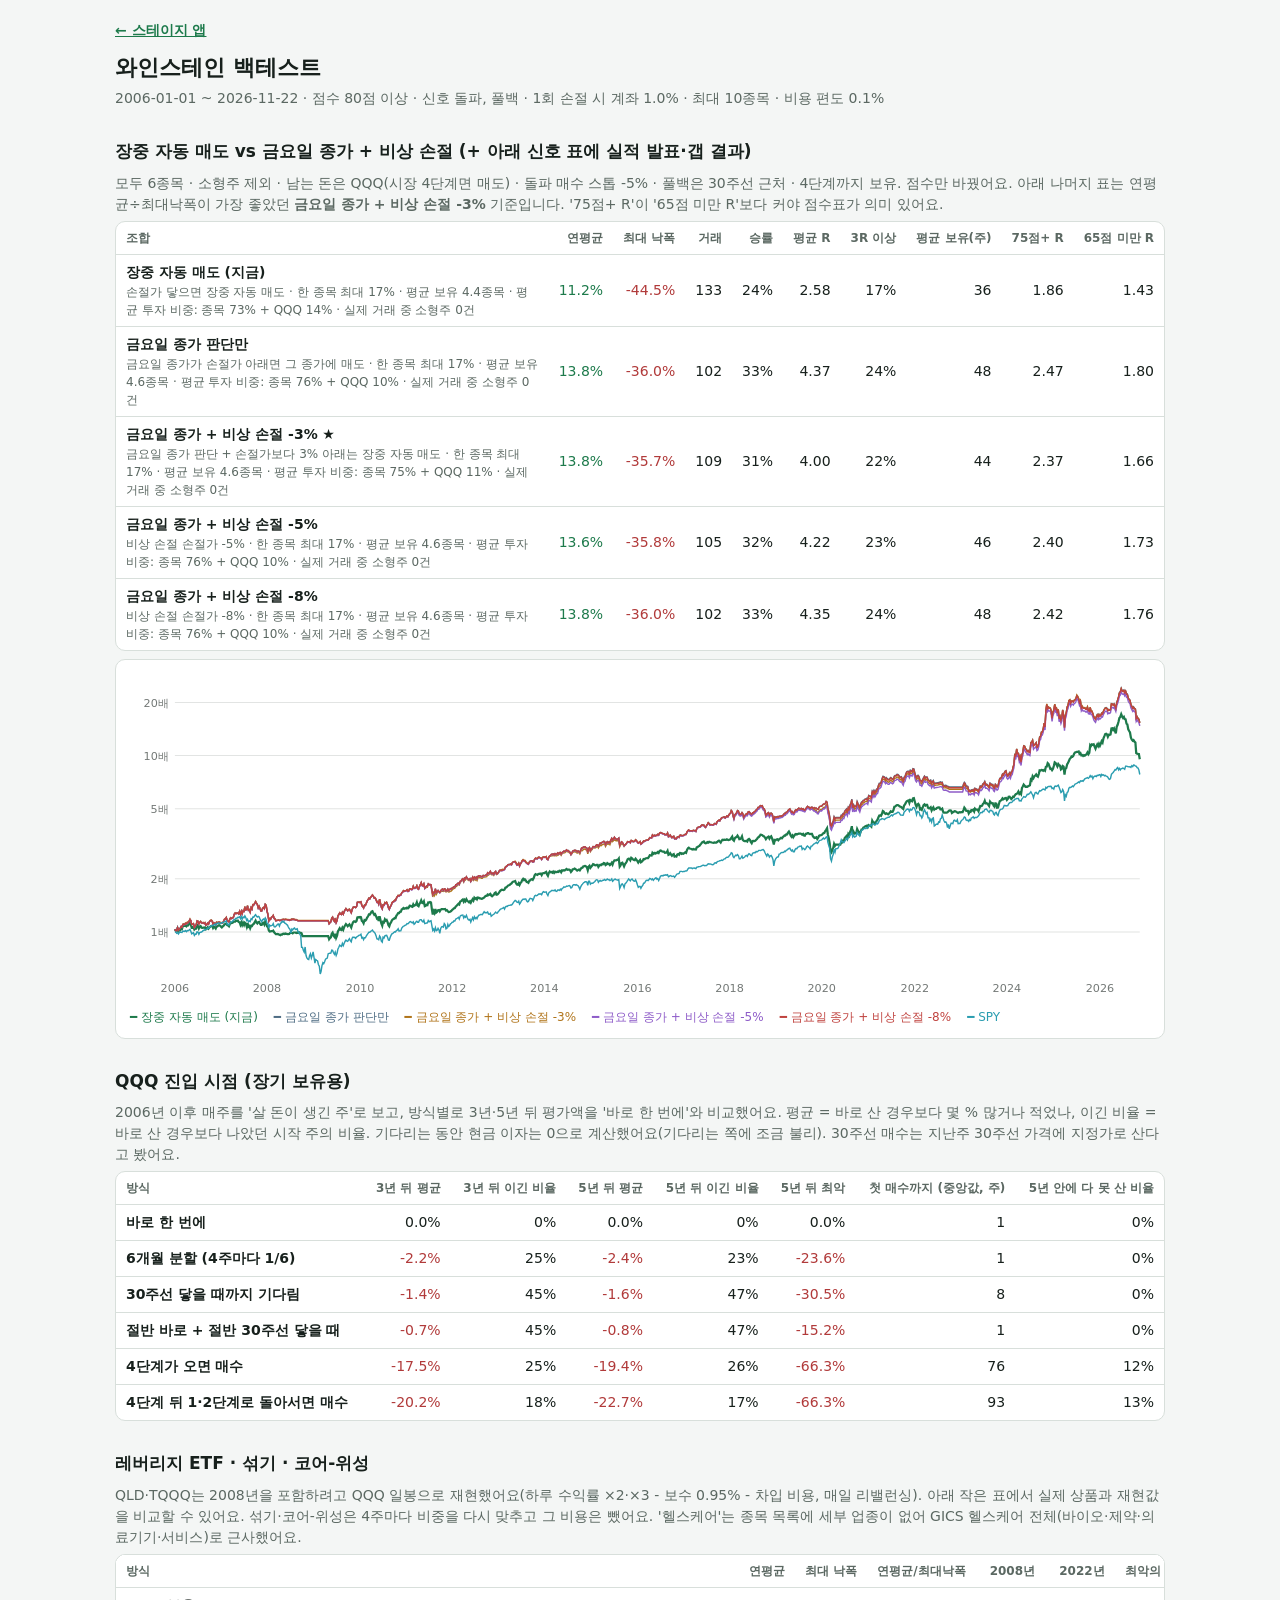
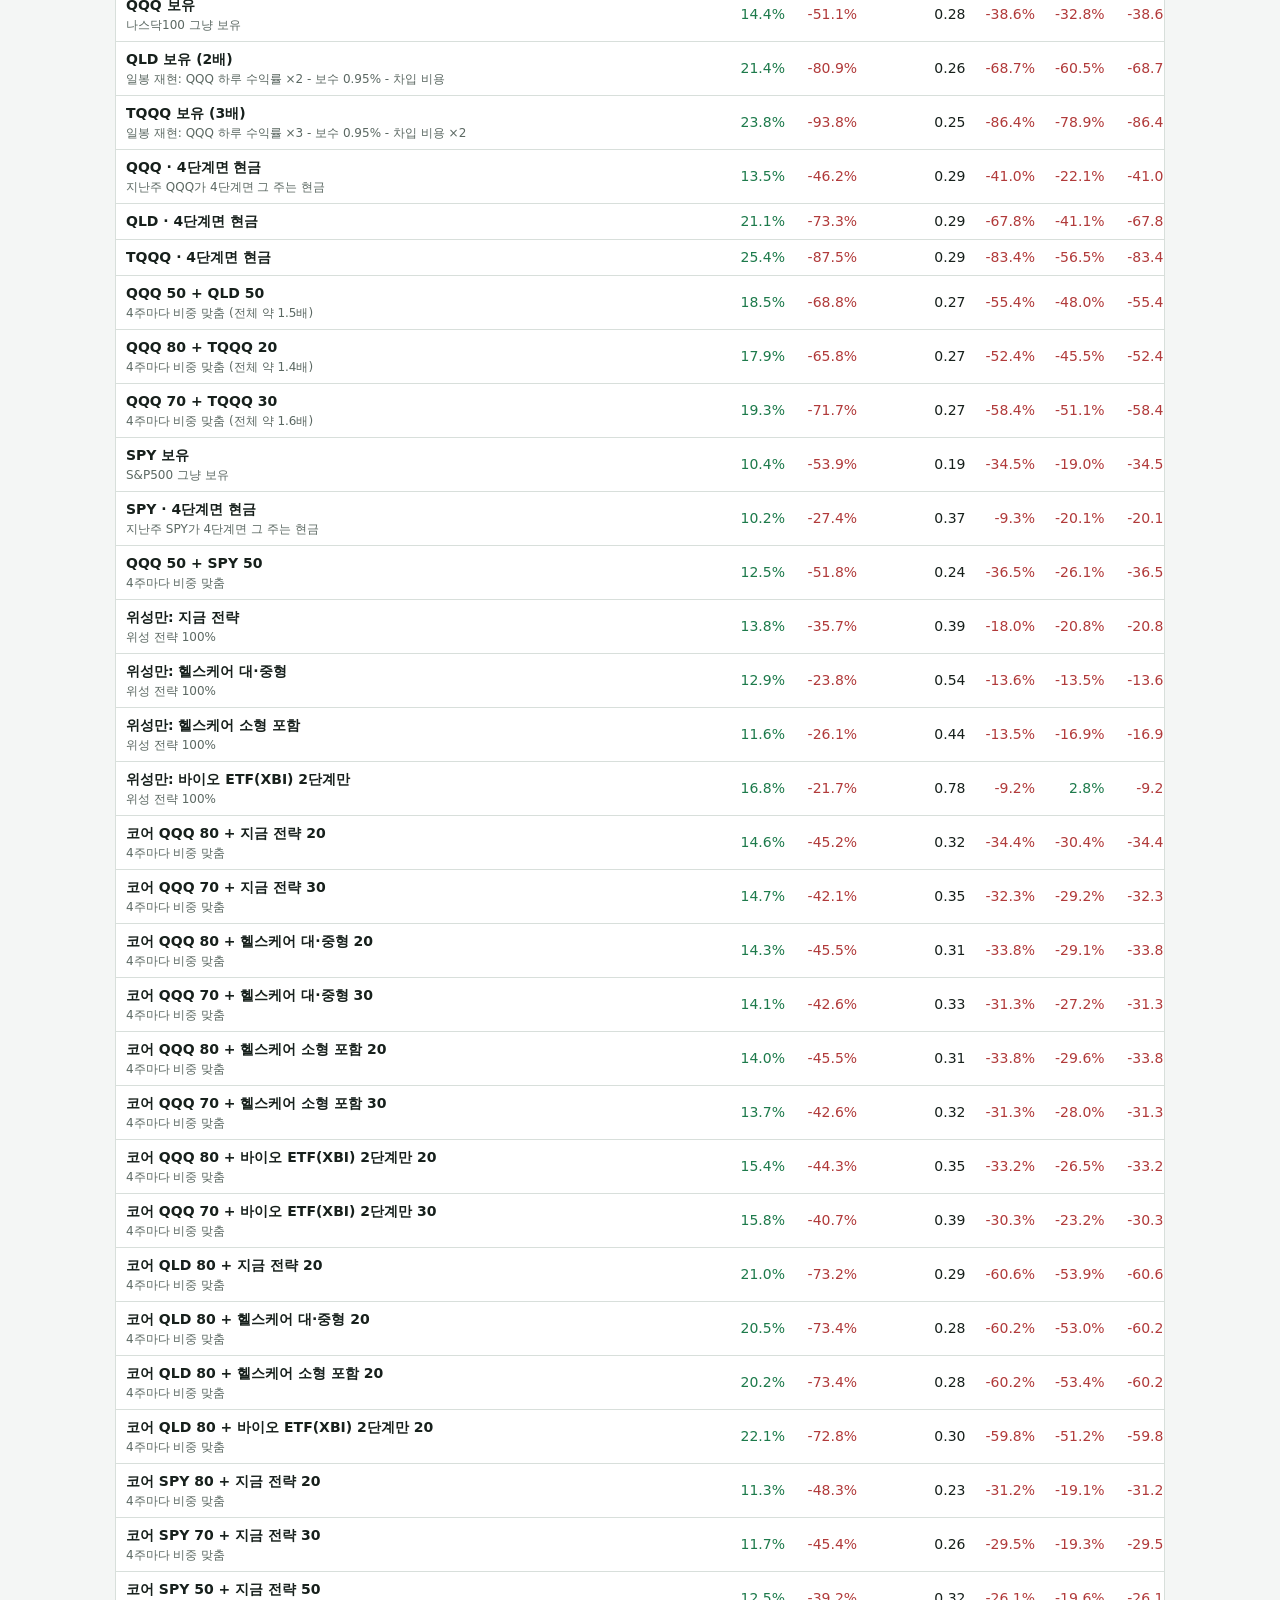
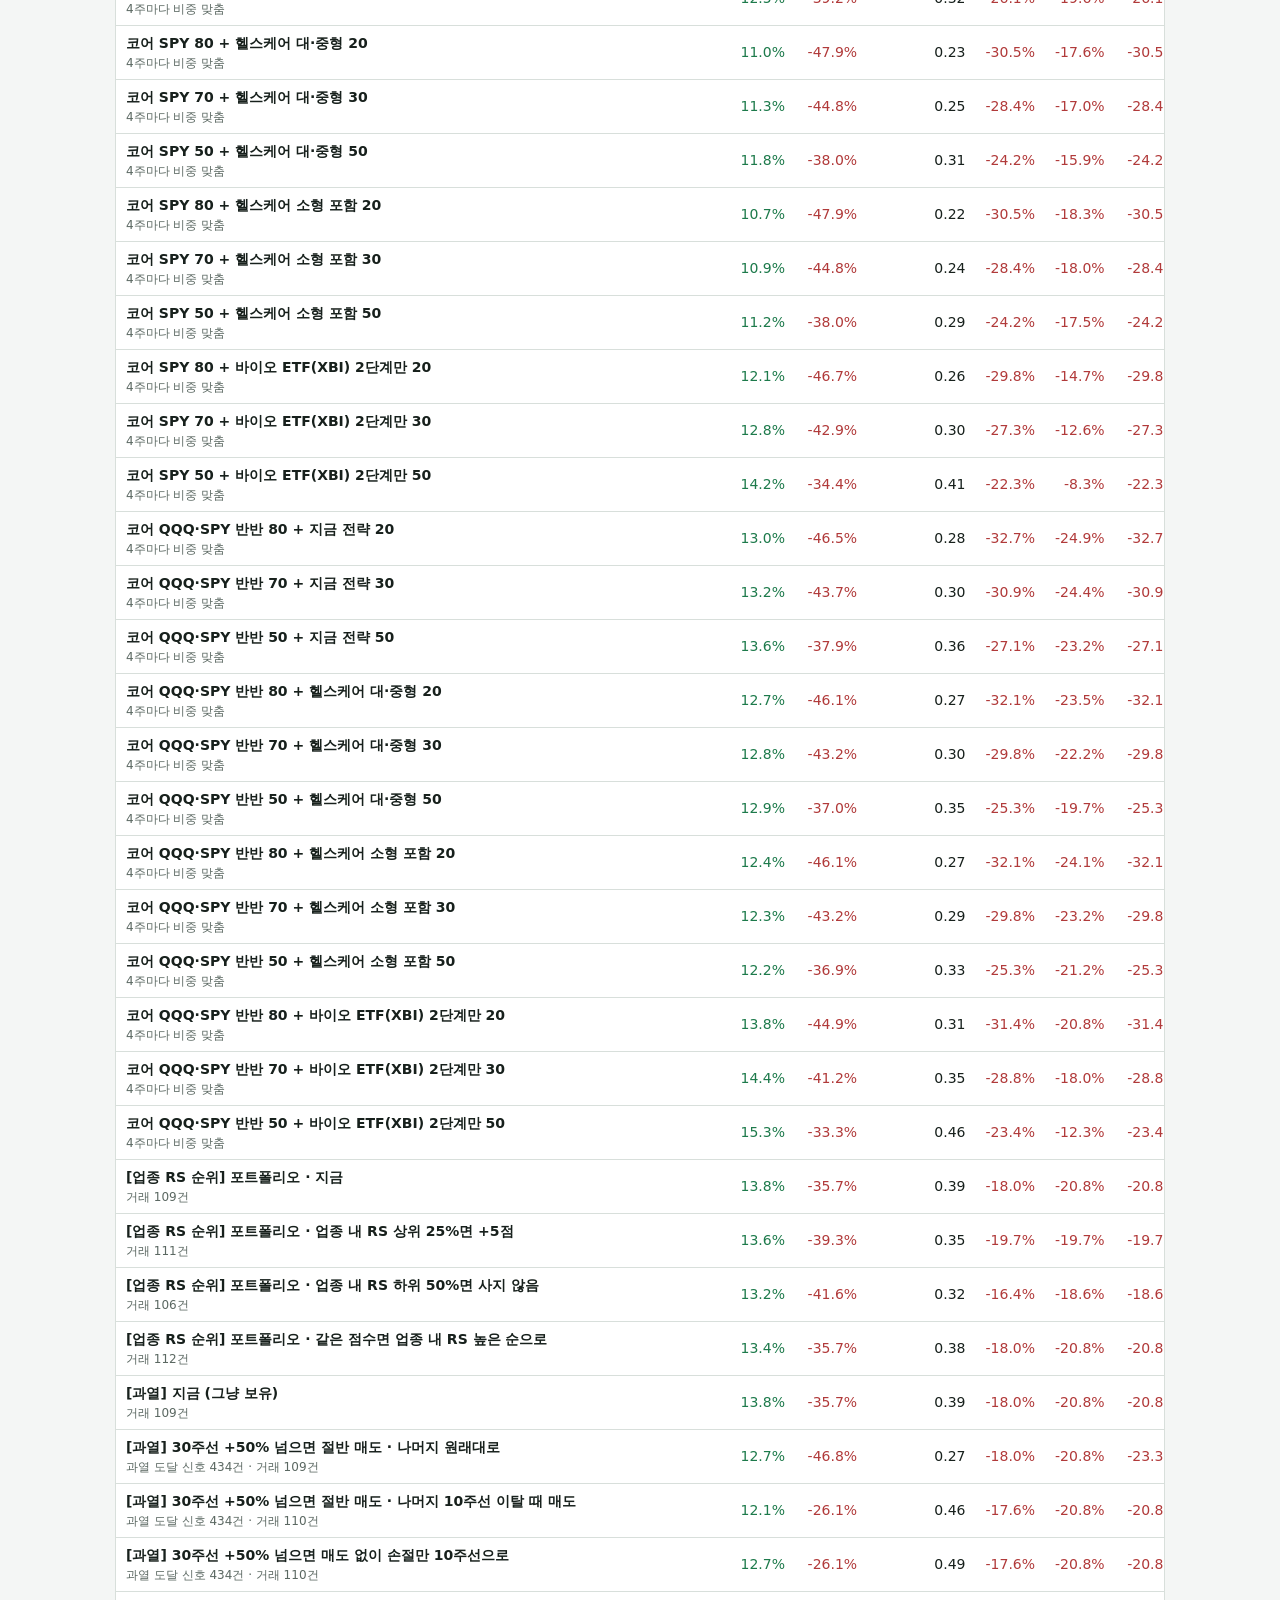
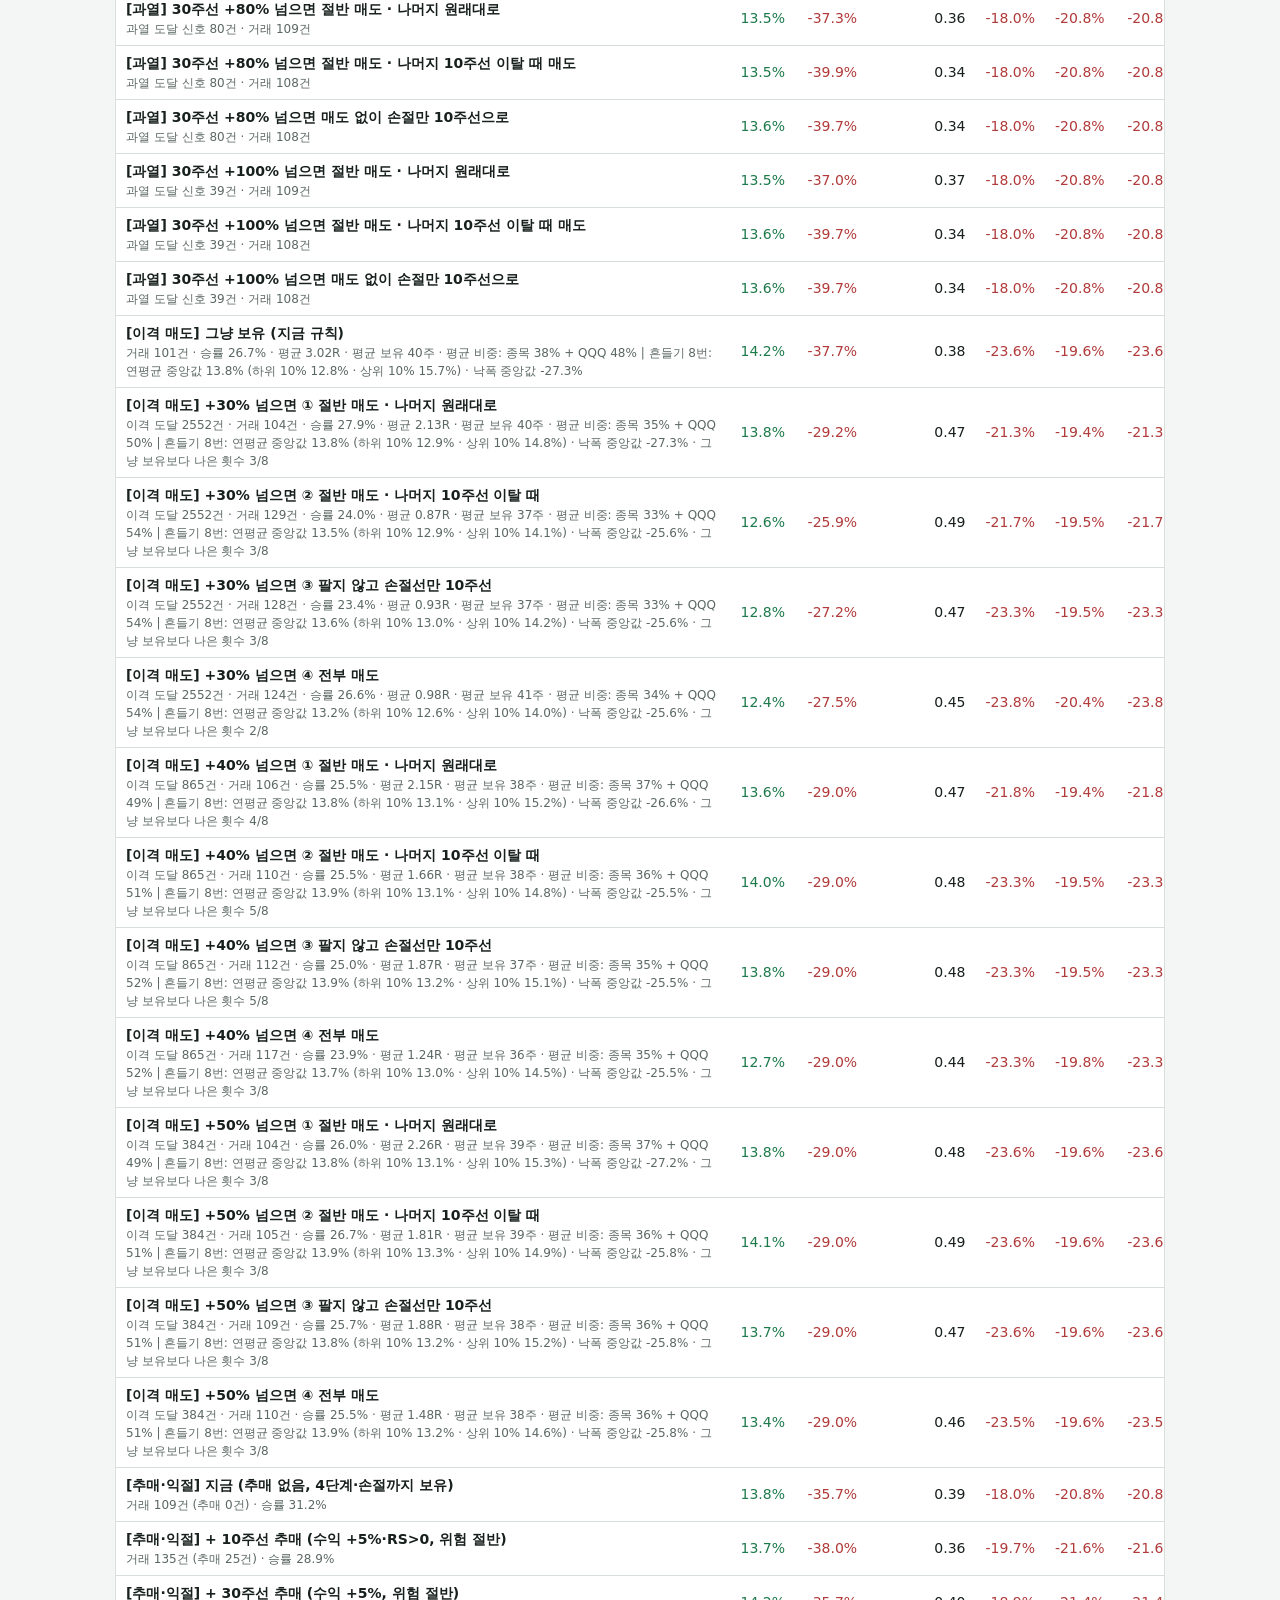
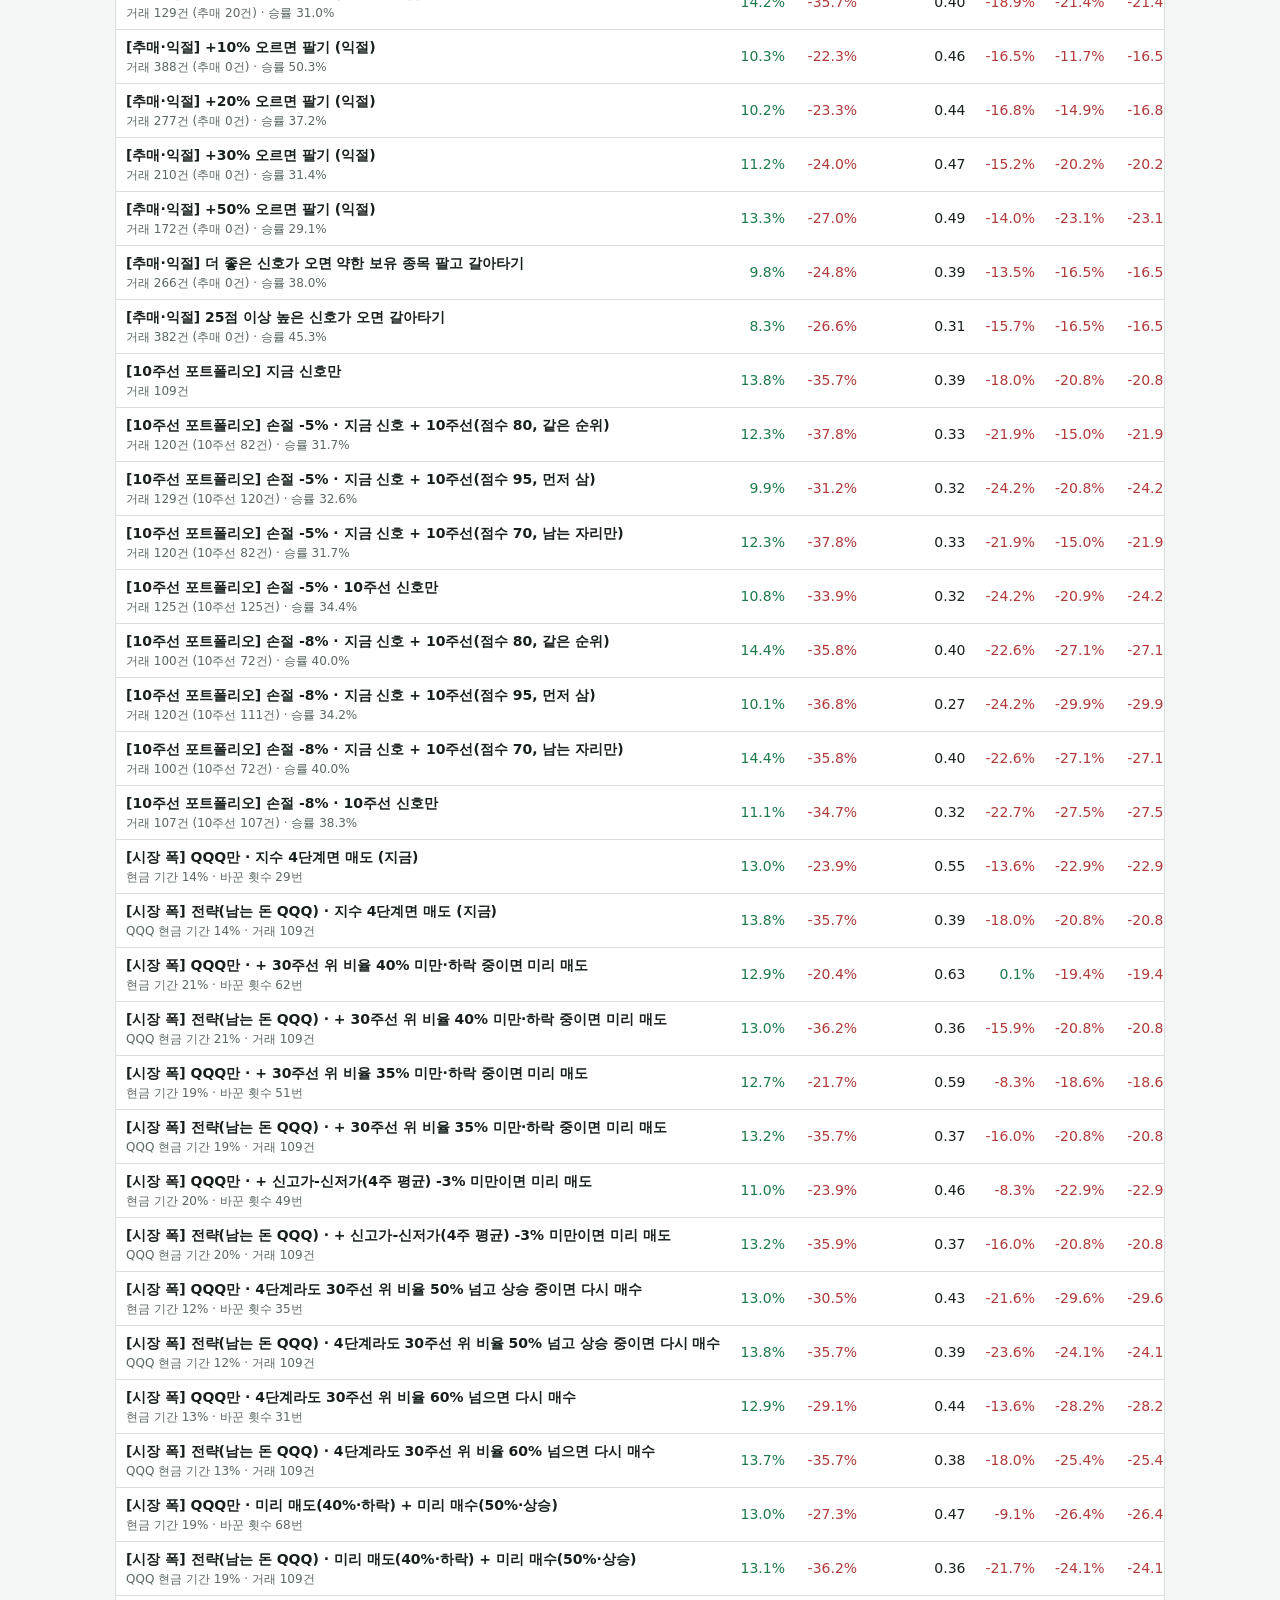
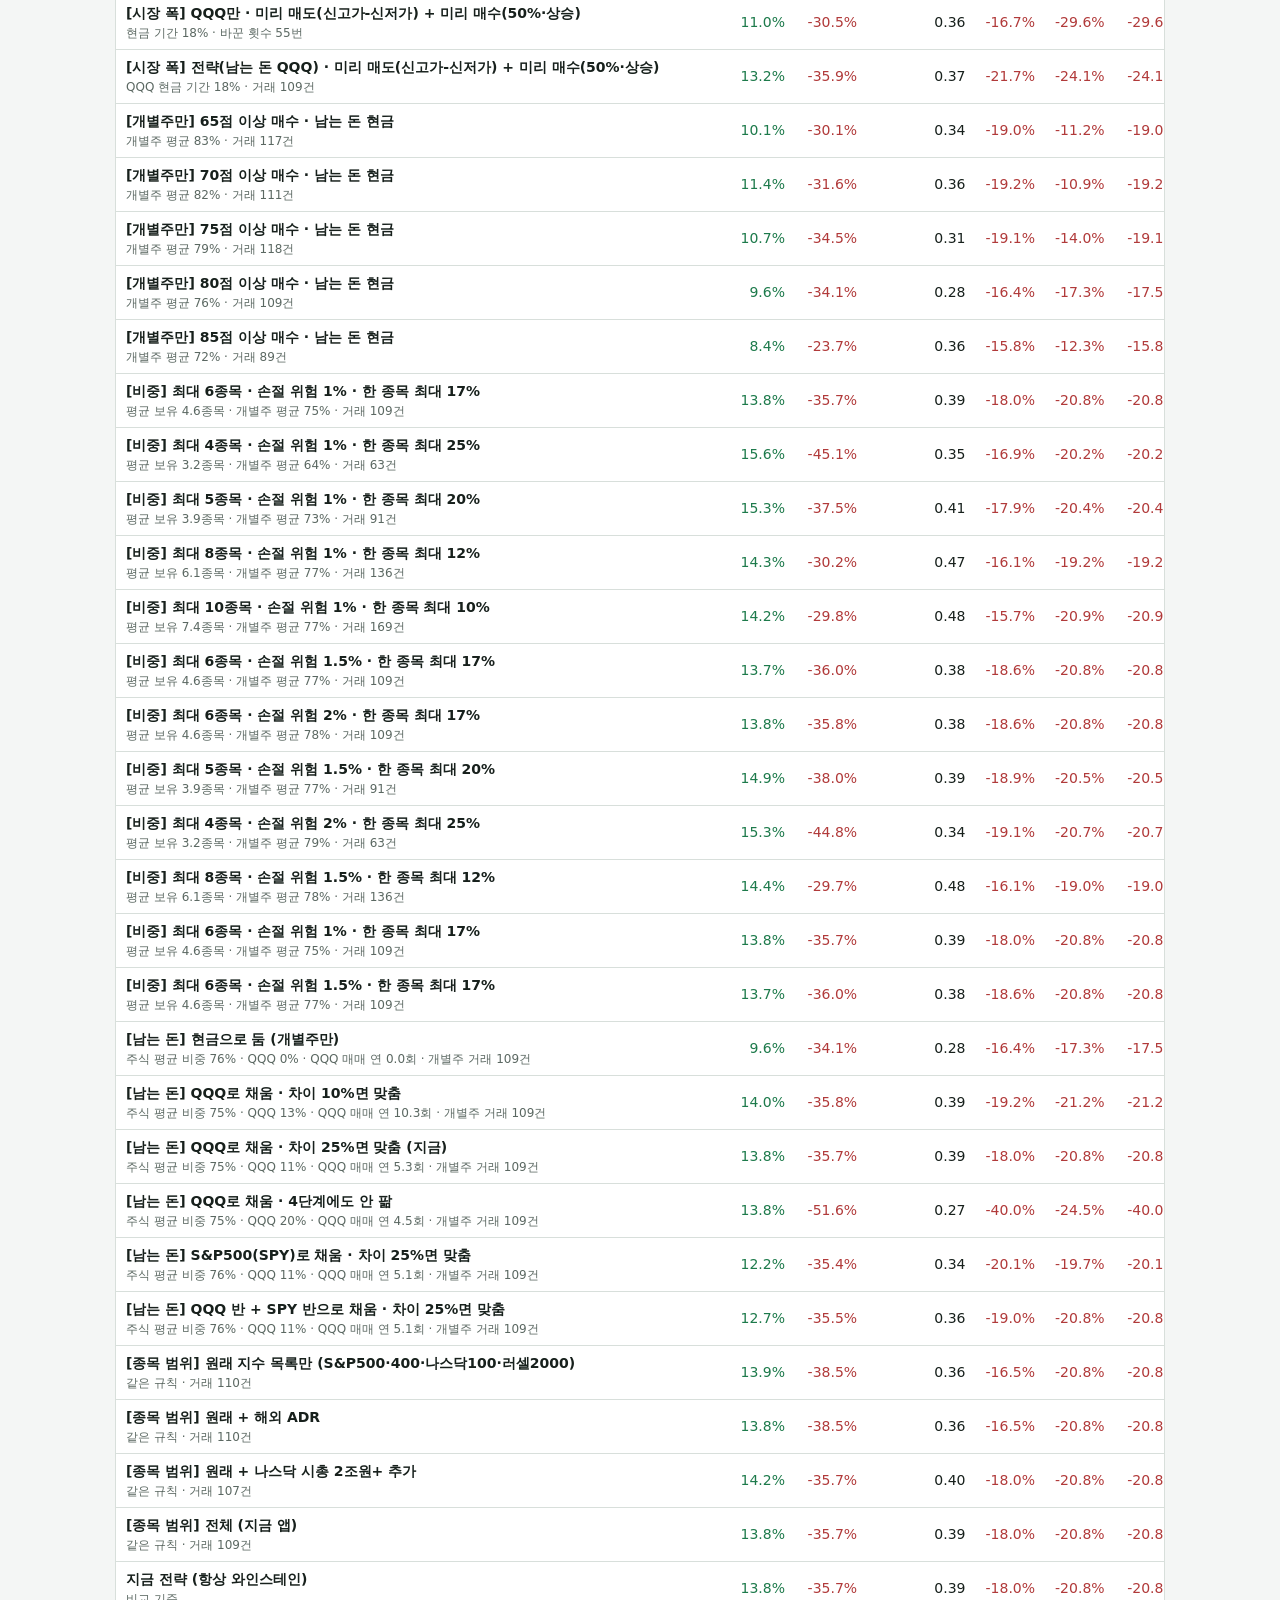
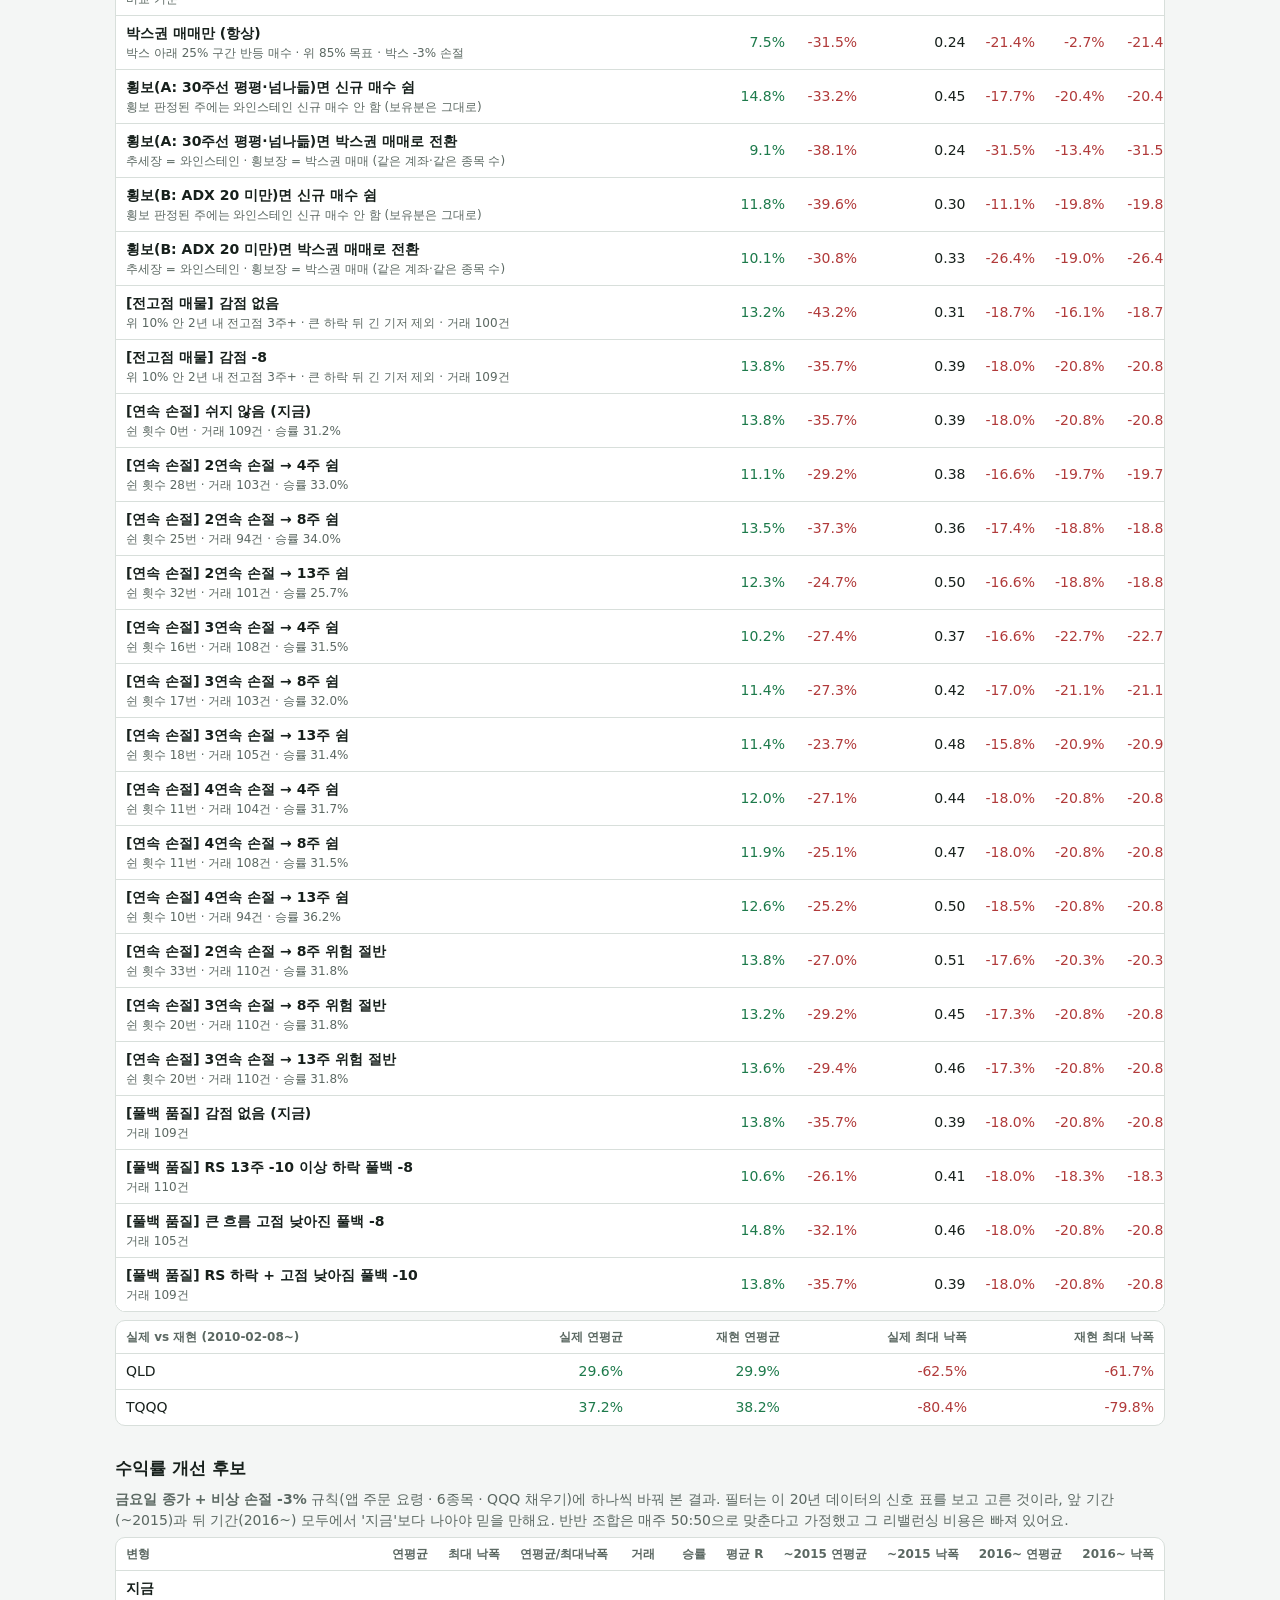
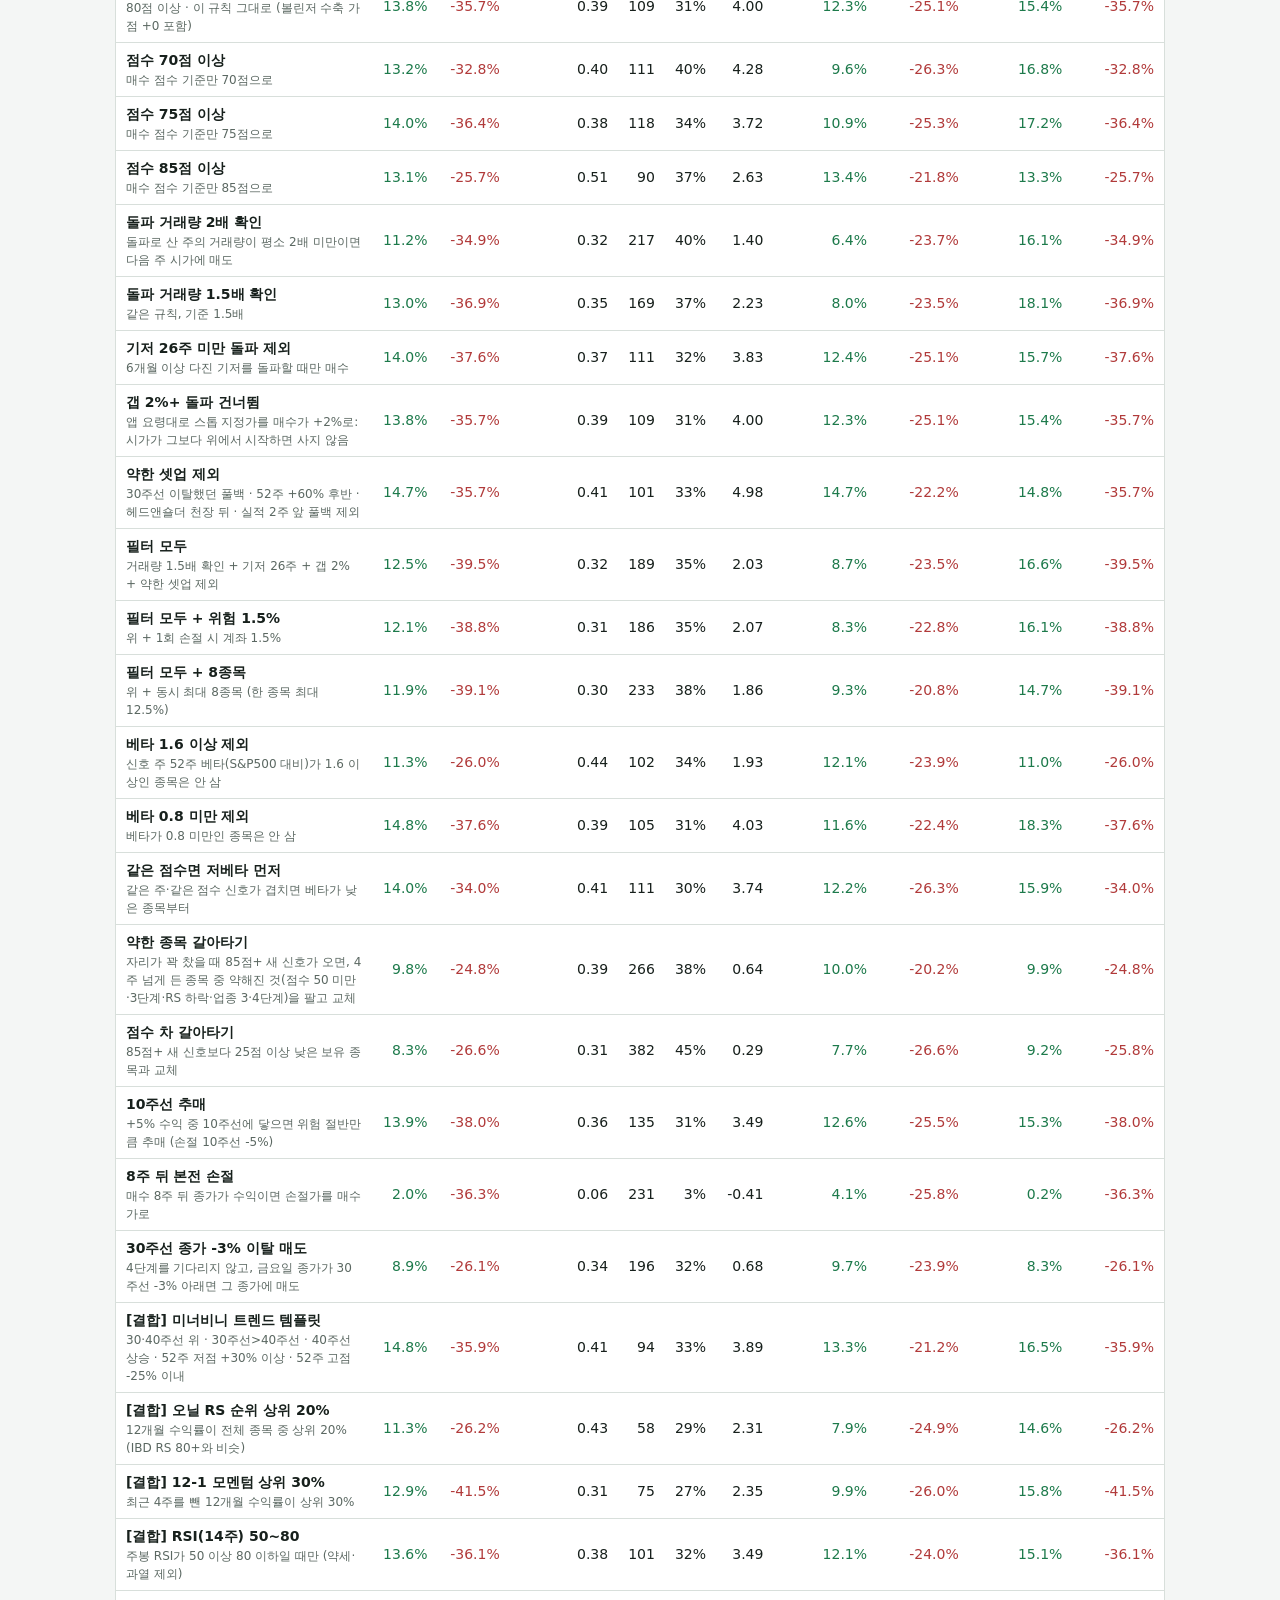
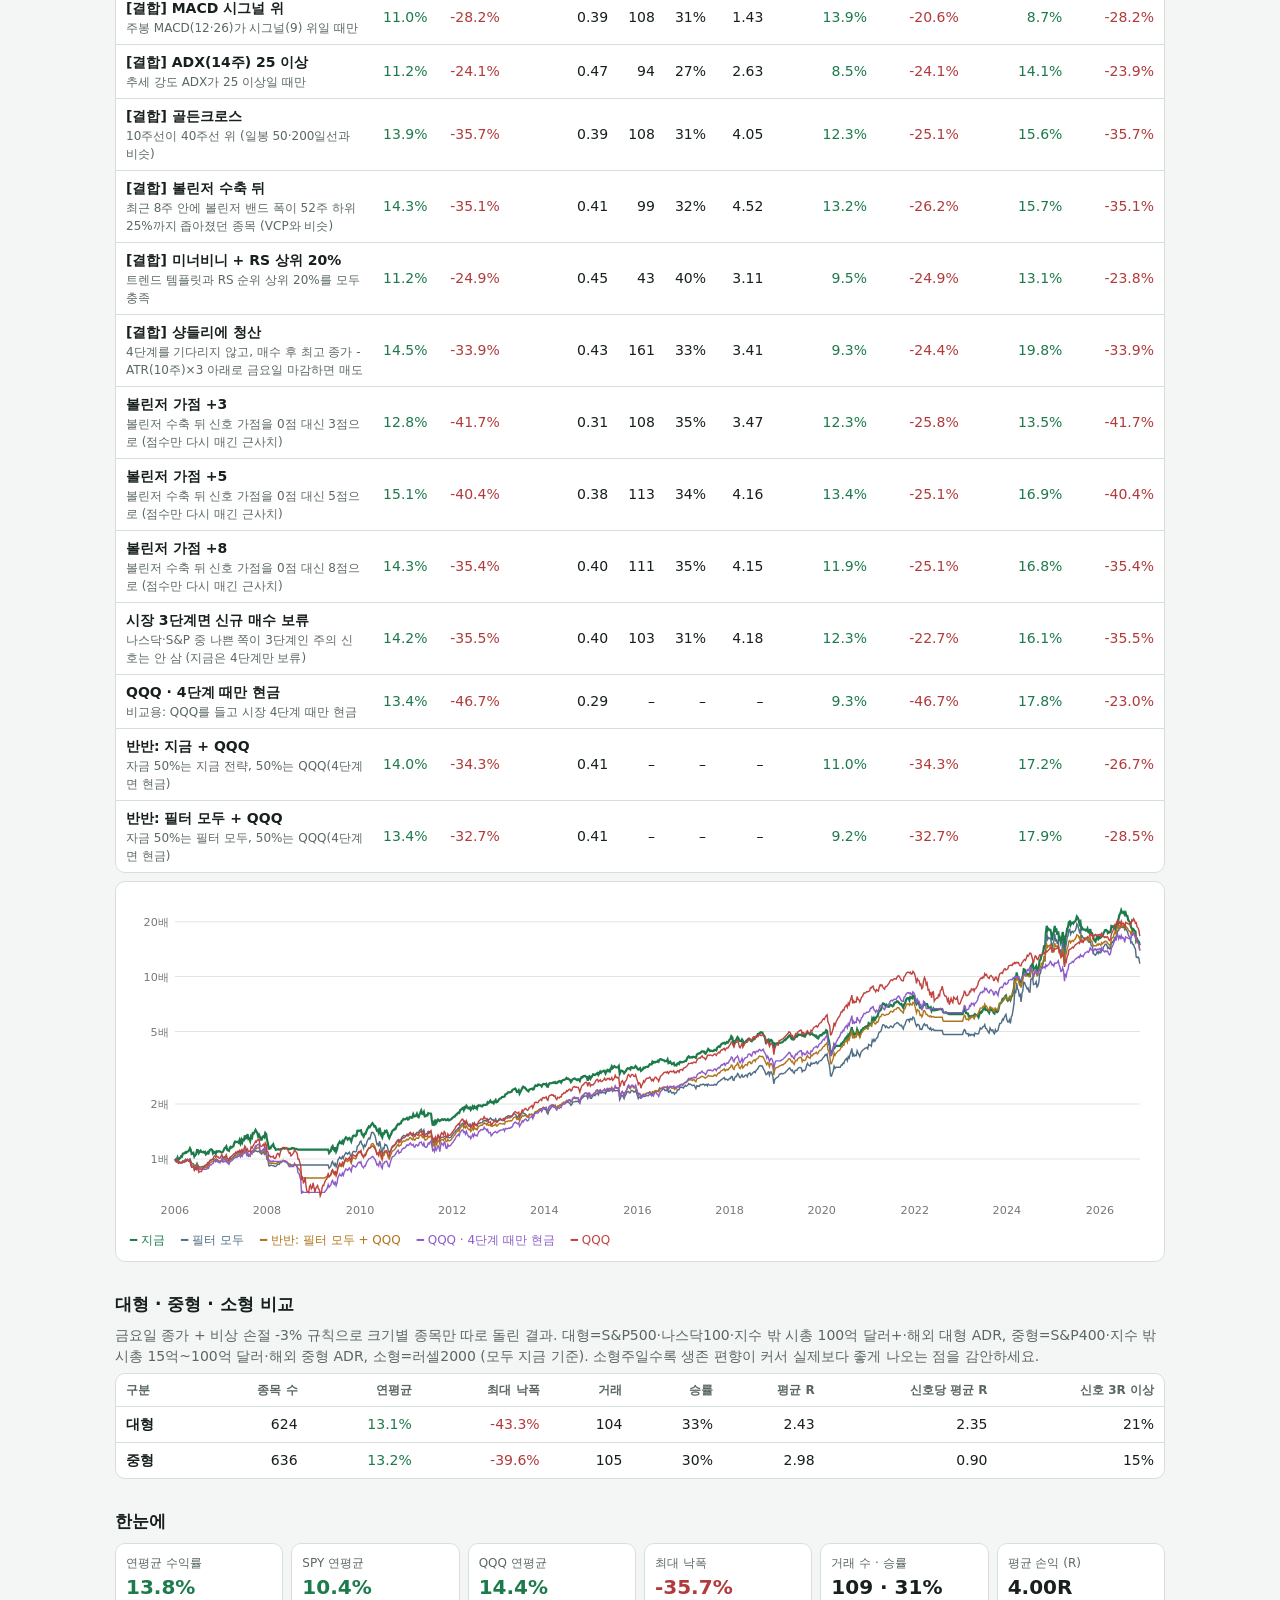
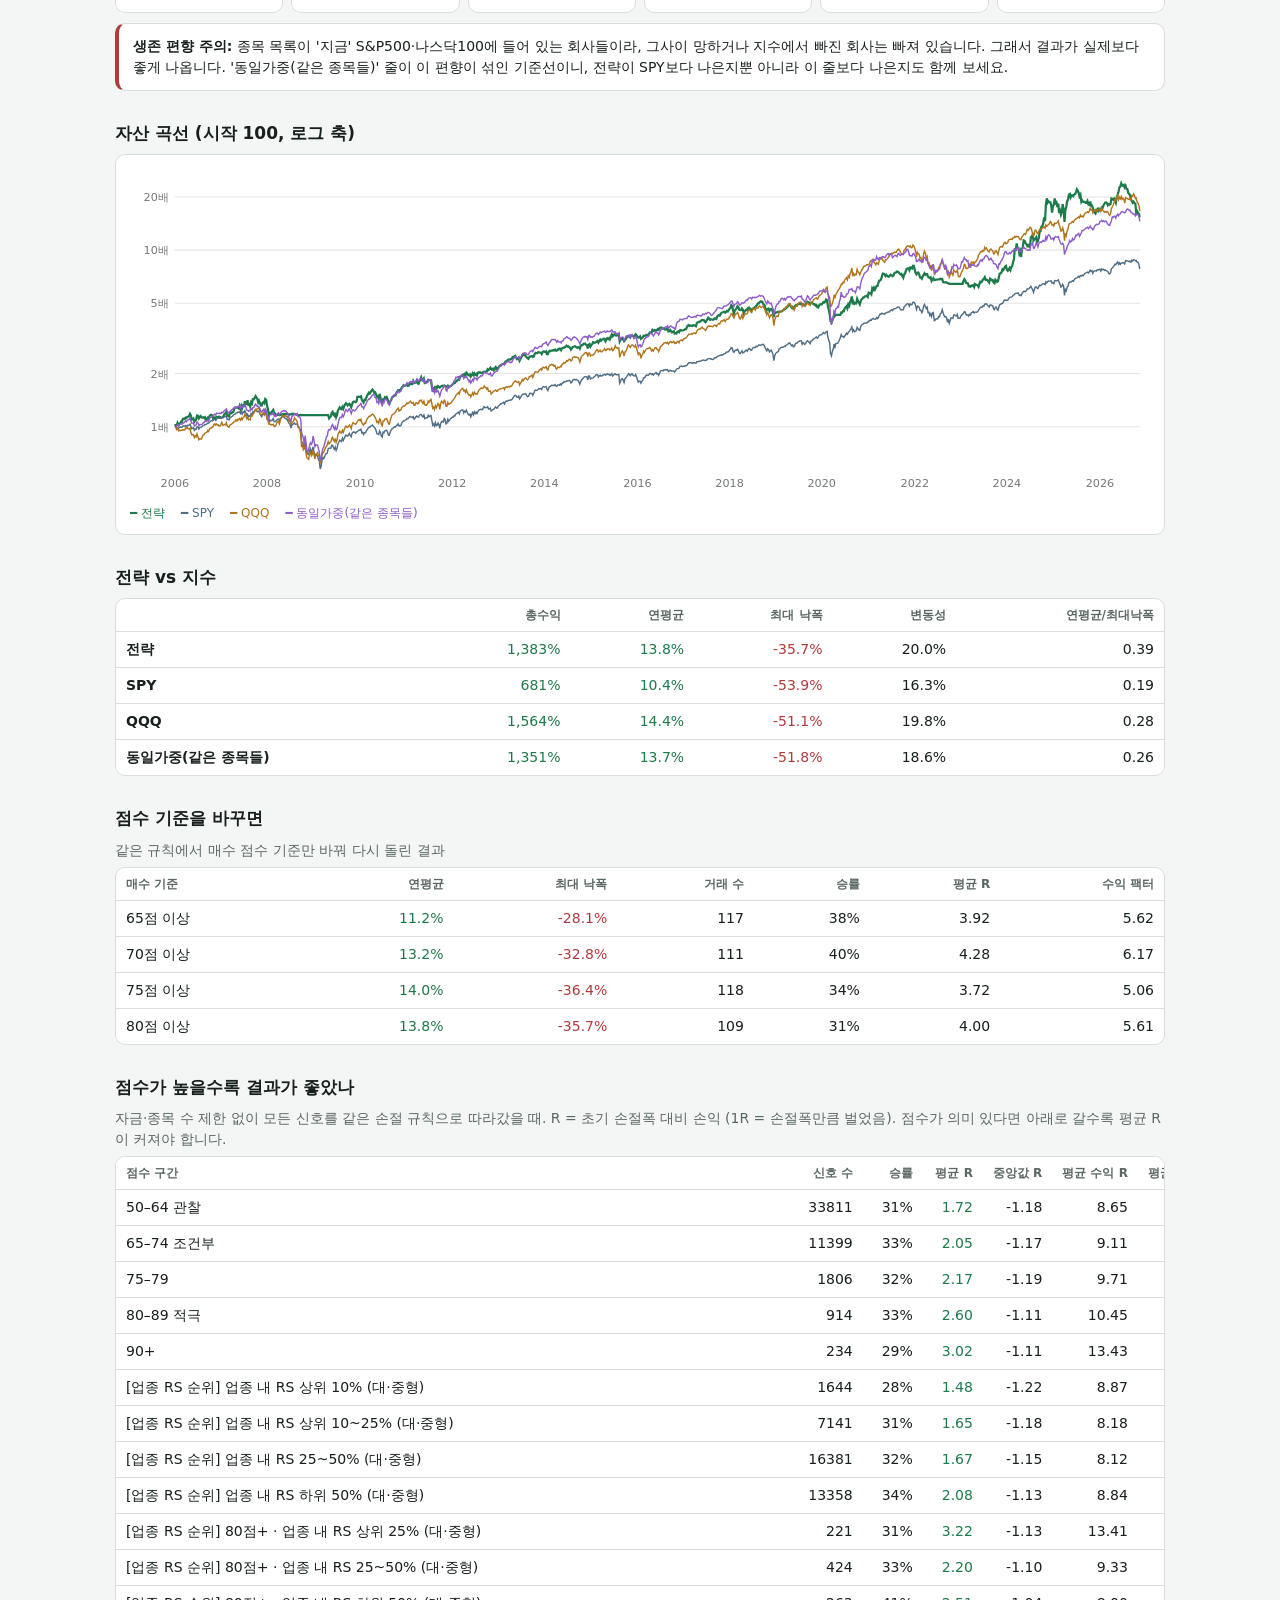
<file: docs/backtest/index.html>
<!doctype html><meta charset='utf-8'><meta name='viewport' content='width=device-width,initial-scale=1'><title>와인스테인 백테스트</title><style>
    :root{--bg:#f4f6f5;--card:#fff;--fg:#17201c;--mut:#5b6862;--line:#d8dfdb;--g:#1d7a4b;--r:#b13a3a}
    @media(prefers-color-scheme:dark){:root{--bg:#111614;--card:#19211d;--fg:#e4ebe7;--mut:#93a19a;--line:#2a3530;--g:#5fcf93;--r:#ef7f7f}}
    body{background:var(--bg);color:var(--fg);font:14px/1.5 system-ui,-apple-system,"Apple SD Gothic Neo","Malgun Gothic",sans-serif;margin:0}
    .w{max-width:1050px;margin:0 auto;padding:20px 16px 60px}h1{font-size:22px;margin:0 0 4px}h2{font-size:17px;margin:30px 0 8px}
    .mut{color:var(--mut)}.card{background:var(--card);border:1px solid var(--line);border-radius:10px;padding:12px 14px}
    .tw{overflow-x:auto;background:var(--card);border:1px solid var(--line);border-radius:10px}
    table{border-collapse:collapse;width:100%;font-variant-numeric:tabular-nums}
    th,td{padding:7px 10px;border-bottom:1px solid var(--line);text-align:right;white-space:nowrap}
    th{font-size:12px;color:var(--mut);font-weight:600}td.l,th.l{text-align:left}tr:last-child td{border-bottom:0}
    .pos{color:var(--g)}.neg{color:var(--r)}.leg{font-size:12px;display:flex;gap:16px;flex-wrap:wrap;margin-top:4px}
    .warn{border-left:4px solid var(--r)}b.big{font-size:20px}
    .kp{display:grid;grid-template-columns:repeat(auto-fill,minmax(150px,1fr));gap:8px}.kp div{background:var(--card);border:1px solid var(--line);border-radius:10px;padding:10px}
    .kp>div>span{display:block;font-size:12px;color:var(--mut)}
    </style><div class=w><a href='../' style='display:inline-block;margin-bottom:10px;font-weight:700;color:var(--g)'>← 스테이지 앱</a><h1>와인스테인 백테스트</h1><div class=mut>2006-01-01 ~ 2026-11-22 · 점수 80점 이상 · 신호 돌파, 풀백 · 1회 손절 시 계좌 1.0% · 최대 10종목 · 비용 편도 0.1%</div><h2>장중 자동 매도 vs 금요일 종가 + 비상 손절 (+ 아래 신호 표에 실적 발표·갭 결과)</h2><div class=mut style='margin-bottom:6px'>모두 6종목 · 소형주 제외 · 남는 돈은 QQQ(시장 4단계면 매도) · 돌파 매수 스톱 -5% · 풀백은 30주선 근처 · 4단계까지 보유. 점수만 바꿨어요. 아래 나머지 표는 연평균÷최대낙폭이 가장 좋았던 <b>금요일 종가 + 비상 손절 -3%</b> 기준입니다. '75점+ R'이 '65점 미만 R'보다 커야 점수표가 의미 있어요.</div><div class=tw><table><tr><th class=l>조합</th><th>연평균</th><th>최대 낙폭</th><th>거래</th><th>승률</th><th>평균 R</th><th>3R 이상</th><th>평균 보유(주)</th><th>75점+ R</th><th>65점 미만 R</th></tr><tr><td class=l><b>장중 자동 매도 (지금)</b><div class=mut style='font-size:12px;white-space:normal;min-width:220px'>손절가 닿으면 장중 자동 매도 · 한 종목 최대 17% · 평균 보유 4.4종목 · 평균 투자 비중: 종목 73% + QQQ 14% · 실제 거래 중 소형주 0건</div></td><td><span class="pos">11.2%</span></td><td><span class="neg">-44.5%</span></td><td>133</td><td>24%</td><td>2.58</td><td>17%</td><td>36</td><td>1.86</td><td>1.43</td></tr><tr><td class=l><b>금요일 종가 판단만</b><div class=mut style='font-size:12px;white-space:normal;min-width:220px'>금요일 종가가 손절가 아래면 그 종가에 매도 · 한 종목 최대 17% · 평균 보유 4.6종목 · 평균 투자 비중: 종목 76% + QQQ 10% · 실제 거래 중 소형주 0건</div></td><td><span class="pos">13.8%</span></td><td><span class="neg">-36.0%</span></td><td>102</td><td>33%</td><td>4.37</td><td>24%</td><td>48</td><td>2.47</td><td>1.80</td></tr><tr><td class=l><b>금요일 종가 + 비상 손절 -3%</b> ★<div class=mut style='font-size:12px;white-space:normal;min-width:220px'>금요일 종가 판단 + 손절가보다 3% 아래는 장중 자동 매도 · 한 종목 최대 17% · 평균 보유 4.6종목 · 평균 투자 비중: 종목 75% + QQQ 11% · 실제 거래 중 소형주 0건</div></td><td><span class="pos">13.8%</span></td><td><span class="neg">-35.7%</span></td><td>109</td><td>31%</td><td>4.00</td><td>22%</td><td>44</td><td>2.37</td><td>1.66</td></tr><tr><td class=l><b>금요일 종가 + 비상 손절 -5%</b><div class=mut style='font-size:12px;white-space:normal;min-width:220px'>비상 손절 손절가 -5% · 한 종목 최대 17% · 평균 보유 4.6종목 · 평균 투자 비중: 종목 76% + QQQ 10% · 실제 거래 중 소형주 0건</div></td><td><span class="pos">13.6%</span></td><td><span class="neg">-35.8%</span></td><td>105</td><td>32%</td><td>4.22</td><td>23%</td><td>46</td><td>2.40</td><td>1.73</td></tr><tr><td class=l><b>금요일 종가 + 비상 손절 -8%</b><div class=mut style='font-size:12px;white-space:normal;min-width:220px'>비상 손절 손절가 -8% · 한 종목 최대 17% · 평균 보유 4.6종목 · 평균 투자 비중: 종목 76% + QQQ 10% · 실제 거래 중 소형주 0건</div></td><td><span class="pos">13.8%</span></td><td><span class="neg">-36.0%</span></td><td>102</td><td>33%</td><td>4.35</td><td>24%</td><td>48</td><td>2.42</td><td>1.76</td></tr></table></div><div class=card style='margin-top:8px'><svg viewBox="0 0 1000 320" width="100%" role="img" aria-label="자산 곡선 (로그 축)"><line x1="44" x2="990" y1="254.8" y2="254.8" stroke="currentColor" opacity=".12"/><text x="38" y="258.8" text-anchor="end" font-size="11" fill="currentColor" opacity=".6">1배</text><line x1="44" x2="990" y1="202.8" y2="202.8" stroke="currentColor" opacity=".12"/><text x="38" y="206.8" text-anchor="end" font-size="11" fill="currentColor" opacity=".6">2배</text><line x1="44" x2="990" y1="134.0" y2="134.0" stroke="currentColor" opacity=".12"/><text x="38" y="138.0" text-anchor="end" font-size="11" fill="currentColor" opacity=".6">5배</text><line x1="44" x2="990" y1="81.9" y2="81.9" stroke="currentColor" opacity=".12"/><text x="38" y="85.9" text-anchor="end" font-size="11" fill="currentColor" opacity=".6">10배</text><line x1="44" x2="990" y1="29.9" y2="29.9" stroke="currentColor" opacity=".12"/><text x="38" y="33.9" text-anchor="end" font-size="11" fill="currentColor" opacity=".6">20배</text><text x="44.0" y="314" font-size="11" text-anchor="middle" fill="currentColor" opacity=".6">2006</text><text x="134.3" y="314" font-size="11" text-anchor="middle" fill="currentColor" opacity=".6">2008</text><text x="225.6" y="314" font-size="11" text-anchor="middle" fill="currentColor" opacity=".6">2010</text><text x="315.9" y="314" font-size="11" text-anchor="middle" fill="currentColor" opacity=".6">2012</text><text x="406.2" y="314" font-size="11" text-anchor="middle" fill="currentColor" opacity=".6">2014</text><text x="497.5" y="314" font-size="11" text-anchor="middle" fill="currentColor" opacity=".6">2016</text><text x="587.8" y="314" font-size="11" text-anchor="middle" fill="currentColor" opacity=".6">2018</text><text x="678.1" y="314" font-size="11" text-anchor="middle" fill="currentColor" opacity=".6">2020</text><text x="769.4" y="314" font-size="11" text-anchor="middle" fill="currentColor" opacity=".6">2022</text><text x="859.7" y="314" font-size="11" text-anchor="middle" fill="currentColor" opacity=".6">2024</text><text x="950.9" y="314" font-size="11" text-anchor="middle" fill="currentColor" opacity=".6">2026</text><polyline points="44.0,252.2 44.9,254.0 45.7,253.6 46.6,251.3 47.5,254.1 48.3,253.0 49.2,253.2 50.1,252.0 50.9,252.2 51.8,249.0 52.7,248.8 53.6,248.8 54.4,248.1 55.3,249.3 56.2,248.5 57.0,248.5 57.9,246.9 58.8,245.1 59.6,247.4 60.5,250.7 61.4,250.6 62.2,249.8 63.1,252.4 64.0,251.6 64.8,251.6 65.7,247.7 66.6,248.4 67.5,251.3 68.3,249.6 69.2,249.1 70.1,250.7 70.9,250.8 71.8,250.6 72.7,250.7 73.5,250.4 74.4,252.2 75.3,251.4 76.1,250.3 77.0,251.6 77.9,250.4 78.7,249.7 79.6,249.0 80.5,248.7 81.4,250.9 82.2,249.6 83.1,250.4 84.0,251.5 84.8,249.6 85.7,249.5 86.6,248.6 87.4,248.3 88.3,248.7 89.2,249.6 90.0,250.4 90.9,249.4 91.8,248.8 92.6,247.7 93.5,247.0 94.4,246.5 95.3,248.2 96.1,248.5 97.0,249.3 97.9,246.9 98.7,245.7 99.6,246.2 100.5,245.8 101.3,245.2 102.2,244.7 103.1,244.7 103.9,243.7 104.8,243.9 105.7,243.7 106.5,245.1 107.4,245.3 108.3,247.8 109.2,245.6 110.0,248.1 110.9,246.0 111.8,248.0 112.6,245.8 113.5,246.6 114.4,249.6 115.2,246.0 116.1,249.7 117.0,249.0 117.8,251.2 118.7,248.9 119.6,249.1 120.4,247.6 121.3,247.0 122.2,245.5 123.1,243.7 123.9,245.5 124.8,246.5 125.7,245.2 126.5,244.9 127.4,246.7 128.3,248.0 129.1,248.0 130.0,246.3 130.9,245.9 131.7,247.6 132.6,244.9 133.5,246.6 134.3,249.3 135.2,249.6 136.1,253.5 136.9,254.5 137.8,254.3 138.7,254.1 139.6,254.1 140.4,253.6 141.3,255.2 142.2,256.2 143.0,257.1 143.9,257.1 144.8,256.9 145.6,257.2 146.5,257.7 147.4,258.1 148.2,257.3 149.1,257.5 150.0,256.7 150.8,256.5 151.7,256.9 152.6,256.4 153.5,256.8 154.3,257.0 155.2,256.9 156.1,256.8 156.9,255.9 157.8,255.7 158.7,255.7 159.5,256.2 160.4,255.4 161.3,255.4 162.1,255.4 163.0,255.8 163.9,255.4 164.7,255.8 165.6,255.1 166.5,255.5 167.4,255.8 168.2,256.2 169.1,259.0 170.0,259.0 170.8,259.0 171.7,259.0 172.6,259.0 173.4,259.0 174.3,259.0 175.2,259.0 176.0,259.0 176.9,259.0 177.8,259.0 178.6,259.0 179.5,259.0 180.4,259.0 181.3,259.0 182.1,259.0 183.0,259.0 183.9,259.0 184.7,259.0 185.6,259.0 186.5,259.0 187.3,259.0 188.2,259.0 189.1,259.0 189.9,259.0 190.8,259.0 191.7,259.0 192.5,259.0 193.4,259.0 194.3,259.0 195.2,262.0 196.0,260.9 196.9,260.1 197.8,256.6 198.6,255.6 199.5,258.5 200.4,259.6 201.2,256.6 202.1,260.6 203.0,258.5 203.8,254.3 204.7,252.8 205.6,251.2 206.4,252.5 207.3,252.9 208.2,250.7 209.1,252.5 209.9,250.1 210.8,248.5 211.7,247.1 212.5,247.9 213.4,249.2 214.3,248.2 215.1,247.4 216.0,248.8 216.9,250.5 217.7,247.8 218.6,245.5 219.5,244.6 220.3,244.6 221.2,245.0 222.1,244.0 222.9,240.6 223.8,240.4 224.7,240.7 225.6,240.2 226.4,240.4 227.3,244.0 228.2,244.8 229.0,246.3 229.9,243.2 230.8,243.7 231.6,242.7 232.5,240.8 233.4,239.5 234.2,237.6 235.1,237.7 236.0,236.5 236.8,234.9 237.7,234.5 238.6,236.4 239.5,238.0 240.3,237.4 241.2,239.4 242.1,241.6 242.9,241.0 243.8,244.1 244.7,239.4 245.5,242.8 246.4,246.6 247.3,248.8 248.1,245.0 249.0,245.5 249.9,242.6 250.7,243.8 251.6,243.1 252.5,245.2 253.4,248.3 254.2,249.4 255.1,246.6 256.0,245.2 256.8,243.5 257.7,242.4 258.6,242.2 259.4,241.2 260.3,241.4 261.2,238.9 262.0,237.9 262.9,236.3 263.8,236.3 264.6,235.2 265.5,235.1 266.4,232.7 267.3,232.4 268.1,231.4 269.0,232.0 269.9,231.5 270.7,231.8 271.6,231.0 272.5,231.7 273.3,230.9 274.2,229.1 275.1,229.2 275.9,229.9 276.8,230.2 277.7,227.8 278.5,229.2 279.4,228.8 280.3,228.2 281.2,225.9 282.0,228.9 282.9,229.6 283.8,227.2 284.6,226.2 285.5,223.9 286.4,226.3 287.2,226.6 288.1,225.0 289.0,229.6 289.8,229.2 290.7,228.2 291.6,228.5 292.4,225.9 293.3,226.0 294.2,225.5 295.1,225.9 295.9,232.2 296.8,237.7 297.7,234.5 298.5,236.2 299.4,232.3 300.3,235.8 301.1,235.1 302.0,233.5 302.9,233.3 303.7,234.6 304.6,233.1 305.5,232.5 306.3,232.4 307.2,232.6 308.1,232.6 308.9,232.4 309.8,233.9 310.7,233.4 311.6,234.5 312.4,235.4 313.3,235.2 314.2,234.8 315.0,234.2 315.9,233.1 316.8,232.5 317.6,231.7 318.5,231.5 319.4,229.9 320.2,229.1 321.1,228.1 322.0,227.2 322.8,227.8 323.7,225.1 324.6,224.7 325.5,223.6 326.3,223.0 327.2,225.2 328.1,223.5 328.9,224.7 329.8,222.8 330.7,224.3 331.5,225.0 332.4,225.8 333.3,224.8 334.1,226.1 335.0,224.3 335.9,222.8 336.7,224.1 337.6,221.3 338.5,222.3 339.4,221.6 340.2,222.8 341.1,221.1 342.0,221.4 342.8,222.0 343.7,222.0 344.6,222.4 345.4,222.2 346.3,221.6 347.2,221.2 348.0,220.2 348.9,219.4 349.8,219.4 350.6,218.1 351.5,218.7 352.4,218.1 353.3,217.5 354.1,219.1 355.0,219.9 355.9,219.1 356.7,218.5 357.6,216.8 358.5,216.2 359.3,218.3 360.2,218.1 361.1,217.1 361.9,216.1 362.8,214.8 363.7,213.9 364.5,213.5 365.4,213.7 366.3,213.8 367.2,213.2 368.0,211.4 368.9,211.2 369.8,210.3 370.6,209.4 371.5,209.0 372.4,208.7 373.2,207.8 374.1,207.3 375.0,205.9 375.8,205.5 376.7,205.4 377.6,205.0 378.4,206.8 379.3,208.4 380.2,208.6 381.1,207.1 381.9,208.8 382.8,206.9 383.7,206.1 384.5,203.9 385.4,202.8 386.3,204.0 387.1,203.3 388.0,204.3 388.9,205.8 389.7,205.9 390.6,206.6 391.5,204.5 392.3,204.3 393.2,203.4 394.1,203.0 394.9,203.7 395.8,202.1 396.7,199.4 397.6,198.2 398.4,198.6 399.3,198.9 400.2,198.1 401.0,198.0 401.9,197.7 402.8,197.7 403.6,199.1 404.5,197.4 405.4,197.1 406.2,197.1 407.1,196.4 408.0,195.9 408.8,198.4 409.7,199.8 410.6,197.0 411.5,195.6 412.3,196.4 413.2,196.1 414.1,196.8 414.9,195.7 415.8,196.9 416.7,195.8 417.5,196.2 418.4,196.2 419.3,195.6 420.1,195.9 421.0,194.8 421.9,195.1 422.7,196.3 423.6,194.5 424.5,194.7 425.4,194.3 426.2,194.6 427.1,193.7 428.0,193.1 428.8,194.0 429.7,193.8 430.6,193.8 431.4,194.2 432.3,196.0 433.2,194.9 434.0,193.5 434.9,193.4 435.8,192.7 436.6,193.0 437.5,193.9 438.4,194.7 439.3,194.2 440.1,193.8 441.0,194.5 441.9,193.1 442.7,192.0 443.6,191.9 444.5,190.5 445.3,190.4 446.2,190.2 447.1,190.7 447.9,191.3 448.8,194.3 449.7,190.7 450.5,189.9 451.4,192.0 452.3,190.8 453.2,189.7 454.0,188.4 454.9,188.8 455.8,189.4 456.6,189.6 457.5,189.0 458.4,189.0 459.2,191.0 460.1,189.7 461.0,189.0 461.8,189.4 462.7,188.5 463.6,188.6 464.4,187.3 465.3,187.5 466.2,189.3 467.1,188.6 467.9,187.4 468.8,188.2 469.7,188.1 470.5,189.3 471.4,188.4 472.3,187.1 473.1,188.8 474.0,186.2 474.9,184.8 475.7,184.8 476.6,184.8 477.5,184.2 478.3,184.2 479.2,182.9 480.1,190.8 480.9,189.6 481.8,187.3 482.7,187.0 483.6,188.7 484.4,190.6 485.3,188.4 486.2,187.2 487.0,185.8 487.9,183.7 488.8,183.1 489.6,183.2 490.5,184.6 491.4,182.2 492.2,182.8 493.1,183.7 494.0,184.3 494.8,184.5 495.7,183.0 496.6,184.2 497.5,185.4 498.3,186.9 499.2,185.5 500.1,184.4 500.9,186.6 501.8,186.0 502.7,185.0 503.5,183.4 504.4,183.6 505.3,182.9 506.1,182.6 507.0,182.4 507.9,182.5 508.7,181.3 509.6,179.6 510.5,179.7 511.4,179.9 512.2,177.2 513.1,178.3 514.0,177.4 514.8,178.0 515.7,177.4 516.6,177.5 517.4,176.6 518.3,177.4 519.2,175.6 520.0,175.0 520.9,175.3 521.8,176.0 522.6,176.2 523.5,176.2 524.4,177.2 525.3,177.0 526.1,177.0 527.0,175.4 527.9,179.2 528.7,178.8 529.6,177.6 530.5,179.0 531.3,180.1 532.2,179.1 533.1,178.6 533.9,180.9 534.8,180.6 535.7,180.9 536.5,179.0 537.4,178.5 538.3,179.2 539.2,177.5 540.0,177.6 540.9,178.3 541.8,177.9 542.6,178.2 543.5,177.4 544.4,176.8 545.2,177.3 546.1,174.4 547.0,172.8 547.8,172.3 548.7,173.1 549.6,173.3 550.4,173.5 551.3,174.0 552.2,173.6 553.1,173.9 553.9,173.9 554.8,174.0 555.7,171.8 556.5,171.6 557.4,170.9 558.3,170.5 559.1,169.3 560.0,168.3 560.9,167.1 561.7,166.6 562.6,166.1 563.5,167.5 564.3,168.0 565.2,167.6 566.1,166.8 566.9,167.2 567.8,166.4 568.7,166.8 569.6,166.9 570.4,167.2 571.3,167.4 572.2,167.5 573.0,167.1 573.9,167.2 574.8,167.2 575.6,166.7 576.5,165.9 577.4,165.4 578.2,166.3 579.1,167.3 580.0,165.5 580.8,164.5 581.7,164.8 582.6,164.4 583.5,164.5 584.3,164.5 585.2,164.1 586.1,164.6 586.9,164.7 587.8,164.4 588.7,164.0 589.5,162.7 590.4,161.4 591.3,164.7 592.1,165.4 593.0,162.9 593.9,162.1 594.7,161.9 595.6,160.4 596.5,161.8 597.4,164.0 598.2,163.8 599.1,163.0 600.0,161.1 600.8,164.6 601.7,165.4 602.6,165.7 603.4,165.7 604.3,165.5 605.2,166.2 606.0,164.2 606.9,163.7 607.8,164.6 608.6,166.6 609.5,167.8 610.4,165.7 611.3,165.6 612.1,165.7 613.0,165.5 613.9,164.5 614.7,163.7 615.6,162.4 616.5,161.8 617.3,160.9 618.2,159.5 619.1,159.6 619.9,159.9 620.8,160.8 621.7,161.2 622.5,162.3 623.4,163.9 624.3,162.6 625.2,161.8 626.0,161.3 626.9,163.3 627.8,161.7 628.6,161.1 629.5,163.1 630.4,166.0 631.2,169.2 632.1,164.6 633.0,164.9 633.8,164.2 634.7,163.9 635.6,164.9 636.4,164.0 637.3,163.3 638.2,162.6 639.1,163.0 639.9,162.0 640.8,161.2 641.7,160.3 642.5,160.4 643.4,159.1 644.3,159.1 645.1,157.4 646.0,156.4 646.9,158.0 647.7,160.2 648.6,161.6 649.5,160.3 650.3,161.9 651.2,160.5 652.1,159.3 652.9,158.9 653.8,159.3 654.7,158.9 655.6,158.5 656.4,158.4 657.3,158.4 658.2,158.8 659.0,159.5 659.9,158.8 660.8,160.3 661.6,160.5 662.5,158.7 663.4,158.7 664.2,158.0 665.1,157.9 666.0,158.8 666.8,158.9 667.7,158.6 668.6,158.6 669.5,160.9 670.3,161.9 671.2,162.7 672.1,162.5 672.9,162.0 673.8,163.7 674.7,162.4 675.5,160.7 676.4,160.2 677.3,160.0 678.1,159.8 679.0,158.9 679.9,158.0 680.7,157.9 681.6,155.9 682.5,154.8 683.4,153.2 684.2,159.5 685.1,162.9 686.0,168.1 686.8,175.5 687.7,176.8 688.6,174.1 689.4,172.7 690.3,168.4 691.2,170.3 692.0,169.2 692.9,169.2 693.8,169.2 694.6,169.2 695.5,169.2 696.4,169.2 697.3,167.0 698.1,167.2 699.0,165.3 699.9,165.6 700.7,162.9 701.6,161.8 702.5,160.8 703.3,162.8 704.2,159.0 705.1,160.4 705.9,156.9 706.8,154.8 707.7,151.2 708.5,159.1 709.4,156.6 710.3,158.4 711.2,158.0 712.0,158.1 712.9,153.9 713.8,155.8 714.6,156.9 715.5,159.1 716.4,156.4 717.2,154.4 718.1,154.2 719.0,152.6 719.8,152.1 720.7,151.4 721.6,150.9 722.4,150.6 723.3,152.1 724.2,150.2 725.1,150.8 725.9,150.6 726.8,151.5 727.7,145.6 728.5,147.0 729.4,147.5 730.3,148.9 731.1,147.7 732.0,146.0 732.9,144.8 733.7,142.7 734.6,140.7 735.5,140.6 736.3,140.9 737.2,139.0 738.1,136.2 738.9,136.7 739.8,138.5 740.7,139.1 741.6,138.5 742.4,139.0 743.3,139.5 744.2,138.7 745.0,137.7 745.9,136.6 746.8,137.2 747.6,137.2 748.5,135.4 749.4,132.1 750.2,131.9 751.1,131.0 752.0,130.4 752.8,130.4 753.7,131.1 754.6,131.8 755.5,132.1 756.3,132.5 757.2,133.5 758.1,134.3 758.9,130.9 759.8,129.8 760.7,128.1 761.5,126.8 762.4,126.3 763.3,125.9 764.1,128.3 765.0,125.5 765.9,126.1 766.7,126.7 767.6,123.9 768.5,123.7 769.4,126.9 770.2,130.1 771.1,132.1 772.0,129.8 772.8,129.3 773.7,130.7 774.6,134.7 775.4,134.0 776.3,135.1 777.2,132.7 778.0,130.5 778.9,129.8 779.8,131.0 780.6,130.2 781.5,130.2 782.4,133.2 783.3,133.7 784.1,133.5 785.0,132.7 785.9,135.7 786.7,134.0 787.6,132.7 788.5,135.0 789.3,134.3 790.2,134.2 791.1,133.3 791.9,132.9 792.8,132.7 793.7,132.8 794.5,134.7 795.4,134.6 796.3,133.9 797.2,137.1 798.0,137.8 798.9,137.8 799.8,137.9 800.6,137.8 801.5,137.5 802.4,136.6 803.2,135.9 804.1,135.6 805.0,135.9 805.8,138.2 806.7,137.6 807.6,137.1 808.4,136.5 809.3,136.6 810.2,137.1 811.1,137.7 811.9,138.1 812.8,137.6 813.7,137.4 814.5,137.5 815.4,137.3 816.3,137.3 817.1,135.4 818.0,132.9 818.9,134.1 819.7,136.1 820.6,136.2 821.5,136.2 822.3,138.6 823.2,136.9 824.1,137.1 824.9,135.4 825.8,135.7 826.7,135.0 827.6,136.7 828.4,133.9 829.3,134.8 830.2,134.9 831.0,134.9 831.9,136.5 832.8,133.6 833.6,131.4 834.5,131.5 835.4,131.0 836.2,129.3 837.1,128.6 838.0,126.3 838.8,128.8 839.7,128.7 840.6,129.1 841.5,130.2 842.3,131.4 843.2,127.1 844.1,128.2 844.9,128.7 845.8,128.6 846.7,131.1 847.5,132.0 848.4,128.8 849.3,129.1 850.1,133.0 851.0,132.8 851.9,129.4 852.7,126.7 853.6,126.1 854.5,125.4 855.4,123.9 856.2,124.8 857.1,124.4 858.0,123.7 858.8,123.6 859.7,125.4 860.6,124.4 861.4,122.3 862.3,122.2 863.2,123.4 864.0,124.5 864.9,123.6 865.8,122.2 866.6,122.5 867.5,120.9 868.4,119.8 869.3,119.4 870.1,118.8 871.0,117.2 871.9,119.5 872.7,118.5 873.6,119.7 874.5,113.6 875.3,112.3 876.2,110.4 877.1,111.4 877.9,112.5 878.8,112.4 879.7,112.5 880.5,112.0 881.4,111.5 882.3,111.1 883.2,105.4 884.0,106.2 884.9,102.3 885.8,104.0 886.6,102.3 887.5,101.5 888.4,100.5 889.2,102.0 890.1,102.7 891.0,100.0 891.8,96.5 892.7,96.7 893.6,96.0 894.4,96.1 895.3,96.8 896.2,96.0 897.1,96.8 897.9,93.0 898.8,92.8 899.7,89.3 900.5,90.1 901.4,92.6 902.3,95.0 903.1,94.8 904.0,96.3 904.9,94.9 905.7,92.2 906.6,88.6 907.5,89.2 908.3,90.8 909.2,92.6 910.1,90.3 910.9,91.4 911.8,91.7 912.7,95.4 913.6,94.6 914.4,92.2 915.3,92.8 916.2,100.6 917.0,94.8 917.9,94.2 918.8,90.5 919.6,89.3 920.5,87.2 921.4,85.1 922.2,84.3 923.1,82.8 924.0,83.1 924.8,82.2 925.7,80.0 926.6,78.8 927.5,78.5 928.3,78.2 929.2,78.2 930.1,77.9 930.9,80.2 931.8,79.5 932.7,81.7 933.5,81.4 934.4,82.3 935.3,81.5 936.1,82.0 937.0,81.3 937.9,80.3 938.7,78.8 939.6,80.6 940.5,79.2 941.4,71.6 942.2,72.5 943.1,71.0 944.0,71.3 944.8,70.9 945.7,73.0 946.6,75.2 947.4,72.9 948.3,71.0 949.2,72.6 950.0,70.5 950.9,72.4 951.8,70.3 952.6,67.9 953.5,69.3 954.4,65.0 955.3,62.9 956.1,60.9 957.0,60.6 957.9,61.3 958.7,63.5 959.6,61.5 960.5,61.7 961.3,61.3 962.2,55.4 963.1,55.2 963.9,56.7 964.8,55.4 965.7,58.0 966.5,60.1 967.4,53.6 968.3,51.7 969.2,48.5 970.0,45.1 970.9,44.0 971.8,41.4 972.6,43.4 973.5,45.0 974.4,44.0 975.2,46.2 976.1,46.4 977.0,50.7 977.8,51.3 978.7,56.2 979.6,57.9 980.4,59.3 981.3,64.4 982.2,66.3 983.1,67.4 983.9,66.8 984.8,68.3 985.7,69.1 986.5,79.5 987.4,80.0 988.3,80.3 989.1,80.4 990.0,85.6" fill="none" stroke="#1d7a4b" stroke-width="2.2"/><polyline points="44.0,252.2 44.9,254.0 45.7,253.3 46.6,250.5 47.5,252.9 48.3,251.9 49.2,251.2 50.1,249.6 50.9,250.1 51.8,247.7 52.7,247.4 53.6,247.7 54.4,246.7 55.3,246.9 56.2,246.0 57.0,245.8 57.9,244.5 58.8,242.7 59.6,243.8 60.5,247.4 61.4,247.2 62.2,246.8 63.1,250.3 64.0,249.0 64.8,248.4 65.7,244.3 66.6,244.5 67.5,247.0 68.3,245.6 69.2,244.7 70.1,246.1 70.9,246.2 71.8,245.9 72.7,246.7 73.5,246.0 74.4,248.4 75.3,247.7 76.1,246.3 77.0,247.3 77.9,244.8 78.7,243.9 79.6,243.4 80.5,244.2 81.4,247.3 82.2,245.9 83.1,246.5 84.0,247.9 84.8,245.5 85.7,245.9 86.6,245.6 87.4,245.4 88.3,245.7 89.2,246.3 90.0,246.4 90.9,246.1 91.8,244.4 92.6,242.7 93.5,242.1 94.4,240.8 95.3,244.0 96.1,244.6 97.0,245.1 97.9,242.2 98.7,241.1 99.6,241.8 100.5,241.1 101.3,240.8 102.2,237.6 103.1,236.4 103.9,236.9 104.8,236.6 105.7,236.6 106.5,237.3 107.4,234.8 108.3,237.7 109.2,234.7 110.0,237.0 110.9,234.2 111.8,234.7 112.6,230.3 113.5,233.3 114.4,232.9 115.2,229.2 116.1,233.7 117.0,233.2 117.8,235.5 118.7,231.2 119.6,232.5 120.4,228.3 121.3,228.4 122.2,227.0 123.1,225.2 123.9,226.6 124.8,227.9 125.7,231.4 126.5,229.8 127.4,231.9 128.3,234.3 129.1,234.4 130.0,231.7 130.9,231.0 131.7,232.1 132.6,228.0 133.5,229.0 134.3,234.5 135.2,237.7 136.1,244.0 136.9,241.9 137.8,242.5 138.7,240.6 139.6,239.8 140.4,238.7 141.3,241.7 142.2,242.2 143.0,244.0 143.9,243.8 144.8,243.5 145.6,243.3 146.5,243.7 147.4,243.6 148.2,243.3 149.1,243.0 150.0,242.7 150.8,242.7 151.7,242.9 152.6,242.6 153.5,242.8 154.3,242.9 155.2,243.1 156.1,243.5 156.9,243.0 157.8,243.1 158.7,242.4 159.5,242.6 160.4,242.5 161.3,242.8 162.1,243.1 163.0,243.1 163.9,243.5 164.7,243.9 165.6,243.9 166.5,243.9 167.4,243.9 168.2,243.9 169.1,243.9 170.0,243.9 170.8,243.9 171.7,243.9 172.6,243.9 173.4,243.9 174.3,243.9 175.2,243.9 176.0,243.9 176.9,243.9 177.8,243.9 178.6,243.9 179.5,243.9 180.4,243.9 181.3,243.9 182.1,243.9 183.0,243.9 183.9,243.9 184.7,243.9 185.6,243.9 186.5,243.9 187.3,243.9 188.2,243.9 189.1,243.9 189.9,243.9 190.8,243.9 191.7,243.9 192.5,243.9 193.4,243.9 194.3,243.9 195.2,246.9 196.0,245.9 196.9,245.0 197.8,241.5 198.6,240.5 199.5,243.4 200.4,244.5 201.2,241.6 202.1,245.7 203.0,243.6 203.8,239.3 204.7,237.8 205.6,236.3 206.4,237.5 207.3,237.9 208.2,235.8 209.1,237.5 209.9,235.2 210.8,233.5 211.7,232.1 212.5,233.0 213.4,234.2 214.3,233.1 215.1,232.7 216.0,234.3 216.9,236.1 217.7,233.3 218.6,231.0 219.5,230.5 220.3,230.6 221.2,231.1 222.1,230.1 222.9,225.9 223.8,225.8 224.7,225.9 225.6,225.7 226.4,225.4 227.3,229.0 228.2,230.1 229.0,231.4 229.9,228.7 230.8,228.9 231.6,227.0 232.5,224.7 233.4,223.3 234.2,221.8 235.1,222.5 236.0,221.0 236.8,219.9 237.7,218.8 238.6,220.0 239.5,221.8 240.3,221.6 241.2,223.2 242.1,225.6 242.9,225.2 243.8,227.5 244.7,222.8 245.5,226.4 246.4,230.3 247.3,232.1 248.1,228.3 249.0,228.6 249.9,226.1 250.7,226.8 251.6,225.8 252.5,227.9 253.4,231.2 254.2,232.6 255.1,230.1 256.0,228.9 256.8,226.4 257.7,225.2 258.6,225.0 259.4,223.8 260.3,223.9 261.2,221.6 262.0,220.3 262.9,219.1 263.8,219.6 264.6,218.8 265.5,218.6 266.4,216.4 267.3,215.8 268.1,214.4 269.0,214.9 269.9,214.6 270.7,214.4 271.6,213.5 272.5,215.0 273.3,214.6 274.2,212.5 275.1,212.5 275.9,213.3 276.8,213.1 277.7,210.1 278.5,211.9 279.4,211.9 280.3,211.3 281.2,209.5 282.0,212.2 282.9,212.8 283.8,210.2 284.6,208.5 285.5,206.4 286.4,209.3 287.2,209.7 288.1,207.8 289.0,212.0 289.8,211.1 290.7,209.8 291.6,209.6 292.4,207.6 293.3,208.4 294.2,208.2 295.1,208.4 295.9,213.1 296.8,217.9 297.7,216.0 298.5,216.4 299.4,212.5 300.3,215.8 301.1,215.1 302.0,214.1 302.9,215.3 303.7,216.0 304.6,214.3 305.5,213.3 306.3,212.7 307.2,214.0 308.1,212.6 308.9,212.7 309.8,214.6 310.7,214.1 311.6,212.7 312.4,214.1 313.3,213.3 314.2,212.4 315.0,212.6 315.9,211.7 316.8,211.1 317.6,210.6 318.5,210.6 319.4,208.6 320.2,208.5 321.1,207.3 322.0,206.9 322.8,207.9 323.7,205.2 324.6,204.7 325.5,203.3 326.3,202.7 327.2,204.9 328.1,202.1 328.9,202.6 329.8,200.7 330.7,202.3 331.5,203.0 332.4,203.4 333.3,202.5 334.1,205.0 335.0,203.0 335.9,201.1 336.7,203.0 337.6,201.1 338.5,202.2 339.4,201.1 340.2,202.5 341.1,200.2 342.0,199.7 342.8,199.9 343.7,200.0 344.6,200.6 345.4,200.6 346.3,199.4 347.2,199.6 348.0,199.4 348.9,199.0 349.8,198.8 350.6,196.7 351.5,197.5 352.4,196.8 353.3,195.4 354.1,197.1 355.0,197.7 355.9,197.0 356.7,198.2 357.6,196.3 358.5,195.4 359.3,197.9 360.2,197.4 361.1,196.6 361.9,195.1 362.8,194.2 363.7,194.3 364.5,194.6 365.4,194.2 366.3,194.0 367.2,193.4 368.0,191.3 368.9,190.6 369.8,189.9 370.6,188.8 371.5,188.6 372.4,188.6 373.2,188.1 374.1,188.8 375.0,186.8 375.8,186.1 376.7,186.0 377.6,186.0 378.4,187.2 379.3,189.2 380.2,188.9 381.1,187.4 381.9,190.1 382.8,188.0 383.7,186.6 384.5,185.1 385.4,184.3 386.3,185.1 387.1,185.1 388.0,186.5 388.9,187.3 389.7,188.0 390.6,188.4 391.5,186.3 392.3,185.4 393.2,185.2 394.1,185.0 394.9,186.0 395.8,185.8 396.7,183.4 397.6,182.4 398.4,182.8 399.3,183.0 400.2,181.9 401.0,181.4 401.9,182.1 402.8,182.5 403.6,183.6 404.5,181.8 405.4,181.3 406.2,181.6 407.1,181.5 408.0,181.0 408.8,183.3 409.7,183.9 410.6,181.5 411.5,180.1 412.3,179.7 413.2,178.7 414.1,178.6 414.9,178.3 415.8,179.3 416.7,178.0 417.5,178.7 418.4,178.5 419.3,177.4 420.1,178.3 421.0,177.0 421.9,176.8 422.7,178.4 423.6,176.9 424.5,176.4 425.4,175.5 426.2,175.7 427.1,175.3 428.0,174.3 428.8,175.2 429.7,175.0 430.6,175.9 431.4,176.7 432.3,178.7 433.2,177.3 434.0,175.6 434.9,175.2 435.8,174.7 436.6,174.7 437.5,175.1 438.4,176.1 439.3,175.4 440.1,175.8 441.0,176.9 441.9,174.5 442.7,172.6 443.6,172.6 444.5,171.5 445.3,171.5 446.2,171.3 447.1,172.2 447.9,172.5 448.8,176.6 449.7,172.8 450.5,172.0 451.4,174.9 452.3,173.3 453.2,172.6 454.0,171.1 454.9,171.2 455.8,171.4 456.6,170.4 457.5,169.4 458.4,169.5 459.2,170.9 460.1,169.2 461.0,167.6 461.8,168.0 462.7,167.1 463.6,166.6 464.4,165.9 465.3,166.3 466.2,169.1 467.1,167.4 467.9,166.3 468.8,167.3 469.7,166.4 470.5,167.1 471.4,164.8 472.3,163.0 473.1,164.6 474.0,163.5 474.9,161.9 475.7,163.2 476.6,163.7 477.5,163.9 478.3,163.7 479.2,162.8 480.1,169.9 480.9,168.4 481.8,166.5 482.7,167.0 483.6,168.4 484.4,170.2 485.3,169.5 486.2,168.7 487.0,167.6 487.9,166.2 488.8,166.5 489.6,166.3 490.5,167.3 491.4,165.1 492.2,165.3 493.1,166.1 494.0,166.1 494.8,165.8 495.7,164.5 496.6,165.4 497.5,166.7 498.3,167.6 499.2,167.0 500.1,166.2 500.9,168.6 501.8,167.9 502.7,167.0 503.5,165.6 504.4,165.9 505.3,165.2 506.1,164.8 507.0,164.7 507.9,164.7 508.7,163.7 509.6,162.2 510.5,162.4 511.4,162.5 512.2,159.8 513.1,160.8 514.0,160.0 514.8,160.6 515.7,160.0 516.6,160.0 517.4,159.1 518.3,159.8 519.2,157.9 520.0,157.4 520.9,157.6 521.8,158.2 522.6,158.4 523.5,158.5 524.4,159.4 525.3,159.3 526.1,159.3 527.0,157.7 527.9,161.3 528.7,160.9 529.6,159.8 530.5,161.3 531.3,162.3 532.2,161.4 533.1,161.0 533.9,163.3 534.8,163.1 535.7,163.4 536.5,161.8 537.4,161.3 538.3,161.9 539.2,160.0 540.0,159.9 540.9,160.4 541.8,160.3 542.6,160.1 543.5,159.7 544.4,159.0 545.2,159.0 546.1,156.8 547.0,155.4 547.8,154.8 548.7,155.8 549.6,155.7 550.4,155.6 551.3,155.9 552.2,155.2 553.1,155.3 553.9,155.6 554.8,156.1 555.7,153.2 556.5,152.4 557.4,152.1 558.3,151.8 559.1,151.8 560.0,150.5 560.9,149.9 561.7,150.2 562.6,150.1 563.5,151.6 564.3,152.2 565.2,150.5 566.1,149.2 566.9,147.7 567.8,148.6 568.7,149.9 569.6,149.5 570.4,149.6 571.3,149.9 572.2,149.7 573.0,148.6 573.9,148.6 574.8,149.1 575.6,146.7 576.5,145.8 577.4,145.3 578.2,145.8 579.1,144.2 580.0,143.0 580.8,142.5 581.7,142.3 582.6,142.0 583.5,143.0 584.3,142.2 585.2,141.2 586.1,141.8 586.9,140.5 587.8,139.0 588.7,138.3 589.5,135.8 590.4,136.8 591.3,141.0 592.1,143.4 593.0,140.0 593.9,138.9 594.7,137.9 595.6,135.8 596.5,136.2 597.4,139.1 598.2,139.5 599.1,139.3 600.0,137.8 600.8,138.9 601.7,142.4 602.6,140.7 603.4,140.0 604.3,138.9 605.2,139.3 606.0,137.2 606.9,136.9 607.8,138.0 608.6,139.0 609.5,139.5 610.4,138.0 611.3,138.0 612.1,136.8 613.0,136.4 613.9,135.1 614.7,134.6 615.6,132.8 616.5,132.8 617.3,131.6 618.2,131.0 619.1,131.3 619.9,131.1 620.8,133.5 621.7,134.0 622.5,135.8 623.4,140.4 624.3,139.4 625.2,138.2 626.0,137.8 626.9,140.3 627.8,138.5 628.6,138.2 629.5,139.1 630.4,141.7 631.2,146.7 632.1,142.0 633.0,142.4 633.8,142.1 634.7,141.7 635.6,142.0 636.4,141.4 637.3,141.5 638.2,141.1 639.1,141.0 639.9,140.5 640.8,139.7 641.7,138.5 642.5,138.7 643.4,137.4 644.3,137.1 645.1,135.8 646.0,134.8 646.9,134.2 647.7,135.7 648.6,137.5 649.5,136.8 650.3,138.4 651.2,138.0 652.1,135.7 652.9,135.0 653.8,135.6 654.7,134.3 655.6,133.5 656.4,133.8 657.3,134.0 658.2,133.7 659.0,134.6 659.9,134.1 660.8,135.2 661.6,135.5 662.5,133.9 663.4,132.7 664.2,131.6 665.1,132.3 666.0,132.7 666.8,133.7 667.7,132.8 668.6,132.4 669.5,133.6 670.3,133.4 671.2,133.0 672.1,133.9 672.9,133.4 673.8,134.5 674.7,134.7 675.5,132.8 676.4,131.7 677.3,131.5 678.1,131.6 679.0,130.4 679.9,129.4 680.7,129.7 681.6,128.9 682.5,126.8 683.4,127.5 684.2,133.5 685.1,136.8 686.0,141.8 686.8,149.7 687.7,150.3 688.6,147.6 689.4,146.1 690.3,141.8 691.2,143.7 692.0,142.6 692.9,142.6 693.8,142.6 694.6,142.6 695.5,142.6 696.4,142.6 697.3,140.4 698.1,140.6 699.0,138.8 699.9,139.0 700.7,136.3 701.6,135.2 702.5,134.2 703.3,136.3 704.2,132.4 705.1,133.8 705.9,130.3 706.8,128.2 707.7,124.6 708.5,132.5 709.4,130.0 710.3,131.8 711.2,131.3 712.0,131.4 712.9,126.9 713.8,129.0 714.6,130.6 715.5,132.4 716.4,129.2 717.2,127.4 718.1,126.9 719.0,125.6 719.8,125.4 720.7,124.5 721.6,124.2 722.4,123.8 723.3,125.0 724.2,120.9 725.1,121.5 725.9,121.6 726.8,122.6 727.7,116.7 728.5,118.1 729.4,116.0 730.3,117.8 731.1,116.4 732.0,114.6 732.9,114.5 733.7,111.2 734.6,109.1 735.5,109.1 736.3,108.0 737.2,104.9 738.1,102.3 738.9,102.4 739.8,103.0 740.7,104.7 741.6,103.5 742.4,104.5 743.3,105.3 744.2,105.3 745.0,104.2 745.9,103.4 746.8,104.2 747.6,104.9 748.5,104.3 749.4,101.9 750.2,101.4 751.1,101.2 752.0,100.2 752.8,100.4 753.7,101.3 754.6,102.5 755.5,103.1 756.3,102.7 757.2,104.7 758.1,106.3 758.9,103.2 759.8,102.4 760.7,99.5 761.5,97.7 762.4,97.2 763.3,97.2 764.1,99.0 765.0,96.2 765.9,96.7 766.7,97.3 767.6,94.7 768.5,94.9 769.4,98.5 770.2,101.7 771.1,102.9 772.0,101.4 772.8,101.3 773.7,102.8 774.6,106.2 775.4,106.3 776.3,107.2 777.2,105.2 778.0,103.6 778.9,102.0 779.8,103.4 780.6,102.9 781.5,102.9 782.4,105.4 783.3,106.1 784.1,106.7 785.0,105.9 785.9,108.8 786.7,107.4 787.6,106.4 788.5,109.2 789.3,109.0 790.2,108.7 791.1,108.7 791.9,108.5 792.8,108.4 793.7,108.1 794.5,107.7 795.4,108.2 796.3,107.9 797.2,111.0 798.0,111.3 798.9,111.3 799.8,111.1 800.6,111.4 801.5,112.1 802.4,112.2 803.2,112.7 804.1,112.7 805.0,112.7 805.8,112.7 806.7,112.7 807.6,112.7 808.4,112.7 809.3,112.7 810.2,112.7 811.1,112.7 811.9,112.7 812.8,112.7 813.7,112.7 814.5,112.7 815.4,112.7 816.3,112.7 817.1,110.0 818.0,108.1 818.9,109.2 819.7,111.7 820.6,111.8 821.5,112.2 822.3,116.5 823.2,115.8 824.1,116.5 824.9,115.5 825.8,115.8 826.7,115.1 827.6,116.7 828.4,113.9 829.3,114.5 830.2,114.8 831.0,115.2 831.9,116.7 832.8,113.8 833.6,111.7 834.5,112.3 835.4,111.4 836.2,109.6 837.1,109.0 838.0,107.3 838.8,110.0 839.7,109.9 840.6,110.4 841.5,111.5 842.3,112.7 843.2,108.9 844.1,109.6 844.9,110.4 845.8,110.2 846.7,112.7 847.5,113.4 848.4,109.9 849.3,110.9 850.1,112.1 851.0,111.3 851.9,107.4 852.7,104.1 853.6,103.8 854.5,102.7 855.4,100.0 856.2,100.6 857.1,98.8 858.0,97.1 858.8,96.6 859.7,100.4 860.6,101.3 861.4,100.3 862.3,98.6 863.2,100.5 864.0,97.8 864.9,97.0 865.8,93.0 866.6,90.3 867.5,80.0 868.4,82.4 869.3,75.4 870.1,79.6 871.0,79.6 871.9,84.8 872.7,82.6 873.6,88.2 874.5,80.6 875.3,78.8 876.2,72.3 877.1,72.7 877.9,74.9 878.8,75.8 879.7,77.7 880.5,76.8 881.4,78.2 882.3,78.5 883.2,69.1 884.0,68.6 884.9,66.8 885.8,72.2 886.6,71.0 887.5,70.6 888.4,69.2 889.2,73.6 890.1,72.8 891.0,69.5 891.8,63.7 892.7,62.9 893.6,58.8 894.4,58.5 895.3,55.9 896.2,50.0 897.1,53.5 897.9,38.1 898.8,31.7 899.7,35.6 900.5,34.4 901.4,35.2 902.3,35.4 903.1,38.1 904.0,45.2 904.9,39.1 905.7,37.6 906.6,31.6 907.5,36.0 908.3,35.4 909.2,39.9 910.1,36.7 910.9,45.4 911.8,43.3 912.7,47.2 913.6,44.5 914.4,37.2 915.3,41.9 916.2,54.3 917.0,43.0 917.9,40.0 918.8,34.3 919.6,32.9 920.5,28.0 921.4,27.3 922.2,30.5 923.1,28.5 924.0,28.4 924.8,29.2 925.7,27.7 926.6,27.2 927.5,25.5 928.3,23.2 929.2,24.4 930.1,26.5 930.9,30.1 931.8,28.5 932.7,35.1 933.5,33.9 934.4,35.2 935.3,35.3 936.1,35.3 937.0,36.2 937.9,36.2 938.7,34.4 939.6,37.8 940.5,38.1 941.4,34.7 942.2,38.5 943.1,38.4 944.0,40.8 944.8,43.5 945.7,45.1 946.6,46.1 947.4,43.5 948.3,41.8 949.2,43.5 950.0,41.5 950.9,42.9 951.8,42.2 952.6,40.2 953.5,40.8 954.4,38.2 955.3,36.5 956.1,35.2 957.0,34.9 957.9,35.6 958.7,37.7 959.6,36.6 960.5,37.1 961.3,36.6 962.2,31.0 963.1,31.2 963.9,32.1 964.8,31.1 965.7,33.3 966.5,35.3 967.4,29.8 968.3,27.2 969.2,24.1 970.0,20.2 970.9,19.2 971.8,16.0 972.6,18.0 973.5,18.5 974.4,17.7 975.2,20.0 976.1,18.5 977.0,21.4 977.8,21.5 978.7,25.3 979.6,26.6 980.4,27.5 981.3,31.6 982.2,33.5 983.1,35.3 983.9,34.2 984.8,35.6 985.7,36.2 986.5,45.2 987.4,43.6 988.3,45.4 989.1,46.2 990.0,49.6" fill="none" stroke="#4f6d84" stroke-width="1.4"/><polyline points="44.0,252.2 44.9,254.0 45.7,253.3 46.6,250.9 47.5,253.1 48.3,252.0 49.2,251.3 50.1,249.7 50.9,250.0 51.8,247.2 52.7,246.8 53.6,247.0 54.4,245.9 55.3,246.3 56.2,245.1 57.0,245.0 57.9,244.2 58.8,242.1 59.6,243.7 60.5,247.6 61.4,247.3 62.2,246.6 63.1,249.9 64.0,248.5 64.8,248.0 65.7,243.8 66.6,244.0 67.5,246.6 68.3,245.2 69.2,244.3 70.1,245.7 70.9,245.8 71.8,245.5 72.7,246.2 73.5,245.6 74.4,248.0 75.3,247.3 76.1,245.9 77.0,246.8 77.9,244.4 78.7,243.4 79.6,243.0 80.5,243.7 81.4,246.8 82.2,245.5 83.1,246.0 84.0,247.4 84.8,245.0 85.7,245.4 86.6,245.1 87.4,244.9 88.3,245.2 89.2,245.8 90.0,245.9 90.9,245.6 91.8,244.0 92.6,242.2 93.5,241.6 94.4,240.3 95.3,243.6 96.1,244.1 97.0,244.7 97.9,241.7 98.7,240.7 99.6,241.4 100.5,240.6 101.3,240.3 102.2,237.2 103.1,235.9 103.9,236.4 104.8,236.1 105.7,236.1 106.5,236.8 107.4,234.4 108.3,237.3 109.2,234.3 110.0,236.5 110.9,233.8 111.8,234.2 112.6,229.9 113.5,232.8 114.4,232.4 115.2,228.8 116.1,233.3 117.0,232.7 117.8,235.1 118.7,230.7 119.6,232.0 120.4,227.9 121.3,228.0 122.2,226.5 123.1,224.8 123.9,226.2 124.8,227.5 125.7,230.9 126.5,229.4 127.4,231.4 128.3,233.9 129.1,234.0 130.0,231.3 130.9,230.6 131.7,231.6 132.6,227.6 133.5,228.6 134.3,234.1 135.2,237.3 136.1,243.5 136.9,241.5 137.8,242.0 138.7,240.2 139.6,239.4 140.4,238.3 141.3,241.3 142.2,241.8 143.0,243.6 143.9,243.3 144.8,243.1 145.6,242.9 146.5,243.3 147.4,243.1 148.2,242.9 149.1,242.6 150.0,242.3 150.8,242.3 151.7,242.5 152.6,242.2 153.5,242.4 154.3,242.5 155.2,242.6 156.1,243.0 156.9,242.6 157.8,242.7 158.7,242.0 159.5,242.2 160.4,242.1 161.3,242.4 162.1,242.7 163.0,242.7 163.9,243.1 164.7,243.5 165.6,243.5 166.5,243.5 167.4,243.5 168.2,243.5 169.1,243.5 170.0,243.5 170.8,243.5 171.7,243.5 172.6,243.5 173.4,243.5 174.3,243.5 175.2,243.5 176.0,243.5 176.9,243.5 177.8,243.5 178.6,243.5 179.5,243.5 180.4,243.5 181.3,243.5 182.1,243.5 183.0,243.5 183.9,243.5 184.7,243.5 185.6,243.5 186.5,243.5 187.3,243.5 188.2,243.5 189.1,243.5 189.9,243.5 190.8,243.5 191.7,243.5 192.5,243.5 193.4,243.5 194.3,243.5 195.2,246.5 196.0,245.5 196.9,244.6 197.8,241.1 198.6,240.1 199.5,243.0 200.4,244.1 201.2,241.2 202.1,245.3 203.0,243.1 203.8,238.9 204.7,237.4 205.6,235.9 206.4,237.1 207.3,237.5 208.2,235.3 209.1,237.1 209.9,234.8 210.8,233.1 211.7,231.7 212.5,232.6 213.4,233.8 214.3,232.7 215.1,232.3 216.0,233.9 216.9,235.7 217.7,232.9 218.6,230.6 219.5,230.1 220.3,230.2 221.2,230.7 222.1,229.7 222.9,225.6 223.8,225.4 224.7,225.5 225.6,225.3 226.4,225.0 227.3,228.6 228.2,229.7 229.0,231.0 229.9,228.3 230.8,228.5 231.6,226.6 232.5,224.3 233.4,222.9 234.2,221.5 235.1,222.1 236.0,220.6 236.8,219.5 237.7,218.4 238.6,219.7 239.5,221.4 240.3,221.2 241.2,222.9 242.1,225.4 242.9,225.0 243.8,227.3 244.7,222.6 245.5,226.3 246.4,230.1 247.3,231.9 248.1,228.2 249.0,228.4 249.9,225.9 250.7,226.6 251.6,225.7 252.5,227.7 253.4,231.0 254.2,232.5 255.1,230.2 256.0,228.8 256.8,226.4 257.7,225.1 258.6,224.9 259.4,223.7 260.3,223.8 261.2,221.6 262.0,220.2 262.9,219.0 263.8,219.5 264.6,218.7 265.5,218.5 266.4,216.4 267.3,215.7 268.1,214.3 269.0,214.8 269.9,214.6 270.7,214.3 271.6,213.5 272.5,214.9 273.3,214.5 274.2,212.4 275.1,212.4 275.9,213.2 276.8,213.0 277.7,210.0 278.5,211.8 279.4,211.8 280.3,211.3 281.2,209.5 282.0,212.2 282.9,212.8 283.8,210.2 284.6,208.5 285.5,206.4 286.4,209.2 287.2,209.7 288.1,207.8 289.0,212.0 289.8,211.8 290.7,210.8 291.6,211.0 292.4,208.9 293.3,209.2 294.2,209.2 295.1,209.4 295.9,215.2 296.8,220.6 297.7,217.8 298.5,219.1 299.4,214.8 300.3,218.1 301.1,216.7 302.0,214.9 302.9,215.7 303.7,216.4 304.6,215.5 305.5,214.9 306.3,214.7 307.2,215.2 308.1,214.6 308.9,214.7 309.8,215.6 310.7,215.3 311.6,214.5 312.4,215.7 313.3,215.5 314.2,214.8 315.0,214.7 315.9,213.6 316.8,212.8 317.6,212.2 318.5,212.0 319.4,210.4 320.2,210.2 321.1,209.0 322.0,208.3 322.8,208.7 323.7,205.9 324.6,205.5 325.5,204.5 326.3,203.9 327.2,205.9 328.1,203.3 328.9,203.9 329.8,201.9 330.7,202.9 331.5,204.1 332.4,204.5 333.3,203.5 334.1,205.7 335.0,204.4 335.9,202.6 336.7,204.1 337.6,202.5 338.5,204.0 339.4,203.1 340.2,204.5 341.1,201.9 342.0,201.4 342.8,201.8 343.7,201.6 344.6,202.3 345.4,202.3 346.3,201.0 347.2,201.0 348.0,201.0 348.9,200.9 349.8,200.7 350.6,198.6 351.5,199.2 352.4,198.2 353.3,197.0 354.1,198.4 355.0,198.9 355.9,198.1 356.7,199.4 357.6,197.6 358.5,196.4 359.3,198.6 360.2,198.2 361.1,197.1 361.9,195.7 362.8,194.9 363.7,194.8 364.5,193.7 365.4,193.4 366.3,193.5 367.2,193.1 368.0,191.1 368.9,190.7 369.8,190.1 370.6,189.1 371.5,189.1 372.4,189.0 373.2,188.7 374.1,188.6 375.0,186.7 375.8,186.4 376.7,186.0 377.6,185.5 378.4,186.6 379.3,188.7 380.2,188.5 381.1,187.2 381.9,190.2 382.8,188.5 383.7,186.9 384.5,185.0 385.4,183.8 386.3,184.6 387.1,184.6 388.0,185.8 388.9,186.7 389.7,187.5 390.6,188.2 391.5,186.5 392.3,186.2 393.2,185.9 394.1,185.5 394.9,186.5 395.8,186.3 396.7,183.7 397.6,182.5 398.4,182.9 399.3,182.9 400.2,181.7 401.0,181.8 401.9,182.2 402.8,182.4 403.6,183.5 404.5,181.7 405.4,181.1 406.2,181.3 407.1,181.7 408.0,181.0 408.8,183.7 409.7,183.8 410.6,181.3 411.5,180.5 412.3,180.6 413.2,180.3 414.1,180.2 414.9,179.8 415.8,180.2 416.7,179.4 417.5,180.3 418.4,180.3 419.3,179.2 420.1,179.4 421.0,178.3 421.9,178.5 422.7,179.8 423.6,178.1 424.5,177.5 425.4,177.3 426.2,177.2 427.1,176.5 428.0,175.5 428.8,176.2 429.7,176.1 430.6,177.1 431.4,177.4 432.3,179.3 433.2,178.2 434.0,176.7 434.9,176.5 435.8,176.0 436.6,176.2 437.5,177.0 438.4,177.6 439.3,176.8 440.1,177.0 441.0,178.4 441.9,175.7 442.7,174.7 443.6,175.1 444.5,173.8 445.3,173.8 446.2,173.4 447.1,174.5 447.9,174.7 448.8,178.2 449.7,174.5 450.5,173.9 451.4,176.2 452.3,174.7 453.2,173.8 454.0,172.1 454.9,172.4 455.8,172.6 456.6,172.1 457.5,171.5 458.4,170.8 459.2,172.5 460.1,170.9 461.0,169.5 461.8,170.4 462.7,169.4 463.6,169.3 464.4,168.6 465.3,168.7 466.2,171.1 467.1,169.4 467.9,168.1 468.8,168.9 469.7,168.0 470.5,169.2 471.4,166.8 472.3,164.5 473.1,166.3 474.0,165.4 474.9,164.4 475.7,165.0 476.6,165.5 477.5,165.4 478.3,165.4 479.2,164.2 480.1,171.4 480.9,169.7 481.8,168.5 482.7,168.8 483.6,169.6 484.4,171.0 485.3,169.8 486.2,168.8 487.0,167.5 487.9,166.3 488.8,166.6 489.6,166.4 490.5,167.4 491.4,165.2 492.2,165.3 493.1,166.1 494.0,166.1 494.8,165.6 495.7,164.3 496.6,165.3 497.5,166.7 498.3,167.5 499.2,167.0 500.1,166.3 500.9,168.7 501.8,168.1 502.7,167.2 503.5,165.8 504.4,166.1 505.3,165.4 506.1,165.0 507.0,164.9 507.9,164.9 508.7,163.9 509.6,162.5 510.5,162.7 511.4,162.7 512.2,160.0 513.1,161.0 514.0,160.2 514.8,160.8 515.7,160.2 516.6,160.3 517.4,159.4 518.3,160.0 519.2,158.2 520.0,157.7 520.9,157.8 521.8,158.5 522.6,158.6 523.5,158.7 524.4,159.7 525.3,159.6 526.1,159.6 527.0,158.0 527.9,161.5 528.7,161.2 529.6,160.1 530.5,161.5 531.3,162.5 532.2,161.7 533.1,161.3 533.9,163.6 534.8,163.3 535.7,163.6 536.5,162.0 537.4,161.5 538.3,162.2 539.2,160.3 540.0,160.1 540.9,160.7 541.8,160.6 542.6,160.4 543.5,159.9 544.4,159.3 545.2,159.3 546.1,157.0 547.0,155.7 547.8,155.1 548.7,156.1 549.6,155.9 550.4,155.8 551.3,156.2 552.2,155.4 553.1,155.6 553.9,155.8 554.8,156.4 555.7,153.5 556.5,152.7 557.4,152.4 558.3,152.0 559.1,152.1 560.0,150.8 560.9,150.2 561.7,150.5 562.6,150.4 563.5,151.9 564.3,152.5 565.2,150.8 566.1,149.5 566.9,148.0 567.8,148.9 568.7,150.1 569.6,149.7 570.4,149.8 571.3,150.1 572.2,149.9 573.0,148.8 573.9,148.8 574.8,149.3 575.6,146.9 576.5,146.0 577.4,145.5 578.2,146.0 579.1,144.4 580.0,143.2 580.8,142.7 581.7,142.5 582.6,142.2 583.5,143.2 584.3,142.4 585.2,141.4 586.1,142.0 586.9,140.7 587.8,139.2 588.7,138.5 589.5,136.0 590.4,137.0 591.3,141.2 592.1,144.0 593.0,140.6 593.9,140.0 594.7,138.8 595.6,136.8 596.5,137.8 597.4,140.3 598.2,140.7 599.1,140.5 600.0,139.0 600.8,140.1 601.7,143.7 602.6,142.0 603.4,141.3 604.3,140.1 605.2,140.5 606.0,138.5 606.9,138.2 607.8,139.2 608.6,140.3 609.5,140.7 610.4,139.3 611.3,139.2 612.1,138.1 613.0,137.6 613.9,136.4 614.7,135.8 615.6,134.1 616.5,134.0 617.3,132.9 618.2,132.2 619.1,132.5 619.9,132.4 620.8,134.8 621.7,135.2 622.5,137.1 623.4,141.6 624.3,140.7 625.2,139.6 626.0,139.1 626.9,141.6 627.8,139.8 628.6,139.5 629.5,140.4 630.4,143.0 631.2,147.6 632.1,142.8 633.0,143.2 633.8,142.9 634.7,142.6 635.6,142.8 636.4,142.2 637.3,142.3 638.2,141.9 639.1,141.9 639.9,141.3 640.8,140.5 641.7,139.3 642.5,139.5 643.4,138.2 644.3,137.9 645.1,136.6 646.0,135.6 646.9,135.0 647.7,136.6 648.6,138.4 649.5,137.6 650.3,139.2 651.2,138.8 652.1,136.5 652.9,135.9 653.8,136.4 654.7,135.1 655.6,134.3 656.4,134.7 657.3,134.8 658.2,134.5 659.0,135.4 659.9,134.9 660.8,136.0 661.6,136.3 662.5,134.6 663.4,133.5 664.2,132.5 665.1,133.1 666.0,133.5 666.8,134.5 667.7,133.6 668.6,133.2 669.5,134.4 670.3,135.1 671.2,134.9 672.1,136.2 672.9,135.8 673.8,137.7 674.7,138.0 675.5,136.3 676.4,135.1 677.3,134.9 678.1,135.1 679.0,133.8 679.9,132.9 680.7,133.1 681.6,132.2 682.5,130.3 683.4,130.9 684.2,137.0 685.1,140.1 686.0,144.9 686.8,151.5 687.7,152.9 688.6,150.3 689.4,148.8 690.3,144.4 691.2,146.3 692.0,145.2 692.9,145.2 693.8,145.2 694.6,145.2 695.5,145.2 696.4,145.2 697.3,143.1 698.1,143.2 699.0,141.4 699.9,141.6 700.7,139.0 701.6,137.9 702.5,136.8 703.3,138.9 704.2,135.0 705.1,136.5 705.9,132.9 706.8,130.8 707.7,127.2 708.5,135.1 709.4,132.7 710.3,134.5 711.2,133.9 712.0,134.1 712.9,129.6 713.8,131.6 714.6,133.3 715.5,135.1 716.4,131.9 717.2,130.0 718.1,129.6 719.0,128.2 719.8,128.0 720.7,127.1 721.6,126.8 722.4,126.4 723.3,127.7 724.2,123.6 725.1,124.1 725.9,124.3 726.8,125.2 727.7,119.4 728.5,120.7 729.4,118.7 730.3,120.5 731.1,119.1 732.0,117.2 732.9,117.1 733.7,113.9 734.6,111.8 735.5,111.7 736.3,110.7 737.2,107.5 738.1,105.0 738.9,105.1 739.8,105.6 740.7,107.3 741.6,106.2 742.4,107.1 743.3,108.0 744.2,107.9 745.0,106.9 745.9,106.1 746.8,106.8 747.6,107.6 748.5,106.9 749.4,104.5 750.2,104.1 751.1,103.8 752.0,102.9 752.8,103.0 753.7,104.0 754.6,105.1 755.5,105.8 756.3,105.3 757.2,107.3 758.1,109.0 758.9,105.9 759.8,105.0 760.7,102.1 761.5,100.3 762.4,99.8 763.3,99.9 764.1,101.7 765.0,98.8 765.9,99.3 766.7,99.9 767.6,97.3 768.5,97.6 769.4,101.2 770.2,104.3 771.1,105.6 772.0,104.0 772.8,104.0 773.7,105.5 774.6,108.9 775.4,108.9 776.3,109.9 777.2,107.8 778.0,106.3 778.9,104.6 779.8,106.1 780.6,105.6 781.5,105.5 782.4,108.0 783.3,108.7 784.1,109.3 785.0,108.6 785.9,112.0 786.7,110.7 787.6,109.6 788.5,111.5 789.3,111.2 790.2,110.9 791.1,110.9 791.9,110.8 792.8,110.6 793.7,110.3 794.5,109.9 795.4,110.4 796.3,110.2 797.2,113.2 798.0,113.6 798.9,113.6 799.8,113.3 800.6,113.7 801.5,114.3 802.4,114.4 803.2,115.0 804.1,115.0 805.0,115.0 805.8,115.0 806.7,115.0 807.6,115.0 808.4,115.0 809.3,115.0 810.2,115.0 811.1,115.0 811.9,115.0 812.8,115.0 813.7,115.0 814.5,115.0 815.4,115.0 816.3,115.0 817.1,112.3 818.0,110.4 818.9,111.6 819.7,114.0 820.6,114.2 821.5,114.5 822.3,117.3 823.2,117.1 824.1,117.7 824.9,116.7 825.8,117.0 826.7,116.3 827.6,118.0 828.4,115.2 829.3,115.8 830.2,116.0 831.0,116.5 831.9,117.9 832.8,115.0 833.6,112.9 834.5,113.6 835.4,112.6 836.2,110.8 837.1,110.2 838.0,108.5 838.8,111.1 839.7,110.9 840.6,111.4 841.5,112.5 842.3,113.7 843.2,109.9 844.1,110.7 844.9,111.4 845.8,111.2 846.7,113.8 847.5,114.4 848.4,110.9 849.3,111.9 850.1,113.0 851.0,112.3 851.9,108.3 852.7,105.0 853.6,104.7 854.5,103.6 855.4,100.8 856.2,101.5 857.1,99.7 858.0,98.0 858.8,97.3 859.7,101.3 860.6,102.3 861.4,101.3 862.3,99.5 863.2,101.4 864.0,98.6 864.9,97.7 865.8,93.6 866.6,90.8 867.5,80.2 868.4,82.7 869.3,75.4 870.1,79.8 871.0,79.9 871.9,85.2 872.7,83.0 873.6,88.7 874.5,81.0 875.3,79.2 876.2,72.5 877.1,72.9 877.9,75.0 878.8,76.0 879.7,77.9 880.5,77.1 881.4,78.5 882.3,78.9 883.2,69.4 884.0,68.8 884.9,67.1 885.8,72.6 886.6,71.4 887.5,71.0 888.4,69.6 889.2,74.1 890.1,73.3 891.0,70.0 891.8,64.1 892.7,63.3 893.6,59.0 894.4,58.8 895.3,56.0 896.2,50.0 897.1,53.7 897.9,37.9 898.8,31.3 899.7,35.4 900.5,34.2 901.4,35.0 902.3,35.1 903.1,37.9 904.0,45.2 904.9,39.0 905.7,37.4 906.6,31.4 907.5,35.9 908.3,35.2 909.2,39.9 910.1,36.6 910.9,45.6 911.8,43.4 912.7,47.2 913.6,44.5 914.4,37.1 915.3,41.9 916.2,54.4 917.0,42.9 917.9,39.8 918.8,34.1 919.6,32.7 920.5,27.8 921.4,27.1 922.2,30.3 923.1,28.3 924.0,28.3 924.8,29.1 925.7,27.6 926.6,27.1 927.5,25.4 928.3,22.5 929.2,23.8 930.1,26.0 930.9,29.5 931.8,27.9 932.7,34.6 933.5,33.3 934.4,34.7 935.3,34.9 936.1,34.8 937.0,35.8 937.9,35.7 938.7,34.0 939.6,37.4 940.5,37.8 941.4,34.5 942.2,38.4 943.1,38.3 944.0,40.7 944.8,43.6 945.7,45.2 946.6,46.2 947.4,43.6 948.3,42.0 949.2,43.6 950.0,41.7 950.9,43.0 951.8,42.3 952.6,40.4 953.5,40.9 954.4,38.3 955.3,36.6 956.1,35.4 957.0,35.3 957.9,36.0 958.7,38.0 959.6,37.0 960.5,37.5 961.3,37.0 962.2,31.4 963.1,31.7 963.9,32.6 964.8,31.6 965.7,33.7 966.5,35.8 967.4,30.3 968.3,27.7 969.2,24.6 970.0,20.8 970.9,19.8 971.8,16.6 972.6,18.6 973.5,19.1 974.4,18.3 975.2,20.5 976.1,19.0 977.0,22.0 977.8,22.1 978.7,25.8 979.6,27.2 980.4,28.0 981.3,32.1 982.2,33.9 983.1,35.7 983.9,34.7 984.8,36.1 985.7,36.6 986.5,45.5 987.4,44.0 988.3,45.7 989.1,46.5 990.0,49.8" fill="none" stroke="#b0741a" stroke-width="1.4"/><polyline points="44.0,252.2 44.9,254.0 45.7,253.3 46.6,250.5 47.5,252.9 48.3,251.9 49.2,251.2 50.1,249.6 50.9,250.1 51.8,247.7 52.7,247.4 53.6,247.7 54.4,246.7 55.3,246.9 56.2,246.0 57.0,245.8 57.9,244.5 58.8,242.7 59.6,243.8 60.5,247.4 61.4,247.2 62.2,246.8 63.1,250.3 64.0,249.0 64.8,248.4 65.7,244.3 66.6,244.5 67.5,247.0 68.3,245.6 69.2,244.7 70.1,246.1 70.9,246.2 71.8,245.9 72.7,246.7 73.5,246.0 74.4,248.4 75.3,247.7 76.1,246.3 77.0,247.3 77.9,244.8 78.7,243.9 79.6,243.4 80.5,244.2 81.4,247.3 82.2,245.9 83.1,246.5 84.0,247.9 84.8,245.5 85.7,245.9 86.6,245.6 87.4,245.4 88.3,245.7 89.2,246.3 90.0,246.4 90.9,246.1 91.8,244.4 92.6,242.7 93.5,242.1 94.4,240.8 95.3,244.0 96.1,244.6 97.0,245.1 97.9,242.2 98.7,241.1 99.6,241.8 100.5,241.1 101.3,240.8 102.2,237.6 103.1,236.4 103.9,236.9 104.8,236.6 105.7,236.6 106.5,237.3 107.4,234.8 108.3,237.7 109.2,234.7 110.0,237.0 110.9,234.2 111.8,234.7 112.6,230.3 113.5,233.3 114.4,232.9 115.2,229.2 116.1,233.7 117.0,233.2 117.8,235.5 118.7,231.2 119.6,232.5 120.4,228.3 121.3,228.4 122.2,227.0 123.1,225.2 123.9,226.6 124.8,227.9 125.7,231.4 126.5,229.8 127.4,231.9 128.3,234.3 129.1,234.4 130.0,231.7 130.9,231.0 131.7,232.1 132.6,228.0 133.5,229.0 134.3,234.5 135.2,237.7 136.1,244.0 136.9,241.9 137.8,242.5 138.7,240.6 139.6,239.8 140.4,238.7 141.3,241.7 142.2,242.2 143.0,244.0 143.9,243.8 144.8,243.5 145.6,243.3 146.5,243.7 147.4,243.6 148.2,243.3 149.1,243.0 150.0,242.7 150.8,242.7 151.7,242.9 152.6,242.6 153.5,242.8 154.3,242.9 155.2,243.1 156.1,243.5 156.9,243.0 157.8,243.1 158.7,242.4 159.5,242.6 160.4,242.5 161.3,242.8 162.1,243.1 163.0,243.1 163.9,243.5 164.7,243.9 165.6,243.9 166.5,243.9 167.4,243.9 168.2,243.9 169.1,243.9 170.0,243.9 170.8,243.9 171.7,243.9 172.6,243.9 173.4,243.9 174.3,243.9 175.2,243.9 176.0,243.9 176.9,243.9 177.8,243.9 178.6,243.9 179.5,243.9 180.4,243.9 181.3,243.9 182.1,243.9 183.0,243.9 183.9,243.9 184.7,243.9 185.6,243.9 186.5,243.9 187.3,243.9 188.2,243.9 189.1,243.9 189.9,243.9 190.8,243.9 191.7,243.9 192.5,243.9 193.4,243.9 194.3,243.9 195.2,246.9 196.0,245.9 196.9,245.0 197.8,241.5 198.6,240.5 199.5,243.4 200.4,244.5 201.2,241.6 202.1,245.7 203.0,243.6 203.8,239.3 204.7,237.8 205.6,236.3 206.4,237.5 207.3,237.9 208.2,235.8 209.1,237.5 209.9,235.2 210.8,233.5 211.7,232.1 212.5,233.0 213.4,234.2 214.3,233.1 215.1,232.7 216.0,234.3 216.9,236.1 217.7,233.3 218.6,231.0 219.5,230.5 220.3,230.6 221.2,231.1 222.1,230.1 222.9,225.9 223.8,225.8 224.7,225.9 225.6,225.7 226.4,225.4 227.3,229.0 228.2,230.1 229.0,231.4 229.9,228.7 230.8,228.9 231.6,227.0 232.5,224.7 233.4,223.3 234.2,221.8 235.1,222.5 236.0,221.0 236.8,219.9 237.7,218.8 238.6,220.0 239.5,221.8 240.3,221.6 241.2,223.2 242.1,226.0 242.9,225.6 243.8,227.9 244.7,223.2 245.5,226.9 246.4,230.8 247.3,232.5 248.1,228.8 249.0,229.1 249.9,226.6 250.7,227.2 251.6,226.3 252.5,228.3 253.4,231.7 254.2,233.1 255.1,230.5 256.0,229.3 256.8,226.9 257.7,225.6 258.6,225.5 259.4,224.2 260.3,224.4 261.2,222.1 262.0,220.8 262.9,219.5 263.8,220.0 264.6,219.2 265.5,219.0 266.4,216.9 267.3,216.2 268.1,214.8 269.0,215.3 269.9,215.1 270.7,214.8 271.6,214.0 272.5,215.4 273.3,215.1 274.2,212.9 275.1,213.0 275.9,213.7 276.8,213.5 277.7,210.5 278.5,212.3 279.4,212.3 280.3,211.7 281.2,209.9 282.0,212.6 282.9,213.2 283.8,210.6 284.6,208.9 285.5,206.8 286.4,209.7 287.2,210.1 288.1,208.2 289.0,212.4 289.8,211.5 290.7,210.2 291.6,210.0 292.4,208.1 293.3,208.9 294.2,208.6 295.1,208.9 295.9,213.6 296.8,218.4 297.7,216.5 298.5,216.9 299.4,213.0 300.3,216.3 301.1,215.5 302.0,214.5 302.9,215.7 303.7,216.5 304.6,214.8 305.5,213.7 306.3,213.2 307.2,214.4 308.1,213.1 308.9,213.1 309.8,215.0 310.7,214.5 311.6,213.1 312.4,214.6 313.3,213.8 314.2,212.8 315.0,213.0 315.9,212.2 316.8,211.5 317.6,211.0 318.5,211.0 319.4,209.0 320.2,209.0 321.1,207.8 322.0,207.3 322.8,208.3 323.7,205.6 324.6,205.1 325.5,203.7 326.3,203.1 327.2,205.3 328.1,202.5 328.9,203.0 329.8,201.2 330.7,202.7 331.5,203.4 332.4,203.8 333.3,203.0 334.1,205.4 335.0,203.4 335.9,201.6 336.7,203.5 337.6,201.5 338.5,202.6 339.4,201.5 340.2,202.9 341.1,200.7 342.0,200.1 342.8,200.3 343.7,200.5 344.6,201.0 345.4,201.0 346.3,199.8 347.2,200.0 348.0,199.8 348.9,199.4 349.8,199.2 350.6,197.2 351.5,198.0 352.4,197.3 353.3,195.8 354.1,197.5 355.0,198.1 355.9,197.4 356.7,198.6 357.6,196.7 358.5,195.8 359.3,198.3 360.2,197.8 361.1,197.0 361.9,195.5 362.8,194.6 363.7,194.7 364.5,195.0 365.4,194.6 366.3,194.4 367.2,193.8 368.0,191.7 368.9,191.0 369.8,190.3 370.6,189.2 371.5,189.1 372.4,189.0 373.2,188.5 374.1,189.2 375.0,187.2 375.8,186.5 376.7,186.4 377.6,186.4 378.4,187.6 379.3,189.6 380.2,189.3 381.1,187.8 381.9,190.5 382.8,188.4 383.7,187.0 384.5,185.5 385.4,184.7 386.3,185.5 387.1,185.5 388.0,186.9 388.9,187.7 389.7,188.4 390.6,188.8 391.5,186.7 392.3,185.8 393.2,185.6 394.1,185.4 394.9,186.4 395.8,186.3 396.7,183.8 397.6,182.8 398.4,183.2 399.3,183.4 400.2,182.3 401.0,181.8 401.9,182.5 402.8,182.9 403.6,184.0 404.5,182.2 405.4,181.7 406.2,182.0 407.1,181.9 408.0,181.4 408.8,183.7 409.7,184.3 410.6,181.9 411.5,180.5 412.3,180.1 413.2,179.1 414.1,178.9 414.9,178.7 415.8,179.6 416.7,178.4 417.5,179.1 418.4,178.9 419.3,177.8 420.1,178.7 421.0,177.4 421.9,177.2 422.7,178.8 423.6,177.3 424.5,176.8 425.4,175.9 426.2,176.1 427.1,175.7 428.0,174.6 428.8,175.6 429.7,175.4 430.6,176.3 431.4,177.1 432.3,179.1 433.2,177.7 434.0,176.0 434.9,175.6 435.8,175.1 436.6,175.1 437.5,175.5 438.4,176.4 439.3,175.8 440.1,176.2 441.0,177.3 441.9,174.9 442.7,173.0 443.6,173.0 444.5,171.9 445.3,171.9 446.2,171.6 447.1,172.5 447.9,172.9 448.8,176.9 449.7,173.2 450.5,172.4 451.4,175.2 452.3,173.7 453.2,173.0 454.0,171.5 454.9,171.6 455.8,171.7 456.6,170.7 457.5,169.7 458.4,169.8 459.2,171.2 460.1,169.6 461.0,168.0 461.8,168.3 462.7,167.4 463.6,167.0 464.4,166.3 465.3,166.7 466.2,169.5 467.1,167.8 467.9,166.6 468.8,167.7 469.7,166.8 470.5,167.5 471.4,165.2 472.3,163.4 473.1,165.0 474.0,163.9 474.9,162.4 475.7,163.6 476.6,164.1 477.5,164.3 478.3,164.2 479.2,163.2 480.1,170.3 480.9,168.8 481.8,166.9 482.7,167.4 483.6,168.8 484.4,170.6 485.3,169.9 486.2,169.1 487.0,168.0 487.9,166.6 488.8,166.9 489.6,166.7 490.5,167.7 491.4,165.5 492.2,165.7 493.1,166.5 494.0,166.5 494.8,166.1 495.7,164.8 496.6,165.8 497.5,167.1 498.3,168.0 499.2,167.4 500.1,166.6 500.9,169.0 501.8,168.3 502.7,167.4 503.5,166.0 504.4,166.3 505.3,165.6 506.1,165.2 507.0,165.1 507.9,165.1 508.7,164.1 509.6,162.7 510.5,162.9 511.4,162.9 512.2,160.2 513.1,161.2 514.0,160.4 514.8,161.0 515.7,160.4 516.6,160.5 517.4,159.5 518.3,160.2 519.2,158.3 520.0,157.9 520.9,158.0 521.8,158.6 522.6,158.8 523.5,158.9 524.4,159.9 525.3,159.8 526.1,159.8 527.0,158.1 527.9,161.7 528.7,161.4 529.6,160.2 530.5,161.7 531.3,162.7 532.2,161.9 533.1,161.4 533.9,163.8 534.8,163.5 535.7,163.9 536.5,162.2 537.4,161.7 538.3,162.4 539.2,160.5 540.0,160.3 540.9,160.9 541.8,160.8 542.6,160.6 543.5,160.1 544.4,159.5 545.2,159.4 546.1,157.2 547.0,155.9 547.8,155.3 548.7,156.3 549.6,156.1 550.4,156.0 551.3,156.3 552.2,155.6 553.1,155.8 553.9,156.0 554.8,156.6 555.7,153.7 556.5,152.9 557.4,152.6 558.3,152.2 559.1,152.3 560.0,151.0 560.9,150.4 561.7,150.7 562.6,150.6 563.5,152.1 564.3,152.7 565.2,151.0 566.1,149.7 566.9,148.2 567.8,149.1 568.7,150.3 569.6,149.9 570.4,150.0 571.3,150.3 572.2,150.1 573.0,149.0 573.9,149.0 574.8,149.5 575.6,147.1 576.5,146.2 577.4,145.7 578.2,146.2 579.1,144.6 580.0,143.4 580.8,142.9 581.7,142.7 582.6,142.4 583.5,143.4 584.3,142.6 585.2,141.6 586.1,142.2 586.9,140.9 587.8,139.4 588.7,138.7 589.5,136.2 590.4,137.2 591.3,141.4 592.1,144.5 593.0,141.1 593.9,140.4 594.7,139.3 595.6,137.2 596.5,138.2 597.4,140.7 598.2,141.1 599.1,141.0 600.0,139.4 600.8,140.6 601.7,144.1 602.6,142.4 603.4,141.7 604.3,140.6 605.2,141.0 606.0,138.9 606.9,138.7 607.8,139.7 608.6,140.8 609.5,141.2 610.4,139.8 611.3,139.7 612.1,138.6 613.0,138.1 613.9,136.8 614.7,136.3 615.6,134.5 616.5,134.5 617.3,133.3 618.2,132.7 619.1,132.9 619.9,132.8 620.8,135.3 621.7,135.7 622.5,137.6 623.4,142.1 624.3,141.4 625.2,140.2 626.0,139.8 626.9,142.3 627.8,140.5 628.6,140.1 629.5,141.1 630.4,143.7 631.2,148.5 632.1,143.7 633.0,144.2 633.8,143.9 634.7,143.5 635.6,143.7 636.4,143.2 637.3,143.2 638.2,142.8 639.1,142.8 639.9,142.2 640.8,141.4 641.7,140.3 642.5,140.4 643.4,139.1 644.3,138.8 645.1,137.6 646.0,136.5 646.9,135.9 647.7,137.5 648.6,139.3 649.5,138.5 650.3,140.1 651.2,139.7 652.1,137.4 652.9,136.8 653.8,137.3 654.7,136.0 655.6,135.2 656.4,135.6 657.3,135.7 658.2,135.4 659.0,136.3 659.9,135.8 660.8,136.9 661.6,137.2 662.5,135.5 663.4,134.4 664.2,133.4 665.1,134.0 666.0,134.4 666.8,135.3 667.7,134.6 668.6,134.1 669.5,135.3 670.3,136.3 671.2,136.1 672.1,137.4 672.9,137.0 673.8,138.9 674.7,139.2 675.5,137.4 676.4,136.3 677.3,136.1 678.1,136.3 679.0,135.0 679.9,134.1 680.7,134.3 681.6,133.4 682.5,131.4 683.4,132.0 684.2,138.2 685.1,141.4 686.0,146.5 686.8,153.7 687.7,155.0 688.6,152.3 689.4,150.9 690.3,146.6 691.2,148.5 692.0,147.4 692.9,147.4 693.8,147.4 694.6,147.4 695.5,147.4 696.4,147.4 697.3,145.2 698.1,145.4 699.0,143.5 699.9,143.8 700.7,141.1 701.6,140.0 702.5,139.0 703.3,141.0 704.2,137.2 705.1,138.6 705.9,135.1 706.8,133.0 707.7,129.4 708.5,137.3 709.4,134.8 710.3,136.6 711.2,136.1 712.0,136.2 712.9,131.7 713.8,133.8 714.6,135.4 715.5,137.2 716.4,134.0 717.2,132.2 718.1,131.7 719.0,130.4 719.8,130.2 720.7,129.3 721.6,129.0 722.4,128.6 723.3,129.8 724.2,125.7 725.1,126.3 725.9,126.4 726.8,127.4 727.7,121.5 728.5,122.8 729.4,120.8 730.3,122.6 731.1,121.2 732.0,119.4 732.9,119.3 733.7,116.0 734.6,113.9 735.5,113.8 736.3,112.8 737.2,109.7 738.1,107.1 738.9,107.2 739.8,107.8 740.7,109.5 741.6,108.3 742.4,109.3 743.3,110.1 744.2,110.1 745.0,109.0 745.9,108.2 746.8,109.0 747.6,109.7 748.5,109.0 749.4,106.7 750.2,106.2 751.1,106.0 752.0,105.0 752.8,105.2 753.7,106.1 754.6,107.3 755.5,107.9 756.3,107.5 757.2,109.4 758.1,111.1 758.9,108.0 759.8,107.2 760.7,104.2 761.5,102.5 762.4,102.0 763.3,102.0 764.1,103.8 765.0,101.0 765.9,101.5 766.7,102.1 767.6,99.4 768.5,99.7 769.4,103.3 770.2,106.5 771.1,107.7 772.0,106.2 772.8,106.1 773.7,107.6 774.6,111.0 775.4,111.0 776.3,112.0 777.2,110.0 778.0,108.4 778.9,106.8 779.8,108.2 780.6,107.7 781.5,107.7 782.4,110.2 783.3,110.9 784.1,111.5 785.0,110.7 785.9,113.6 786.7,112.2 787.6,111.2 788.5,113.8 789.3,113.6 790.2,113.2 791.1,113.2 791.9,113.1 792.8,112.9 793.7,112.6 794.5,112.2 795.4,112.7 796.3,112.5 797.2,115.5 798.0,115.9 798.9,115.9 799.8,115.7 800.6,116.0 801.5,116.7 802.4,116.8 803.2,117.6 804.1,117.6 805.0,117.6 805.8,117.6 806.7,117.6 807.6,117.6 808.4,117.6 809.3,117.6 810.2,117.6 811.1,117.6 811.9,117.6 812.8,117.6 813.7,117.6 814.5,117.6 815.4,117.6 816.3,117.6 817.1,114.9 818.0,113.0 818.9,114.1 819.7,116.6 820.6,116.8 821.5,117.1 822.3,120.4 823.2,119.7 824.1,120.3 824.9,119.3 825.8,119.6 826.7,118.9 827.6,120.6 828.4,117.8 829.3,118.4 830.2,118.6 831.0,119.1 831.9,120.5 832.8,117.7 833.6,115.5 834.5,116.2 835.4,115.3 836.2,113.4 837.1,112.8 838.0,111.2 838.8,113.9 839.7,113.7 840.6,114.2 841.5,115.3 842.3,116.5 843.2,112.7 844.1,113.5 844.9,114.2 845.8,114.0 846.7,116.5 847.5,117.2 848.4,113.7 849.3,114.7 850.1,115.8 851.0,115.1 851.9,111.1 852.7,107.9 853.6,107.6 854.5,106.5 855.4,103.7 856.2,104.4 857.1,102.5 858.0,100.9 858.8,100.3 859.7,104.1 860.6,105.1 861.4,104.1 862.3,102.4 863.2,104.3 864.0,101.5 864.9,100.7 865.8,96.6 866.6,93.9 867.5,83.4 868.4,85.8 869.3,78.6 870.1,83.0 871.0,83.0 871.9,88.3 872.7,86.1 873.6,91.7 874.5,84.1 875.3,82.3 876.2,75.7 877.1,76.0 877.9,78.2 878.8,79.2 879.7,81.1 880.5,80.2 881.4,81.6 882.3,82.0 883.2,72.5 884.0,72.0 884.9,70.2 885.8,75.6 886.6,74.5 887.5,74.1 888.4,72.7 889.2,77.1 890.1,76.3 891.0,73.0 891.8,67.2 892.7,66.4 893.6,62.1 894.4,61.9 895.3,59.2 896.2,53.2 897.1,56.9 897.9,41.2 898.8,34.8 899.7,38.8 900.5,37.5 901.4,38.4 902.3,38.5 903.1,41.2 904.0,48.5 904.9,42.3 905.7,40.7 906.6,34.7 907.5,39.2 908.3,38.5 909.2,43.2 910.1,39.9 910.9,48.8 911.8,46.6 912.7,50.5 913.6,47.8 914.4,40.4 915.3,45.2 916.2,57.6 917.0,46.2 917.9,43.2 918.8,37.4 919.6,36.1 920.5,31.2 921.4,30.4 922.2,33.6 923.1,31.6 924.0,31.6 924.8,32.4 925.7,30.9 926.6,30.4 927.5,28.7 928.3,26.1 929.2,27.3 930.1,29.5 930.9,33.0 931.8,31.4 932.7,38.1 933.5,36.8 934.4,38.2 935.3,38.3 936.1,38.3 937.0,39.2 937.9,39.2 938.7,37.4 939.6,40.8 940.5,41.2 941.4,37.8 942.2,41.7 943.1,41.6 944.0,44.0 944.8,46.8 945.7,48.4 946.6,49.4 947.4,46.8 948.3,45.2 949.2,46.8 950.0,44.9 950.9,46.2 951.8,45.5 952.6,43.5 953.5,44.1 954.4,41.5 955.3,39.8 956.1,38.5 957.0,38.2 957.9,39.0 958.7,41.0 959.6,40.0 960.5,40.5 961.3,39.9 962.2,34.3 963.1,34.6 963.9,35.5 964.8,34.5 965.7,36.7 966.5,38.7 967.4,33.2 968.3,30.6 969.2,27.5 970.0,23.7 970.9,22.7 971.8,19.5 972.6,21.4 973.5,22.0 974.4,21.2 975.2,23.4 976.1,21.9 977.0,24.9 977.8,25.0 978.7,28.7 979.6,30.1 980.4,31.0 981.3,35.0 982.2,36.9 983.1,38.7 983.9,37.6 984.8,39.0 985.7,39.5 986.5,48.5 987.4,46.9 988.3,48.7 989.1,49.5 990.0,52.8" fill="none" stroke="#8e5cc8" stroke-width="1.4"/><polyline points="44.0,252.2 44.9,254.0 45.7,253.3 46.6,250.5 47.5,252.9 48.3,251.9 49.2,251.2 50.1,249.6 50.9,250.1 51.8,247.7 52.7,247.4 53.6,247.7 54.4,246.7 55.3,246.9 56.2,246.0 57.0,245.8 57.9,244.5 58.8,242.7 59.6,243.8 60.5,247.4 61.4,247.2 62.2,246.8 63.1,250.3 64.0,249.0 64.8,248.4 65.7,244.3 66.6,244.5 67.5,247.0 68.3,245.6 69.2,244.7 70.1,246.1 70.9,246.2 71.8,245.9 72.7,246.7 73.5,246.0 74.4,248.4 75.3,247.7 76.1,246.3 77.0,247.3 77.9,244.8 78.7,243.9 79.6,243.4 80.5,244.2 81.4,247.3 82.2,245.9 83.1,246.5 84.0,247.9 84.8,245.5 85.7,245.9 86.6,245.6 87.4,245.4 88.3,245.7 89.2,246.3 90.0,246.4 90.9,246.1 91.8,244.4 92.6,242.7 93.5,242.1 94.4,240.8 95.3,244.0 96.1,244.6 97.0,245.1 97.9,242.2 98.7,241.1 99.6,241.8 100.5,241.1 101.3,240.8 102.2,237.6 103.1,236.4 103.9,236.9 104.8,236.6 105.7,236.6 106.5,237.3 107.4,234.8 108.3,237.7 109.2,234.7 110.0,237.0 110.9,234.2 111.8,234.7 112.6,230.3 113.5,233.3 114.4,232.9 115.2,229.2 116.1,233.7 117.0,233.2 117.8,235.5 118.7,231.2 119.6,232.5 120.4,228.3 121.3,228.4 122.2,227.0 123.1,225.2 123.9,226.6 124.8,227.9 125.7,231.4 126.5,229.8 127.4,231.9 128.3,234.3 129.1,234.4 130.0,231.7 130.9,231.0 131.7,232.1 132.6,228.0 133.5,229.0 134.3,234.5 135.2,237.7 136.1,244.0 136.9,241.9 137.8,242.5 138.7,240.6 139.6,239.8 140.4,238.7 141.3,241.7 142.2,242.2 143.0,244.0 143.9,243.8 144.8,243.5 145.6,243.3 146.5,243.7 147.4,243.6 148.2,243.3 149.1,243.0 150.0,242.7 150.8,242.7 151.7,242.9 152.6,242.6 153.5,242.8 154.3,242.9 155.2,243.1 156.1,243.5 156.9,243.0 157.8,243.1 158.7,242.4 159.5,242.6 160.4,242.5 161.3,242.8 162.1,243.1 163.0,243.1 163.9,243.5 164.7,243.9 165.6,243.9 166.5,243.9 167.4,243.9 168.2,243.9 169.1,243.9 170.0,243.9 170.8,243.9 171.7,243.9 172.6,243.9 173.4,243.9 174.3,243.9 175.2,243.9 176.0,243.9 176.9,243.9 177.8,243.9 178.6,243.9 179.5,243.9 180.4,243.9 181.3,243.9 182.1,243.9 183.0,243.9 183.9,243.9 184.7,243.9 185.6,243.9 186.5,243.9 187.3,243.9 188.2,243.9 189.1,243.9 189.9,243.9 190.8,243.9 191.7,243.9 192.5,243.9 193.4,243.9 194.3,243.9 195.2,246.9 196.0,245.9 196.9,245.0 197.8,241.5 198.6,240.5 199.5,243.4 200.4,244.5 201.2,241.6 202.1,245.7 203.0,243.6 203.8,239.3 204.7,237.8 205.6,236.3 206.4,237.5 207.3,237.9 208.2,235.8 209.1,237.5 209.9,235.2 210.8,233.5 211.7,232.1 212.5,233.0 213.4,234.2 214.3,233.1 215.1,232.7 216.0,234.3 216.9,236.1 217.7,233.3 218.6,231.0 219.5,230.5 220.3,230.6 221.2,231.1 222.1,230.1 222.9,225.9 223.8,225.8 224.7,225.9 225.6,225.7 226.4,225.4 227.3,229.0 228.2,230.1 229.0,231.4 229.9,228.7 230.8,228.9 231.6,227.0 232.5,224.7 233.4,223.3 234.2,221.8 235.1,222.5 236.0,221.0 236.8,219.9 237.7,218.8 238.6,220.0 239.5,221.8 240.3,221.6 241.2,223.2 242.1,225.6 242.9,225.2 243.8,227.5 244.7,222.8 245.5,226.4 246.4,230.3 247.3,232.1 248.1,228.3 249.0,228.6 249.9,226.1 250.7,226.8 251.6,225.8 252.5,227.9 253.4,231.2 254.2,232.6 255.1,230.1 256.0,228.9 256.8,226.4 257.7,225.2 258.6,225.0 259.4,223.8 260.3,223.9 261.2,221.6 262.0,220.3 262.9,219.1 263.8,219.6 264.6,218.8 265.5,218.6 266.4,216.4 267.3,215.8 268.1,214.4 269.0,214.9 269.9,214.6 270.7,214.4 271.6,213.5 272.5,215.0 273.3,214.6 274.2,212.5 275.1,212.5 275.9,213.3 276.8,213.1 277.7,210.1 278.5,211.9 279.4,211.9 280.3,211.3 281.2,209.5 282.0,212.2 282.9,212.8 283.8,210.2 284.6,208.5 285.5,206.4 286.4,209.3 287.2,209.7 288.1,207.8 289.0,212.0 289.8,211.1 290.7,209.8 291.6,209.6 292.4,207.6 293.3,208.4 294.2,208.2 295.1,208.4 295.9,213.1 296.8,217.9 297.7,216.0 298.5,216.4 299.4,212.5 300.3,215.8 301.1,215.1 302.0,214.1 302.9,215.3 303.7,216.0 304.6,214.3 305.5,213.3 306.3,212.7 307.2,214.0 308.1,212.6 308.9,212.7 309.8,214.6 310.7,214.1 311.6,212.7 312.4,214.1 313.3,213.3 314.2,212.4 315.0,212.6 315.9,211.7 316.8,211.1 317.6,210.6 318.5,210.6 319.4,208.6 320.2,208.5 321.1,207.3 322.0,206.9 322.8,207.9 323.7,205.2 324.6,204.7 325.5,203.3 326.3,202.7 327.2,204.9 328.1,202.1 328.9,202.6 329.8,200.7 330.7,202.3 331.5,203.0 332.4,203.4 333.3,202.5 334.1,205.0 335.0,203.0 335.9,201.1 336.7,203.0 337.6,201.1 338.5,202.2 339.4,201.1 340.2,202.5 341.1,200.2 342.0,199.7 342.8,199.9 343.7,200.0 344.6,200.6 345.4,200.6 346.3,199.4 347.2,199.6 348.0,199.4 348.9,199.0 349.8,198.8 350.6,196.7 351.5,197.5 352.4,196.8 353.3,195.4 354.1,197.1 355.0,197.7 355.9,197.0 356.7,198.2 357.6,196.3 358.5,195.4 359.3,197.9 360.2,197.4 361.1,196.6 361.9,195.1 362.8,194.2 363.7,194.3 364.5,194.6 365.4,194.2 366.3,194.0 367.2,193.4 368.0,191.3 368.9,190.6 369.8,189.9 370.6,188.8 371.5,188.6 372.4,188.6 373.2,188.1 374.1,188.8 375.0,186.8 375.8,186.1 376.7,186.0 377.6,186.0 378.4,187.2 379.3,189.2 380.2,188.9 381.1,187.4 381.9,190.1 382.8,188.0 383.7,186.6 384.5,185.1 385.4,184.3 386.3,185.1 387.1,185.1 388.0,186.5 388.9,187.3 389.7,188.0 390.6,188.4 391.5,186.3 392.3,185.4 393.2,185.2 394.1,185.0 394.9,186.0 395.8,185.8 396.7,183.4 397.6,182.4 398.4,182.8 399.3,183.0 400.2,181.9 401.0,181.4 401.9,182.1 402.8,182.5 403.6,183.6 404.5,181.8 405.4,181.3 406.2,181.6 407.1,181.5 408.0,181.0 408.8,183.3 409.7,183.9 410.6,181.5 411.5,180.1 412.3,179.7 413.2,178.7 414.1,178.6 414.9,178.3 415.8,179.3 416.7,178.0 417.5,178.7 418.4,178.5 419.3,177.4 420.1,178.3 421.0,177.0 421.9,176.8 422.7,178.4 423.6,176.9 424.5,176.4 425.4,175.5 426.2,175.7 427.1,175.3 428.0,174.3 428.8,175.2 429.7,175.0 430.6,175.9 431.4,176.7 432.3,178.7 433.2,177.3 434.0,175.6 434.9,175.2 435.8,174.7 436.6,174.7 437.5,175.1 438.4,176.1 439.3,175.4 440.1,175.8 441.0,176.9 441.9,174.5 442.7,172.6 443.6,172.6 444.5,171.5 445.3,171.5 446.2,171.3 447.1,172.2 447.9,172.5 448.8,176.6 449.7,172.8 450.5,172.0 451.4,174.9 452.3,173.3 453.2,172.6 454.0,171.1 454.9,171.2 455.8,171.4 456.6,170.4 457.5,169.4 458.4,169.5 459.2,170.9 460.1,169.2 461.0,167.6 461.8,168.0 462.7,167.1 463.6,166.6 464.4,165.9 465.3,166.3 466.2,169.1 467.1,167.4 467.9,166.3 468.8,167.3 469.7,166.4 470.5,167.1 471.4,164.8 472.3,163.0 473.1,164.6 474.0,163.5 474.9,161.9 475.7,163.2 476.6,163.7 477.5,163.9 478.3,163.7 479.2,162.8 480.1,169.9 480.9,168.4 481.8,166.5 482.7,167.0 483.6,168.4 484.4,170.2 485.3,169.5 486.2,168.7 487.0,167.6 487.9,166.2 488.8,166.5 489.6,166.3 490.5,167.3 491.4,165.1 492.2,165.3 493.1,166.1 494.0,166.1 494.8,165.8 495.7,164.5 496.6,165.4 497.5,166.7 498.3,167.6 499.2,167.0 500.1,166.2 500.9,168.6 501.8,167.9 502.7,167.0 503.5,165.6 504.4,165.9 505.3,165.2 506.1,164.8 507.0,164.7 507.9,164.7 508.7,163.7 509.6,162.2 510.5,162.4 511.4,162.5 512.2,159.8 513.1,160.8 514.0,160.0 514.8,160.6 515.7,160.0 516.6,160.0 517.4,159.1 518.3,159.8 519.2,157.9 520.0,157.4 520.9,157.6 521.8,158.2 522.6,158.4 523.5,158.5 524.4,159.4 525.3,159.3 526.1,159.3 527.0,157.7 527.9,161.3 528.7,160.9 529.6,159.8 530.5,161.3 531.3,162.3 532.2,161.4 533.1,161.0 533.9,163.3 534.8,163.1 535.7,163.4 536.5,161.8 537.4,161.3 538.3,161.9 539.2,160.0 540.0,159.9 540.9,160.4 541.8,160.3 542.6,160.1 543.5,159.7 544.4,159.0 545.2,159.0 546.1,156.8 547.0,155.4 547.8,154.8 548.7,155.8 549.6,155.7 550.4,155.6 551.3,155.9 552.2,155.2 553.1,155.3 553.9,155.6 554.8,156.1 555.7,153.2 556.5,152.4 557.4,152.1 558.3,151.8 559.1,151.8 560.0,150.5 560.9,149.9 561.7,150.2 562.6,150.1 563.5,151.6 564.3,152.2 565.2,150.5 566.1,149.2 566.9,147.7 567.8,148.6 568.7,149.9 569.6,149.5 570.4,149.6 571.3,149.9 572.2,149.7 573.0,148.6 573.9,148.6 574.8,149.1 575.6,146.7 576.5,145.8 577.4,145.3 578.2,145.8 579.1,144.2 580.0,143.0 580.8,142.5 581.7,142.3 582.6,142.0 583.5,143.0 584.3,142.2 585.2,141.2 586.1,141.8 586.9,140.5 587.8,139.0 588.7,138.3 589.5,135.8 590.4,136.8 591.3,141.0 592.1,143.4 593.0,140.0 593.9,138.9 594.7,137.9 595.6,135.8 596.5,136.2 597.4,139.1 598.2,139.5 599.1,139.3 600.0,137.8 600.8,138.9 601.7,142.4 602.6,140.7 603.4,140.0 604.3,138.9 605.2,139.3 606.0,137.2 606.9,136.9 607.8,138.0 608.6,139.0 609.5,139.5 610.4,138.0 611.3,138.0 612.1,136.8 613.0,136.4 613.9,135.1 614.7,134.6 615.6,132.8 616.5,132.8 617.3,131.6 618.2,131.0 619.1,131.3 619.9,131.1 620.8,133.5 621.7,134.0 622.5,135.8 623.4,140.4 624.3,139.4 625.2,138.2 626.0,137.8 626.9,140.3 627.8,138.5 628.6,138.2 629.5,139.1 630.4,141.7 631.2,146.7 632.1,142.0 633.0,142.4 633.8,142.1 634.7,141.7 635.6,142.0 636.4,141.4 637.3,141.5 638.2,141.1 639.1,141.0 639.9,140.5 640.8,139.7 641.7,138.5 642.5,138.7 643.4,137.4 644.3,137.1 645.1,135.8 646.0,134.8 646.9,134.2 647.7,135.7 648.6,137.5 649.5,136.8 650.3,138.4 651.2,138.0 652.1,135.7 652.9,135.0 653.8,135.6 654.7,134.3 655.6,133.5 656.4,133.8 657.3,134.0 658.2,133.7 659.0,134.6 659.9,134.1 660.8,135.2 661.6,135.5 662.5,133.9 663.4,132.7 664.2,131.6 665.1,132.3 666.0,132.7 666.8,133.7 667.7,132.8 668.6,132.4 669.5,133.6 670.3,133.4 671.2,133.0 672.1,133.9 672.9,133.4 673.8,134.5 674.7,134.7 675.5,132.8 676.4,131.7 677.3,131.5 678.1,131.6 679.0,130.4 679.9,129.4 680.7,129.7 681.6,128.9 682.5,126.8 683.4,127.5 684.2,133.5 685.1,137.3 686.0,142.3 686.8,150.3 687.7,150.9 688.6,148.2 689.4,146.7 690.3,142.4 691.2,144.3 692.0,143.2 692.9,143.2 693.8,143.2 694.6,143.2 695.5,143.2 696.4,143.2 697.3,141.1 698.1,141.2 699.0,139.4 699.9,139.6 700.7,136.9 701.6,135.8 702.5,134.8 703.3,136.9 704.2,133.0 705.1,134.5 705.9,130.9 706.8,128.8 707.7,125.2 708.5,133.1 709.4,130.6 710.3,132.4 711.2,131.9 712.0,132.1 712.9,127.5 713.8,129.6 714.6,131.2 715.5,133.1 716.4,129.8 717.2,128.0 718.1,127.6 719.0,126.2 719.8,126.0 720.7,125.1 721.6,124.8 722.4,124.4 723.3,125.6 724.2,121.5 725.1,122.1 725.9,122.3 726.8,123.2 727.7,117.4 728.5,118.7 729.4,116.6 730.3,118.4 731.1,117.1 732.0,115.2 732.9,115.1 733.7,111.8 734.6,109.7 735.5,109.7 736.3,108.7 737.2,105.5 738.1,102.9 738.9,103.0 739.8,103.6 740.7,105.3 741.6,104.1 742.4,105.1 743.3,105.9 744.2,105.9 745.0,104.8 745.9,104.0 746.8,104.8 747.6,105.5 748.5,104.9 749.4,102.5 750.2,102.0 751.1,101.8 752.0,100.8 752.8,101.0 753.7,101.9 754.6,103.1 755.5,103.8 756.3,103.3 757.2,105.3 758.1,106.9 758.9,103.8 759.8,103.0 760.7,100.1 761.5,98.3 762.4,97.8 763.3,97.9 764.1,99.6 765.0,96.8 765.9,97.3 766.7,97.9 767.6,95.3 768.5,95.5 769.4,99.2 770.2,102.3 771.1,103.6 772.0,102.0 772.8,101.9 773.7,103.4 774.6,106.8 775.4,106.9 776.3,107.8 777.2,105.8 778.0,104.3 778.9,102.6 779.8,104.1 780.6,103.5 781.5,103.5 782.4,106.0 783.3,106.7 784.1,107.3 785.0,106.6 785.9,109.4 786.7,108.1 787.6,107.0 788.5,109.9 789.3,109.7 790.2,109.4 791.1,109.4 791.9,109.2 792.8,109.1 793.7,108.8 794.5,108.4 795.4,108.9 796.3,108.6 797.2,111.7 798.0,112.0 798.9,112.1 799.8,111.8 800.6,112.1 801.5,112.8 802.4,112.9 803.2,113.4 804.1,113.4 805.0,113.4 805.8,113.4 806.7,113.4 807.6,113.4 808.4,113.4 809.3,113.4 810.2,113.4 811.1,113.4 811.9,113.4 812.8,113.4 813.7,113.4 814.5,113.4 815.4,113.4 816.3,113.4 817.1,110.7 818.0,108.8 818.9,109.9 819.7,112.4 820.6,112.6 821.5,112.9 822.3,116.9 823.2,116.3 824.1,116.9 824.9,115.9 825.8,116.2 826.7,115.5 827.6,117.2 828.4,114.4 829.3,115.0 830.2,115.2 831.0,115.7 831.9,117.1 832.8,114.3 833.6,112.1 834.5,112.8 835.4,111.9 836.2,110.0 837.1,109.4 838.0,107.8 838.8,110.4 839.7,110.3 840.6,110.9 841.5,111.9 842.3,113.1 843.2,109.3 844.1,110.1 844.9,110.8 845.8,110.6 846.7,113.2 847.5,113.8 848.4,110.3 849.3,111.3 850.1,112.5 851.0,111.7 851.9,107.8 852.7,104.5 853.6,104.3 854.5,103.1 855.4,100.4 856.2,101.0 857.1,99.2 858.0,97.5 858.8,97.0 859.7,100.8 860.6,101.8 861.4,100.7 862.3,99.0 863.2,100.9 864.0,98.2 864.9,97.4 865.8,93.3 866.6,90.7 867.5,80.4 868.4,82.8 869.3,75.7 870.1,80.0 871.0,79.9 871.9,85.1 872.7,83.0 873.6,88.5 874.5,81.0 875.3,79.2 876.2,72.6 877.1,73.0 877.9,75.2 878.8,76.1 879.7,78.0 880.5,77.2 881.4,78.5 882.3,78.9 883.2,69.5 884.0,69.0 884.9,67.2 885.8,72.5 886.6,71.3 887.5,71.0 888.4,69.6 889.2,73.9 890.1,73.2 891.0,69.9 891.8,64.1 892.7,63.3 893.6,59.1 894.4,58.9 895.3,56.2 896.2,50.3 897.1,53.9 897.9,38.4 898.8,32.0 899.7,35.9 900.5,34.7 901.4,35.5 902.3,35.6 903.1,38.4 904.0,45.5 904.9,39.4 905.7,37.8 906.6,31.9 907.5,36.3 908.3,35.6 909.2,40.2 910.1,37.0 910.9,45.7 911.8,43.6 912.7,47.5 913.6,44.8 914.4,37.5 915.3,42.2 916.2,54.6 917.0,43.3 917.9,40.3 918.8,34.6 919.6,33.2 920.5,28.3 921.4,27.6 922.2,30.7 923.1,28.7 924.0,28.7 924.8,29.5 925.7,28.0 926.6,27.5 927.5,25.8 928.3,23.4 929.2,24.6 930.1,26.8 930.9,30.3 931.8,28.7 932.7,35.4 933.5,34.2 934.4,35.5 935.3,35.6 936.1,35.6 937.0,36.5 937.9,36.5 938.7,34.7 939.6,38.1 940.5,38.5 941.4,35.0 942.2,38.8 943.1,38.7 944.0,41.1 944.8,43.9 945.7,45.5 946.6,46.5 947.4,43.9 948.3,42.2 949.2,43.9 950.0,41.9 950.9,43.3 951.8,42.6 952.6,40.6 953.5,41.1 954.4,38.5 955.3,36.8 956.1,35.6 957.0,35.3 957.9,36.0 958.7,38.0 959.6,37.0 960.5,37.5 961.3,37.0 962.2,31.3 963.1,31.6 963.9,32.5 964.8,31.5 965.7,33.6 966.5,35.7 967.4,30.2 968.3,27.6 969.2,24.5 970.0,20.6 970.9,19.6 971.8,16.4 972.6,18.4 973.5,18.9 974.4,18.1 975.2,20.4 976.1,18.8 977.0,21.8 977.8,21.9 978.7,25.7 979.6,27.0 980.4,27.9 981.3,32.0 982.2,33.8 983.1,35.7 983.9,34.6 984.8,36.0 985.7,36.5 986.5,45.6 987.4,44.0 988.3,45.7 989.1,46.5 990.0,49.9" fill="none" stroke="#c0433f" stroke-width="1.4"/><polyline points="44.0,254.8 44.9,255.1 45.7,256.2 46.6,255.6 47.5,256.8 48.3,255.5 49.2,255.0 50.1,255.2 50.9,255.3 51.8,254.0 52.7,254.1 53.6,254.3 54.4,253.5 55.3,254.6 56.2,253.4 57.0,253.6 57.9,253.1 58.8,252.3 59.6,254.2 60.5,256.7 61.4,256.1 62.2,255.7 63.1,258.3 64.0,257.0 64.8,257.1 65.7,254.8 66.6,255.0 67.5,257.1 68.3,255.5 69.2,255.1 70.1,255.0 70.9,254.3 71.8,253.4 72.7,253.2 73.5,252.6 74.4,252.5 75.3,252.1 76.1,251.1 77.0,251.3 77.9,250.2 78.7,249.6 79.6,248.8 80.5,248.8 81.4,248.4 82.2,247.8 83.1,247.3 84.0,248.1 84.8,246.6 85.7,246.7 86.6,246.0 87.4,246.4 88.3,246.3 89.2,246.6 90.0,245.6 90.9,245.7 91.8,245.7 92.6,244.6 93.5,244.7 94.4,244.0 95.3,247.5 96.1,247.4 97.0,248.1 97.9,246.4 98.7,245.4 99.6,245.0 100.5,244.5 101.3,243.2 102.2,242.7 103.1,242.4 103.9,241.4 104.8,241.4 105.7,240.5 106.5,240.6 107.4,240.0 108.3,241.9 109.2,239.8 110.0,242.3 110.9,240.2 111.8,240.9 112.6,239.1 113.5,240.8 114.4,243.6 115.2,242.5 116.1,245.0 117.0,244.0 117.8,244.6 118.7,241.9 119.6,242.7 120.4,240.2 121.3,240.4 122.2,239.0 123.1,237.9 123.9,239.2 124.8,240.2 125.7,239.5 126.5,240.0 127.4,242.0 128.3,243.8 129.1,244.9 130.0,242.9 130.9,242.1 131.7,243.1 132.6,241.0 133.5,242.6 134.3,246.4 135.2,246.8 136.1,251.0 136.9,248.1 137.8,249.0 138.7,248.6 139.6,248.3 140.4,246.7 141.3,249.7 142.2,249.9 143.0,249.3 143.9,248.3 144.8,247.3 145.6,247.2 146.5,249.2 147.4,246.6 148.2,246.0 149.1,244.4 150.0,245.2 150.8,244.5 151.7,246.2 152.6,246.5 153.5,247.7 154.3,247.9 155.2,250.0 156.1,251.6 156.9,252.3 157.8,256.0 158.7,252.1 159.5,252.8 160.4,251.6 161.3,251.0 162.1,252.4 163.0,252.2 163.9,251.8 164.7,254.7 165.6,255.4 166.5,257.1 167.4,258.8 168.2,269.9 169.1,270.0 170.0,273.1 170.8,274.7 171.7,269.6 172.6,278.0 173.4,280.3 174.3,281.5 175.2,281.9 176.0,278.2 176.9,276.3 177.8,280.5 178.6,278.1 179.5,274.4 180.4,279.7 181.3,285.5 182.1,281.9 183.0,282.6 183.9,283.2 184.7,286.8 185.6,288.5 186.5,296.0 187.3,293.8 188.2,287.8 189.1,285.0 189.9,286.0 190.8,284.0 191.7,281.5 192.5,280.9 193.4,280.5 194.3,276.2 195.2,275.9 196.0,275.7 196.9,275.6 197.8,272.7 198.6,272.9 199.5,275.3 200.4,276.8 201.2,274.6 202.1,277.9 203.0,275.7 203.8,271.7 204.7,269.9 205.6,267.8 206.4,268.5 207.3,269.0 208.2,266.0 209.1,268.2 209.9,266.2 210.8,264.2 211.7,262.9 212.5,263.6 213.4,264.0 214.3,262.6 215.1,261.4 216.0,263.3 216.9,264.6 217.7,261.1 218.6,259.9 219.5,260.2 220.3,260.0 221.2,261.1 222.1,259.9 222.9,259.3 223.8,258.7 224.7,258.0 225.6,258.0 226.4,257.1 227.3,260.9 228.2,260.2 229.0,262.4 229.9,260.6 230.8,260.6 231.6,258.9 232.5,257.4 233.4,256.2 234.2,255.2 235.1,255.2 236.0,254.2 236.8,253.7 237.7,253.0 238.6,254.5 239.5,255.2 240.3,256.2 241.2,258.5 242.1,261.6 242.9,261.8 243.8,262.5 244.7,258.8 245.5,260.1 246.4,263.8 247.3,264.8 248.1,260.0 249.0,260.8 249.9,258.7 250.7,258.3 251.6,258.2 252.5,260.0 253.4,262.9 254.2,263.0 255.1,260.0 256.0,258.0 256.8,256.7 257.7,256.2 258.6,255.4 259.4,254.7 260.3,254.9 261.2,253.6 262.0,253.2 262.9,251.8 263.8,254.0 264.6,253.8 265.5,253.8 266.4,251.1 267.3,250.0 268.1,249.1 269.0,248.9 269.9,248.2 270.7,247.9 271.6,246.7 272.5,246.9 273.3,246.0 274.2,245.0 275.1,244.7 275.9,245.4 276.8,245.9 277.7,245.0 278.5,247.3 279.4,246.5 280.3,245.0 281.2,244.3 282.0,245.3 282.9,245.4 283.8,243.4 284.6,242.9 285.5,242.8 286.4,244.3 287.2,245.0 288.1,243.3 289.0,246.7 289.8,246.5 290.7,246.1 291.6,246.0 292.4,243.6 293.3,244.9 294.2,244.2 295.1,243.8 295.9,248.4 296.8,253.3 297.7,252.0 298.5,254.0 299.4,250.7 300.3,253.7 301.1,253.2 302.0,251.3 302.9,252.9 303.7,256.3 304.6,251.5 305.5,249.8 306.3,249.5 307.2,250.1 308.1,246.6 308.9,247.6 309.8,251.9 310.7,251.3 311.6,247.5 312.4,249.5 313.3,248.5 314.2,246.9 315.0,246.3 315.9,245.4 316.8,245.3 317.6,244.0 318.5,244.1 319.4,242.2 320.2,241.9 321.1,241.2 322.0,240.6 322.8,242.2 323.7,239.3 324.6,238.7 325.5,238.4 326.3,238.3 327.2,241.2 328.1,239.5 328.9,240.4 329.8,238.6 330.7,240.9 331.5,242.6 332.4,243.3 333.3,242.4 334.1,245.1 335.0,242.9 335.9,240.9 336.7,243.0 337.6,240.0 338.5,241.8 339.4,240.6 340.2,241.9 341.1,239.8 342.0,238.4 342.8,238.2 343.7,237.7 344.6,237.8 345.4,238.0 346.3,236.5 347.2,235.1 348.0,236.0 348.9,235.8 349.8,236.0 350.6,235.3 351.5,237.4 352.4,237.5 353.3,236.6 354.1,239.4 355.0,238.6 355.9,238.0 356.7,237.5 357.6,236.4 358.5,235.4 359.3,236.4 360.2,236.4 361.1,234.7 361.9,234.0 362.8,232.9 363.7,232.2 364.5,232.0 365.4,231.5 366.3,230.9 367.2,232.5 368.0,230.4 368.9,229.7 369.8,229.9 370.6,229.1 371.5,228.8 372.4,228.8 373.2,228.5 374.1,228.4 375.0,227.5 375.8,226.1 376.7,224.9 377.6,224.0 378.4,224.4 379.3,225.7 380.2,225.9 381.1,224.7 381.9,227.6 382.8,226.3 383.7,224.5 384.5,223.5 385.4,222.7 386.3,223.0 387.1,222.5 388.0,222.5 388.9,224.3 389.7,225.4 390.6,224.9 391.5,222.9 392.3,221.9 393.2,222.2 394.1,222.3 394.9,224.0 395.8,222.1 396.7,219.6 397.6,218.9 398.4,219.3 399.3,219.0 400.2,218.1 401.0,217.4 401.9,217.8 402.8,217.4 403.6,218.3 404.5,216.1 405.4,215.4 406.2,215.9 407.1,215.8 408.0,215.6 408.8,217.7 409.7,219.2 410.6,216.5 411.5,215.6 412.3,215.3 413.2,214.2 414.1,214.3 414.9,214.2 415.8,214.4 416.7,213.6 417.5,214.9 418.4,215.2 419.3,213.7 420.1,213.8 421.0,214.2 421.9,212.9 422.7,213.9 423.6,212.3 424.5,211.8 425.4,210.7 426.2,211.0 427.1,210.7 428.0,209.8 428.8,210.1 429.7,209.7 430.6,209.4 431.4,209.9 432.3,211.8 433.2,211.2 434.0,209.3 434.9,208.6 435.8,208.5 436.6,209.0 437.5,208.5 438.4,209.1 439.3,209.5 440.1,210.9 441.0,213.1 441.9,210.6 442.7,209.0 443.6,208.0 444.5,206.8 445.3,206.3 446.2,205.7 447.1,205.7 447.9,206.0 448.8,209.1 449.7,205.1 450.5,205.1 451.4,208.0 452.3,207.2 453.2,207.2 454.0,206.9 454.9,206.1 455.8,205.4 456.6,204.2 457.5,203.6 458.4,203.9 459.2,206.1 460.1,205.0 461.0,204.4 461.8,205.2 462.7,204.9 463.6,204.1 464.4,204.1 465.3,203.4 466.2,204.3 467.1,203.9 467.9,202.9 468.8,203.7 469.7,203.5 470.5,204.5 471.4,203.9 472.3,202.9 473.1,205.1 474.0,204.3 474.9,203.3 475.7,203.0 476.6,203.8 477.5,203.8 478.3,204.1 479.2,203.6 480.1,212.2 480.9,210.4 481.8,208.2 482.7,207.8 483.6,209.2 484.4,211.4 485.3,207.7 486.2,206.8 487.0,205.7 487.9,204.4 488.8,202.8 489.6,203.7 490.5,204.8 491.4,203.4 492.2,202.9 493.1,204.3 494.0,205.0 494.8,205.1 495.7,203.7 496.6,205.9 497.5,208.8 498.3,211.0 499.2,210.2 500.1,210.2 500.9,212.1 501.8,210.3 502.7,209.3 503.5,207.1 504.4,207.0 505.3,205.6 506.1,204.3 507.0,204.1 507.9,204.5 508.7,203.8 509.6,202.4 510.5,202.7 511.4,203.7 512.2,202.9 513.1,204.2 514.0,203.1 514.8,202.4 515.7,201.8 516.6,203.1 517.4,202.5 518.3,204.4 519.2,202.5 520.0,200.2 520.9,199.8 521.8,199.6 522.6,200.0 523.5,199.1 524.4,199.2 525.3,198.8 526.1,199.2 527.0,198.8 527.9,200.8 528.7,200.4 529.6,199.6 530.5,199.9 531.3,200.4 532.2,200.3 533.1,200.1 533.9,201.2 534.8,200.1 535.7,198.7 536.5,197.9 537.4,197.8 538.3,197.5 539.2,195.5 540.0,195.5 540.9,195.5 541.8,195.9 542.6,195.5 543.5,195.6 544.4,195.1 545.2,195.1 546.1,194.7 547.0,193.1 547.8,192.2 548.7,192.2 549.6,192.1 550.4,192.1 551.3,192.8 552.2,192.3 553.1,192.2 553.9,192.4 554.8,192.7 555.7,191.3 556.5,191.2 557.4,191.0 558.3,190.8 559.1,190.8 560.0,190.3 560.9,189.8 561.7,189.4 562.6,189.5 563.5,190.0 564.3,189.7 565.2,189.8 566.1,188.7 566.9,188.1 567.8,188.2 568.7,188.2 569.6,188.4 570.4,188.8 571.3,188.9 572.2,188.6 573.0,187.4 573.9,187.0 574.8,187.3 575.6,186.1 576.5,185.6 577.4,185.4 578.2,185.1 579.1,184.9 580.0,184.4 580.8,184.7 581.7,184.1 582.6,183.2 583.5,183.1 584.3,182.1 585.2,181.6 586.1,181.6 586.9,181.2 587.8,179.6 588.7,178.9 589.5,177.2 590.4,177.6 591.3,181.1 592.1,182.0 593.0,180.5 593.9,179.6 594.7,180.0 595.6,179.0 596.5,180.3 597.4,183.2 598.2,183.2 599.1,181.9 600.0,180.5 600.8,182.5 601.7,181.9 602.6,181.4 603.4,180.2 604.3,179.8 605.2,180.8 606.0,179.1 606.9,178.1 607.8,178.7 608.6,179.8 609.5,180.0 610.4,177.8 611.3,177.3 612.1,177.0 613.0,177.1 613.9,176.0 614.7,176.4 615.6,175.8 616.5,174.9 617.3,174.9 618.2,175.1 619.1,174.6 619.9,174.3 620.8,174.1 621.7,175.2 622.5,177.0 623.4,178.9 624.3,180.5 625.2,178.5 626.0,179.3 626.9,181.5 627.8,180.3 628.6,179.8 629.5,181.5 630.4,184.1 631.2,190.1 632.1,185.2 633.0,183.2 633.8,182.2 634.7,181.4 635.6,181.3 636.4,178.6 637.3,178.3 638.2,177.3 639.1,176.9 639.9,177.0 640.8,176.8 641.7,175.7 642.5,176.1 643.4,174.8 644.3,174.4 645.1,173.7 646.0,173.0 646.9,172.7 647.7,174.3 648.6,175.5 649.5,174.6 650.3,176.3 651.2,176.2 652.1,174.0 652.9,173.1 653.8,173.2 654.7,171.7 655.6,171.5 656.4,170.9 657.3,170.8 658.2,170.6 659.0,173.9 659.9,172.7 660.8,173.3 661.6,174.2 662.5,173.2 663.4,171.3 664.2,170.6 665.1,171.5 666.0,172.2 666.8,173.4 667.7,170.8 668.6,170.7 669.5,169.7 670.3,168.7 671.2,168.3 672.1,167.6 672.9,167.0 673.8,168.1 674.7,167.2 675.5,165.7 676.4,165.0 677.3,164.8 678.1,164.6 679.0,163.5 679.9,162.7 680.7,163.7 681.6,163.2 682.5,161.8 683.4,161.4 684.2,167.0 685.1,170.1 686.0,173.1 686.8,183.0 687.7,185.4 688.6,181.1 689.4,178.9 690.3,173.8 691.2,176.7 692.0,173.3 692.9,173.2 693.8,173.1 694.6,171.7 695.5,169.9 696.4,167.7 697.3,164.6 698.1,166.5 699.0,166.4 699.9,167.3 700.7,166.0 701.6,164.8 702.5,163.3 703.3,164.2 704.2,162.2 705.1,161.6 705.9,160.2 706.8,159.0 707.7,157.2 708.5,161.5 709.4,159.9 710.3,161.8 711.2,161.4 712.0,160.8 712.9,157.4 713.8,158.9 714.6,160.0 715.5,160.5 716.4,156.6 717.2,155.2 718.1,154.7 719.0,154.1 719.8,153.3 720.7,153.4 721.6,153.5 722.4,152.7 723.3,152.7 724.2,151.2 725.1,151.2 725.9,150.2 726.8,150.7 727.7,149.0 728.5,148.6 729.4,149.5 730.3,149.7 731.1,149.6 732.0,147.9 732.9,148.9 733.7,147.9 734.6,145.7 735.5,144.5 736.3,144.6 737.2,143.7 738.1,144.0 738.9,144.3 739.8,144.7 740.7,143.5 741.6,143.3 742.4,142.8 743.3,142.4 744.2,142.4 745.0,141.6 745.9,140.7 746.8,140.2 747.6,141.0 748.5,139.7 749.4,139.3 750.2,139.0 751.1,138.8 752.0,138.1 752.8,137.5 753.7,137.6 754.6,138.8 755.5,140.3 756.3,140.3 757.2,140.4 758.1,140.3 758.9,137.5 759.8,136.6 760.7,135.6 761.5,134.7 762.4,134.4 763.3,134.6 764.1,136.6 765.0,134.6 765.9,135.4 766.7,135.1 767.6,132.9 768.5,132.8 769.4,134.1 770.2,136.2 771.1,139.9 772.0,136.8 772.8,137.1 773.7,137.9 774.6,140.8 775.4,140.7 776.3,143.1 777.2,141.4 778.0,137.1 778.9,135.2 779.8,136.9 780.6,139.0 781.5,137.9 782.4,142.9 783.3,142.9 784.1,146.1 785.0,144.4 785.9,147.1 786.7,143.5 787.6,143.0 788.5,151.0 789.3,150.4 790.2,149.3 791.1,149.0 791.9,149.3 792.8,147.0 793.7,147.3 794.5,144.1 795.4,143.5 796.3,140.2 797.2,143.3 798.0,145.9 798.9,147.3 799.8,146.9 800.6,148.3 801.5,152.5 802.4,149.5 803.2,153.7 804.1,150.9 805.0,148.2 805.8,148.2 806.7,148.7 807.6,145.6 808.4,145.3 809.3,146.2 810.2,146.4 811.1,144.9 811.9,148.7 812.8,148.5 813.7,148.6 814.5,146.7 815.4,145.3 816.3,144.9 817.1,143.7 818.0,142.1 818.9,142.6 819.7,145.1 820.6,145.6 821.5,145.3 822.3,146.5 823.2,144.8 824.1,145.5 824.9,143.0 825.8,142.8 826.7,142.0 827.6,143.5 828.4,142.6 829.3,142.6 830.2,142.7 831.0,142.0 831.9,140.9 832.8,139.6 833.6,138.1 834.5,137.7 835.4,137.9 836.2,136.6 837.1,136.8 838.0,134.8 838.8,134.6 839.7,134.4 840.6,135.7 841.5,136.7 842.3,137.5 843.2,135.7 844.1,135.6 844.9,136.2 845.8,136.5 846.7,139.4 847.5,140.2 848.4,137.9 849.3,137.6 850.1,139.8 851.0,140.8 851.9,137.5 852.7,135.5 853.6,134.7 854.5,134.4 855.4,134.2 856.2,132.9 857.1,130.9 858.0,130.8 858.8,131.3 859.7,131.1 860.6,130.9 861.4,129.4 862.3,128.4 863.2,128.0 864.0,127.9 864.9,127.5 865.8,126.0 866.6,126.0 867.5,124.6 868.4,124.5 869.3,124.0 870.1,124.0 871.0,124.0 871.9,126.3 872.7,126.0 873.6,126.5 874.5,124.3 875.3,123.4 876.2,122.2 877.1,122.5 877.9,122.7 878.8,121.5 879.7,119.9 880.5,120.1 881.4,119.6 882.3,118.6 883.2,117.4 884.0,118.9 884.9,120.5 885.8,123.3 886.6,120.5 887.5,118.2 888.4,117.9 889.2,119.1 890.1,119.6 891.0,117.7 891.8,116.3 892.7,116.7 893.6,116.1 894.4,115.2 895.3,114.8 896.2,115.0 897.1,115.6 897.9,113.0 898.8,113.9 899.7,112.6 900.5,112.2 901.4,112.3 902.3,112.1 903.1,112.2 904.0,114.2 904.9,113.8 905.7,114.7 906.6,112.0 907.5,111.8 908.3,112.2 909.2,111.7 910.1,111.0 910.9,113.1 911.8,115.4 912.7,118.1 913.6,117.4 914.4,115.3 915.3,117.2 916.2,126.4 917.0,120.4 917.9,121.9 918.8,118.1 919.6,117.5 920.5,113.8 921.4,113.1 922.2,113.3 923.1,112.7 924.0,111.8 924.8,112.5 925.7,111.1 926.6,109.8 927.5,109.5 928.3,109.2 929.2,108.4 930.1,107.7 930.9,108.5 931.8,106.8 932.7,107.1 933.5,106.5 934.4,107.1 935.3,105.9 936.1,104.8 937.0,104.2 937.9,103.9 938.7,103.6 939.6,104.3 940.5,103.3 941.4,101.6 942.2,102.9 943.1,102.0 944.0,104.6 944.8,102.9 945.7,102.2 946.6,102.0 947.4,102.5 948.3,101.3 949.2,101.4 950.0,100.8 950.9,100.6 951.8,102.4 952.6,100.4 953.5,101.1 954.4,100.8 955.3,101.8 956.1,101.3 957.0,102.1 957.9,102.4 958.7,103.2 959.6,104.9 960.5,105.3 961.3,104.3 962.2,100.3 963.1,99.3 963.9,98.5 964.8,97.2 965.7,95.8 966.5,96.2 967.4,94.5 968.3,93.6 969.2,95.9 970.0,94.5 970.9,96.0 971.8,94.7 972.6,94.6 973.5,94.2 974.4,94.6 975.2,95.3 976.1,92.3 977.0,92.3 977.8,92.7 978.7,92.8 979.6,93.2 980.4,92.8 981.3,93.6 982.2,91.9 983.1,92.8 983.9,91.3 984.8,91.4 985.7,92.3 986.5,92.3 987.4,93.8 988.3,94.2 989.1,96.0 990.0,100.5" fill="none" stroke="#2a9db0" stroke-width="1.4"/></svg><div class="leg"><span style="color:#1d7a4b">━ 장중 자동 매도 (지금)</span> <span style="color:#4f6d84">━ 금요일 종가 판단만</span> <span style="color:#b0741a">━ 금요일 종가 + 비상 손절 -3%</span> <span style="color:#8e5cc8">━ 금요일 종가 + 비상 손절 -5%</span> <span style="color:#c0433f">━ 금요일 종가 + 비상 손절 -8%</span> <span style="color:#2a9db0">━ SPY</span></div></div><h2>QQQ 진입 시점 (장기 보유용)</h2><div class=mut style='margin-bottom:6px'>2006년 이후 매주를 '살 돈이 생긴 주'로 보고, 방식별로 3년·5년 뒤 평가액을 '바로 한 번에'와 비교했어요. 평균 = 바로 산 경우보다 몇 % 많거나 적었나, 이긴 비율 = 바로 산 경우보다 나았던 시작 주의 비율. 기다리는 동안 현금 이자는 0으로 계산했어요(기다리는 쪽에 조금 불리). 30주선 매수는 지난주 30주선 가격에 지정가로 산다고 봤어요.</div><div class=tw><table><tr><th class=l>방식</th><th>3년 뒤 평균</th><th>3년 뒤 이긴 비율</th><th>5년 뒤 평균</th><th>5년 뒤 이긴 비율</th><th>5년 뒤 최악</th><th>첫 매수까지 (중앙값, 주)</th><th>5년 안에 다 못 산 비율</th></tr><tr><td class=l><b>바로 한 번에</b></td><td><span class="">0.0%</span></td><td>0%</td><td><span class="">0.0%</span></td><td>0%</td><td><span class="">0.0%</span></td><td>1</td><td>0%</td></tr><tr><td class=l><b>6개월 분할 (4주마다 1/6)</b></td><td><span class="neg">-2.2%</span></td><td>25%</td><td><span class="neg">-2.4%</span></td><td>23%</td><td><span class="neg">-23.6%</span></td><td>1</td><td>0%</td></tr><tr><td class=l><b>30주선 닿을 때까지 기다림</b></td><td><span class="neg">-1.4%</span></td><td>45%</td><td><span class="neg">-1.6%</span></td><td>47%</td><td><span class="neg">-30.5%</span></td><td>8</td><td>0%</td></tr><tr><td class=l><b>절반 바로 + 절반 30주선 닿을 때</b></td><td><span class="neg">-0.7%</span></td><td>45%</td><td><span class="neg">-0.8%</span></td><td>47%</td><td><span class="neg">-15.2%</span></td><td>1</td><td>0%</td></tr><tr><td class=l><b>4단계가 오면 매수</b></td><td><span class="neg">-17.5%</span></td><td>25%</td><td><span class="neg">-19.4%</span></td><td>26%</td><td><span class="neg">-66.3%</span></td><td>76</td><td>12%</td></tr><tr><td class=l><b>4단계 뒤 1·2단계로 돌아서면 매수</b></td><td><span class="neg">-20.2%</span></td><td>18%</td><td><span class="neg">-22.7%</span></td><td>17%</td><td><span class="neg">-66.3%</span></td><td>93</td><td>13%</td></tr></table></div><h2>레버리지 ETF · 섞기 · 코어-위성</h2><div class=mut style='margin-bottom:6px'>QLD·TQQQ는 2008년을 포함하려고 QQQ 일봉으로 재현했어요(하루 수익률 ×2·×3 - 보수 0.95% - 차입 비용, 매일 리밸런싱). 아래 작은 표에서 실제 상품과 재현값을 비교할 수 있어요. 섞기·코어-위성은 4주마다 비중을 다시 맞추고 그 비용은 뺐어요. '헬스케어'는 종목 목록에 세부 업종이 없어 GICS 헬스케어 전체(바이오·제약·의료기기·서비스)로 근사했어요.</div><div class=tw><table><tr><th class=l>방식</th><th>연평균</th><th>최대 낙폭</th><th>연평균/최대낙폭</th><th>2008년</th><th>2022년</th><th>최악의 해</th><th>~2015 연평균</th><th>2016~ 연평균</th></tr><tr><td class=l><b>QQQ 보유</b><div class=mut style='font-size:12px;white-space:normal;min-width:200px'>나스닥100 그냥 보유</div></td><td><span class="pos">14.4%</span></td><td><span class="neg">-51.1%</span></td><td>0.28</td><td><span class="neg">-38.6%</span></td><td><span class="neg">-32.8%</span></td><td><span class="neg">-38.6%</span></td><td><span class="pos">10.7%</span></td><td><span class="pos">18.3%</span></td></tr><tr><td class=l><b>QLD 보유 (2배)</b><div class=mut style='font-size:12px;white-space:normal;min-width:200px'>일봉 재현: QQQ 하루 수익률 ×2 - 보수 0.95% - 차입 비용</div></td><td><span class="pos">21.4%</span></td><td><span class="neg">-80.9%</span></td><td>0.26</td><td><span class="neg">-68.7%</span></td><td><span class="neg">-60.5%</span></td><td><span class="neg">-68.7%</span></td><td><span class="pos">14.7%</span></td><td><span class="pos">28.8%</span></td></tr><tr><td class=l><b>TQQQ 보유 (3배)</b><div class=mut style='font-size:12px;white-space:normal;min-width:200px'>일봉 재현: QQQ 하루 수익률 ×3 - 보수 0.95% - 차입 비용 ×2</div></td><td><span class="pos">23.8%</span></td><td><span class="neg">-93.8%</span></td><td>0.25</td><td><span class="neg">-86.4%</span></td><td><span class="neg">-78.9%</span></td><td><span class="neg">-86.4%</span></td><td><span class="pos">14.4%</span></td><td><span class="pos">34.5%</span></td></tr><tr><td class=l><b>QQQ · 4단계면 현금</b><div class=mut style='font-size:12px;white-space:normal;min-width:200px'>지난주 QQQ가 4단계면 그 주는 현금</div></td><td><span class="pos">13.5%</span></td><td><span class="neg">-46.2%</span></td><td>0.29</td><td><span class="neg">-41.0%</span></td><td><span class="neg">-22.1%</span></td><td><span class="neg">-41.0%</span></td><td><span class="pos">9.7%</span></td><td><span class="pos">17.6%</span></td></tr><tr><td class=l><b>QLD · 4단계면 현금</b></td><td><span class="pos">21.1%</span></td><td><span class="neg">-73.3%</span></td><td>0.29</td><td><span class="neg">-67.8%</span></td><td><span class="neg">-41.1%</span></td><td><span class="neg">-67.8%</span></td><td><span class="pos">14.3%</span></td><td><span class="pos">28.6%</span></td></tr><tr><td class=l><b>TQQQ · 4단계면 현금</b></td><td><span class="pos">25.4%</span></td><td><span class="neg">-87.5%</span></td><td>0.29</td><td><span class="neg">-83.4%</span></td><td><span class="neg">-56.5%</span></td><td><span class="neg">-83.4%</span></td><td><span class="pos">16.3%</span></td><td><span class="pos">35.8%</span></td></tr><tr><td class=l><b>QQQ 50 + QLD 50</b><div class=mut style='font-size:12px;white-space:normal;min-width:200px'>4주마다 비중 맞춤 (전체 약 1.5배)</div></td><td><span class="pos">18.5%</span></td><td><span class="neg">-68.8%</span></td><td>0.27</td><td><span class="neg">-55.4%</span></td><td><span class="neg">-48.0%</span></td><td><span class="neg">-55.4%</span></td><td><span class="pos">13.2%</span></td><td><span class="pos">24.2%</span></td></tr><tr><td class=l><b>QQQ 80 + TQQQ 20</b><div class=mut style='font-size:12px;white-space:normal;min-width:200px'>4주마다 비중 맞춤 (전체 약 1.4배)</div></td><td><span class="pos">17.9%</span></td><td><span class="neg">-65.8%</span></td><td>0.27</td><td><span class="neg">-52.4%</span></td><td><span class="neg">-45.5%</span></td><td><span class="neg">-52.4%</span></td><td><span class="pos">12.8%</span></td><td><span class="pos">23.4%</span></td></tr><tr><td class=l><b>QQQ 70 + TQQQ 30</b><div class=mut style='font-size:12px;white-space:normal;min-width:200px'>4주마다 비중 맞춤 (전체 약 1.6배)</div></td><td><span class="pos">19.3%</span></td><td><span class="neg">-71.7%</span></td><td>0.27</td><td><span class="neg">-58.4%</span></td><td><span class="neg">-51.1%</span></td><td><span class="neg">-58.4%</span></td><td><span class="pos">13.6%</span></td><td><span class="pos">25.6%</span></td></tr><tr><td class=l><b>SPY 보유</b><div class=mut style='font-size:12px;white-space:normal;min-width:200px'>S&amp;P500 그냥 보유</div></td><td><span class="pos">10.4%</span></td><td><span class="neg">-53.9%</span></td><td>0.19</td><td><span class="neg">-34.5%</span></td><td><span class="neg">-19.0%</span></td><td><span class="neg">-34.5%</span></td><td><span class="pos">6.7%</span></td><td><span class="pos">14.2%</span></td></tr><tr><td class=l><b>SPY · 4단계면 현금</b><div class=mut style='font-size:12px;white-space:normal;min-width:200px'>지난주 SPY가 4단계면 그 주는 현금</div></td><td><span class="pos">10.2%</span></td><td><span class="neg">-27.4%</span></td><td>0.37</td><td><span class="neg">-9.3%</span></td><td><span class="neg">-20.1%</span></td><td><span class="neg">-20.1%</span></td><td><span class="pos">9.1%</span></td><td><span class="pos">11.6%</span></td></tr><tr><td class=l><b>QQQ 50 + SPY 50</b><div class=mut style='font-size:12px;white-space:normal;min-width:200px'>4주마다 비중 맞춤</div></td><td><span class="pos">12.5%</span></td><td><span class="neg">-51.8%</span></td><td>0.24</td><td><span class="neg">-36.5%</span></td><td><span class="neg">-26.1%</span></td><td><span class="neg">-36.5%</span></td><td><span class="pos">8.8%</span></td><td><span class="pos">16.3%</span></td></tr><tr><td class=l><b>위성만: 지금 전략</b><div class=mut style='font-size:12px;white-space:normal;min-width:200px'>위성 전략 100%</div></td><td><span class="pos">13.8%</span></td><td><span class="neg">-35.7%</span></td><td>0.39</td><td><span class="neg">-18.0%</span></td><td><span class="neg">-20.8%</span></td><td><span class="neg">-20.8%</span></td><td><span class="pos">12.3%</span></td><td><span class="pos">15.4%</span></td></tr><tr><td class=l><b>위성만: 헬스케어 대·중형</b><div class=mut style='font-size:12px;white-space:normal;min-width:200px'>위성 전략 100%</div></td><td><span class="pos">12.9%</span></td><td><span class="neg">-23.8%</span></td><td>0.54</td><td><span class="neg">-13.6%</span></td><td><span class="neg">-13.5%</span></td><td><span class="neg">-13.6%</span></td><td><span class="pos">9.5%</span></td><td><span class="pos">16.9%</span></td></tr><tr><td class=l><b>위성만: 헬스케어 소형 포함</b><div class=mut style='font-size:12px;white-space:normal;min-width:200px'>위성 전략 100%</div></td><td><span class="pos">11.6%</span></td><td><span class="neg">-26.1%</span></td><td>0.44</td><td><span class="neg">-13.5%</span></td><td><span class="neg">-16.9%</span></td><td><span class="neg">-16.9%</span></td><td><span class="pos">9.1%</span></td><td><span class="pos">14.5%</span></td></tr><tr><td class=l><b>위성만: 바이오 ETF(XBI) 2단계만</b><div class=mut style='font-size:12px;white-space:normal;min-width:200px'>위성 전략 100%</div></td><td><span class="pos">16.8%</span></td><td><span class="neg">-21.7%</span></td><td>0.78</td><td><span class="neg">-9.2%</span></td><td><span class="pos">2.8%</span></td><td><span class="neg">-9.2%</span></td><td><span class="pos">18.9%</span></td><td><span class="pos">15.0%</span></td></tr><tr><td class=l><b>코어 QQQ 80 + 지금 전략 20</b><div class=mut style='font-size:12px;white-space:normal;min-width:200px'>4주마다 비중 맞춤</div></td><td><span class="pos">14.6%</span></td><td><span class="neg">-45.2%</span></td><td>0.32</td><td><span class="neg">-34.4%</span></td><td><span class="neg">-30.4%</span></td><td><span class="neg">-34.4%</span></td><td><span class="pos">11.3%</span></td><td><span class="pos">18.2%</span></td></tr><tr><td class=l><b>코어 QQQ 70 + 지금 전략 30</b><div class=mut style='font-size:12px;white-space:normal;min-width:200px'>4주마다 비중 맞춤</div></td><td><span class="pos">14.7%</span></td><td><span class="neg">-42.1%</span></td><td>0.35</td><td><span class="neg">-32.3%</span></td><td><span class="neg">-29.2%</span></td><td><span class="neg">-32.3%</span></td><td><span class="pos">11.5%</span></td><td><span class="pos">18.0%</span></td></tr><tr><td class=l><b>코어 QQQ 80 + 헬스케어 대·중형 20</b><div class=mut style='font-size:12px;white-space:normal;min-width:200px'>4주마다 비중 맞춤</div></td><td><span class="pos">14.3%</span></td><td><span class="neg">-45.5%</span></td><td>0.31</td><td><span class="neg">-33.8%</span></td><td><span class="neg">-29.1%</span></td><td><span class="neg">-33.8%</span></td><td><span class="pos">10.7%</span></td><td><span class="pos">18.1%</span></td></tr><tr><td class=l><b>코어 QQQ 70 + 헬스케어 대·중형 30</b><div class=mut style='font-size:12px;white-space:normal;min-width:200px'>4주마다 비중 맞춤</div></td><td><span class="pos">14.1%</span></td><td><span class="neg">-42.6%</span></td><td>0.33</td><td><span class="neg">-31.3%</span></td><td><span class="neg">-27.2%</span></td><td><span class="neg">-31.3%</span></td><td><span class="pos">10.6%</span></td><td><span class="pos">18.0%</span></td></tr><tr><td class=l><b>코어 QQQ 80 + 헬스케어 소형 포함 20</b><div class=mut style='font-size:12px;white-space:normal;min-width:200px'>4주마다 비중 맞춤</div></td><td><span class="pos">14.0%</span></td><td><span class="neg">-45.5%</span></td><td>0.31</td><td><span class="neg">-33.8%</span></td><td><span class="neg">-29.6%</span></td><td><span class="neg">-33.8%</span></td><td><span class="pos">10.6%</span></td><td><span class="pos">17.6%</span></td></tr><tr><td class=l><b>코어 QQQ 70 + 헬스케어 소형 포함 30</b><div class=mut style='font-size:12px;white-space:normal;min-width:200px'>4주마다 비중 맞춤</div></td><td><span class="pos">13.7%</span></td><td><span class="neg">-42.6%</span></td><td>0.32</td><td><span class="neg">-31.3%</span></td><td><span class="neg">-28.0%</span></td><td><span class="neg">-31.3%</span></td><td><span class="pos">10.5%</span></td><td><span class="pos">17.3%</span></td></tr><tr><td class=l><b>코어 QQQ 80 + 바이오 ETF(XBI) 2단계만 20</b><div class=mut style='font-size:12px;white-space:normal;min-width:200px'>4주마다 비중 맞춤</div></td><td><span class="pos">15.4%</span></td><td><span class="neg">-44.3%</span></td><td>0.35</td><td><span class="neg">-33.2%</span></td><td><span class="neg">-26.5%</span></td><td><span class="neg">-33.2%</span></td><td><span class="pos">12.8%</span></td><td><span class="pos">18.2%</span></td></tr><tr><td class=l><b>코어 QQQ 70 + 바이오 ETF(XBI) 2단계만 30</b><div class=mut style='font-size:12px;white-space:normal;min-width:200px'>4주마다 비중 맞춤</div></td><td><span class="pos">15.8%</span></td><td><span class="neg">-40.7%</span></td><td>0.39</td><td><span class="neg">-30.3%</span></td><td><span class="neg">-23.2%</span></td><td><span class="neg">-30.3%</span></td><td><span class="pos">13.8%</span></td><td><span class="pos">18.0%</span></td></tr><tr><td class=l><b>코어 QLD 80 + 지금 전략 20</b><div class=mut style='font-size:12px;white-space:normal;min-width:200px'>4주마다 비중 맞춤</div></td><td><span class="pos">21.0%</span></td><td><span class="neg">-73.2%</span></td><td>0.29</td><td><span class="neg">-60.6%</span></td><td><span class="neg">-53.9%</span></td><td><span class="neg">-60.6%</span></td><td><span class="pos">15.2%</span></td><td><span class="pos">27.4%</span></td></tr><tr><td class=l><b>코어 QLD 80 + 헬스케어 대·중형 20</b><div class=mut style='font-size:12px;white-space:normal;min-width:200px'>4주마다 비중 맞춤</div></td><td><span class="pos">20.5%</span></td><td><span class="neg">-73.4%</span></td><td>0.28</td><td><span class="neg">-60.2%</span></td><td><span class="neg">-53.0%</span></td><td><span class="neg">-60.2%</span></td><td><span class="pos">14.5%</span></td><td><span class="pos">27.2%</span></td></tr><tr><td class=l><b>코어 QLD 80 + 헬스케어 소형 포함 20</b><div class=mut style='font-size:12px;white-space:normal;min-width:200px'>4주마다 비중 맞춤</div></td><td><span class="pos">20.2%</span></td><td><span class="neg">-73.4%</span></td><td>0.28</td><td><span class="neg">-60.2%</span></td><td><span class="neg">-53.4%</span></td><td><span class="neg">-60.2%</span></td><td><span class="pos">14.4%</span></td><td><span class="pos">26.6%</span></td></tr><tr><td class=l><b>코어 QLD 80 + 바이오 ETF(XBI) 2단계만 20</b><div class=mut style='font-size:12px;white-space:normal;min-width:200px'>4주마다 비중 맞춤</div></td><td><span class="pos">22.1%</span></td><td><span class="neg">-72.8%</span></td><td>0.30</td><td><span class="neg">-59.8%</span></td><td><span class="neg">-51.2%</span></td><td><span class="neg">-59.8%</span></td><td><span class="pos">16.9%</span></td><td><span class="pos">27.8%</span></td></tr><tr><td class=l><b>코어 SPY 80 + 지금 전략 20</b><div class=mut style='font-size:12px;white-space:normal;min-width:200px'>4주마다 비중 맞춤</div></td><td><span class="pos">11.3%</span></td><td><span class="neg">-48.3%</span></td><td>0.23</td><td><span class="neg">-31.2%</span></td><td><span class="neg">-19.1%</span></td><td><span class="neg">-31.2%</span></td><td><span class="pos">8.0%</span></td><td><span class="pos">14.8%</span></td></tr><tr><td class=l><b>코어 SPY 70 + 지금 전략 30</b><div class=mut style='font-size:12px;white-space:normal;min-width:200px'>4주마다 비중 맞춤</div></td><td><span class="pos">11.7%</span></td><td><span class="neg">-45.4%</span></td><td>0.26</td><td><span class="neg">-29.5%</span></td><td><span class="neg">-19.3%</span></td><td><span class="neg">-29.5%</span></td><td><span class="pos">8.6%</span></td><td><span class="pos">15.0%</span></td></tr><tr><td class=l><b>코어 SPY 50 + 지금 전략 50</b><div class=mut style='font-size:12px;white-space:normal;min-width:200px'>4주마다 비중 맞춤</div></td><td><span class="pos">12.5%</span></td><td><span class="neg">-39.2%</span></td><td>0.32</td><td><span class="neg">-26.1%</span></td><td><span class="neg">-19.6%</span></td><td><span class="neg">-26.1%</span></td><td><span class="pos">9.7%</span></td><td><span class="pos">15.4%</span></td></tr><tr><td class=l><b>코어 SPY 80 + 헬스케어 대·중형 20</b><div class=mut style='font-size:12px;white-space:normal;min-width:200px'>4주마다 비중 맞춤</div></td><td><span class="pos">11.0%</span></td><td><span class="neg">-47.9%</span></td><td>0.23</td><td><span class="neg">-30.5%</span></td><td><span class="neg">-17.6%</span></td><td><span class="neg">-30.5%</span></td><td><span class="pos">7.4%</span></td><td><span class="pos">14.8%</span></td></tr><tr><td class=l><b>코어 SPY 70 + 헬스케어 대·중형 30</b><div class=mut style='font-size:12px;white-space:normal;min-width:200px'>4주마다 비중 맞춤</div></td><td><span class="pos">11.3%</span></td><td><span class="neg">-44.8%</span></td><td>0.25</td><td><span class="neg">-28.4%</span></td><td><span class="neg">-17.0%</span></td><td><span class="neg">-28.4%</span></td><td><span class="pos">7.7%</span></td><td><span class="pos">15.2%</span></td></tr><tr><td class=l><b>코어 SPY 50 + 헬스케어 대·중형 50</b><div class=mut style='font-size:12px;white-space:normal;min-width:200px'>4주마다 비중 맞춤</div></td><td><span class="pos">11.8%</span></td><td><span class="neg">-38.0%</span></td><td>0.31</td><td><span class="neg">-24.2%</span></td><td><span class="neg">-15.9%</span></td><td><span class="neg">-24.2%</span></td><td><span class="pos">8.3%</span></td><td><span class="pos">15.7%</span></td></tr><tr><td class=l><b>코어 SPY 80 + 헬스케어 소형 포함 20</b><div class=mut style='font-size:12px;white-space:normal;min-width:200px'>4주마다 비중 맞춤</div></td><td><span class="pos">10.7%</span></td><td><span class="neg">-47.9%</span></td><td>0.22</td><td><span class="neg">-30.5%</span></td><td><span class="neg">-18.3%</span></td><td><span class="neg">-30.5%</span></td><td><span class="pos">7.4%</span></td><td><span class="pos">14.4%</span></td></tr><tr><td class=l><b>코어 SPY 70 + 헬스케어 소형 포함 30</b><div class=mut style='font-size:12px;white-space:normal;min-width:200px'>4주마다 비중 맞춤</div></td><td><span class="pos">10.9%</span></td><td><span class="neg">-44.8%</span></td><td>0.24</td><td><span class="neg">-28.4%</span></td><td><span class="neg">-18.0%</span></td><td><span class="neg">-28.4%</span></td><td><span class="pos">7.6%</span></td><td><span class="pos">14.4%</span></td></tr><tr><td class=l><b>코어 SPY 50 + 헬스케어 소형 포함 50</b><div class=mut style='font-size:12px;white-space:normal;min-width:200px'>4주마다 비중 맞춤</div></td><td><span class="pos">11.2%</span></td><td><span class="neg">-38.0%</span></td><td>0.29</td><td><span class="neg">-24.2%</span></td><td><span class="neg">-17.5%</span></td><td><span class="neg">-24.2%</span></td><td><span class="pos">8.2%</span></td><td><span class="pos">14.5%</span></td></tr><tr><td class=l><b>코어 SPY 80 + 바이오 ETF(XBI) 2단계만 20</b><div class=mut style='font-size:12px;white-space:normal;min-width:200px'>4주마다 비중 맞춤</div></td><td><span class="pos">12.1%</span></td><td><span class="neg">-46.7%</span></td><td>0.26</td><td><span class="neg">-29.8%</span></td><td><span class="neg">-14.7%</span></td><td><span class="neg">-29.8%</span></td><td><span class="pos">9.5%</span></td><td><span class="pos">14.8%</span></td></tr><tr><td class=l><b>코어 SPY 70 + 바이오 ETF(XBI) 2단계만 30</b><div class=mut style='font-size:12px;white-space:normal;min-width:200px'>4주마다 비중 맞춤</div></td><td><span class="pos">12.8%</span></td><td><span class="neg">-42.9%</span></td><td>0.30</td><td><span class="neg">-27.3%</span></td><td><span class="neg">-12.6%</span></td><td><span class="neg">-27.3%</span></td><td><span class="pos">10.8%</span></td><td><span class="pos">15.0%</span></td></tr><tr><td class=l><b>코어 SPY 50 + 바이오 ETF(XBI) 2단계만 50</b><div class=mut style='font-size:12px;white-space:normal;min-width:200px'>4주마다 비중 맞춤</div></td><td><span class="pos">14.2%</span></td><td><span class="neg">-34.4%</span></td><td>0.41</td><td><span class="neg">-22.3%</span></td><td><span class="neg">-8.3%</span></td><td><span class="neg">-22.3%</span></td><td><span class="pos">13.4%</span></td><td><span class="pos">15.3%</span></td></tr><tr><td class=l><b>코어 QQQ·SPY 반반 80 + 지금 전략 20</b><div class=mut style='font-size:12px;white-space:normal;min-width:200px'>4주마다 비중 맞춤</div></td><td><span class="pos">13.0%</span></td><td><span class="neg">-46.5%</span></td><td>0.28</td><td><span class="neg">-32.7%</span></td><td><span class="neg">-24.9%</span></td><td><span class="neg">-32.7%</span></td><td><span class="pos">9.7%</span></td><td><span class="pos">16.6%</span></td></tr><tr><td class=l><b>코어 QQQ·SPY 반반 70 + 지금 전략 30</b><div class=mut style='font-size:12px;white-space:normal;min-width:200px'>4주마다 비중 맞춤</div></td><td><span class="pos">13.2%</span></td><td><span class="neg">-43.7%</span></td><td>0.30</td><td><span class="neg">-30.9%</span></td><td><span class="neg">-24.4%</span></td><td><span class="neg">-30.9%</span></td><td><span class="pos">10.1%</span></td><td><span class="pos">16.6%</span></td></tr><tr><td class=l><b>코어 QQQ·SPY 반반 50 + 지금 전략 50</b><div class=mut style='font-size:12px;white-space:normal;min-width:200px'>4주마다 비중 맞춤</div></td><td><span class="pos">13.6%</span></td><td><span class="neg">-37.9%</span></td><td>0.36</td><td><span class="neg">-27.1%</span></td><td><span class="neg">-23.2%</span></td><td><span class="neg">-27.1%</span></td><td><span class="pos">10.8%</span></td><td><span class="pos">16.5%</span></td></tr><tr><td class=l><b>코어 QQQ·SPY 반반 80 + 헬스케어 대·중형 20</b><div class=mut style='font-size:12px;white-space:normal;min-width:200px'>4주마다 비중 맞춤</div></td><td><span class="pos">12.7%</span></td><td><span class="neg">-46.1%</span></td><td>0.27</td><td><span class="neg">-32.1%</span></td><td><span class="neg">-23.5%</span></td><td><span class="neg">-32.1%</span></td><td><span class="pos">9.1%</span></td><td><span class="pos">16.5%</span></td></tr><tr><td class=l><b>코어 QQQ·SPY 반반 70 + 헬스케어 대·중형 30</b><div class=mut style='font-size:12px;white-space:normal;min-width:200px'>4주마다 비중 맞춤</div></td><td><span class="pos">12.8%</span></td><td><span class="neg">-43.2%</span></td><td>0.30</td><td><span class="neg">-29.8%</span></td><td><span class="neg">-22.2%</span></td><td><span class="neg">-29.8%</span></td><td><span class="pos">9.2%</span></td><td><span class="pos">16.6%</span></td></tr><tr><td class=l><b>코어 QQQ·SPY 반반 50 + 헬스케어 대·중형 50</b><div class=mut style='font-size:12px;white-space:normal;min-width:200px'>4주마다 비중 맞춤</div></td><td><span class="pos">12.9%</span></td><td><span class="neg">-37.0%</span></td><td>0.35</td><td><span class="neg">-25.3%</span></td><td><span class="neg">-19.7%</span></td><td><span class="neg">-25.3%</span></td><td><span class="pos">9.4%</span></td><td><span class="pos">16.7%</span></td></tr><tr><td class=l><b>코어 QQQ·SPY 반반 80 + 헬스케어 소형 포함 20</b><div class=mut style='font-size:12px;white-space:normal;min-width:200px'>4주마다 비중 맞춤</div></td><td><span class="pos">12.4%</span></td><td><span class="neg">-46.1%</span></td><td>0.27</td><td><span class="neg">-32.1%</span></td><td><span class="neg">-24.1%</span></td><td><span class="neg">-32.1%</span></td><td><span class="pos">9.0%</span></td><td><span class="pos">16.1%</span></td></tr><tr><td class=l><b>코어 QQQ·SPY 반반 70 + 헬스케어 소형 포함 30</b><div class=mut style='font-size:12px;white-space:normal;min-width:200px'>4주마다 비중 맞춤</div></td><td><span class="pos">12.3%</span></td><td><span class="neg">-43.2%</span></td><td>0.29</td><td><span class="neg">-29.8%</span></td><td><span class="neg">-23.2%</span></td><td><span class="neg">-29.8%</span></td><td><span class="pos">9.1%</span></td><td><span class="pos">15.9%</span></td></tr><tr><td class=l><b>코어 QQQ·SPY 반반 50 + 헬스케어 소형 포함 50</b><div class=mut style='font-size:12px;white-space:normal;min-width:200px'>4주마다 비중 맞춤</div></td><td><span class="pos">12.2%</span></td><td><span class="neg">-36.9%</span></td><td>0.33</td><td><span class="neg">-25.3%</span></td><td><span class="neg">-21.2%</span></td><td><span class="neg">-25.3%</span></td><td><span class="pos">9.2%</span></td><td><span class="pos">15.6%</span></td></tr><tr><td class=l><b>코어 QQQ·SPY 반반 80 + 바이오 ETF(XBI) 2단계만 20</b><div class=mut style='font-size:12px;white-space:normal;min-width:200px'>4주마다 비중 맞춤</div></td><td><span class="pos">13.8%</span></td><td><span class="neg">-44.9%</span></td><td>0.31</td><td><span class="neg">-31.4%</span></td><td><span class="neg">-20.8%</span></td><td><span class="neg">-31.4%</span></td><td><span class="pos">11.2%</span></td><td><span class="pos">16.5%</span></td></tr><tr><td class=l><b>코어 QQQ·SPY 반반 70 + 바이오 ETF(XBI) 2단계만 30</b><div class=mut style='font-size:12px;white-space:normal;min-width:200px'>4주마다 비중 맞춤</div></td><td><span class="pos">14.4%</span></td><td><span class="neg">-41.2%</span></td><td>0.35</td><td><span class="neg">-28.8%</span></td><td><span class="neg">-18.0%</span></td><td><span class="neg">-28.8%</span></td><td><span class="pos">12.3%</span></td><td><span class="pos">16.5%</span></td></tr><tr><td class=l><b>코어 QQQ·SPY 반반 50 + 바이오 ETF(XBI) 2단계만 50</b><div class=mut style='font-size:12px;white-space:normal;min-width:200px'>4주마다 비중 맞춤</div></td><td><span class="pos">15.3%</span></td><td><span class="neg">-33.3%</span></td><td>0.46</td><td><span class="neg">-23.4%</span></td><td><span class="neg">-12.3%</span></td><td><span class="neg">-23.4%</span></td><td><span class="pos">14.5%</span></td><td><span class="pos">16.4%</span></td></tr><tr><td class=l><b>[업종 RS 순위] 포트폴리오 · 지금</b><div class=mut style='font-size:12px;white-space:normal;min-width:200px'>거래 109건</div></td><td><span class="pos">13.8%</span></td><td><span class="neg">-35.7%</span></td><td>0.39</td><td><span class="neg">-18.0%</span></td><td><span class="neg">-20.8%</span></td><td><span class="neg">-20.8%</span></td><td><span class="pos">12.3%</span></td><td><span class="pos">15.4%</span></td></tr><tr><td class=l><b>[업종 RS 순위] 포트폴리오 · 업종 내 RS 상위 25%면 +5점</b><div class=mut style='font-size:12px;white-space:normal;min-width:200px'>거래 111건</div></td><td><span class="pos">13.6%</span></td><td><span class="neg">-39.3%</span></td><td>0.35</td><td><span class="neg">-19.7%</span></td><td><span class="neg">-19.7%</span></td><td><span class="neg">-19.7%</span></td><td><span class="pos">12.7%</span></td><td><span class="pos">14.6%</span></td></tr><tr><td class=l><b>[업종 RS 순위] 포트폴리오 · 업종 내 RS 하위 50%면 사지 않음</b><div class=mut style='font-size:12px;white-space:normal;min-width:200px'>거래 106건</div></td><td><span class="pos">13.2%</span></td><td><span class="neg">-41.6%</span></td><td>0.32</td><td><span class="neg">-16.4%</span></td><td><span class="neg">-18.6%</span></td><td><span class="neg">-18.6%</span></td><td><span class="pos">12.3%</span></td><td><span class="pos">14.1%</span></td></tr><tr><td class=l><b>[업종 RS 순위] 포트폴리오 · 같은 점수면 업종 내 RS 높은 순으로</b><div class=mut style='font-size:12px;white-space:normal;min-width:200px'>거래 112건</div></td><td><span class="pos">13.4%</span></td><td><span class="neg">-35.7%</span></td><td>0.38</td><td><span class="neg">-18.0%</span></td><td><span class="neg">-20.8%</span></td><td><span class="neg">-20.8%</span></td><td><span class="pos">12.3%</span></td><td><span class="pos">14.7%</span></td></tr><tr><td class=l><b>[과열] 지금 (그냥 보유)</b><div class=mut style='font-size:12px;white-space:normal;min-width:200px'>거래 109건</div></td><td><span class="pos">13.8%</span></td><td><span class="neg">-35.7%</span></td><td>0.39</td><td><span class="neg">-18.0%</span></td><td><span class="neg">-20.8%</span></td><td><span class="neg">-20.8%</span></td><td><span class="pos">12.3%</span></td><td><span class="pos">15.4%</span></td></tr><tr><td class=l><b>[과열] 30주선 +50% 넘으면 절반 매도 · 나머지 원래대로</b><div class=mut style='font-size:12px;white-space:normal;min-width:200px'>과열 도달 신호 434건 · 거래 109건</div></td><td><span class="pos">12.7%</span></td><td><span class="neg">-46.8%</span></td><td>0.27</td><td><span class="neg">-18.0%</span></td><td><span class="neg">-20.8%</span></td><td><span class="neg">-23.3%</span></td><td><span class="pos">12.6%</span></td><td><span class="pos">13.0%</span></td></tr><tr><td class=l><b>[과열] 30주선 +50% 넘으면 절반 매도 · 나머지 10주선 이탈 때 매도</b><div class=mut style='font-size:12px;white-space:normal;min-width:200px'>과열 도달 신호 434건 · 거래 110건</div></td><td><span class="pos">12.1%</span></td><td><span class="neg">-26.1%</span></td><td>0.46</td><td><span class="neg">-17.6%</span></td><td><span class="neg">-20.8%</span></td><td><span class="neg">-20.8%</span></td><td><span class="pos">13.0%</span></td><td><span class="pos">11.5%</span></td></tr><tr><td class=l><b>[과열] 30주선 +50% 넘으면 매도 없이 손절만 10주선으로</b><div class=mut style='font-size:12px;white-space:normal;min-width:200px'>과열 도달 신호 434건 · 거래 110건</div></td><td><span class="pos">12.7%</span></td><td><span class="neg">-26.1%</span></td><td>0.49</td><td><span class="neg">-17.6%</span></td><td><span class="neg">-20.8%</span></td><td><span class="neg">-20.8%</span></td><td><span class="pos">12.9%</span></td><td><span class="pos">12.9%</span></td></tr><tr><td class=l><b>[과열] 30주선 +80% 넘으면 절반 매도 · 나머지 원래대로</b><div class=mut style='font-size:12px;white-space:normal;min-width:200px'>과열 도달 신호 80건 · 거래 109건</div></td><td><span class="pos">13.5%</span></td><td><span class="neg">-37.3%</span></td><td>0.36</td><td><span class="neg">-18.0%</span></td><td><span class="neg">-20.8%</span></td><td><span class="neg">-20.8%</span></td><td><span class="pos">12.3%</span></td><td><span class="pos">14.8%</span></td></tr><tr><td class=l><b>[과열] 30주선 +80% 넘으면 절반 매도 · 나머지 10주선 이탈 때 매도</b><div class=mut style='font-size:12px;white-space:normal;min-width:200px'>과열 도달 신호 80건 · 거래 108건</div></td><td><span class="pos">13.5%</span></td><td><span class="neg">-39.9%</span></td><td>0.34</td><td><span class="neg">-18.0%</span></td><td><span class="neg">-20.8%</span></td><td><span class="neg">-20.8%</span></td><td><span class="pos">12.3%</span></td><td><span class="pos">14.9%</span></td></tr><tr><td class=l><b>[과열] 30주선 +80% 넘으면 매도 없이 손절만 10주선으로</b><div class=mut style='font-size:12px;white-space:normal;min-width:200px'>과열 도달 신호 80건 · 거래 108건</div></td><td><span class="pos">13.6%</span></td><td><span class="neg">-39.7%</span></td><td>0.34</td><td><span class="neg">-18.0%</span></td><td><span class="neg">-20.8%</span></td><td><span class="neg">-20.8%</span></td><td><span class="pos">12.3%</span></td><td><span class="pos">15.0%</span></td></tr><tr><td class=l><b>[과열] 30주선 +100% 넘으면 절반 매도 · 나머지 원래대로</b><div class=mut style='font-size:12px;white-space:normal;min-width:200px'>과열 도달 신호 39건 · 거래 109건</div></td><td><span class="pos">13.5%</span></td><td><span class="neg">-37.0%</span></td><td>0.37</td><td><span class="neg">-18.0%</span></td><td><span class="neg">-20.8%</span></td><td><span class="neg">-20.8%</span></td><td><span class="pos">12.3%</span></td><td><span class="pos">14.9%</span></td></tr><tr><td class=l><b>[과열] 30주선 +100% 넘으면 절반 매도 · 나머지 10주선 이탈 때 매도</b><div class=mut style='font-size:12px;white-space:normal;min-width:200px'>과열 도달 신호 39건 · 거래 108건</div></td><td><span class="pos">13.6%</span></td><td><span class="neg">-39.7%</span></td><td>0.34</td><td><span class="neg">-18.0%</span></td><td><span class="neg">-20.8%</span></td><td><span class="neg">-20.8%</span></td><td><span class="pos">12.3%</span></td><td><span class="pos">15.0%</span></td></tr><tr><td class=l><b>[과열] 30주선 +100% 넘으면 매도 없이 손절만 10주선으로</b><div class=mut style='font-size:12px;white-space:normal;min-width:200px'>과열 도달 신호 39건 · 거래 108건</div></td><td><span class="pos">13.6%</span></td><td><span class="neg">-39.7%</span></td><td>0.34</td><td><span class="neg">-18.0%</span></td><td><span class="neg">-20.8%</span></td><td><span class="neg">-20.8%</span></td><td><span class="pos">12.3%</span></td><td><span class="pos">15.0%</span></td></tr><tr><td class=l><b>[이격 매도] 그냥 보유 (지금 규칙)</b><div class=mut style='font-size:12px;white-space:normal;min-width:200px'>거래 101건 · 승률 26.7% · 평균 3.02R · 평균 보유 40주 · 평균 비중: 종목 38% + QQQ 48% | 흔들기 8번: 연평균 중앙값 13.8% (하위 10% 12.8% · 상위 10% 15.7%) · 낙폭 중앙값 -27.3%</div></td><td><span class="pos">14.2%</span></td><td><span class="neg">-37.7%</span></td><td>0.38</td><td><span class="neg">-23.6%</span></td><td><span class="neg">-19.6%</span></td><td><span class="neg">-23.6%</span></td><td><span class="pos">10.6%</span></td><td><span class="pos">18.0%</span></td></tr><tr><td class=l><b>[이격 매도] +30% 넘으면 ① 절반 매도 · 나머지 원래대로</b><div class=mut style='font-size:12px;white-space:normal;min-width:200px'>이격 도달 2552건 · 거래 104건 · 승률 27.9% · 평균 2.13R · 평균 보유 40주 · 평균 비중: 종목 35% + QQQ 50% | 흔들기 8번: 연평균 중앙값 13.8% (하위 10% 12.9% · 상위 10% 14.8%) · 낙폭 중앙값 -27.3% · 그냥 보유보다 나은 횟수 3/8</div></td><td><span class="pos">13.8%</span></td><td><span class="neg">-29.2%</span></td><td>0.47</td><td><span class="neg">-21.3%</span></td><td><span class="neg">-19.4%</span></td><td><span class="neg">-21.3%</span></td><td><span class="pos">10.8%</span></td><td><span class="pos">17.1%</span></td></tr><tr><td class=l><b>[이격 매도] +30% 넘으면 ② 절반 매도 · 나머지 10주선 이탈 때</b><div class=mut style='font-size:12px;white-space:normal;min-width:200px'>이격 도달 2552건 · 거래 129건 · 승률 24.0% · 평균 0.87R · 평균 보유 37주 · 평균 비중: 종목 33% + QQQ 54% | 흔들기 8번: 연평균 중앙값 13.5% (하위 10% 12.9% · 상위 10% 14.1%) · 낙폭 중앙값 -25.6% · 그냥 보유보다 나은 횟수 3/8</div></td><td><span class="pos">12.6%</span></td><td><span class="neg">-25.9%</span></td><td>0.49</td><td><span class="neg">-21.7%</span></td><td><span class="neg">-19.5%</span></td><td><span class="neg">-21.7%</span></td><td><span class="pos">10.7%</span></td><td><span class="pos">14.8%</span></td></tr><tr><td class=l><b>[이격 매도] +30% 넘으면 ③ 팔지 않고 손절선만 10주선</b><div class=mut style='font-size:12px;white-space:normal;min-width:200px'>이격 도달 2552건 · 거래 128건 · 승률 23.4% · 평균 0.93R · 평균 보유 37주 · 평균 비중: 종목 33% + QQQ 54% | 흔들기 8번: 연평균 중앙값 13.6% (하위 10% 13.0% · 상위 10% 14.2%) · 낙폭 중앙값 -25.6% · 그냥 보유보다 나은 횟수 3/8</div></td><td><span class="pos">12.8%</span></td><td><span class="neg">-27.2%</span></td><td>0.47</td><td><span class="neg">-23.3%</span></td><td><span class="neg">-19.5%</span></td><td><span class="neg">-23.3%</span></td><td><span class="pos">10.9%</span></td><td><span class="pos">15.0%</span></td></tr><tr><td class=l><b>[이격 매도] +30% 넘으면 ④ 전부 매도</b><div class=mut style='font-size:12px;white-space:normal;min-width:200px'>이격 도달 2552건 · 거래 124건 · 승률 26.6% · 평균 0.98R · 평균 보유 41주 · 평균 비중: 종목 34% + QQQ 54% | 흔들기 8번: 연평균 중앙값 13.2% (하위 10% 12.6% · 상위 10% 14.0%) · 낙폭 중앙값 -25.6% · 그냥 보유보다 나은 횟수 2/8</div></td><td><span class="pos">12.4%</span></td><td><span class="neg">-27.5%</span></td><td>0.45</td><td><span class="neg">-23.8%</span></td><td><span class="neg">-20.4%</span></td><td><span class="neg">-23.8%</span></td><td><span class="pos">9.8%</span></td><td><span class="pos">15.2%</span></td></tr><tr><td class=l><b>[이격 매도] +40% 넘으면 ① 절반 매도 · 나머지 원래대로</b><div class=mut style='font-size:12px;white-space:normal;min-width:200px'>이격 도달 865건 · 거래 106건 · 승률 25.5% · 평균 2.15R · 평균 보유 38주 · 평균 비중: 종목 37% + QQQ 49% | 흔들기 8번: 연평균 중앙값 13.8% (하위 10% 13.1% · 상위 10% 15.2%) · 낙폭 중앙값 -26.6% · 그냥 보유보다 나은 횟수 4/8</div></td><td><span class="pos">13.6%</span></td><td><span class="neg">-29.0%</span></td><td>0.47</td><td><span class="neg">-21.8%</span></td><td><span class="neg">-19.4%</span></td><td><span class="neg">-21.8%</span></td><td><span class="pos">10.7%</span></td><td><span class="pos">16.8%</span></td></tr><tr><td class=l><b>[이격 매도] +40% 넘으면 ② 절반 매도 · 나머지 10주선 이탈 때</b><div class=mut style='font-size:12px;white-space:normal;min-width:200px'>이격 도달 865건 · 거래 110건 · 승률 25.5% · 평균 1.66R · 평균 보유 38주 · 평균 비중: 종목 36% + QQQ 51% | 흔들기 8번: 연평균 중앙값 13.9% (하위 10% 13.1% · 상위 10% 14.8%) · 낙폭 중앙값 -25.5% · 그냥 보유보다 나은 횟수 5/8</div></td><td><span class="pos">14.0%</span></td><td><span class="neg">-29.0%</span></td><td>0.48</td><td><span class="neg">-23.3%</span></td><td><span class="neg">-19.5%</span></td><td><span class="neg">-23.3%</span></td><td><span class="pos">10.8%</span></td><td><span class="pos">17.3%</span></td></tr><tr><td class=l><b>[이격 매도] +40% 넘으면 ③ 팔지 않고 손절선만 10주선</b><div class=mut style='font-size:12px;white-space:normal;min-width:200px'>이격 도달 865건 · 거래 112건 · 승률 25.0% · 평균 1.87R · 평균 보유 37주 · 평균 비중: 종목 35% + QQQ 52% | 흔들기 8번: 연평균 중앙값 13.9% (하위 10% 13.2% · 상위 10% 15.1%) · 낙폭 중앙값 -25.5% · 그냥 보유보다 나은 횟수 5/8</div></td><td><span class="pos">13.8%</span></td><td><span class="neg">-29.0%</span></td><td>0.48</td><td><span class="neg">-23.3%</span></td><td><span class="neg">-19.5%</span></td><td><span class="neg">-23.3%</span></td><td><span class="pos">11.0%</span></td><td><span class="pos">16.9%</span></td></tr><tr><td class=l><b>[이격 매도] +40% 넘으면 ④ 전부 매도</b><div class=mut style='font-size:12px;white-space:normal;min-width:200px'>이격 도달 865건 · 거래 117건 · 승률 23.9% · 평균 1.24R · 평균 보유 36주 · 평균 비중: 종목 35% + QQQ 52% | 흔들기 8번: 연평균 중앙값 13.7% (하위 10% 13.0% · 상위 10% 14.5%) · 낙폭 중앙값 -25.5% · 그냥 보유보다 나은 횟수 3/8</div></td><td><span class="pos">12.7%</span></td><td><span class="neg">-29.0%</span></td><td>0.44</td><td><span class="neg">-23.3%</span></td><td><span class="neg">-19.8%</span></td><td><span class="neg">-23.3%</span></td><td><span class="pos">10.6%</span></td><td><span class="pos">15.2%</span></td></tr><tr><td class=l><b>[이격 매도] +50% 넘으면 ① 절반 매도 · 나머지 원래대로</b><div class=mut style='font-size:12px;white-space:normal;min-width:200px'>이격 도달 384건 · 거래 104건 · 승률 26.0% · 평균 2.26R · 평균 보유 39주 · 평균 비중: 종목 37% + QQQ 49% | 흔들기 8번: 연평균 중앙값 13.8% (하위 10% 13.1% · 상위 10% 15.3%) · 낙폭 중앙값 -27.2% · 그냥 보유보다 나은 횟수 3/8</div></td><td><span class="pos">13.8%</span></td><td><span class="neg">-29.0%</span></td><td>0.48</td><td><span class="neg">-23.6%</span></td><td><span class="neg">-19.6%</span></td><td><span class="neg">-23.6%</span></td><td><span class="pos">10.8%</span></td><td><span class="pos">17.0%</span></td></tr><tr><td class=l><b>[이격 매도] +50% 넘으면 ② 절반 매도 · 나머지 10주선 이탈 때</b><div class=mut style='font-size:12px;white-space:normal;min-width:200px'>이격 도달 384건 · 거래 105건 · 승률 26.7% · 평균 1.81R · 평균 보유 39주 · 평균 비중: 종목 36% + QQQ 51% | 흔들기 8번: 연평균 중앙값 13.9% (하위 10% 13.3% · 상위 10% 14.9%) · 낙폭 중앙값 -25.8% · 그냥 보유보다 나은 횟수 3/8</div></td><td><span class="pos">14.1%</span></td><td><span class="neg">-29.0%</span></td><td>0.49</td><td><span class="neg">-23.6%</span></td><td><span class="neg">-19.6%</span></td><td><span class="neg">-23.6%</span></td><td><span class="pos">11.0%</span></td><td><span class="pos">17.5%</span></td></tr><tr><td class=l><b>[이격 매도] +50% 넘으면 ③ 팔지 않고 손절선만 10주선</b><div class=mut style='font-size:12px;white-space:normal;min-width:200px'>이격 도달 384건 · 거래 109건 · 승률 25.7% · 평균 1.88R · 평균 보유 38주 · 평균 비중: 종목 36% + QQQ 51% | 흔들기 8번: 연평균 중앙값 13.8% (하위 10% 13.2% · 상위 10% 15.2%) · 낙폭 중앙값 -25.8% · 그냥 보유보다 나은 횟수 3/8</div></td><td><span class="pos">13.7%</span></td><td><span class="neg">-29.0%</span></td><td>0.47</td><td><span class="neg">-23.6%</span></td><td><span class="neg">-19.6%</span></td><td><span class="neg">-23.6%</span></td><td><span class="pos">10.9%</span></td><td><span class="pos">16.8%</span></td></tr><tr><td class=l><b>[이격 매도] +50% 넘으면 ④ 전부 매도</b><div class=mut style='font-size:12px;white-space:normal;min-width:200px'>이격 도달 384건 · 거래 110건 · 승률 25.5% · 평균 1.48R · 평균 보유 38주 · 평균 비중: 종목 36% + QQQ 51% | 흔들기 8번: 연평균 중앙값 13.9% (하위 10% 13.2% · 상위 10% 14.6%) · 낙폭 중앙값 -25.8% · 그냥 보유보다 나은 횟수 3/8</div></td><td><span class="pos">13.4%</span></td><td><span class="neg">-29.0%</span></td><td>0.46</td><td><span class="neg">-23.5%</span></td><td><span class="neg">-19.6%</span></td><td><span class="neg">-23.5%</span></td><td><span class="pos">11.1%</span></td><td><span class="pos">16.1%</span></td></tr><tr><td class=l><b>[추매·익절] 지금 (추매 없음, 4단계·손절까지 보유)</b><div class=mut style='font-size:12px;white-space:normal;min-width:200px'>거래 109건 (추매 0건) · 승률 31.2%</div></td><td><span class="pos">13.8%</span></td><td><span class="neg">-35.7%</span></td><td>0.39</td><td><span class="neg">-18.0%</span></td><td><span class="neg">-20.8%</span></td><td><span class="neg">-20.8%</span></td><td><span class="pos">12.3%</span></td><td><span class="pos">15.4%</span></td></tr><tr><td class=l><b>[추매·익절] + 10주선 추매 (수익 +5%·RS&gt;0, 위험 절반)</b><div class=mut style='font-size:12px;white-space:normal;min-width:200px'>거래 135건 (추매 25건) · 승률 28.9%</div></td><td><span class="pos">13.7%</span></td><td><span class="neg">-38.0%</span></td><td>0.36</td><td><span class="neg">-19.7%</span></td><td><span class="neg">-21.6%</span></td><td><span class="neg">-21.6%</span></td><td><span class="pos">12.3%</span></td><td><span class="pos">15.2%</span></td></tr><tr><td class=l><b>[추매·익절] + 30주선 추매 (수익 +5%, 위험 절반)</b><div class=mut style='font-size:12px;white-space:normal;min-width:200px'>거래 129건 (추매 20건) · 승률 31.0%</div></td><td><span class="pos">14.2%</span></td><td><span class="neg">-35.7%</span></td><td>0.40</td><td><span class="neg">-18.9%</span></td><td><span class="neg">-21.4%</span></td><td><span class="neg">-21.4%</span></td><td><span class="pos">12.5%</span></td><td><span class="pos">16.0%</span></td></tr><tr><td class=l><b>[추매·익절] +10% 오르면 팔기 (익절)</b><div class=mut style='font-size:12px;white-space:normal;min-width:200px'>거래 388건 (추매 0건) · 승률 50.3%</div></td><td><span class="pos">10.3%</span></td><td><span class="neg">-22.3%</span></td><td>0.46</td><td><span class="neg">-16.5%</span></td><td><span class="neg">-11.7%</span></td><td><span class="neg">-16.5%</span></td><td><span class="pos">9.0%</span></td><td><span class="pos">11.8%</span></td></tr><tr><td class=l><b>[추매·익절] +20% 오르면 팔기 (익절)</b><div class=mut style='font-size:12px;white-space:normal;min-width:200px'>거래 277건 (추매 0건) · 승률 37.2%</div></td><td><span class="pos">10.2%</span></td><td><span class="neg">-23.3%</span></td><td>0.44</td><td><span class="neg">-16.8%</span></td><td><span class="neg">-14.9%</span></td><td><span class="neg">-16.8%</span></td><td><span class="pos">9.5%</span></td><td><span class="pos">11.3%</span></td></tr><tr><td class=l><b>[추매·익절] +30% 오르면 팔기 (익절)</b><div class=mut style='font-size:12px;white-space:normal;min-width:200px'>거래 210건 (추매 0건) · 승률 31.4%</div></td><td><span class="pos">11.2%</span></td><td><span class="neg">-24.0%</span></td><td>0.47</td><td><span class="neg">-15.2%</span></td><td><span class="neg">-20.2%</span></td><td><span class="neg">-20.2%</span></td><td><span class="pos">9.3%</span></td><td><span class="pos">13.3%</span></td></tr><tr><td class=l><b>[추매·익절] +50% 오르면 팔기 (익절)</b><div class=mut style='font-size:12px;white-space:normal;min-width:200px'>거래 172건 (추매 0건) · 승률 29.1%</div></td><td><span class="pos">13.3%</span></td><td><span class="neg">-27.0%</span></td><td>0.49</td><td><span class="neg">-14.0%</span></td><td><span class="neg">-23.1%</span></td><td><span class="neg">-23.1%</span></td><td><span class="pos">12.6%</span></td><td><span class="pos">14.1%</span></td></tr><tr><td class=l><b>[추매·익절] 더 좋은 신호가 오면 약한 보유 종목 팔고 갈아타기</b><div class=mut style='font-size:12px;white-space:normal;min-width:200px'>거래 266건 (추매 0건) · 승률 38.0%</div></td><td><span class="pos">9.8%</span></td><td><span class="neg">-24.8%</span></td><td>0.39</td><td><span class="neg">-13.5%</span></td><td><span class="neg">-16.5%</span></td><td><span class="neg">-16.5%</span></td><td><span class="pos">10.0%</span></td><td><span class="pos">9.9%</span></td></tr><tr><td class=l><b>[추매·익절] 25점 이상 높은 신호가 오면 갈아타기</b><div class=mut style='font-size:12px;white-space:normal;min-width:200px'>거래 382건 (추매 0건) · 승률 45.3%</div></td><td><span class="pos">8.3%</span></td><td><span class="neg">-26.6%</span></td><td>0.31</td><td><span class="neg">-15.7%</span></td><td><span class="neg">-16.5%</span></td><td><span class="neg">-16.5%</span></td><td><span class="pos">7.7%</span></td><td><span class="pos">9.2%</span></td></tr><tr><td class=l><b>[10주선 포트폴리오] 지금 신호만</b><div class=mut style='font-size:12px;white-space:normal;min-width:200px'>거래 109건</div></td><td><span class="pos">13.8%</span></td><td><span class="neg">-35.7%</span></td><td>0.39</td><td><span class="neg">-18.0%</span></td><td><span class="neg">-20.8%</span></td><td><span class="neg">-20.8%</span></td><td><span class="pos">12.3%</span></td><td><span class="pos">15.4%</span></td></tr><tr><td class=l><b>[10주선 포트폴리오] 손절 -5% · 지금 신호 + 10주선(점수 80, 같은 순위)</b><div class=mut style='font-size:12px;white-space:normal;min-width:200px'>거래 120건 (10주선 82건) · 승률 31.7%</div></td><td><span class="pos">12.3%</span></td><td><span class="neg">-37.8%</span></td><td>0.33</td><td><span class="neg">-21.9%</span></td><td><span class="neg">-15.0%</span></td><td><span class="neg">-21.9%</span></td><td><span class="pos">12.6%</span></td><td><span class="pos">12.8%</span></td></tr><tr><td class=l><b>[10주선 포트폴리오] 손절 -5% · 지금 신호 + 10주선(점수 95, 먼저 삼)</b><div class=mut style='font-size:12px;white-space:normal;min-width:200px'>거래 129건 (10주선 120건) · 승률 32.6%</div></td><td><span class="pos">9.9%</span></td><td><span class="neg">-31.2%</span></td><td>0.32</td><td><span class="neg">-24.2%</span></td><td><span class="neg">-20.8%</span></td><td><span class="neg">-24.2%</span></td><td><span class="pos">11.5%</span></td><td><span class="pos">9.0%</span></td></tr><tr><td class=l><b>[10주선 포트폴리오] 손절 -5% · 지금 신호 + 10주선(점수 70, 남는 자리만)</b><div class=mut style='font-size:12px;white-space:normal;min-width:200px'>거래 120건 (10주선 82건) · 승률 31.7%</div></td><td><span class="pos">12.3%</span></td><td><span class="neg">-37.8%</span></td><td>0.33</td><td><span class="neg">-21.9%</span></td><td><span class="neg">-15.0%</span></td><td><span class="neg">-21.9%</span></td><td><span class="pos">12.6%</span></td><td><span class="pos">12.8%</span></td></tr><tr><td class=l><b>[10주선 포트폴리오] 손절 -5% · 10주선 신호만</b><div class=mut style='font-size:12px;white-space:normal;min-width:200px'>거래 125건 (10주선 125건) · 승률 34.4%</div></td><td><span class="pos">10.8%</span></td><td><span class="neg">-33.9%</span></td><td>0.32</td><td><span class="neg">-24.2%</span></td><td><span class="neg">-20.9%</span></td><td><span class="neg">-24.2%</span></td><td><span class="pos">11.6%</span></td><td><span class="pos">10.8%</span></td></tr><tr><td class=l><b>[10주선 포트폴리오] 손절 -8% · 지금 신호 + 10주선(점수 80, 같은 순위)</b><div class=mut style='font-size:12px;white-space:normal;min-width:200px'>거래 100건 (10주선 72건) · 승률 40.0%</div></td><td><span class="pos">14.4%</span></td><td><span class="neg">-35.8%</span></td><td>0.40</td><td><span class="neg">-22.6%</span></td><td><span class="neg">-27.1%</span></td><td><span class="neg">-27.1%</span></td><td><span class="pos">12.8%</span></td><td><span class="pos">16.5%</span></td></tr><tr><td class=l><b>[10주선 포트폴리오] 손절 -8% · 지금 신호 + 10주선(점수 95, 먼저 삼)</b><div class=mut style='font-size:12px;white-space:normal;min-width:200px'>거래 120건 (10주선 111건) · 승률 34.2%</div></td><td><span class="pos">10.1%</span></td><td><span class="neg">-36.8%</span></td><td>0.27</td><td><span class="neg">-24.2%</span></td><td><span class="neg">-29.9%</span></td><td><span class="neg">-29.9%</span></td><td><span class="pos">12.5%</span></td><td><span class="pos">8.8%</span></td></tr><tr><td class=l><b>[10주선 포트폴리오] 손절 -8% · 지금 신호 + 10주선(점수 70, 남는 자리만)</b><div class=mut style='font-size:12px;white-space:normal;min-width:200px'>거래 100건 (10주선 72건) · 승률 40.0%</div></td><td><span class="pos">14.4%</span></td><td><span class="neg">-35.8%</span></td><td>0.40</td><td><span class="neg">-22.6%</span></td><td><span class="neg">-27.1%</span></td><td><span class="neg">-27.1%</span></td><td><span class="pos">12.8%</span></td><td><span class="pos">16.5%</span></td></tr><tr><td class=l><b>[10주선 포트폴리오] 손절 -8% · 10주선 신호만</b><div class=mut style='font-size:12px;white-space:normal;min-width:200px'>거래 107건 (10주선 107건) · 승률 38.3%</div></td><td><span class="pos">11.1%</span></td><td><span class="neg">-34.7%</span></td><td>0.32</td><td><span class="neg">-22.7%</span></td><td><span class="neg">-27.5%</span></td><td><span class="neg">-27.5%</span></td><td><span class="pos">12.3%</span></td><td><span class="pos">10.7%</span></td></tr><tr><td class=l><b>[시장 폭] QQQ만 · 지수 4단계면 매도 (지금)</b><div class=mut style='font-size:12px;white-space:normal;min-width:200px'>현금 기간 14% · 바꾼 횟수 29번</div></td><td><span class="pos">13.0%</span></td><td><span class="neg">-23.9%</span></td><td>0.55</td><td><span class="neg">-13.6%</span></td><td><span class="neg">-22.9%</span></td><td><span class="neg">-22.9%</span></td><td><span class="pos">10.6%</span></td><td><span class="pos">15.7%</span></td></tr><tr><td class=l><b>[시장 폭] 전략(남는 돈 QQQ) · 지수 4단계면 매도 (지금)</b><div class=mut style='font-size:12px;white-space:normal;min-width:200px'>QQQ 현금 기간 14% · 거래 109건</div></td><td><span class="pos">13.8%</span></td><td><span class="neg">-35.7%</span></td><td>0.39</td><td><span class="neg">-18.0%</span></td><td><span class="neg">-20.8%</span></td><td><span class="neg">-20.8%</span></td><td><span class="pos">12.3%</span></td><td><span class="pos">15.4%</span></td></tr><tr><td class=l><b>[시장 폭] QQQ만 · + 30주선 위 비율 40% 미만·하락 중이면 미리 매도</b><div class=mut style='font-size:12px;white-space:normal;min-width:200px'>현금 기간 21% · 바꾼 횟수 62번</div></td><td><span class="pos">12.9%</span></td><td><span class="neg">-20.4%</span></td><td>0.63</td><td><span class="pos">0.1%</span></td><td><span class="neg">-19.4%</span></td><td><span class="neg">-19.4%</span></td><td><span class="pos">8.6%</span></td><td><span class="pos">17.1%</span></td></tr><tr><td class=l><b>[시장 폭] 전략(남는 돈 QQQ) · + 30주선 위 비율 40% 미만·하락 중이면 미리 매도</b><div class=mut style='font-size:12px;white-space:normal;min-width:200px'>QQQ 현금 기간 21% · 거래 109건</div></td><td><span class="pos">13.0%</span></td><td><span class="neg">-36.2%</span></td><td>0.36</td><td><span class="neg">-15.9%</span></td><td><span class="neg">-20.8%</span></td><td><span class="neg">-20.8%</span></td><td><span class="pos">11.8%</span></td><td><span class="pos">14.4%</span></td></tr><tr><td class=l><b>[시장 폭] QQQ만 · + 30주선 위 비율 35% 미만·하락 중이면 미리 매도</b><div class=mut style='font-size:12px;white-space:normal;min-width:200px'>현금 기간 19% · 바꾼 횟수 51번</div></td><td><span class="pos">12.7%</span></td><td><span class="neg">-21.7%</span></td><td>0.59</td><td><span class="neg">-8.3%</span></td><td><span class="neg">-18.6%</span></td><td><span class="neg">-18.6%</span></td><td><span class="pos">8.4%</span></td><td><span class="pos">17.2%</span></td></tr><tr><td class=l><b>[시장 폭] 전략(남는 돈 QQQ) · + 30주선 위 비율 35% 미만·하락 중이면 미리 매도</b><div class=mut style='font-size:12px;white-space:normal;min-width:200px'>QQQ 현금 기간 19% · 거래 109건</div></td><td><span class="pos">13.2%</span></td><td><span class="neg">-35.7%</span></td><td>0.37</td><td><span class="neg">-16.0%</span></td><td><span class="neg">-20.8%</span></td><td><span class="neg">-20.8%</span></td><td><span class="pos">12.0%</span></td><td><span class="pos">14.6%</span></td></tr><tr><td class=l><b>[시장 폭] QQQ만 · + 신고가-신저가(4주 평균) -3% 미만이면 미리 매도</b><div class=mut style='font-size:12px;white-space:normal;min-width:200px'>현금 기간 20% · 바꾼 횟수 49번</div></td><td><span class="pos">11.0%</span></td><td><span class="neg">-23.9%</span></td><td>0.46</td><td><span class="neg">-8.3%</span></td><td><span class="neg">-22.9%</span></td><td><span class="neg">-22.9%</span></td><td><span class="pos">7.5%</span></td><td><span class="pos">14.6%</span></td></tr><tr><td class=l><b>[시장 폭] 전략(남는 돈 QQQ) · + 신고가-신저가(4주 평균) -3% 미만이면 미리 매도</b><div class=mut style='font-size:12px;white-space:normal;min-width:200px'>QQQ 현금 기간 20% · 거래 109건</div></td><td><span class="pos">13.2%</span></td><td><span class="neg">-35.9%</span></td><td>0.37</td><td><span class="neg">-16.0%</span></td><td><span class="neg">-20.8%</span></td><td><span class="neg">-20.8%</span></td><td><span class="pos">12.4%</span></td><td><span class="pos">14.1%</span></td></tr><tr><td class=l><b>[시장 폭] QQQ만 · 4단계라도 30주선 위 비율 50% 넘고 상승 중이면 다시 매수</b><div class=mut style='font-size:12px;white-space:normal;min-width:200px'>현금 기간 12% · 바꾼 횟수 35번</div></td><td><span class="pos">13.0%</span></td><td><span class="neg">-30.5%</span></td><td>0.43</td><td><span class="neg">-21.6%</span></td><td><span class="neg">-29.6%</span></td><td><span class="neg">-29.6%</span></td><td><span class="pos">10.6%</span></td><td><span class="pos">15.8%</span></td></tr><tr><td class=l><b>[시장 폭] 전략(남는 돈 QQQ) · 4단계라도 30주선 위 비율 50% 넘고 상승 중이면 다시 매수</b><div class=mut style='font-size:12px;white-space:normal;min-width:200px'>QQQ 현금 기간 12% · 거래 109건</div></td><td><span class="pos">13.8%</span></td><td><span class="neg">-35.7%</span></td><td>0.39</td><td><span class="neg">-23.6%</span></td><td><span class="neg">-24.1%</span></td><td><span class="neg">-24.1%</span></td><td><span class="pos">12.5%</span></td><td><span class="pos">15.3%</span></td></tr><tr><td class=l><b>[시장 폭] QQQ만 · 4단계라도 30주선 위 비율 60% 넘으면 다시 매수</b><div class=mut style='font-size:12px;white-space:normal;min-width:200px'>현금 기간 13% · 바꾼 횟수 31번</div></td><td><span class="pos">12.9%</span></td><td><span class="neg">-29.1%</span></td><td>0.44</td><td><span class="neg">-13.6%</span></td><td><span class="neg">-28.2%</span></td><td><span class="neg">-28.2%</span></td><td><span class="pos">10.6%</span></td><td><span class="pos">15.6%</span></td></tr><tr><td class=l><b>[시장 폭] 전략(남는 돈 QQQ) · 4단계라도 30주선 위 비율 60% 넘으면 다시 매수</b><div class=mut style='font-size:12px;white-space:normal;min-width:200px'>QQQ 현금 기간 13% · 거래 109건</div></td><td><span class="pos">13.7%</span></td><td><span class="neg">-35.7%</span></td><td>0.38</td><td><span class="neg">-18.0%</span></td><td><span class="neg">-25.4%</span></td><td><span class="neg">-25.4%</span></td><td><span class="pos">12.3%</span></td><td><span class="pos">15.1%</span></td></tr><tr><td class=l><b>[시장 폭] QQQ만 · 미리 매도(40%·하락) + 미리 매수(50%·상승)</b><div class=mut style='font-size:12px;white-space:normal;min-width:200px'>현금 기간 19% · 바꾼 횟수 68번</div></td><td><span class="pos">13.0%</span></td><td><span class="neg">-27.3%</span></td><td>0.47</td><td><span class="neg">-9.1%</span></td><td><span class="neg">-26.4%</span></td><td><span class="neg">-26.4%</span></td><td><span class="pos">8.6%</span></td><td><span class="pos">17.2%</span></td></tr><tr><td class=l><b>[시장 폭] 전략(남는 돈 QQQ) · 미리 매도(40%·하락) + 미리 매수(50%·상승)</b><div class=mut style='font-size:12px;white-space:normal;min-width:200px'>QQQ 현금 기간 19% · 거래 109건</div></td><td><span class="pos">13.1%</span></td><td><span class="neg">-36.2%</span></td><td>0.36</td><td><span class="neg">-21.7%</span></td><td><span class="neg">-24.1%</span></td><td><span class="neg">-24.1%</span></td><td><span class="pos">11.9%</span></td><td><span class="pos">14.3%</span></td></tr><tr><td class=l><b>[시장 폭] QQQ만 · 미리 매도(신고가-신저가) + 미리 매수(50%·상승)</b><div class=mut style='font-size:12px;white-space:normal;min-width:200px'>현금 기간 18% · 바꾼 횟수 55번</div></td><td><span class="pos">11.0%</span></td><td><span class="neg">-30.5%</span></td><td>0.36</td><td><span class="neg">-16.7%</span></td><td><span class="neg">-29.6%</span></td><td><span class="neg">-29.6%</span></td><td><span class="pos">7.5%</span></td><td><span class="pos">14.7%</span></td></tr><tr><td class=l><b>[시장 폭] 전략(남는 돈 QQQ) · 미리 매도(신고가-신저가) + 미리 매수(50%·상승)</b><div class=mut style='font-size:12px;white-space:normal;min-width:200px'>QQQ 현금 기간 18% · 거래 109건</div></td><td><span class="pos">13.2%</span></td><td><span class="neg">-35.9%</span></td><td>0.37</td><td><span class="neg">-21.7%</span></td><td><span class="neg">-24.1%</span></td><td><span class="neg">-24.1%</span></td><td><span class="pos">12.5%</span></td><td><span class="pos">14.1%</span></td></tr><tr><td class=l><b>[개별주만] 65점 이상 매수 · 남는 돈 현금</b><div class=mut style='font-size:12px;white-space:normal;min-width:200px'>개별주 평균 83% · 거래 117건</div></td><td><span class="pos">10.1%</span></td><td><span class="neg">-30.1%</span></td><td>0.34</td><td><span class="neg">-19.0%</span></td><td><span class="neg">-11.2%</span></td><td><span class="neg">-19.0%</span></td><td><span class="pos">6.3%</span></td><td><span class="pos">13.8%</span></td></tr><tr><td class=l><b>[개별주만] 70점 이상 매수 · 남는 돈 현금</b><div class=mut style='font-size:12px;white-space:normal;min-width:200px'>개별주 평균 82% · 거래 111건</div></td><td><span class="pos">11.4%</span></td><td><span class="neg">-31.6%</span></td><td>0.36</td><td><span class="neg">-19.2%</span></td><td><span class="neg">-10.9%</span></td><td><span class="neg">-19.2%</span></td><td><span class="pos">7.7%</span></td><td><span class="pos">15.0%</span></td></tr><tr><td class=l><b>[개별주만] 75점 이상 매수 · 남는 돈 현금</b><div class=mut style='font-size:12px;white-space:normal;min-width:200px'>개별주 평균 79% · 거래 118건</div></td><td><span class="pos">10.7%</span></td><td><span class="neg">-34.5%</span></td><td>0.31</td><td><span class="neg">-19.1%</span></td><td><span class="neg">-14.0%</span></td><td><span class="neg">-19.1%</span></td><td><span class="pos">7.8%</span></td><td><span class="pos">13.7%</span></td></tr><tr><td class=l><b>[개별주만] 80점 이상 매수 · 남는 돈 현금</b><div class=mut style='font-size:12px;white-space:normal;min-width:200px'>개별주 평균 76% · 거래 109건</div></td><td><span class="pos">9.6%</span></td><td><span class="neg">-34.1%</span></td><td>0.28</td><td><span class="neg">-16.4%</span></td><td><span class="neg">-17.3%</span></td><td><span class="neg">-17.5%</span></td><td><span class="pos">8.1%</span></td><td><span class="pos">11.2%</span></td></tr><tr><td class=l><b>[개별주만] 85점 이상 매수 · 남는 돈 현금</b><div class=mut style='font-size:12px;white-space:normal;min-width:200px'>개별주 평균 72% · 거래 89건</div></td><td><span class="pos">8.4%</span></td><td><span class="neg">-23.7%</span></td><td>0.36</td><td><span class="neg">-15.8%</span></td><td><span class="neg">-12.3%</span></td><td><span class="neg">-15.8%</span></td><td><span class="pos">8.1%</span></td><td><span class="pos">8.9%</span></td></tr><tr><td class=l><b>[비중] 최대 6종목 · 손절 위험 1% · 한 종목 최대 17%</b><div class=mut style='font-size:12px;white-space:normal;min-width:200px'>평균 보유 4.6종목 · 개별주 평균 75% · 거래 109건</div></td><td><span class="pos">13.8%</span></td><td><span class="neg">-35.7%</span></td><td>0.39</td><td><span class="neg">-18.0%</span></td><td><span class="neg">-20.8%</span></td><td><span class="neg">-20.8%</span></td><td><span class="pos">12.3%</span></td><td><span class="pos">15.4%</span></td></tr><tr><td class=l><b>[비중] 최대 4종목 · 손절 위험 1% · 한 종목 최대 25%</b><div class=mut style='font-size:12px;white-space:normal;min-width:200px'>평균 보유 3.2종목 · 개별주 평균 64% · 거래 63건</div></td><td><span class="pos">15.6%</span></td><td><span class="neg">-45.1%</span></td><td>0.35</td><td><span class="neg">-16.9%</span></td><td><span class="neg">-20.2%</span></td><td><span class="neg">-20.2%</span></td><td><span class="pos">14.4%</span></td><td><span class="pos">17.1%</span></td></tr><tr><td class=l><b>[비중] 최대 5종목 · 손절 위험 1% · 한 종목 최대 20%</b><div class=mut style='font-size:12px;white-space:normal;min-width:200px'>평균 보유 3.9종목 · 개별주 평균 73% · 거래 91건</div></td><td><span class="pos">15.3%</span></td><td><span class="neg">-37.5%</span></td><td>0.41</td><td><span class="neg">-17.9%</span></td><td><span class="neg">-20.4%</span></td><td><span class="neg">-20.4%</span></td><td><span class="pos">13.6%</span></td><td><span class="pos">17.2%</span></td></tr><tr><td class=l><b>[비중] 최대 8종목 · 손절 위험 1% · 한 종목 최대 12%</b><div class=mut style='font-size:12px;white-space:normal;min-width:200px'>평균 보유 6.1종목 · 개별주 평균 77% · 거래 136건</div></td><td><span class="pos">14.3%</span></td><td><span class="neg">-30.2%</span></td><td>0.47</td><td><span class="neg">-16.1%</span></td><td><span class="neg">-19.2%</span></td><td><span class="neg">-19.2%</span></td><td><span class="pos">13.1%</span></td><td><span class="pos">15.6%</span></td></tr><tr><td class=l><b>[비중] 최대 10종목 · 손절 위험 1% · 한 종목 최대 10%</b><div class=mut style='font-size:12px;white-space:normal;min-width:200px'>평균 보유 7.4종목 · 개별주 평균 77% · 거래 169건</div></td><td><span class="pos">14.2%</span></td><td><span class="neg">-29.8%</span></td><td>0.48</td><td><span class="neg">-15.7%</span></td><td><span class="neg">-20.9%</span></td><td><span class="neg">-20.9%</span></td><td><span class="pos">12.8%</span></td><td><span class="pos">15.7%</span></td></tr><tr><td class=l><b>[비중] 최대 6종목 · 손절 위험 1.5% · 한 종목 최대 17%</b><div class=mut style='font-size:12px;white-space:normal;min-width:200px'>평균 보유 4.6종목 · 개별주 평균 77% · 거래 109건</div></td><td><span class="pos">13.7%</span></td><td><span class="neg">-36.0%</span></td><td>0.38</td><td><span class="neg">-18.6%</span></td><td><span class="neg">-20.8%</span></td><td><span class="neg">-20.8%</span></td><td><span class="pos">12.5%</span></td><td><span class="pos">15.1%</span></td></tr><tr><td class=l><b>[비중] 최대 6종목 · 손절 위험 2% · 한 종목 최대 17%</b><div class=mut style='font-size:12px;white-space:normal;min-width:200px'>평균 보유 4.6종목 · 개별주 평균 78% · 거래 109건</div></td><td><span class="pos">13.8%</span></td><td><span class="neg">-35.8%</span></td><td>0.38</td><td><span class="neg">-18.6%</span></td><td><span class="neg">-20.8%</span></td><td><span class="neg">-20.8%</span></td><td><span class="pos">12.5%</span></td><td><span class="pos">15.2%</span></td></tr><tr><td class=l><b>[비중] 최대 5종목 · 손절 위험 1.5% · 한 종목 최대 20%</b><div class=mut style='font-size:12px;white-space:normal;min-width:200px'>평균 보유 3.9종목 · 개별주 평균 77% · 거래 91건</div></td><td><span class="pos">14.9%</span></td><td><span class="neg">-38.0%</span></td><td>0.39</td><td><span class="neg">-18.9%</span></td><td><span class="neg">-20.5%</span></td><td><span class="neg">-20.5%</span></td><td><span class="pos">13.6%</span></td><td><span class="pos">16.3%</span></td></tr><tr><td class=l><b>[비중] 최대 4종목 · 손절 위험 2% · 한 종목 최대 25%</b><div class=mut style='font-size:12px;white-space:normal;min-width:200px'>평균 보유 3.2종목 · 개별주 평균 79% · 거래 63건</div></td><td><span class="pos">15.3%</span></td><td><span class="neg">-44.8%</span></td><td>0.34</td><td><span class="neg">-19.1%</span></td><td><span class="neg">-20.7%</span></td><td><span class="neg">-20.7%</span></td><td><span class="pos">14.6%</span></td><td><span class="pos">16.3%</span></td></tr><tr><td class=l><b>[비중] 최대 8종목 · 손절 위험 1.5% · 한 종목 최대 12%</b><div class=mut style='font-size:12px;white-space:normal;min-width:200px'>평균 보유 6.1종목 · 개별주 평균 78% · 거래 136건</div></td><td><span class="pos">14.4%</span></td><td><span class="neg">-29.7%</span></td><td>0.48</td><td><span class="neg">-16.1%</span></td><td><span class="neg">-19.0%</span></td><td><span class="neg">-19.0%</span></td><td><span class="pos">13.2%</span></td><td><span class="pos">15.6%</span></td></tr><tr><td class=l><b>[비중] 최대 6종목 · 손절 위험 1% · 한 종목 최대 17%</b><div class=mut style='font-size:12px;white-space:normal;min-width:200px'>평균 보유 4.6종목 · 개별주 평균 75% · 거래 109건</div></td><td><span class="pos">13.8%</span></td><td><span class="neg">-35.7%</span></td><td>0.39</td><td><span class="neg">-18.0%</span></td><td><span class="neg">-20.8%</span></td><td><span class="neg">-20.8%</span></td><td><span class="pos">12.3%</span></td><td><span class="pos">15.4%</span></td></tr><tr><td class=l><b>[비중] 최대 6종목 · 손절 위험 1.5% · 한 종목 최대 17%</b><div class=mut style='font-size:12px;white-space:normal;min-width:200px'>평균 보유 4.6종목 · 개별주 평균 77% · 거래 109건</div></td><td><span class="pos">13.7%</span></td><td><span class="neg">-36.0%</span></td><td>0.38</td><td><span class="neg">-18.6%</span></td><td><span class="neg">-20.8%</span></td><td><span class="neg">-20.8%</span></td><td><span class="pos">12.5%</span></td><td><span class="pos">15.1%</span></td></tr><tr><td class=l><b>[남는 돈] 현금으로 둠 (개별주만)</b><div class=mut style='font-size:12px;white-space:normal;min-width:200px'>주식 평균 비중 76% · QQQ 0% · QQQ 매매 연 0.0회 · 개별주 거래 109건</div></td><td><span class="pos">9.6%</span></td><td><span class="neg">-34.1%</span></td><td>0.28</td><td><span class="neg">-16.4%</span></td><td><span class="neg">-17.3%</span></td><td><span class="neg">-17.5%</span></td><td><span class="pos">8.1%</span></td><td><span class="pos">11.2%</span></td></tr><tr><td class=l><b>[남는 돈] QQQ로 채움 · 차이 10%면 맞춤</b><div class=mut style='font-size:12px;white-space:normal;min-width:200px'>주식 평균 비중 75% · QQQ 13% · QQQ 매매 연 10.3회 · 개별주 거래 109건</div></td><td><span class="pos">14.0%</span></td><td><span class="neg">-35.8%</span></td><td>0.39</td><td><span class="neg">-19.2%</span></td><td><span class="neg">-21.2%</span></td><td><span class="neg">-21.2%</span></td><td><span class="pos">12.3%</span></td><td><span class="pos">15.9%</span></td></tr><tr><td class=l><b>[남는 돈] QQQ로 채움 · 차이 25%면 맞춤 (지금)</b><div class=mut style='font-size:12px;white-space:normal;min-width:200px'>주식 평균 비중 75% · QQQ 11% · QQQ 매매 연 5.3회 · 개별주 거래 109건</div></td><td><span class="pos">13.8%</span></td><td><span class="neg">-35.7%</span></td><td>0.39</td><td><span class="neg">-18.0%</span></td><td><span class="neg">-20.8%</span></td><td><span class="neg">-20.8%</span></td><td><span class="pos">12.3%</span></td><td><span class="pos">15.4%</span></td></tr><tr><td class=l><b>[남는 돈] QQQ로 채움 · 4단계에도 안 팖</b><div class=mut style='font-size:12px;white-space:normal;min-width:200px'>주식 평균 비중 75% · QQQ 20% · QQQ 매매 연 4.5회 · 개별주 거래 109건</div></td><td><span class="pos">13.8%</span></td><td><span class="neg">-51.6%</span></td><td>0.27</td><td><span class="neg">-40.0%</span></td><td><span class="neg">-24.5%</span></td><td><span class="neg">-40.0%</span></td><td><span class="pos">10.7%</span></td><td><span class="pos">16.9%</span></td></tr><tr><td class=l><b>[남는 돈] S&amp;P500(SPY)로 채움 · 차이 25%면 맞춤</b><div class=mut style='font-size:12px;white-space:normal;min-width:200px'>주식 평균 비중 76% · QQQ 11% · QQQ 매매 연 5.1회 · 개별주 거래 109건</div></td><td><span class="pos">12.2%</span></td><td><span class="neg">-35.4%</span></td><td>0.34</td><td><span class="neg">-20.1%</span></td><td><span class="neg">-19.7%</span></td><td><span class="neg">-20.1%</span></td><td><span class="pos">10.8%</span></td><td><span class="pos">13.7%</span></td></tr><tr><td class=l><b>[남는 돈] QQQ 반 + SPY 반으로 채움 · 차이 25%면 맞춤</b><div class=mut style='font-size:12px;white-space:normal;min-width:200px'>주식 평균 비중 76% · QQQ 11% · QQQ 매매 연 5.1회 · 개별주 거래 109건</div></td><td><span class="pos">12.7%</span></td><td><span class="neg">-35.5%</span></td><td>0.36</td><td><span class="neg">-19.0%</span></td><td><span class="neg">-20.8%</span></td><td><span class="neg">-20.8%</span></td><td><span class="pos">11.2%</span></td><td><span class="pos">14.2%</span></td></tr><tr><td class=l><b>[종목 범위] 원래 지수 목록만 (S&amp;P500·400·나스닥100·러셀2000)</b><div class=mut style='font-size:12px;white-space:normal;min-width:200px'>같은 규칙 · 거래 110건</div></td><td><span class="pos">13.9%</span></td><td><span class="neg">-38.5%</span></td><td>0.36</td><td><span class="neg">-16.5%</span></td><td><span class="neg">-20.8%</span></td><td><span class="neg">-20.8%</span></td><td><span class="pos">11.8%</span></td><td><span class="pos">16.0%</span></td></tr><tr><td class=l><b>[종목 범위] 원래 + 해외 ADR</b><div class=mut style='font-size:12px;white-space:normal;min-width:200px'>같은 규칙 · 거래 110건</div></td><td><span class="pos">13.8%</span></td><td><span class="neg">-38.5%</span></td><td>0.36</td><td><span class="neg">-16.5%</span></td><td><span class="neg">-20.8%</span></td><td><span class="neg">-20.8%</span></td><td><span class="pos">11.8%</span></td><td><span class="pos">15.7%</span></td></tr><tr><td class=l><b>[종목 범위] 원래 + 나스닥 시총 2조원+ 추가</b><div class=mut style='font-size:12px;white-space:normal;min-width:200px'>같은 규칙 · 거래 107건</div></td><td><span class="pos">14.2%</span></td><td><span class="neg">-35.7%</span></td><td>0.40</td><td><span class="neg">-18.0%</span></td><td><span class="neg">-20.8%</span></td><td><span class="neg">-20.8%</span></td><td><span class="pos">12.3%</span></td><td><span class="pos">16.2%</span></td></tr><tr><td class=l><b>[종목 범위] 전체 (지금 앱)</b><div class=mut style='font-size:12px;white-space:normal;min-width:200px'>같은 규칙 · 거래 109건</div></td><td><span class="pos">13.8%</span></td><td><span class="neg">-35.7%</span></td><td>0.39</td><td><span class="neg">-18.0%</span></td><td><span class="neg">-20.8%</span></td><td><span class="neg">-20.8%</span></td><td><span class="pos">12.3%</span></td><td><span class="pos">15.4%</span></td></tr><tr><td class=l><b>지금 전략 (항상 와인스테인)</b><div class=mut style='font-size:12px;white-space:normal;min-width:200px'>비교 기준</div></td><td><span class="pos">13.8%</span></td><td><span class="neg">-35.7%</span></td><td>0.39</td><td><span class="neg">-18.0%</span></td><td><span class="neg">-20.8%</span></td><td><span class="neg">-20.8%</span></td><td><span class="pos">12.3%</span></td><td><span class="pos">15.4%</span></td></tr><tr><td class=l><b>박스권 매매만 (항상)</b><div class=mut style='font-size:12px;white-space:normal;min-width:200px'>박스 아래 25% 구간 반등 매수 · 위 85% 목표 · 박스 -3% 손절</div></td><td><span class="pos">7.5%</span></td><td><span class="neg">-31.5%</span></td><td>0.24</td><td><span class="neg">-21.4%</span></td><td><span class="neg">-2.7%</span></td><td><span class="neg">-21.4%</span></td><td><span class="pos">9.0%</span></td><td><span class="pos">6.6%</span></td></tr><tr><td class=l><b>횡보(A: 30주선 평평·넘나듦)면 신규 매수 쉼</b><div class=mut style='font-size:12px;white-space:normal;min-width:200px'>횡보 판정된 주에는 와인스테인 신규 매수 안 함 (보유분은 그대로)</div></td><td><span class="pos">14.8%</span></td><td><span class="neg">-33.2%</span></td><td>0.45</td><td><span class="neg">-17.7%</span></td><td><span class="neg">-20.4%</span></td><td><span class="neg">-20.4%</span></td><td><span class="pos">11.6%</span></td><td><span class="pos">18.1%</span></td></tr><tr><td class=l><b>횡보(A: 30주선 평평·넘나듦)면 박스권 매매로 전환</b><div class=mut style='font-size:12px;white-space:normal;min-width:200px'>추세장 = 와인스테인 · 횡보장 = 박스권 매매 (같은 계좌·같은 종목 수)</div></td><td><span class="pos">9.1%</span></td><td><span class="neg">-38.1%</span></td><td>0.24</td><td><span class="neg">-31.5%</span></td><td><span class="neg">-13.4%</span></td><td><span class="neg">-31.5%</span></td><td><span class="pos">7.7%</span></td><td><span class="pos">10.6%</span></td></tr><tr><td class=l><b>횡보(B: ADX 20 미만)면 신규 매수 쉼</b><div class=mut style='font-size:12px;white-space:normal;min-width:200px'>횡보 판정된 주에는 와인스테인 신규 매수 안 함 (보유분은 그대로)</div></td><td><span class="pos">11.8%</span></td><td><span class="neg">-39.6%</span></td><td>0.30</td><td><span class="neg">-11.1%</span></td><td><span class="neg">-19.8%</span></td><td><span class="neg">-19.8%</span></td><td><span class="pos">9.1%</span></td><td><span class="pos">14.6%</span></td></tr><tr><td class=l><b>횡보(B: ADX 20 미만)면 박스권 매매로 전환</b><div class=mut style='font-size:12px;white-space:normal;min-width:200px'>추세장 = 와인스테인 · 횡보장 = 박스권 매매 (같은 계좌·같은 종목 수)</div></td><td><span class="pos">10.1%</span></td><td><span class="neg">-30.8%</span></td><td>0.33</td><td><span class="neg">-26.4%</span></td><td><span class="neg">-19.0%</span></td><td><span class="neg">-26.4%</span></td><td><span class="pos">8.2%</span></td><td><span class="pos">11.9%</span></td></tr><tr><td class=l><b>[전고점 매물] 감점 없음</b><div class=mut style='font-size:12px;white-space:normal;min-width:200px'>위 10% 안 2년 내 전고점 3주+ · 큰 하락 뒤 긴 기저 제외 · 거래 100건</div></td><td><span class="pos">13.2%</span></td><td><span class="neg">-43.2%</span></td><td>0.31</td><td><span class="neg">-18.7%</span></td><td><span class="neg">-16.1%</span></td><td><span class="neg">-18.7%</span></td><td><span class="pos">11.9%</span></td><td><span class="pos">14.6%</span></td></tr><tr><td class=l><b>[전고점 매물] 감점 -8</b><div class=mut style='font-size:12px;white-space:normal;min-width:200px'>위 10% 안 2년 내 전고점 3주+ · 큰 하락 뒤 긴 기저 제외 · 거래 109건</div></td><td><span class="pos">13.8%</span></td><td><span class="neg">-35.7%</span></td><td>0.39</td><td><span class="neg">-18.0%</span></td><td><span class="neg">-20.8%</span></td><td><span class="neg">-20.8%</span></td><td><span class="pos">12.3%</span></td><td><span class="pos">15.4%</span></td></tr><tr><td class=l><b>[연속 손절] 쉬지 않음 (지금)</b><div class=mut style='font-size:12px;white-space:normal;min-width:200px'>쉰 횟수 0번 · 거래 109건 · 승률 31.2%</div></td><td><span class="pos">13.8%</span></td><td><span class="neg">-35.7%</span></td><td>0.39</td><td><span class="neg">-18.0%</span></td><td><span class="neg">-20.8%</span></td><td><span class="neg">-20.8%</span></td><td><span class="pos">12.3%</span></td><td><span class="pos">15.4%</span></td></tr><tr><td class=l><b>[연속 손절] 2연속 손절 → 4주 쉼</b><div class=mut style='font-size:12px;white-space:normal;min-width:200px'>쉰 횟수 28번 · 거래 103건 · 승률 33.0%</div></td><td><span class="pos">11.1%</span></td><td><span class="neg">-29.2%</span></td><td>0.38</td><td><span class="neg">-16.6%</span></td><td><span class="neg">-19.7%</span></td><td><span class="neg">-19.7%</span></td><td><span class="pos">12.8%</span></td><td><span class="pos">9.9%</span></td></tr><tr><td class=l><b>[연속 손절] 2연속 손절 → 8주 쉼</b><div class=mut style='font-size:12px;white-space:normal;min-width:200px'>쉰 횟수 25번 · 거래 94건 · 승률 34.0%</div></td><td><span class="pos">13.5%</span></td><td><span class="neg">-37.3%</span></td><td>0.36</td><td><span class="neg">-17.4%</span></td><td><span class="neg">-18.8%</span></td><td><span class="neg">-18.8%</span></td><td><span class="pos">10.8%</span></td><td><span class="pos">16.2%</span></td></tr><tr><td class=l><b>[연속 손절] 2연속 손절 → 13주 쉼</b><div class=mut style='font-size:12px;white-space:normal;min-width:200px'>쉰 횟수 32번 · 거래 101건 · 승률 25.7%</div></td><td><span class="pos">12.3%</span></td><td><span class="neg">-24.7%</span></td><td>0.50</td><td><span class="neg">-16.6%</span></td><td><span class="neg">-18.8%</span></td><td><span class="neg">-18.8%</span></td><td><span class="pos">13.2%</span></td><td><span class="pos">11.7%</span></td></tr><tr><td class=l><b>[연속 손절] 3연속 손절 → 4주 쉼</b><div class=mut style='font-size:12px;white-space:normal;min-width:200px'>쉰 횟수 16번 · 거래 108건 · 승률 31.5%</div></td><td><span class="pos">10.2%</span></td><td><span class="neg">-27.4%</span></td><td>0.37</td><td><span class="neg">-16.6%</span></td><td><span class="neg">-22.7%</span></td><td><span class="neg">-22.7%</span></td><td><span class="pos">12.2%</span></td><td><span class="pos">8.5%</span></td></tr><tr><td class=l><b>[연속 손절] 3연속 손절 → 8주 쉼</b><div class=mut style='font-size:12px;white-space:normal;min-width:200px'>쉰 횟수 17번 · 거래 103건 · 승률 32.0%</div></td><td><span class="pos">11.4%</span></td><td><span class="neg">-27.3%</span></td><td>0.42</td><td><span class="neg">-17.0%</span></td><td><span class="neg">-21.1%</span></td><td><span class="neg">-21.1%</span></td><td><span class="pos">13.2%</span></td><td><span class="pos">10.0%</span></td></tr><tr><td class=l><b>[연속 손절] 3연속 손절 → 13주 쉼</b><div class=mut style='font-size:12px;white-space:normal;min-width:200px'>쉰 횟수 18번 · 거래 105건 · 승률 31.4%</div></td><td><span class="pos">11.4%</span></td><td><span class="neg">-23.7%</span></td><td>0.48</td><td><span class="neg">-15.8%</span></td><td><span class="neg">-20.9%</span></td><td><span class="neg">-20.9%</span></td><td><span class="pos">11.3%</span></td><td><span class="pos">11.7%</span></td></tr><tr><td class=l><b>[연속 손절] 4연속 손절 → 4주 쉼</b><div class=mut style='font-size:12px;white-space:normal;min-width:200px'>쉰 횟수 11번 · 거래 104건 · 승률 31.7%</div></td><td><span class="pos">12.0%</span></td><td><span class="neg">-27.1%</span></td><td>0.44</td><td><span class="neg">-18.0%</span></td><td><span class="neg">-20.8%</span></td><td><span class="neg">-20.8%</span></td><td><span class="pos">13.2%</span></td><td><span class="pos">11.1%</span></td></tr><tr><td class=l><b>[연속 손절] 4연속 손절 → 8주 쉼</b><div class=mut style='font-size:12px;white-space:normal;min-width:200px'>쉰 횟수 11번 · 거래 108건 · 승률 31.5%</div></td><td><span class="pos">11.9%</span></td><td><span class="neg">-25.1%</span></td><td>0.47</td><td><span class="neg">-18.0%</span></td><td><span class="neg">-20.8%</span></td><td><span class="neg">-20.8%</span></td><td><span class="pos">12.2%</span></td><td><span class="pos">11.8%</span></td></tr><tr><td class=l><b>[연속 손절] 4연속 손절 → 13주 쉼</b><div class=mut style='font-size:12px;white-space:normal;min-width:200px'>쉰 횟수 10번 · 거래 94건 · 승률 36.2%</div></td><td><span class="pos">12.6%</span></td><td><span class="neg">-25.2%</span></td><td>0.50</td><td><span class="neg">-18.5%</span></td><td><span class="neg">-20.8%</span></td><td><span class="neg">-20.8%</span></td><td><span class="pos">12.3%</span></td><td><span class="pos">13.1%</span></td></tr><tr><td class=l><b>[연속 손절] 2연속 손절 → 8주 위험 절반</b><div class=mut style='font-size:12px;white-space:normal;min-width:200px'>쉰 횟수 33번 · 거래 110건 · 승률 31.8%</div></td><td><span class="pos">13.8%</span></td><td><span class="neg">-27.0%</span></td><td>0.51</td><td><span class="neg">-17.6%</span></td><td><span class="neg">-20.3%</span></td><td><span class="neg">-20.3%</span></td><td><span class="pos">11.9%</span></td><td><span class="pos">15.7%</span></td></tr><tr><td class=l><b>[연속 손절] 3연속 손절 → 8주 위험 절반</b><div class=mut style='font-size:12px;white-space:normal;min-width:200px'>쉰 횟수 20번 · 거래 110건 · 승률 31.8%</div></td><td><span class="pos">13.2%</span></td><td><span class="neg">-29.2%</span></td><td>0.45</td><td><span class="neg">-17.3%</span></td><td><span class="neg">-20.8%</span></td><td><span class="neg">-20.8%</span></td><td><span class="pos">12.3%</span></td><td><span class="pos">14.3%</span></td></tr><tr><td class=l><b>[연속 손절] 3연속 손절 → 13주 위험 절반</b><div class=mut style='font-size:12px;white-space:normal;min-width:200px'>쉰 횟수 20번 · 거래 110건 · 승률 31.8%</div></td><td><span class="pos">13.6%</span></td><td><span class="neg">-29.4%</span></td><td>0.46</td><td><span class="neg">-17.3%</span></td><td><span class="neg">-20.8%</span></td><td><span class="neg">-20.8%</span></td><td><span class="pos">12.2%</span></td><td><span class="pos">15.1%</span></td></tr><tr><td class=l><b>[풀백 품질] 감점 없음 (지금)</b><div class=mut style='font-size:12px;white-space:normal;min-width:200px'>거래 109건</div></td><td><span class="pos">13.8%</span></td><td><span class="neg">-35.7%</span></td><td>0.39</td><td><span class="neg">-18.0%</span></td><td><span class="neg">-20.8%</span></td><td><span class="neg">-20.8%</span></td><td><span class="pos">12.3%</span></td><td><span class="pos">15.4%</span></td></tr><tr><td class=l><b>[풀백 품질] RS 13주 -10 이상 하락 풀백 -8</b><div class=mut style='font-size:12px;white-space:normal;min-width:200px'>거래 110건</div></td><td><span class="pos">10.6%</span></td><td><span class="neg">-26.1%</span></td><td>0.41</td><td><span class="neg">-18.0%</span></td><td><span class="neg">-18.3%</span></td><td><span class="neg">-18.3%</span></td><td><span class="pos">12.6%</span></td><td><span class="pos">8.9%</span></td></tr><tr><td class=l><b>[풀백 품질] 큰 흐름 고점 낮아진 풀백 -8</b><div class=mut style='font-size:12px;white-space:normal;min-width:200px'>거래 105건</div></td><td><span class="pos">14.8%</span></td><td><span class="neg">-32.1%</span></td><td>0.46</td><td><span class="neg">-18.0%</span></td><td><span class="neg">-20.8%</span></td><td><span class="neg">-20.8%</span></td><td><span class="pos">12.3%</span></td><td><span class="pos">17.3%</span></td></tr><tr><td class=l><b>[풀백 품질] RS 하락 + 고점 낮아짐 풀백 -10</b><div class=mut style='font-size:12px;white-space:normal;min-width:200px'>거래 109건</div></td><td><span class="pos">13.8%</span></td><td><span class="neg">-35.7%</span></td><td>0.39</td><td><span class="neg">-18.0%</span></td><td><span class="neg">-20.8%</span></td><td><span class="neg">-20.8%</span></td><td><span class="pos">12.3%</span></td><td><span class="pos">15.4%</span></td></tr></table></div><div class=tw style='margin-top:8px'><table><tr><th class=l>실제 vs 재현 (2010-02-08~)</th><th>실제 연평균</th><th>재현 연평균</th><th>실제 최대 낙폭</th><th>재현 최대 낙폭</th></tr><tr><td class=l>QLD</td><td><span class="pos">29.6%</span></td><td><span class="pos">29.9%</span></td><td><span class="neg">-62.5%</span></td><td><span class="neg">-61.7%</span></td></tr><tr><td class=l>TQQQ</td><td><span class="pos">37.2%</span></td><td><span class="pos">38.2%</span></td><td><span class="neg">-80.4%</span></td><td><span class="neg">-79.8%</span></td></tr></table></div><h2>수익률 개선 후보</h2><div class=mut style='margin-bottom:6px'><b>금요일 종가 + 비상 손절 -3%</b> 규칙(앱 주문 요령 · 6종목 · QQQ 채우기)에 하나씩 바꿔 본 결과. 필터는 이 20년 데이터의 신호 표를 보고 고른 것이라, 앞 기간(~2015)과 뒤 기간(2016~) 모두에서 '지금'보다 나아야 믿을 만해요. 반반 조합은 매주 50:50으로 맞춘다고 가정했고 그 리밸런싱 비용은 빠져 있어요.</div><div class=tw><table><tr><th class=l>변형</th><th>연평균</th><th>최대 낙폭</th><th>연평균/최대낙폭</th><th>거래</th><th>승률</th><th>평균 R</th><th>~2015 연평균</th><th>~2015 낙폭</th><th>2016~ 연평균</th><th>2016~ 낙폭</th></tr><tr><td class=l><b>지금</b><div class=mut style='font-size:12px;white-space:normal;min-width:220px'>80점 이상 · 이 규칙 그대로 (볼린저 수축 가점 +0 포함)</div></td><td><span class="pos">13.8%</span></td><td><span class="neg">-35.7%</span></td><td>0.39</td><td>109</td><td>31%</td><td>4.00</td><td><span class="pos">12.3%</span></td><td><span class="neg">-25.1%</span></td><td><span class="pos">15.4%</span></td><td><span class="neg">-35.7%</span></td></tr><tr><td class=l><b>점수 70점 이상</b><div class=mut style='font-size:12px;white-space:normal;min-width:220px'>매수 점수 기준만 70점으로</div></td><td><span class="pos">13.2%</span></td><td><span class="neg">-32.8%</span></td><td>0.40</td><td>111</td><td>40%</td><td>4.28</td><td><span class="pos">9.6%</span></td><td><span class="neg">-26.3%</span></td><td><span class="pos">16.8%</span></td><td><span class="neg">-32.8%</span></td></tr><tr><td class=l><b>점수 75점 이상</b><div class=mut style='font-size:12px;white-space:normal;min-width:220px'>매수 점수 기준만 75점으로</div></td><td><span class="pos">14.0%</span></td><td><span class="neg">-36.4%</span></td><td>0.38</td><td>118</td><td>34%</td><td>3.72</td><td><span class="pos">10.9%</span></td><td><span class="neg">-25.3%</span></td><td><span class="pos">17.2%</span></td><td><span class="neg">-36.4%</span></td></tr><tr><td class=l><b>점수 85점 이상</b><div class=mut style='font-size:12px;white-space:normal;min-width:220px'>매수 점수 기준만 85점으로</div></td><td><span class="pos">13.1%</span></td><td><span class="neg">-25.7%</span></td><td>0.51</td><td>90</td><td>37%</td><td>2.63</td><td><span class="pos">13.4%</span></td><td><span class="neg">-21.8%</span></td><td><span class="pos">13.3%</span></td><td><span class="neg">-25.7%</span></td></tr><tr><td class=l><b>돌파 거래량 2배 확인</b><div class=mut style='font-size:12px;white-space:normal;min-width:220px'>돌파로 산 주의 거래량이 평소 2배 미만이면 다음 주 시가에 매도</div></td><td><span class="pos">11.2%</span></td><td><span class="neg">-34.9%</span></td><td>0.32</td><td>217</td><td>40%</td><td>1.40</td><td><span class="pos">6.4%</span></td><td><span class="neg">-23.7%</span></td><td><span class="pos">16.1%</span></td><td><span class="neg">-34.9%</span></td></tr><tr><td class=l><b>돌파 거래량 1.5배 확인</b><div class=mut style='font-size:12px;white-space:normal;min-width:220px'>같은 규칙, 기준 1.5배</div></td><td><span class="pos">13.0%</span></td><td><span class="neg">-36.9%</span></td><td>0.35</td><td>169</td><td>37%</td><td>2.23</td><td><span class="pos">8.0%</span></td><td><span class="neg">-23.5%</span></td><td><span class="pos">18.1%</span></td><td><span class="neg">-36.9%</span></td></tr><tr><td class=l><b>기저 26주 미만 돌파 제외</b><div class=mut style='font-size:12px;white-space:normal;min-width:220px'>6개월 이상 다진 기저를 돌파할 때만 매수</div></td><td><span class="pos">14.0%</span></td><td><span class="neg">-37.6%</span></td><td>0.37</td><td>111</td><td>32%</td><td>3.83</td><td><span class="pos">12.4%</span></td><td><span class="neg">-25.1%</span></td><td><span class="pos">15.7%</span></td><td><span class="neg">-37.6%</span></td></tr><tr><td class=l><b>갭 2%+ 돌파 건너뜀</b><div class=mut style='font-size:12px;white-space:normal;min-width:220px'>앱 요령대로 스톱 지정가를 매수가 +2%로: 시가가 그보다 위에서 시작하면 사지 않음</div></td><td><span class="pos">13.8%</span></td><td><span class="neg">-35.7%</span></td><td>0.39</td><td>109</td><td>31%</td><td>4.00</td><td><span class="pos">12.3%</span></td><td><span class="neg">-25.1%</span></td><td><span class="pos">15.4%</span></td><td><span class="neg">-35.7%</span></td></tr><tr><td class=l><b>약한 셋업 제외</b><div class=mut style='font-size:12px;white-space:normal;min-width:220px'>30주선 이탈했던 풀백 · 52주 +60% 후반 · 헤드앤숄더 천장 뒤 · 실적 2주 앞 풀백 제외</div></td><td><span class="pos">14.7%</span></td><td><span class="neg">-35.7%</span></td><td>0.41</td><td>101</td><td>33%</td><td>4.98</td><td><span class="pos">14.7%</span></td><td><span class="neg">-22.2%</span></td><td><span class="pos">14.8%</span></td><td><span class="neg">-35.7%</span></td></tr><tr><td class=l><b>필터 모두</b><div class=mut style='font-size:12px;white-space:normal;min-width:220px'>거래량 1.5배 확인 + 기저 26주 + 갭 2% + 약한 셋업 제외</div></td><td><span class="pos">12.5%</span></td><td><span class="neg">-39.5%</span></td><td>0.32</td><td>189</td><td>35%</td><td>2.03</td><td><span class="pos">8.7%</span></td><td><span class="neg">-23.5%</span></td><td><span class="pos">16.6%</span></td><td><span class="neg">-39.5%</span></td></tr><tr><td class=l><b>필터 모두 + 위험 1.5%</b><div class=mut style='font-size:12px;white-space:normal;min-width:220px'>위 + 1회 손절 시 계좌 1.5%</div></td><td><span class="pos">12.1%</span></td><td><span class="neg">-38.8%</span></td><td>0.31</td><td>186</td><td>35%</td><td>2.07</td><td><span class="pos">8.3%</span></td><td><span class="neg">-22.8%</span></td><td><span class="pos">16.1%</span></td><td><span class="neg">-38.8%</span></td></tr><tr><td class=l><b>필터 모두 + 8종목</b><div class=mut style='font-size:12px;white-space:normal;min-width:220px'>위 + 동시 최대 8종목 (한 종목 최대 12.5%)</div></td><td><span class="pos">11.9%</span></td><td><span class="neg">-39.1%</span></td><td>0.30</td><td>233</td><td>38%</td><td>1.86</td><td><span class="pos">9.3%</span></td><td><span class="neg">-20.8%</span></td><td><span class="pos">14.7%</span></td><td><span class="neg">-39.1%</span></td></tr><tr><td class=l><b>베타 1.6 이상 제외</b><div class=mut style='font-size:12px;white-space:normal;min-width:220px'>신호 주 52주 베타(S&amp;P500 대비)가 1.6 이상인 종목은 안 삼</div></td><td><span class="pos">11.3%</span></td><td><span class="neg">-26.0%</span></td><td>0.44</td><td>102</td><td>34%</td><td>1.93</td><td><span class="pos">12.1%</span></td><td><span class="neg">-23.9%</span></td><td><span class="pos">11.0%</span></td><td><span class="neg">-26.0%</span></td></tr><tr><td class=l><b>베타 0.8 미만 제외</b><div class=mut style='font-size:12px;white-space:normal;min-width:220px'>베타가 0.8 미만인 종목은 안 삼</div></td><td><span class="pos">14.8%</span></td><td><span class="neg">-37.6%</span></td><td>0.39</td><td>105</td><td>31%</td><td>4.03</td><td><span class="pos">11.6%</span></td><td><span class="neg">-22.4%</span></td><td><span class="pos">18.3%</span></td><td><span class="neg">-37.6%</span></td></tr><tr><td class=l><b>같은 점수면 저베타 먼저</b><div class=mut style='font-size:12px;white-space:normal;min-width:220px'>같은 주·같은 점수 신호가 겹치면 베타가 낮은 종목부터</div></td><td><span class="pos">14.0%</span></td><td><span class="neg">-34.0%</span></td><td>0.41</td><td>111</td><td>30%</td><td>3.74</td><td><span class="pos">12.2%</span></td><td><span class="neg">-26.3%</span></td><td><span class="pos">15.9%</span></td><td><span class="neg">-34.0%</span></td></tr><tr><td class=l><b>약한 종목 갈아타기</b><div class=mut style='font-size:12px;white-space:normal;min-width:220px'>자리가 꽉 찼을 때 85점+ 새 신호가 오면, 4주 넘게 든 종목 중 약해진 것(점수 50 미만·3단계·RS 하락·업종 3·4단계)을 팔고 교체</div></td><td><span class="pos">9.8%</span></td><td><span class="neg">-24.8%</span></td><td>0.39</td><td>266</td><td>38%</td><td>0.64</td><td><span class="pos">10.0%</span></td><td><span class="neg">-20.2%</span></td><td><span class="pos">9.9%</span></td><td><span class="neg">-24.8%</span></td></tr><tr><td class=l><b>점수 차 갈아타기</b><div class=mut style='font-size:12px;white-space:normal;min-width:220px'>85점+ 새 신호보다 25점 이상 낮은 보유 종목과 교체</div></td><td><span class="pos">8.3%</span></td><td><span class="neg">-26.6%</span></td><td>0.31</td><td>382</td><td>45%</td><td>0.29</td><td><span class="pos">7.7%</span></td><td><span class="neg">-26.6%</span></td><td><span class="pos">9.2%</span></td><td><span class="neg">-25.8%</span></td></tr><tr><td class=l><b>10주선 추매</b><div class=mut style='font-size:12px;white-space:normal;min-width:220px'>+5% 수익 중 10주선에 닿으면 위험 절반만큼 추매 (손절 10주선 -5%)</div></td><td><span class="pos">13.9%</span></td><td><span class="neg">-38.0%</span></td><td>0.36</td><td>135</td><td>31%</td><td>3.49</td><td><span class="pos">12.6%</span></td><td><span class="neg">-25.5%</span></td><td><span class="pos">15.3%</span></td><td><span class="neg">-38.0%</span></td></tr><tr><td class=l><b>8주 뒤 본전 손절</b><div class=mut style='font-size:12px;white-space:normal;min-width:220px'>매수 8주 뒤 종가가 수익이면 손절가를 매수가로</div></td><td><span class="pos">2.0%</span></td><td><span class="neg">-36.3%</span></td><td>0.06</td><td>231</td><td>3%</td><td>-0.41</td><td><span class="pos">4.1%</span></td><td><span class="neg">-25.8%</span></td><td><span class="pos">0.2%</span></td><td><span class="neg">-36.3%</span></td></tr><tr><td class=l><b>30주선 종가 -3% 이탈 매도</b><div class=mut style='font-size:12px;white-space:normal;min-width:220px'>4단계를 기다리지 않고, 금요일 종가가 30주선 -3% 아래면 그 종가에 매도</div></td><td><span class="pos">8.9%</span></td><td><span class="neg">-26.1%</span></td><td>0.34</td><td>196</td><td>32%</td><td>0.68</td><td><span class="pos">9.7%</span></td><td><span class="neg">-23.9%</span></td><td><span class="pos">8.3%</span></td><td><span class="neg">-26.1%</span></td></tr><tr><td class=l><b>[결합] 미너비니 트렌드 템플릿</b><div class=mut style='font-size:12px;white-space:normal;min-width:220px'>30·40주선 위 · 30주선&gt;40주선 · 40주선 상승 · 52주 저점 +30% 이상 · 52주 고점 -25% 이내</div></td><td><span class="pos">14.8%</span></td><td><span class="neg">-35.9%</span></td><td>0.41</td><td>94</td><td>33%</td><td>3.89</td><td><span class="pos">13.3%</span></td><td><span class="neg">-21.2%</span></td><td><span class="pos">16.5%</span></td><td><span class="neg">-35.9%</span></td></tr><tr><td class=l><b>[결합] 오닐 RS 순위 상위 20%</b><div class=mut style='font-size:12px;white-space:normal;min-width:220px'>12개월 수익률이 전체 종목 중 상위 20% (IBD RS 80+와 비슷)</div></td><td><span class="pos">11.3%</span></td><td><span class="neg">-26.2%</span></td><td>0.43</td><td>58</td><td>29%</td><td>2.31</td><td><span class="pos">7.9%</span></td><td><span class="neg">-24.9%</span></td><td><span class="pos">14.6%</span></td><td><span class="neg">-26.2%</span></td></tr><tr><td class=l><b>[결합] 12-1 모멘텀 상위 30%</b><div class=mut style='font-size:12px;white-space:normal;min-width:220px'>최근 4주를 뺀 12개월 수익률이 상위 30%</div></td><td><span class="pos">12.9%</span></td><td><span class="neg">-41.5%</span></td><td>0.31</td><td>75</td><td>27%</td><td>2.35</td><td><span class="pos">9.9%</span></td><td><span class="neg">-26.0%</span></td><td><span class="pos">15.8%</span></td><td><span class="neg">-41.5%</span></td></tr><tr><td class=l><b>[결합] RSI(14주) 50~80</b><div class=mut style='font-size:12px;white-space:normal;min-width:220px'>주봉 RSI가 50 이상 80 이하일 때만 (약세·과열 제외)</div></td><td><span class="pos">13.6%</span></td><td><span class="neg">-36.1%</span></td><td>0.38</td><td>101</td><td>32%</td><td>3.49</td><td><span class="pos">12.1%</span></td><td><span class="neg">-24.0%</span></td><td><span class="pos">15.1%</span></td><td><span class="neg">-36.1%</span></td></tr><tr><td class=l><b>[결합] MACD 시그널 위</b><div class=mut style='font-size:12px;white-space:normal;min-width:220px'>주봉 MACD(12·26)가 시그널(9) 위일 때만</div></td><td><span class="pos">11.0%</span></td><td><span class="neg">-28.2%</span></td><td>0.39</td><td>108</td><td>31%</td><td>1.43</td><td><span class="pos">13.9%</span></td><td><span class="neg">-20.6%</span></td><td><span class="pos">8.7%</span></td><td><span class="neg">-28.2%</span></td></tr><tr><td class=l><b>[결합] ADX(14주) 25 이상</b><div class=mut style='font-size:12px;white-space:normal;min-width:220px'>추세 강도 ADX가 25 이상일 때만</div></td><td><span class="pos">11.2%</span></td><td><span class="neg">-24.1%</span></td><td>0.47</td><td>94</td><td>27%</td><td>2.63</td><td><span class="pos">8.5%</span></td><td><span class="neg">-24.1%</span></td><td><span class="pos">14.1%</span></td><td><span class="neg">-23.9%</span></td></tr><tr><td class=l><b>[결합] 골든크로스</b><div class=mut style='font-size:12px;white-space:normal;min-width:220px'>10주선이 40주선 위 (일봉 50·200일선과 비슷)</div></td><td><span class="pos">13.9%</span></td><td><span class="neg">-35.7%</span></td><td>0.39</td><td>108</td><td>31%</td><td>4.05</td><td><span class="pos">12.3%</span></td><td><span class="neg">-25.1%</span></td><td><span class="pos">15.6%</span></td><td><span class="neg">-35.7%</span></td></tr><tr><td class=l><b>[결합] 볼린저 수축 뒤</b><div class=mut style='font-size:12px;white-space:normal;min-width:220px'>최근 8주 안에 볼린저 밴드 폭이 52주 하위 25%까지 좁아졌던 종목 (VCP와 비슷)</div></td><td><span class="pos">14.3%</span></td><td><span class="neg">-35.1%</span></td><td>0.41</td><td>99</td><td>32%</td><td>4.52</td><td><span class="pos">13.2%</span></td><td><span class="neg">-26.2%</span></td><td><span class="pos">15.7%</span></td><td><span class="neg">-35.1%</span></td></tr><tr><td class=l><b>[결합] 미너비니 + RS 상위 20%</b><div class=mut style='font-size:12px;white-space:normal;min-width:220px'>트렌드 템플릿과 RS 순위 상위 20%를 모두 충족</div></td><td><span class="pos">11.2%</span></td><td><span class="neg">-24.9%</span></td><td>0.45</td><td>43</td><td>40%</td><td>3.11</td><td><span class="pos">9.5%</span></td><td><span class="neg">-24.9%</span></td><td><span class="pos">13.1%</span></td><td><span class="neg">-23.8%</span></td></tr><tr><td class=l><b>[결합] 샹들리에 청산</b><div class=mut style='font-size:12px;white-space:normal;min-width:220px'>4단계를 기다리지 않고, 매수 후 최고 종가 - ATR(10주)×3 아래로 금요일 마감하면 매도</div></td><td><span class="pos">14.5%</span></td><td><span class="neg">-33.9%</span></td><td>0.43</td><td>161</td><td>33%</td><td>3.41</td><td><span class="pos">9.3%</span></td><td><span class="neg">-24.4%</span></td><td><span class="pos">19.8%</span></td><td><span class="neg">-33.9%</span></td></tr><tr><td class=l><b>볼린저 가점 +3</b><div class=mut style='font-size:12px;white-space:normal;min-width:220px'>볼린저 수축 뒤 신호 가점을 0점 대신 3점으로 (점수만 다시 매긴 근사치)</div></td><td><span class="pos">12.8%</span></td><td><span class="neg">-41.7%</span></td><td>0.31</td><td>108</td><td>35%</td><td>3.47</td><td><span class="pos">12.3%</span></td><td><span class="neg">-25.8%</span></td><td><span class="pos">13.5%</span></td><td><span class="neg">-41.7%</span></td></tr><tr><td class=l><b>볼린저 가점 +5</b><div class=mut style='font-size:12px;white-space:normal;min-width:220px'>볼린저 수축 뒤 신호 가점을 0점 대신 5점으로 (점수만 다시 매긴 근사치)</div></td><td><span class="pos">15.1%</span></td><td><span class="neg">-40.4%</span></td><td>0.38</td><td>113</td><td>34%</td><td>4.16</td><td><span class="pos">13.4%</span></td><td><span class="neg">-25.1%</span></td><td><span class="pos">16.9%</span></td><td><span class="neg">-40.4%</span></td></tr><tr><td class=l><b>볼린저 가점 +8</b><div class=mut style='font-size:12px;white-space:normal;min-width:220px'>볼린저 수축 뒤 신호 가점을 0점 대신 8점으로 (점수만 다시 매긴 근사치)</div></td><td><span class="pos">14.3%</span></td><td><span class="neg">-35.4%</span></td><td>0.40</td><td>111</td><td>35%</td><td>4.15</td><td><span class="pos">11.9%</span></td><td><span class="neg">-25.1%</span></td><td><span class="pos">16.8%</span></td><td><span class="neg">-35.4%</span></td></tr><tr><td class=l><b>시장 3단계면 신규 매수 보류</b><div class=mut style='font-size:12px;white-space:normal;min-width:220px'>나스닥·S&amp;P 중 나쁜 쪽이 3단계인 주의 신호는 안 삼 (지금은 4단계만 보류)</div></td><td><span class="pos">14.2%</span></td><td><span class="neg">-35.5%</span></td><td>0.40</td><td>103</td><td>31%</td><td>4.18</td><td><span class="pos">12.3%</span></td><td><span class="neg">-22.7%</span></td><td><span class="pos">16.1%</span></td><td><span class="neg">-35.5%</span></td></tr><tr><td class=l><b>QQQ · 4단계 때만 현금</b><div class=mut style='font-size:12px;white-space:normal;min-width:220px'>비교용: QQQ를 들고 시장 4단계 때만 현금</div></td><td><span class="pos">13.4%</span></td><td><span class="neg">-46.7%</span></td><td>0.29</td><td>–</td><td>–</td><td>–</td><td><span class="pos">9.3%</span></td><td><span class="neg">-46.7%</span></td><td><span class="pos">17.8%</span></td><td><span class="neg">-23.0%</span></td></tr><tr><td class=l><b>반반: 지금 + QQQ</b><div class=mut style='font-size:12px;white-space:normal;min-width:220px'>자금 50%는 지금 전략, 50%는 QQQ(4단계면 현금)</div></td><td><span class="pos">14.0%</span></td><td><span class="neg">-34.3%</span></td><td>0.41</td><td>–</td><td>–</td><td>–</td><td><span class="pos">11.0%</span></td><td><span class="neg">-34.3%</span></td><td><span class="pos">17.2%</span></td><td><span class="neg">-26.7%</span></td></tr><tr><td class=l><b>반반: 필터 모두 + QQQ</b><div class=mut style='font-size:12px;white-space:normal;min-width:220px'>자금 50%는 필터 모두, 50%는 QQQ(4단계면 현금)</div></td><td><span class="pos">13.4%</span></td><td><span class="neg">-32.7%</span></td><td>0.41</td><td>–</td><td>–</td><td>–</td><td><span class="pos">9.2%</span></td><td><span class="neg">-32.7%</span></td><td><span class="pos">17.9%</span></td><td><span class="neg">-28.5%</span></td></tr></table></div><div class=card style='margin-top:8px'><svg viewBox="0 0 1000 320" width="100%" role="img" aria-label="자산 곡선 (로그 축)"><line x1="44" x2="990" y1="259.7" y2="259.7" stroke="currentColor" opacity=".12"/><text x="38" y="263.7" text-anchor="end" font-size="11" fill="currentColor" opacity=".6">1배</text><line x1="44" x2="990" y1="205.9" y2="205.9" stroke="currentColor" opacity=".12"/><text x="38" y="209.9" text-anchor="end" font-size="11" fill="currentColor" opacity=".6">2배</text><line x1="44" x2="990" y1="134.8" y2="134.8" stroke="currentColor" opacity=".12"/><text x="38" y="138.8" text-anchor="end" font-size="11" fill="currentColor" opacity=".6">5배</text><line x1="44" x2="990" y1="80.9" y2="80.9" stroke="currentColor" opacity=".12"/><text x="38" y="84.9" text-anchor="end" font-size="11" fill="currentColor" opacity=".6">10배</text><line x1="44" x2="990" y1="27.1" y2="27.1" stroke="currentColor" opacity=".12"/><text x="38" y="31.1" text-anchor="end" font-size="11" fill="currentColor" opacity=".6">20배</text><text x="44.0" y="314" font-size="11" text-anchor="middle" fill="currentColor" opacity=".6">2006</text><text x="134.3" y="314" font-size="11" text-anchor="middle" fill="currentColor" opacity=".6">2008</text><text x="225.6" y="314" font-size="11" text-anchor="middle" fill="currentColor" opacity=".6">2010</text><text x="315.9" y="314" font-size="11" text-anchor="middle" fill="currentColor" opacity=".6">2012</text><text x="406.2" y="314" font-size="11" text-anchor="middle" fill="currentColor" opacity=".6">2014</text><text x="497.5" y="314" font-size="11" text-anchor="middle" fill="currentColor" opacity=".6">2016</text><text x="587.8" y="314" font-size="11" text-anchor="middle" fill="currentColor" opacity=".6">2018</text><text x="678.1" y="314" font-size="11" text-anchor="middle" fill="currentColor" opacity=".6">2020</text><text x="769.4" y="314" font-size="11" text-anchor="middle" fill="currentColor" opacity=".6">2022</text><text x="859.7" y="314" font-size="11" text-anchor="middle" fill="currentColor" opacity=".6">2024</text><text x="950.9" y="314" font-size="11" text-anchor="middle" fill="currentColor" opacity=".6">2026</text><polyline points="44.0,259.7 44.9,261.5 45.7,260.9 46.6,258.4 47.5,260.7 48.3,259.5 49.2,258.8 50.1,257.1 50.9,257.4 51.8,254.5 52.7,254.2 53.6,254.3 54.4,253.2 55.3,253.6 56.2,252.4 57.0,252.3 57.9,251.4 58.8,249.2 59.6,250.9 60.5,254.9 61.4,254.6 62.2,253.9 63.1,257.3 64.0,255.9 64.8,255.3 65.7,251.0 66.6,251.2 67.5,253.9 68.3,252.5 69.2,251.5 70.1,253.0 70.9,253.1 71.8,252.7 72.7,253.5 73.5,252.8 74.4,255.3 75.3,254.6 76.1,253.2 77.0,254.1 77.9,251.6 78.7,250.6 79.6,250.2 80.5,250.9 81.4,254.2 82.2,252.7 83.1,253.3 84.0,254.7 84.8,252.3 85.7,252.7 86.6,252.3 87.4,252.1 88.3,252.5 89.2,253.1 90.0,253.2 90.9,252.9 91.8,251.2 92.6,249.4 93.5,248.7 94.4,247.4 95.3,250.8 96.1,251.4 97.0,251.9 97.9,248.9 98.7,247.8 99.6,248.5 100.5,247.7 101.3,247.4 102.2,244.2 103.1,242.8 103.9,243.3 104.8,243.1 105.7,243.0 106.5,243.8 107.4,241.3 108.3,244.3 109.2,241.2 110.0,243.5 110.9,240.7 111.8,241.1 112.6,236.6 113.5,239.6 114.4,239.2 115.2,235.4 116.1,240.1 117.0,239.5 117.8,242.0 118.7,237.5 119.6,238.8 120.4,234.5 121.3,234.7 122.2,233.1 123.1,231.3 123.9,232.8 124.8,234.2 125.7,237.7 126.5,236.1 127.4,238.2 128.3,240.8 129.1,240.8 130.0,238.0 130.9,237.4 131.7,238.4 132.6,234.3 133.5,235.3 134.3,241.0 135.2,244.3 136.1,250.7 136.9,248.6 137.8,249.2 138.7,247.3 139.6,246.4 140.4,245.3 141.3,248.4 142.2,249.0 143.0,250.8 143.9,250.5 144.8,250.3 145.6,250.1 146.5,250.5 147.4,250.3 148.2,250.0 149.1,249.8 150.0,249.4 150.8,249.4 151.7,249.6 152.6,249.3 153.5,249.5 154.3,249.6 155.2,249.8 156.1,250.2 156.9,249.8 157.8,249.8 158.7,249.1 159.5,249.4 160.4,249.2 161.3,249.6 162.1,249.8 163.0,249.8 163.9,250.3 164.7,250.7 165.6,250.7 166.5,250.7 167.4,250.7 168.2,250.7 169.1,250.7 170.0,250.7 170.8,250.7 171.7,250.7 172.6,250.7 173.4,250.7 174.3,250.7 175.2,250.7 176.0,250.7 176.9,250.7 177.8,250.7 178.6,250.7 179.5,250.7 180.4,250.7 181.3,250.7 182.1,250.7 183.0,250.7 183.9,250.7 184.7,250.7 185.6,250.7 186.5,250.7 187.3,250.7 188.2,250.7 189.1,250.7 189.9,250.7 190.8,250.7 191.7,250.7 192.5,250.7 193.4,250.7 194.3,250.7 195.2,253.8 196.0,252.7 196.9,251.8 197.8,248.2 198.6,247.2 199.5,250.2 200.4,251.3 201.2,248.3 202.1,252.5 203.0,250.3 203.8,246.0 204.7,244.4 205.6,242.8 206.4,244.1 207.3,244.5 208.2,242.3 209.1,244.1 209.9,241.7 210.8,239.9 211.7,238.5 212.5,239.4 213.4,240.7 214.3,239.5 215.1,239.1 216.0,240.7 216.9,242.6 217.7,239.7 218.6,237.3 219.5,236.8 220.3,237.0 221.2,237.4 222.1,236.4 222.9,232.1 223.8,231.9 224.7,232.1 225.6,231.9 226.4,231.6 227.3,235.3 228.2,236.5 229.0,237.8 229.9,235.0 230.8,235.2 231.6,233.2 232.5,230.8 233.4,229.4 234.2,227.9 235.1,228.6 236.0,227.0 236.8,225.9 237.7,224.7 238.6,226.0 239.5,227.8 240.3,227.6 241.2,229.3 242.1,232.0 242.9,231.5 243.8,233.9 244.7,229.1 245.5,232.9 246.4,236.9 247.3,238.7 248.1,234.8 249.0,235.1 249.9,232.5 250.7,233.2 251.6,232.2 252.5,234.3 253.4,237.8 254.2,239.3 255.1,236.9 256.0,235.5 256.8,233.0 257.7,231.7 258.6,231.5 259.4,230.2 260.3,230.4 261.2,228.0 262.0,226.6 262.9,225.4 263.8,225.9 264.6,225.1 265.5,224.8 266.4,222.6 267.3,221.9 268.1,220.5 269.0,221.0 269.9,220.8 270.7,220.5 271.6,219.6 272.5,221.1 273.3,220.7 274.2,218.5 275.1,218.6 275.9,219.3 276.8,219.1 277.7,216.0 278.5,217.9 279.4,218.0 280.3,217.4 281.2,215.5 282.0,218.3 282.9,218.9 283.8,216.3 284.6,214.5 285.5,212.3 286.4,215.3 287.2,215.7 288.1,213.8 289.0,218.1 289.8,217.9 290.7,216.9 291.6,217.1 292.4,214.9 293.3,215.2 294.2,215.2 295.1,215.4 295.9,221.5 296.8,227.1 297.7,224.2 298.5,225.4 299.4,221.0 300.3,224.4 301.1,223.0 302.0,221.1 302.9,221.9 303.7,222.6 304.6,221.8 305.5,221.2 306.3,220.9 307.2,221.4 308.1,220.8 308.9,220.9 309.8,221.8 310.7,221.5 311.6,220.7 312.4,221.9 313.3,221.8 314.2,221.0 315.0,220.9 315.9,219.7 316.8,218.9 317.6,218.3 318.5,218.1 319.4,216.4 320.2,216.3 321.1,215.0 322.0,214.3 322.8,214.7 323.7,211.8 324.6,211.4 325.5,210.3 326.3,209.7 327.2,211.8 328.1,209.1 328.9,209.7 329.8,207.6 330.7,208.7 331.5,210.0 332.4,210.3 333.3,209.4 334.1,211.6 335.0,210.3 335.9,208.4 336.7,209.9 337.6,208.3 338.5,209.8 339.4,208.9 340.2,210.4 341.1,207.6 342.0,207.1 342.8,207.5 343.7,207.3 344.6,208.1 345.4,208.1 346.3,206.7 347.2,206.8 348.0,206.7 348.9,206.7 349.8,206.4 350.6,204.2 351.5,204.9 352.4,203.9 353.3,202.6 354.1,204.1 355.0,204.6 355.9,203.8 356.7,205.1 357.6,203.3 358.5,202.0 359.3,204.2 360.2,203.8 361.1,202.7 361.9,201.2 362.8,200.5 363.7,200.3 364.5,199.2 365.4,198.9 366.3,199.0 367.2,198.6 368.0,196.5 368.9,196.1 369.8,195.5 370.6,194.5 371.5,194.4 372.4,194.4 373.2,194.0 374.1,193.9 375.0,192.0 375.8,191.6 376.7,191.3 377.6,190.7 378.4,191.8 379.3,194.0 380.2,193.8 381.1,192.5 381.9,195.6 382.8,193.8 383.7,192.1 384.5,190.2 385.4,188.9 386.3,189.8 387.1,189.7 388.0,191.0 388.9,192.0 389.7,192.8 390.6,193.5 391.5,191.7 392.3,191.4 393.2,191.1 394.1,190.7 394.9,191.7 395.8,191.5 396.7,188.8 397.6,187.6 398.4,188.0 399.3,188.0 400.2,186.8 401.0,186.9 401.9,187.3 402.8,187.5 403.6,188.6 404.5,186.8 405.4,186.2 406.2,186.3 407.1,186.7 408.0,186.1 408.8,188.8 409.7,188.9 410.6,186.3 411.5,185.5 412.3,185.7 413.2,185.3 414.1,185.3 414.9,184.8 415.8,185.2 416.7,184.4 417.5,185.4 418.4,185.4 419.3,184.2 420.1,184.3 421.0,183.3 421.9,183.5 422.7,184.8 423.6,183.0 424.5,182.4 425.4,182.2 426.2,182.1 427.1,181.4 428.0,180.3 428.8,181.1 429.7,181.0 430.6,182.0 431.4,182.3 432.3,184.3 433.2,183.1 434.0,181.6 434.9,181.4 435.8,180.9 436.6,181.1 437.5,181.9 438.4,182.5 439.3,181.7 440.1,181.9 441.0,183.3 441.9,180.6 442.7,179.6 443.6,179.9 444.5,178.6 445.3,178.6 446.2,178.2 447.1,179.3 447.9,179.6 448.8,183.1 449.7,179.3 450.5,178.7 451.4,181.1 452.3,179.5 453.2,178.6 454.0,176.8 454.9,177.1 455.8,177.4 456.6,176.8 457.5,176.2 458.4,175.5 459.2,177.2 460.1,175.6 461.0,174.1 461.8,175.1 462.7,174.0 463.6,173.9 464.4,173.2 465.3,173.3 466.2,175.8 467.1,174.0 467.9,172.7 468.8,173.6 469.7,172.6 470.5,173.8 471.4,171.4 472.3,169.0 473.1,170.8 474.0,169.9 474.9,168.8 475.7,169.5 476.6,170.0 477.5,169.9 478.3,169.9 479.2,168.6 480.1,176.1 480.9,174.4 481.8,173.1 482.7,173.4 483.6,174.3 484.4,175.7 485.3,174.5 486.2,173.4 487.0,172.0 487.9,170.8 488.8,171.1 489.6,170.9 490.5,171.9 491.4,169.7 492.2,169.8 493.1,170.7 494.0,170.6 494.8,170.1 495.7,168.8 496.6,169.8 497.5,171.3 498.3,172.1 499.2,171.6 500.1,170.8 500.9,173.4 501.8,172.7 502.7,171.8 503.5,170.3 504.4,170.6 505.3,169.9 506.1,169.5 507.0,169.4 507.9,169.4 508.7,168.3 509.6,166.9 510.5,167.1 511.4,167.1 512.2,164.4 513.1,165.4 514.0,164.6 514.8,165.2 515.7,164.6 516.6,164.6 517.4,163.6 518.3,164.4 519.2,162.4 520.0,162.0 520.9,162.1 521.8,162.7 522.6,162.9 523.5,163.0 524.4,164.0 525.3,163.9 526.1,163.9 527.0,162.2 527.9,165.9 528.7,165.5 529.6,164.4 530.5,165.9 531.3,166.9 532.2,166.1 533.1,165.6 533.9,168.0 534.8,167.7 535.7,168.1 536.5,166.4 537.4,165.9 538.3,166.6 539.2,164.6 540.0,164.5 540.9,165.0 541.8,164.9 542.6,164.7 543.5,164.3 544.4,163.6 545.2,163.6 546.1,161.3 547.0,159.9 547.8,159.2 548.7,160.3 549.6,160.1 550.4,160.0 551.3,160.3 552.2,159.6 553.1,159.8 553.9,160.0 554.8,160.6 555.7,157.6 556.5,156.7 557.4,156.5 558.3,156.1 559.1,156.1 560.0,154.8 560.9,154.2 561.7,154.5 562.6,154.4 563.5,156.0 564.3,156.5 565.2,154.8 566.1,153.5 566.9,151.9 567.8,152.8 568.7,154.1 569.6,153.7 570.4,153.8 571.3,154.1 572.2,153.9 573.0,152.8 573.9,152.8 574.8,153.3 575.6,150.8 576.5,149.8 577.4,149.3 578.2,149.9 579.1,148.2 580.0,147.0 580.8,146.5 581.7,146.2 582.6,145.9 583.5,146.9 584.3,146.1 585.2,145.1 586.1,145.7 586.9,144.4 587.8,142.8 588.7,142.0 589.5,139.5 590.4,140.5 591.3,144.9 592.1,147.8 593.0,144.3 593.9,143.6 594.7,142.4 595.6,140.3 596.5,141.4 597.4,144.0 598.2,144.3 599.1,144.2 600.0,142.6 600.8,143.8 601.7,147.4 602.6,145.7 603.4,145.0 604.3,143.8 605.2,144.2 606.0,142.1 606.9,141.8 607.8,142.8 608.6,143.9 609.5,144.4 610.4,142.9 611.3,142.8 612.1,141.7 613.0,141.2 613.9,139.9 614.7,139.3 615.6,137.5 616.5,137.5 617.3,136.3 618.2,135.6 619.1,135.9 619.9,135.8 620.8,138.2 621.7,138.7 622.5,140.6 623.4,145.3 624.3,144.3 625.2,143.2 626.0,142.7 626.9,145.3 627.8,143.5 628.6,143.1 629.5,144.0 630.4,146.8 631.2,151.4 632.1,146.5 633.0,147.0 633.8,146.7 634.7,146.3 635.6,146.6 636.4,146.0 637.3,146.0 638.2,145.6 639.1,145.5 639.9,144.9 640.8,144.2 641.7,143.0 642.5,143.1 643.4,141.7 644.3,141.4 645.1,140.2 646.0,139.0 646.9,138.5 647.7,140.1 648.6,141.9 649.5,141.1 650.3,142.8 651.2,142.4 652.1,140.0 652.9,139.3 653.8,139.9 654.7,138.6 655.6,137.8 656.4,138.1 657.3,138.2 658.2,137.9 659.0,138.9 659.9,138.3 660.8,139.5 661.6,139.8 662.5,138.1 663.4,136.9 664.2,135.8 665.1,136.5 666.0,136.9 666.8,137.9 667.7,137.1 668.6,136.6 669.5,137.8 670.3,138.5 671.2,138.4 672.1,139.7 672.9,139.2 673.8,141.2 674.7,141.6 675.5,139.8 676.4,138.6 677.3,138.4 678.1,138.5 679.0,137.3 679.9,136.2 680.7,136.5 681.6,135.6 682.5,133.6 683.4,134.2 684.2,140.6 685.1,143.7 686.0,148.7 686.8,155.5 687.7,157.0 688.6,154.2 689.4,152.7 690.3,148.2 691.2,150.2 692.0,149.0 692.9,149.0 693.8,149.0 694.6,149.0 695.5,149.0 696.4,149.0 697.3,146.8 698.1,147.0 699.0,145.1 699.9,145.3 700.7,142.6 701.6,141.4 702.5,140.3 703.3,142.5 704.2,138.5 705.1,140.0 705.9,136.3 706.8,134.2 707.7,130.4 708.5,138.6 709.4,136.0 710.3,137.9 711.2,137.3 712.0,137.5 712.9,132.8 713.8,135.0 714.6,136.7 715.5,138.6 716.4,135.2 717.2,133.3 718.1,132.9 719.0,131.4 719.8,131.2 720.7,130.3 721.6,130.0 722.4,129.6 723.3,130.9 724.2,126.6 725.1,127.2 725.9,127.4 726.8,128.4 727.7,122.3 728.5,123.7 729.4,121.6 730.3,123.4 731.1,122.0 732.0,120.1 732.9,120.0 733.7,116.6 734.6,114.4 735.5,114.4 736.3,113.3 737.2,110.1 738.1,107.4 738.9,107.5 739.8,108.1 740.7,109.8 741.6,108.6 742.4,109.6 743.3,110.5 744.2,110.4 745.0,109.3 745.9,108.5 746.8,109.3 747.6,110.1 748.5,109.4 749.4,106.9 750.2,106.5 751.1,106.2 752.0,105.2 752.8,105.4 753.7,106.4 754.6,107.6 755.5,108.2 756.3,107.8 757.2,109.8 758.1,111.5 758.9,108.3 759.8,107.4 760.7,104.4 761.5,102.6 762.4,102.1 763.3,102.1 764.1,104.0 765.0,101.0 765.9,101.6 766.7,102.2 767.6,99.5 768.5,99.7 769.4,103.5 770.2,106.7 771.1,108.0 772.0,106.4 772.8,106.4 773.7,107.9 774.6,111.4 775.4,111.5 776.3,112.5 777.2,110.3 778.0,108.8 778.9,107.1 779.8,108.6 780.6,108.0 781.5,108.0 782.4,110.6 783.3,111.3 784.1,111.9 785.0,111.1 785.9,114.7 786.7,113.3 787.6,112.1 788.5,114.1 789.3,113.9 790.2,113.5 791.1,113.5 791.9,113.4 792.8,113.2 793.7,112.9 794.5,112.5 795.4,113.0 796.3,112.8 797.2,115.9 798.0,116.3 798.9,116.3 799.8,116.0 800.6,116.4 801.5,117.1 802.4,117.2 803.2,117.8 804.1,117.8 805.0,117.8 805.8,117.8 806.7,117.8 807.6,117.8 808.4,117.8 809.3,117.8 810.2,117.8 811.1,117.8 811.9,117.8 812.8,117.8 813.7,117.8 814.5,117.8 815.4,117.8 816.3,117.8 817.1,115.0 818.0,113.0 818.9,114.2 819.7,116.8 820.6,116.9 821.5,117.2 822.3,120.1 823.2,119.9 824.1,120.6 824.9,119.6 825.8,119.9 826.7,119.2 827.6,120.8 828.4,118.0 829.3,118.6 830.2,118.8 831.0,119.3 831.9,120.8 832.8,117.8 833.6,115.6 834.5,116.3 835.4,115.3 836.2,113.4 837.1,112.8 838.0,111.1 838.8,113.7 839.7,113.5 840.6,114.1 841.5,115.2 842.3,116.4 843.2,112.5 844.1,113.3 844.9,114.0 845.8,113.9 846.7,116.5 847.5,117.2 848.4,113.5 849.3,114.6 850.1,115.7 851.0,114.9 851.9,110.8 852.7,107.4 853.6,107.1 854.5,106.0 855.4,103.1 856.2,103.8 857.1,101.9 858.0,100.2 858.8,99.5 859.7,103.5 860.6,104.6 861.4,103.6 862.3,101.7 863.2,103.7 864.0,100.8 864.9,99.9 865.8,95.6 866.6,92.7 867.5,81.8 868.4,84.4 869.3,76.8 870.1,81.4 871.0,81.4 871.9,86.9 872.7,84.6 873.6,90.5 874.5,82.6 875.3,80.7 876.2,73.8 877.1,74.2 877.9,76.4 878.8,77.5 879.7,79.4 880.5,78.6 881.4,80.0 882.3,80.4 883.2,70.6 884.0,70.0 884.9,68.3 885.8,73.9 886.6,72.7 887.5,72.3 888.4,70.8 889.2,75.4 890.1,74.6 891.0,71.2 891.8,65.1 892.7,64.3 893.6,59.8 894.4,59.6 895.3,56.7 896.2,50.5 897.1,54.3 897.9,38.0 898.8,31.2 899.7,35.5 900.5,34.1 901.4,35.0 902.3,35.1 903.1,38.0 904.0,45.5 904.9,39.1 905.7,37.5 906.6,31.3 907.5,35.9 908.3,35.2 909.2,40.0 910.1,36.7 910.9,45.9 911.8,43.7 912.7,47.7 913.6,44.9 914.4,37.1 915.3,42.1 916.2,55.1 917.0,43.1 917.9,40.0 918.8,34.0 919.6,32.6 920.5,27.5 921.4,26.8 922.2,30.2 923.1,28.1 924.0,28.0 924.8,28.9 925.7,27.3 926.6,26.9 927.5,25.1 928.3,22.1 929.2,23.4 930.1,25.6 930.9,29.3 931.8,27.6 932.7,34.6 933.5,33.3 934.4,34.7 935.3,34.9 936.1,34.8 937.0,35.8 937.9,35.8 938.7,34.0 939.6,37.5 940.5,37.9 941.4,34.4 942.2,38.5 943.1,38.4 944.0,40.9 944.8,43.9 945.7,45.6 946.6,46.6 947.4,43.9 948.3,42.2 949.2,43.9 950.0,41.9 950.9,43.3 951.8,42.6 952.6,40.5 953.5,41.1 954.4,38.4 955.3,36.7 956.1,35.4 957.0,35.3 957.9,36.1 958.7,38.2 959.6,37.1 960.5,37.6 961.3,37.1 962.2,31.3 963.1,31.6 963.9,32.5 964.8,31.5 965.7,33.7 966.5,35.8 967.4,30.1 968.3,27.5 969.2,24.3 970.0,20.4 970.9,19.3 971.8,16.0 972.6,18.0 973.5,18.5 974.4,17.7 975.2,20.0 976.1,18.5 977.0,21.5 977.8,21.6 978.7,25.5 979.6,26.9 980.4,27.8 981.3,32.0 982.2,33.9 983.1,35.8 983.9,34.7 984.8,36.1 985.7,36.7 986.5,45.9 987.4,44.3 988.3,46.1 989.1,46.9 990.0,50.3" fill="none" stroke="#1d7a4b" stroke-width="2.2"/><polyline points="44.0,259.7 44.9,261.2 45.7,262.2 46.6,261.5 47.5,263.2 48.3,262.5 49.2,263.2 50.1,263.5 50.9,263.3 51.8,261.6 52.7,261.8 53.6,261.6 54.4,260.3 55.3,261.9 56.2,260.2 57.0,260.8 57.9,260.8 58.8,259.7 59.6,261.7 60.5,264.0 61.4,264.3 62.2,264.6 63.1,267.0 64.0,266.0 64.8,266.1 65.7,263.7 66.6,265.6 67.5,268.4 68.3,267.3 69.2,267.9 70.1,267.3 70.9,267.2 71.8,267.0 72.7,267.6 73.5,266.5 74.4,266.7 75.3,265.5 76.1,264.3 77.0,264.5 77.9,262.4 78.7,261.0 79.6,260.7 80.5,260.5 81.4,260.3 82.2,259.9 83.1,259.8 84.0,261.0 84.8,259.8 85.7,260.6 86.6,261.3 87.4,262.0 88.3,261.8 89.2,262.1 90.0,261.2 90.9,260.0 91.8,259.2 92.6,258.2 93.5,259.5 94.4,258.6 95.3,261.6 96.1,261.4 97.0,262.3 97.9,260.0 98.7,258.7 99.6,259.4 100.5,258.6 101.3,257.7 102.2,256.5 103.1,255.3 103.9,254.5 104.8,254.0 105.7,253.6 106.5,253.6 107.4,252.9 108.3,256.2 109.2,252.3 110.0,253.6 110.9,252.0 111.8,253.4 112.6,249.6 113.5,251.2 114.4,254.4 115.2,253.4 116.1,256.8 117.0,255.7 117.8,255.9 118.7,252.6 119.6,254.6 120.4,252.3 121.3,253.0 122.2,252.1 123.1,251.3 123.9,252.3 124.8,252.4 125.7,252.5 126.5,252.0 127.4,253.5 128.3,254.4 129.1,255.1 130.0,253.2 130.9,253.1 131.7,255.1 132.6,253.6 133.5,255.7 134.3,260.2 135.2,260.6 136.1,266.4 136.9,266.6 137.8,266.0 138.7,265.9 139.6,266.3 140.4,266.1 141.3,266.9 142.2,267.2 143.0,267.1 143.9,266.1 144.8,264.8 145.6,265.1 146.5,264.9 147.4,262.7 148.2,263.3 149.1,262.6 150.0,261.1 150.8,261.3 151.7,262.4 152.6,262.0 153.5,263.5 154.3,263.5 155.2,264.2 156.1,264.8 156.9,264.8 157.8,266.3 158.7,265.7 159.5,265.7 160.4,265.7 161.3,265.7 162.1,265.7 163.0,265.7 163.9,265.7 164.7,265.7 165.6,265.7 166.5,265.7 167.4,265.7 168.2,265.7 169.1,265.7 170.0,265.7 170.8,265.7 171.7,265.7 172.6,265.7 173.4,265.7 174.3,265.7 175.2,265.7 176.0,265.7 176.9,265.7 177.8,265.7 178.6,265.7 179.5,265.7 180.4,265.7 181.3,265.7 182.1,265.7 183.0,265.7 183.9,265.7 184.7,265.7 185.6,265.7 186.5,265.7 187.3,265.7 188.2,265.7 189.1,265.7 189.9,265.7 190.8,265.7 191.7,265.7 192.5,265.7 193.4,265.7 194.3,265.7 195.2,268.9 196.0,267.8 196.9,266.9 197.8,263.3 198.6,262.2 199.5,265.2 200.4,266.4 201.2,263.4 202.1,267.6 203.0,265.4 203.8,261.0 204.7,259.5 205.6,257.9 206.4,259.2 207.3,259.6 208.2,257.3 209.1,259.2 209.9,256.7 210.8,255.0 211.7,253.6 212.5,254.3 213.4,255.1 214.3,253.7 215.1,253.1 216.0,255.9 216.9,257.8 217.7,254.9 218.6,252.7 219.5,252.3 220.3,252.6 221.2,252.9 222.1,251.8 222.9,247.1 223.8,246.6 224.7,245.2 225.6,242.8 226.4,242.1 227.3,245.3 228.2,246.5 229.0,249.4 229.9,246.0 230.8,247.4 231.6,245.6 232.5,242.4 233.4,240.5 234.2,239.3 235.1,240.3 236.0,237.3 236.8,233.9 237.7,233.6 238.6,234.1 239.5,235.7 240.3,237.2 241.2,241.6 242.1,245.6 242.9,244.9 243.8,247.7 244.7,242.4 245.5,245.9 246.4,252.1 247.3,254.4 248.1,249.1 249.0,249.7 249.9,245.4 250.7,246.3 251.6,246.2 252.5,248.5 253.4,252.3 254.2,253.8 255.1,251.8 256.0,250.8 256.8,248.6 257.7,247.9 258.6,247.3 259.4,246.2 260.3,245.7 261.2,243.8 262.0,242.7 262.9,241.3 263.8,242.1 264.6,241.0 265.5,241.0 266.4,238.5 267.3,237.8 268.1,236.7 269.0,237.0 269.9,237.1 270.7,237.0 271.6,236.6 272.5,237.4 273.3,236.6 274.2,234.6 275.1,235.0 275.9,236.0 276.8,237.1 277.7,234.4 278.5,235.9 279.4,235.9 280.3,235.2 281.2,233.8 282.0,233.8 282.9,234.6 283.8,231.8 284.6,231.6 285.5,230.5 286.4,232.7 287.2,233.2 288.1,231.3 289.0,236.0 289.8,236.1 290.7,234.9 291.6,234.4 292.4,232.7 293.3,233.3 294.2,233.0 295.1,233.7 295.9,239.1 296.8,244.9 297.7,242.6 298.5,243.8 299.4,239.8 300.3,242.7 301.1,240.8 302.0,238.3 302.9,238.4 303.7,239.3 304.6,238.8 305.5,238.6 306.3,238.5 307.2,238.5 308.1,237.8 308.9,237.5 309.8,238.2 310.7,238.2 311.6,237.6 312.4,238.8 313.3,238.9 314.2,238.6 315.0,238.0 315.9,236.4 316.8,235.2 317.6,234.1 318.5,233.7 319.4,231.9 320.2,231.4 321.1,230.4 322.0,229.3 322.8,230.2 323.7,227.0 324.6,226.3 325.5,225.3 326.3,224.8 327.2,226.8 328.1,224.3 328.9,225.2 329.8,223.6 330.7,224.7 331.5,226.0 332.4,226.4 333.3,225.5 334.1,228.0 335.0,227.0 335.9,225.0 336.7,226.6 337.6,224.4 338.5,226.2 339.4,225.7 340.2,227.3 341.1,225.2 342.0,224.6 342.8,224.9 343.7,224.2 344.6,224.4 345.4,224.2 346.3,222.2 347.2,221.9 348.0,222.5 348.9,221.9 349.8,222.9 350.6,220.9 351.5,221.5 352.4,221.1 353.3,219.5 354.1,220.3 355.0,221.7 355.9,221.3 356.7,222.5 357.6,221.5 358.5,220.3 359.3,222.9 360.2,222.8 361.1,221.8 361.9,220.7 362.8,220.1 363.7,221.3 364.5,221.7 365.4,222.2 366.3,222.0 367.2,221.2 368.0,219.2 368.9,218.4 369.8,218.4 370.6,217.4 371.5,217.4 372.4,218.1 373.2,217.5 374.1,218.2 375.0,217.1 375.8,216.1 376.7,215.7 377.6,215.8 378.4,216.6 379.3,219.6 380.2,218.4 381.1,217.1 381.9,219.7 382.8,216.4 383.7,215.5 384.5,213.9 385.4,214.5 386.3,215.5 387.1,215.3 388.0,216.3 388.9,217.1 389.7,217.8 390.6,218.3 391.5,215.8 392.3,216.1 393.2,216.2 394.1,216.2 394.9,217.4 395.8,217.4 396.7,215.7 397.6,214.4 398.4,213.7 399.3,213.5 400.2,212.4 401.0,211.8 401.9,211.3 402.8,211.5 403.6,213.3 404.5,211.3 405.4,210.6 406.2,210.7 407.1,211.5 408.0,211.8 408.8,214.5 409.7,215.7 410.6,212.9 411.5,211.3 412.3,210.3 413.2,209.0 414.1,208.2 414.9,208.3 415.8,209.2 416.7,208.0 417.5,209.1 418.4,209.3 419.3,208.4 420.1,208.9 421.0,207.4 421.9,206.6 422.7,207.7 423.6,205.9 424.5,205.6 425.4,205.4 426.2,205.8 427.1,204.9 428.0,204.1 428.8,204.2 429.7,203.8 430.6,204.8 431.4,205.6 432.3,207.2 433.2,206.2 434.0,204.2 434.9,203.8 435.8,203.8 436.6,203.5 437.5,203.4 438.4,203.4 439.3,202.7 440.1,204.3 441.0,205.1 441.9,201.4 442.7,200.5 443.6,200.0 444.5,198.9 445.3,198.4 446.2,197.8 447.1,198.2 447.9,198.2 448.8,200.4 449.7,197.4 450.5,197.7 451.4,200.2 452.3,200.2 453.2,198.9 454.0,197.5 454.9,197.0 455.8,197.8 456.6,196.6 457.5,195.3 458.4,195.3 459.2,197.0 460.1,194.6 461.0,193.8 461.8,195.3 462.7,194.6 463.6,194.6 464.4,194.9 465.3,194.4 466.2,195.7 467.1,193.8 467.9,192.6 468.8,193.4 469.7,192.5 470.5,193.2 471.4,192.2 472.3,191.5 473.1,193.6 474.0,192.7 474.9,192.1 475.7,193.1 476.6,192.8 477.5,192.7 478.3,193.0 479.2,192.4 480.1,201.7 480.9,199.9 481.8,197.5 482.7,197.7 483.6,198.9 484.4,200.6 485.3,198.0 486.2,196.7 487.0,194.6 487.9,193.9 488.8,193.7 489.6,194.9 490.5,194.9 491.4,192.5 492.2,192.5 493.1,193.1 494.0,194.3 494.8,194.1 495.7,192.6 496.6,195.1 497.5,197.8 498.3,200.6 499.2,199.2 500.1,199.0 500.9,199.9 501.8,199.5 502.7,198.7 503.5,197.9 504.4,198.5 505.3,198.2 506.1,197.9 507.0,197.5 507.9,197.9 508.7,197.0 509.6,196.2 510.5,196.8 511.4,196.9 512.2,194.2 513.1,195.0 514.0,193.9 514.8,194.2 515.7,193.6 516.6,193.8 517.4,193.1 518.3,192.4 519.2,190.2 520.0,190.9 520.9,190.8 521.8,190.9 522.6,190.5 523.5,191.3 524.4,192.6 525.3,192.4 526.1,192.8 527.0,191.0 527.9,194.4 528.7,194.1 529.6,192.5 530.5,194.0 531.3,195.2 532.2,194.7 533.1,194.7 533.9,196.2 534.8,195.0 535.7,194.8 536.5,192.6 537.4,191.7 538.3,191.9 539.2,189.7 540.0,189.3 540.9,189.5 541.8,189.8 542.6,190.2 543.5,188.6 544.4,187.6 545.2,188.6 546.1,188.0 547.0,187.2 547.8,185.9 548.7,186.6 549.6,186.5 550.4,187.1 551.3,187.9 552.2,187.6 553.1,187.3 553.9,189.1 554.8,190.8 555.7,188.0 556.5,188.4 557.4,188.2 558.3,188.5 559.1,186.8 560.0,186.9 560.9,187.0 561.7,186.3 562.6,186.6 563.5,187.7 564.3,187.0 565.2,186.7 566.1,188.2 566.9,186.3 567.8,187.0 568.7,187.6 569.6,187.5 570.4,187.2 571.3,187.6 572.2,187.5 573.0,186.5 573.9,186.8 574.8,187.3 575.6,185.9 576.5,184.5 577.4,183.8 578.2,183.4 579.1,182.5 580.0,182.1 580.8,181.3 581.7,180.9 582.6,180.0 583.5,182.1 584.3,181.5 585.2,181.7 586.1,182.6 586.9,181.9 587.8,180.6 588.7,180.8 589.5,178.8 590.4,178.8 591.3,182.5 592.1,182.7 593.0,179.9 593.9,178.8 594.7,178.9 595.6,175.9 596.5,176.6 597.4,179.6 598.2,180.2 599.1,178.8 600.0,177.3 600.8,179.5 601.7,179.5 602.6,178.4 603.4,177.5 604.3,177.6 605.2,179.1 606.0,176.4 606.9,175.8 607.8,175.4 608.6,177.5 609.5,176.9 610.4,175.4 611.3,174.8 612.1,174.0 613.0,175.1 613.9,172.9 614.7,172.3 615.6,171.1 616.5,169.4 617.3,168.5 618.2,168.2 619.1,168.8 619.9,168.7 620.8,171.0 621.7,172.6 622.5,174.2 623.4,177.0 624.3,177.0 625.2,174.9 626.0,174.4 626.9,177.7 627.8,174.5 628.6,174.5 629.5,176.3 630.4,179.5 631.2,186.1 632.1,181.8 633.0,180.8 633.8,180.2 634.7,179.6 635.6,179.2 636.4,177.3 637.3,176.5 638.2,176.3 639.1,175.9 639.9,176.5 640.8,176.0 641.7,175.4 642.5,175.2 643.4,173.7 644.3,173.1 645.1,172.0 646.0,171.0 646.9,170.6 647.7,172.1 648.6,173.3 649.5,172.7 650.3,174.9 651.2,175.7 652.1,173.2 652.9,172.7 653.8,172.9 654.7,171.3 655.6,170.4 656.4,170.0 657.3,170.0 658.2,170.8 659.0,174.3 659.9,172.9 660.8,173.3 661.6,173.0 662.5,171.3 663.4,167.8 664.2,166.0 665.1,167.9 666.0,168.1 666.8,168.7 667.7,165.6 668.6,166.8 669.5,166.0 670.3,165.7 671.2,166.3 672.1,164.9 672.9,164.4 673.8,166.5 674.7,165.8 675.5,164.2 676.4,163.6 677.3,163.2 678.1,162.9 679.0,161.3 679.9,160.0 680.7,159.3 681.6,157.5 682.5,158.3 683.4,156.9 684.2,162.7 685.1,165.2 686.0,170.1 686.8,178.2 687.7,178.5 688.6,175.8 689.4,173.7 690.3,168.9 691.2,171.0 692.0,169.9 692.9,169.9 693.8,169.9 694.6,169.9 695.5,169.9 696.4,169.9 697.3,167.7 698.1,167.8 699.0,165.9 699.9,166.2 700.7,163.4 701.6,162.3 702.5,161.2 703.3,163.4 704.2,159.4 705.1,160.9 705.9,157.2 706.8,155.0 707.7,151.3 708.5,159.5 709.4,156.9 710.3,158.8 711.2,158.2 712.0,158.4 712.9,153.7 713.8,155.9 714.6,157.5 715.5,159.4 716.4,156.1 717.2,154.2 718.1,153.7 719.0,152.3 719.8,152.1 720.7,151.2 721.6,150.9 722.4,150.5 723.3,151.8 724.2,147.5 725.1,148.1 725.9,148.3 726.8,149.2 727.7,143.2 728.5,144.5 729.4,142.4 730.3,144.3 731.1,142.9 732.0,141.0 732.9,140.9 733.7,137.5 734.6,135.3 735.5,135.2 736.3,134.2 737.2,130.9 738.1,128.3 738.9,128.4 739.8,129.0 740.7,130.7 741.6,129.5 742.4,130.5 743.3,131.4 744.2,131.3 745.0,130.2 745.9,129.4 746.8,130.2 747.6,130.9 748.5,130.3 749.4,127.8 750.2,127.3 751.1,127.1 752.0,126.1 752.8,126.3 753.7,127.2 754.6,128.4 755.5,129.1 756.3,128.7 757.2,130.7 758.1,132.4 758.9,129.2 759.8,128.3 760.7,125.3 761.5,123.5 762.4,123.0 763.3,123.0 764.1,124.9 765.0,122.2 765.9,122.7 766.7,123.4 767.6,120.7 768.5,121.2 769.4,124.1 770.2,127.6 771.1,129.7 772.0,128.0 772.8,128.0 773.7,128.8 774.6,132.8 775.4,132.5 776.3,132.9 777.2,130.2 778.0,128.3 778.9,127.3 779.8,129.0 780.6,128.4 781.5,128.4 782.4,131.3 783.3,131.5 784.1,132.8 785.0,131.3 785.9,133.7 786.7,132.7 787.6,132.5 788.5,133.9 789.3,133.6 790.2,133.8 791.1,133.8 791.9,133.8 792.8,133.8 793.7,133.8 794.5,133.8 795.4,133.8 796.3,133.8 797.2,137.5 798.0,137.7 798.9,137.7 799.8,137.7 800.6,137.7 801.5,137.7 802.4,137.7 803.2,137.7 804.1,137.7 805.0,137.7 805.8,137.7 806.7,137.7 807.6,137.7 808.4,137.7 809.3,137.7 810.2,137.7 811.1,137.7 811.9,137.7 812.8,137.7 813.7,137.7 814.5,137.7 815.4,137.7 816.3,137.7 817.1,134.9 818.0,133.0 818.9,133.7 819.7,136.8 820.6,137.1 821.5,136.7 822.3,139.0 823.2,137.5 824.1,138.6 824.9,137.7 825.8,138.1 826.7,137.7 827.6,139.2 828.4,136.3 829.3,136.9 830.2,137.0 831.0,137.0 831.9,137.1 832.8,134.1 833.6,131.4 834.5,132.4 835.4,131.7 836.2,130.1 837.1,129.9 838.0,128.1 838.8,131.5 839.7,131.9 840.6,133.8 841.5,135.4 842.3,136.4 843.2,131.4 844.1,133.2 844.9,134.0 845.8,133.3 846.7,136.1 847.5,137.0 848.4,133.1 849.3,135.0 850.1,134.5 851.0,133.5 851.9,129.7 852.7,127.0 853.6,127.0 854.5,125.8 855.4,122.7 856.2,123.7 857.1,121.2 858.0,119.2 858.8,118.0 859.7,123.3 860.6,125.4 861.4,125.3 862.3,123.3 863.2,127.0 864.0,120.4 864.9,118.9 865.8,113.4 866.6,108.3 867.5,93.8 868.4,97.3 869.3,87.2 870.1,93.1 871.0,94.4 871.9,100.7 872.7,97.7 873.6,105.8 874.5,97.2 875.3,95.2 876.2,86.5 877.1,87.0 877.9,89.3 878.8,91.1 879.7,93.1 880.5,92.3 881.4,96.0 882.3,96.2 883.2,83.7 884.0,83.4 884.9,81.7 885.8,88.9 886.6,88.4 887.5,88.1 888.4,86.1 889.2,91.1 890.1,89.8 891.0,86.6 891.8,78.7 892.7,77.4 893.6,71.7 894.4,71.9 895.3,68.1 896.2,60.9 897.1,66.4 897.9,46.6 898.8,37.6 899.7,44.6 900.5,42.8 901.4,43.5 902.3,43.2 903.1,46.6 904.0,56.2 904.9,48.2 905.7,46.6 906.6,39.1 907.5,45.7 908.3,45.0 909.2,49.0 910.1,45.1 910.9,57.1 911.8,54.0 912.7,59.1 913.6,55.6 914.4,46.3 915.3,52.3 916.2,67.9 917.0,53.6 917.9,49.3 918.8,42.4 919.6,41.1 920.5,35.1 921.4,34.7 922.2,39.4 923.1,37.0 924.0,36.6 924.8,37.9 925.7,36.4 926.6,36.2 927.5,33.6 928.3,29.2 929.2,30.9 930.1,34.1 930.9,37.3 931.8,34.9 932.7,42.9 933.5,41.2 934.4,42.7 935.3,43.7 936.1,43.2 937.0,44.6 937.9,44.6 938.7,42.8 939.6,47.1 940.5,47.4 941.4,44.6 942.2,50.1 943.1,50.5 944.0,54.1 944.8,58.5 945.7,59.6 946.6,60.1 947.4,58.5 948.3,56.6 949.2,58.3 950.0,56.2 950.9,57.8 951.8,57.5 952.6,55.1 953.5,55.3 954.4,51.8 955.3,50.9 956.1,49.3 957.0,49.1 957.9,50.8 958.7,53.4 959.6,52.3 960.5,53.8 961.3,53.6 962.2,47.8 963.1,46.8 963.9,48.2 964.8,44.3 965.7,42.6 966.5,45.6 967.4,40.1 968.3,36.2 969.2,36.0 970.0,33.4 970.9,33.4 971.8,30.4 972.6,32.8 973.5,32.7 974.4,31.7 975.2,34.7 976.1,32.9 977.0,36.0 977.8,36.4 978.7,39.9 979.6,41.7 980.4,43.0 981.3,47.8 982.2,47.0 983.1,49.4 983.9,49.5 984.8,52.3 985.7,53.9 986.5,61.9 987.4,62.4 988.3,61.8 989.1,62.8 990.0,68.3" fill="none" stroke="#4f6d84" stroke-width="1.4"/><polyline points="44.0,259.7 44.9,260.6 45.7,262.3 46.6,261.4 47.5,263.6 48.3,263.0 49.2,263.4 50.1,263.3 50.9,263.4 51.8,262.0 52.7,262.4 53.6,262.2 54.4,260.6 55.3,261.6 56.2,260.3 57.0,261.1 57.9,261.5 58.8,260.5 59.6,263.5 60.5,265.9 61.4,266.0 62.2,266.0 63.1,268.8 64.0,267.4 64.8,268.0 65.7,265.3 66.6,267.7 67.5,269.2 68.3,268.6 69.2,268.9 70.1,268.6 70.9,268.5 71.8,268.5 72.7,268.8 73.5,268.2 74.4,268.3 75.3,267.6 76.1,266.1 77.0,266.7 77.9,264.4 78.7,263.3 79.6,263.0 80.5,262.5 81.4,262.2 82.2,261.0 83.1,260.5 84.0,261.7 84.8,260.5 85.7,261.5 86.6,261.7 87.4,262.7 88.3,262.6 89.2,261.9 90.0,260.4 90.9,261.3 91.8,260.8 92.6,260.0 93.5,260.8 94.4,259.3 95.3,262.5 96.1,262.7 97.0,263.5 97.9,261.3 98.7,260.2 99.6,260.4 100.5,259.6 101.3,258.7 102.2,257.6 103.1,256.9 103.9,255.8 104.8,256.1 105.7,255.1 106.5,255.3 107.4,254.3 108.3,256.8 109.2,253.8 110.0,255.2 110.9,253.2 111.8,253.8 112.6,250.5 113.5,252.0 114.4,255.0 115.2,253.9 116.1,256.9 117.0,256.1 117.8,256.4 118.7,252.4 119.6,254.0 120.4,252.0 121.3,251.5 122.2,250.3 123.1,248.9 123.9,249.8 124.8,248.9 125.7,248.9 126.5,248.4 127.4,252.0 128.3,253.1 129.1,253.4 130.0,251.9 130.9,251.3 131.7,253.4 132.6,250.8 133.5,252.7 134.3,258.3 135.2,258.8 136.1,263.7 136.9,263.6 137.8,264.0 138.7,263.8 139.6,264.0 140.4,263.7 141.3,264.4 142.2,264.5 143.0,264.5 143.9,263.9 144.8,263.3 145.6,263.5 146.5,263.4 147.4,262.2 148.2,262.5 149.1,262.2 150.0,261.3 150.8,261.4 151.7,262.1 152.6,261.8 153.5,263.0 154.3,263.0 155.2,264.8 156.1,265.9 156.9,265.8 157.8,266.6 158.7,266.3 159.5,266.3 160.4,266.3 161.3,264.7 162.1,265.4 163.0,265.9 163.9,266.6 164.7,269.3 165.6,269.3 166.5,271.0 167.4,272.6 168.2,279.1 169.1,278.0 170.0,278.5 170.8,278.5 171.7,278.5 172.6,278.5 173.4,278.5 174.3,278.5 175.2,278.5 176.0,278.5 176.9,278.5 177.8,278.5 178.6,278.5 179.5,278.5 180.4,278.5 181.3,278.5 182.1,278.5 183.0,278.5 183.9,278.5 184.7,278.5 185.6,278.5 186.5,278.5 187.3,278.5 188.2,278.5 189.1,278.5 189.9,278.5 190.8,278.5 191.7,277.6 192.5,277.4 193.4,276.4 194.3,274.7 195.2,277.4 196.0,276.4 196.9,275.5 197.8,271.9 198.6,270.8 199.5,273.8 200.4,274.9 201.2,271.9 202.1,276.1 203.0,273.7 203.8,268.9 204.7,267.2 205.6,265.5 206.4,266.9 207.3,267.3 208.2,264.9 209.1,266.9 209.9,264.2 210.8,262.4 211.7,260.9 212.5,261.6 213.4,262.2 214.3,261.0 215.1,260.1 216.0,262.3 216.9,264.2 217.7,260.6 218.6,258.6 219.5,259.0 220.3,259.1 221.2,259.6 222.1,258.4 222.9,255.2 223.8,254.3 224.7,253.3 225.6,252.6 226.4,251.6 227.3,255.0 228.2,256.3 229.0,258.2 229.9,255.5 230.8,256.3 231.6,254.2 232.5,251.5 233.4,250.0 234.2,248.7 235.1,249.1 236.0,247.3 236.8,245.2 237.7,244.7 238.6,245.2 239.5,246.8 240.3,248.1 241.2,251.4 242.1,254.8 242.9,254.0 243.8,256.3 244.7,251.5 245.5,253.5 246.4,259.1 247.3,260.9 248.1,255.9 249.0,256.2 249.9,253.1 250.7,253.5 251.6,253.3 252.5,255.5 253.4,258.9 254.2,259.8 255.1,256.9 256.0,254.9 256.8,252.6 257.7,251.8 258.6,251.3 259.4,250.4 260.3,249.6 261.2,247.7 262.0,246.6 262.9,245.5 263.8,247.3 264.6,246.3 265.5,246.3 266.4,243.7 267.3,243.0 268.1,242.0 269.0,242.4 269.9,242.0 270.7,241.3 271.6,240.4 272.5,241.2 273.3,240.5 274.2,238.8 275.1,238.7 275.9,240.2 276.8,240.9 277.7,239.1 278.5,241.2 279.4,241.2 280.3,239.7 281.2,239.0 282.0,239.5 282.9,239.7 283.8,236.8 284.6,236.8 285.5,235.9 286.4,238.1 287.2,239.0 288.1,236.9 289.0,240.9 289.8,241.3 290.7,240.7 291.6,239.9 292.4,237.6 293.3,238.4 294.2,237.3 295.1,237.1 295.9,242.1 296.8,247.3 297.7,245.5 298.5,247.3 299.4,243.3 300.3,246.0 301.1,244.1 302.0,241.5 302.9,242.3 303.7,245.0 304.6,241.7 305.5,240.5 306.3,240.9 307.2,241.5 308.1,239.5 308.9,239.8 309.8,242.7 310.7,242.7 311.6,240.5 312.4,242.0 313.3,241.9 314.2,241.5 315.0,240.7 315.9,239.2 316.8,238.1 317.6,236.9 318.5,236.2 319.4,234.3 320.2,233.3 321.1,232.6 322.0,231.4 322.8,232.5 323.7,229.3 324.6,228.4 325.5,227.3 326.3,227.0 327.2,229.2 328.1,227.6 328.9,229.2 329.8,227.2 330.7,229.1 331.5,230.5 332.4,231.2 333.3,230.5 334.1,232.8 335.0,231.5 335.9,229.3 336.7,231.2 337.6,228.6 338.5,230.5 339.4,230.1 340.2,231.3 341.1,229.1 342.0,227.7 342.8,227.6 343.7,226.7 344.6,226.6 345.4,226.7 346.3,225.5 347.2,224.3 348.0,225.3 348.9,225.1 349.8,226.4 350.6,224.9 351.5,226.8 352.4,226.6 353.3,225.6 354.1,227.6 355.0,227.8 355.9,226.9 356.7,227.1 357.6,226.4 358.5,225.4 359.3,227.4 360.2,227.3 361.1,226.0 361.9,225.4 362.8,224.8 363.7,225.4 364.5,225.4 365.4,225.5 366.3,225.1 367.2,225.7 368.0,223.4 368.9,223.0 369.8,223.2 370.6,222.4 371.5,222.3 372.4,222.8 373.2,222.1 374.1,222.4 375.0,221.2 375.8,219.7 376.7,218.9 377.6,218.6 378.4,219.2 379.3,221.2 380.2,220.7 381.1,219.6 381.9,222.6 382.8,220.1 383.7,218.9 384.5,217.0 385.4,217.8 386.3,217.6 387.1,217.0 388.0,217.2 388.9,218.4 389.7,219.0 390.6,218.9 391.5,216.4 392.3,216.5 393.2,216.2 394.1,215.8 394.9,217.6 395.8,216.5 396.7,214.2 397.6,213.3 398.4,212.9 399.3,213.0 400.2,212.3 401.0,211.2 401.9,210.6 402.8,210.3 403.6,211.8 404.5,209.6 405.4,209.0 406.2,209.4 407.1,209.6 408.0,209.3 408.8,211.9 409.7,212.9 410.6,209.8 411.5,208.3 412.3,207.8 413.2,206.8 414.1,206.7 414.9,206.6 415.8,207.8 416.7,206.9 417.5,208.7 418.4,209.4 419.3,207.8 420.1,208.2 421.0,207.6 421.9,206.6 422.7,207.3 423.6,205.1 424.5,204.8 425.4,204.0 426.2,204.4 427.1,203.7 428.0,202.4 428.8,202.7 429.7,202.0 430.6,202.1 431.4,202.5 432.3,204.1 433.2,203.2 434.0,200.9 434.9,200.4 435.8,200.2 436.6,200.4 437.5,200.3 438.4,200.4 439.3,200.1 440.1,201.7 441.0,203.6 441.9,200.2 442.7,198.4 443.6,197.7 444.5,196.8 445.3,196.0 446.2,195.3 447.1,195.3 447.9,195.5 448.8,198.4 449.7,195.2 450.5,195.3 451.4,198.2 452.3,197.6 453.2,196.9 454.0,196.3 454.9,195.4 455.8,195.3 456.6,193.7 457.5,192.5 458.4,192.4 459.2,194.4 460.1,192.8 461.0,191.9 461.8,193.5 462.7,193.1 463.6,192.5 464.4,192.4 465.3,191.4 466.2,193.0 467.1,191.9 467.9,190.6 468.8,191.3 469.7,190.5 470.5,191.6 471.4,190.8 472.3,189.6 473.1,192.0 474.0,191.2 474.9,190.1 475.7,189.3 476.6,190.1 477.5,190.0 478.3,190.6 479.2,190.0 480.1,199.4 480.9,197.4 481.8,194.7 482.7,194.3 483.6,195.6 484.4,198.2 485.3,194.8 486.2,193.8 487.0,191.9 487.9,189.9 488.8,189.2 489.6,190.3 490.5,191.0 491.4,188.8 492.2,188.5 493.1,189.0 494.0,190.3 494.8,190.3 495.7,188.7 496.6,191.7 497.5,194.4 498.3,197.5 499.2,196.0 500.1,196.2 500.9,199.0 501.8,197.2 502.7,196.6 503.5,196.2 504.4,196.4 505.3,196.3 506.1,195.5 507.0,195.1 507.9,195.3 508.7,194.6 509.6,193.8 510.5,194.9 511.4,195.9 512.2,194.0 513.1,195.1 514.0,193.4 514.8,192.9 515.7,192.7 516.6,193.5 517.4,193.2 518.3,194.0 519.2,191.8 520.0,190.7 520.9,190.4 521.8,189.9 522.6,189.3 523.5,189.1 524.4,189.7 525.3,189.4 526.1,189.9 527.0,188.6 527.9,191.1 528.7,190.3 529.6,189.0 530.5,189.8 531.3,190.7 532.2,190.3 533.1,189.9 533.9,191.6 534.8,190.7 535.7,190.9 536.5,188.9 537.4,188.5 538.3,189.2 539.2,187.0 540.0,186.7 540.9,186.6 541.8,187.2 542.6,186.4 543.5,185.6 544.4,184.6 545.2,185.0 546.1,184.2 547.0,183.1 547.8,181.9 548.7,182.3 549.6,182.1 550.4,182.2 551.3,183.0 552.2,182.3 553.1,181.9 553.9,183.1 554.8,184.0 555.7,181.4 556.5,181.0 557.4,180.6 558.3,180.4 559.1,179.7 560.0,179.1 560.9,178.8 561.7,179.1 562.6,179.4 563.5,180.3 564.3,180.5 565.2,179.5 566.1,179.2 566.9,177.9 567.8,178.4 568.7,178.5 569.6,178.5 570.4,178.6 571.3,178.9 572.2,178.4 573.0,177.4 573.9,177.7 574.8,178.6 575.6,177.2 576.5,176.0 577.4,175.3 578.2,175.4 579.1,173.8 580.0,173.2 580.8,172.9 581.7,172.2 582.6,171.5 583.5,173.4 584.3,172.4 585.2,172.0 586.1,172.7 586.9,171.9 587.8,170.2 588.7,170.0 589.5,167.7 590.4,167.9 591.3,171.2 592.1,172.0 593.0,169.2 593.9,168.0 594.7,168.0 595.6,165.7 596.5,167.0 597.4,170.5 598.2,171.2 599.1,169.6 600.0,167.7 600.8,170.6 601.7,169.5 602.6,168.2 603.4,167.3 604.3,167.3 605.2,167.9 606.0,165.2 606.9,164.7 607.8,164.5 608.6,166.3 609.5,166.3 610.4,164.1 611.3,163.1 612.1,162.7 613.0,164.1 613.9,161.9 614.7,161.6 615.6,161.2 616.5,159.5 617.3,158.8 618.2,159.2 619.1,159.6 619.9,159.2 620.8,160.0 621.7,162.0 622.5,163.4 623.4,165.7 624.3,167.3 625.2,165.3 626.0,165.9 626.9,169.3 627.8,166.7 628.6,166.1 629.5,167.5 630.4,170.4 631.2,177.5 632.1,172.4 633.0,170.6 633.8,170.2 634.7,169.9 635.6,169.7 636.4,168.7 637.3,168.4 638.2,168.0 639.1,167.5 639.9,167.6 640.8,167.1 641.7,166.1 642.5,165.9 643.4,164.3 644.3,163.7 645.1,162.7 646.0,161.4 646.9,161.4 647.7,162.8 648.6,164.6 649.5,164.0 650.3,166.1 651.2,167.0 652.1,164.0 652.9,163.1 653.8,163.5 654.7,161.5 655.6,160.9 656.4,160.3 657.3,160.1 658.2,160.5 659.0,164.4 659.9,162.7 660.8,163.2 661.6,163.5 662.5,162.4 663.4,159.7 664.2,158.3 665.1,160.2 666.0,160.4 666.8,161.1 667.7,157.9 668.6,158.8 669.5,157.6 670.3,156.6 671.2,156.7 672.1,155.6 672.9,155.1 673.8,156.8 674.7,156.0 675.5,154.1 676.4,153.4 677.3,153.0 678.1,152.3 679.0,150.6 679.9,149.4 680.7,149.4 681.6,147.5 682.5,147.1 683.4,145.9 684.2,152.2 685.1,154.5 686.0,157.9 686.8,166.4 687.7,166.3 688.6,163.4 689.4,161.2 690.3,155.8 691.2,158.2 692.0,156.4 692.9,155.3 693.8,154.5 694.6,153.6 695.5,153.3 696.4,152.2 697.3,149.8 698.1,150.0 699.0,148.1 699.9,148.3 700.7,145.5 701.6,144.4 702.5,143.3 703.3,145.5 704.2,141.5 705.1,143.0 705.9,139.3 706.8,137.2 707.7,133.4 708.5,141.6 709.4,139.0 710.3,140.9 711.2,140.1 712.0,140.3 712.9,135.3 713.8,137.8 714.6,138.8 715.5,140.9 716.4,138.0 717.2,135.9 718.1,135.3 719.0,133.5 719.8,132.8 720.7,132.4 721.6,132.0 722.4,131.3 723.3,132.1 724.2,129.7 725.1,129.6 725.9,128.2 726.8,128.8 727.7,125.1 728.5,125.5 729.4,126.1 730.3,127.4 731.1,127.5 732.0,125.4 732.9,125.8 733.7,124.4 734.6,121.3 735.5,120.1 736.3,120.1 737.2,118.0 738.1,117.8 738.9,118.4 739.8,119.1 740.7,118.7 741.6,118.1 742.4,118.1 743.3,117.9 744.2,117.3 745.0,115.9 745.9,114.9 746.8,115.1 747.6,115.8 748.5,114.9 749.4,113.4 750.2,113.1 751.1,113.1 752.0,111.7 752.8,111.2 753.7,111.5 754.6,112.8 755.5,114.1 756.3,114.5 757.2,115.8 758.1,116.7 758.9,113.1 759.8,112.3 760.7,109.8 761.5,108.2 762.4,107.8 763.3,107.8 764.1,109.1 765.0,107.3 765.9,108.5 766.7,108.8 767.6,106.2 768.5,106.9 769.4,109.4 770.2,112.7 771.1,116.5 772.0,113.4 772.8,114.1 773.7,114.9 774.6,118.9 775.4,118.3 776.3,120.6 777.2,118.7 778.0,114.5 778.9,114.3 779.8,116.0 780.6,118.1 781.5,118.1 782.4,119.5 783.3,119.6 784.1,120.3 785.0,119.5 785.9,120.7 786.7,120.2 787.6,120.1 788.5,120.8 789.3,120.7 790.2,120.8 791.1,120.8 791.9,120.8 792.8,120.8 793.7,120.8 794.5,120.8 795.4,120.8 796.3,120.8 797.2,124.5 798.0,124.7 798.9,124.7 799.8,124.7 800.6,124.7 801.5,124.7 802.4,124.7 803.2,124.7 804.1,124.7 805.0,124.7 805.8,124.7 806.7,124.7 807.6,124.7 808.4,124.7 809.3,124.7 810.2,124.7 811.1,124.7 811.9,124.7 812.8,124.7 813.7,124.7 814.5,124.7 815.4,124.7 816.3,124.7 817.1,121.8 818.0,118.9 818.9,119.7 819.7,122.9 820.6,123.1 821.5,122.5 822.3,123.5 823.2,121.1 824.1,122.0 824.9,120.0 825.8,120.6 826.7,120.0 827.6,121.9 828.4,119.3 829.3,119.3 830.2,118.7 831.0,118.0 831.9,116.1 832.8,114.1 833.6,111.8 834.5,111.9 835.4,111.9 836.2,110.4 837.1,110.5 838.0,107.8 838.8,110.2 839.7,110.0 840.6,112.0 841.5,113.4 842.3,114.2 843.2,110.5 844.1,111.0 844.9,112.0 845.8,112.0 846.7,115.0 847.5,115.3 848.4,111.9 849.3,112.9 850.1,113.6 851.0,114.0 851.9,109.8 852.7,107.2 853.6,106.8 854.5,106.0 855.4,104.8 856.2,104.1 857.1,101.8 858.0,100.6 858.8,100.8 859.7,103.1 860.6,103.7 861.4,102.4 862.3,101.2 863.2,102.8 864.0,99.4 864.9,98.7 865.8,95.0 866.6,92.6 867.5,84.4 868.4,86.6 869.3,80.9 870.1,84.0 871.0,84.6 871.9,88.7 872.7,87.7 873.6,91.7 874.5,85.9 875.3,84.4 876.2,79.1 877.1,79.0 877.9,80.6 878.8,80.3 879.7,80.0 880.5,80.0 881.4,81.1 882.3,80.4 883.2,74.0 884.0,75.1 884.9,76.1 885.8,81.2 886.6,78.9 887.5,77.3 888.4,76.6 889.2,80.3 890.1,79.9 891.0,77.1 891.8,72.1 892.7,71.8 893.6,68.2 894.4,68.2 895.3,65.9 896.2,61.9 897.1,65.3 897.9,53.3 898.8,49.3 899.7,52.3 900.5,50.8 901.4,50.9 902.3,49.6 903.1,51.7 904.0,57.8 904.9,53.4 905.7,53.3 906.6,48.1 907.5,51.6 908.3,51.0 909.2,52.7 910.1,49.9 910.9,57.7 911.8,57.5 912.7,62.0 913.6,60.0 914.4,53.7 915.3,58.3 916.2,71.0 917.0,60.1 917.9,59.0 918.8,52.9 919.6,51.8 920.5,46.2 921.4,45.6 922.2,47.8 923.1,46.2 924.0,45.5 924.8,46.5 925.7,45.0 926.6,44.3 927.5,42.6 928.3,40.1 929.2,40.6 930.1,41.8 930.9,43.9 931.8,41.3 932.7,46.0 933.5,44.9 934.4,46.1 935.3,45.6 936.1,44.7 937.0,44.9 937.9,44.7 938.7,43.5 939.6,46.1 940.5,45.3 941.4,42.6 942.2,46.2 943.1,46.3 944.0,49.6 944.8,51.0 945.7,50.7 946.6,50.7 947.4,50.8 948.3,49.2 949.2,50.1 950.0,48.8 950.9,49.4 951.8,50.4 952.6,47.8 953.5,48.8 954.4,47.3 955.3,47.5 956.1,46.3 957.0,46.6 957.9,47.0 958.7,48.6 959.6,49.3 960.5,50.5 961.3,49.6 962.2,44.2 963.1,42.7 963.9,42.6 964.8,39.2 965.7,37.0 966.5,38.8 967.4,34.4 968.3,31.7 969.2,33.6 970.0,31.1 970.9,32.0 971.8,29.2 972.6,31.8 973.5,31.2 974.4,31.3 975.2,34.7 976.1,31.1 977.0,32.9 977.8,33.2 978.7,35.3 979.6,36.3 980.4,36.4 981.3,39.5 982.2,36.8 983.1,38.5 983.9,37.4 984.8,39.6 985.7,41.8 986.5,45.4 987.4,47.7 988.3,48.0 989.1,49.5 990.0,55.2" fill="none" stroke="#b0741a" stroke-width="1.4"/><polyline points="44.0,259.7 44.9,260.1 45.7,262.4 46.6,261.3 47.5,263.9 48.3,263.4 49.2,263.7 50.1,263.0 50.9,263.5 51.8,262.5 52.7,263.0 53.6,262.9 54.4,260.9 55.3,261.4 56.2,260.4 57.0,261.5 57.9,262.1 58.8,261.2 59.6,265.4 60.5,267.9 61.4,267.8 62.2,267.5 63.1,270.6 64.0,268.8 64.8,270.0 65.7,267.0 66.6,269.8 67.5,270.0 68.3,270.0 69.2,270.0 70.1,270.0 70.9,270.0 71.8,270.0 72.7,270.0 73.5,270.0 74.4,270.0 75.3,269.8 76.1,268.0 77.0,268.9 77.9,266.4 78.7,265.7 79.6,265.5 80.5,264.7 81.4,264.2 82.2,262.2 83.1,261.3 84.0,262.5 84.8,261.4 85.7,262.5 86.6,262.3 87.4,263.6 88.3,263.5 89.2,261.8 90.0,259.8 90.9,262.8 91.8,262.7 92.6,261.9 93.5,262.3 94.4,260.2 95.3,263.5 96.1,264.1 97.0,264.9 97.9,262.7 98.7,262.0 99.6,261.7 100.5,260.8 101.3,259.9 102.2,259.0 103.1,258.6 103.9,257.3 104.8,258.3 105.7,256.8 106.5,257.2 107.4,255.9 108.3,257.6 109.2,255.5 110.0,257.1 110.9,254.6 111.8,254.4 112.6,251.6 113.5,253.0 114.4,255.9 115.2,254.6 116.1,257.1 117.0,256.7 117.8,257.2 118.7,252.5 119.6,253.7 120.4,251.9 121.3,250.3 122.2,248.9 123.1,246.9 123.9,247.6 124.8,245.7 125.7,245.6 126.5,245.0 127.4,250.8 128.3,252.1 129.1,252.0 130.0,250.9 130.9,249.9 131.7,252.1 132.6,248.5 133.5,250.0 134.3,256.8 135.2,257.4 136.1,261.5 136.9,261.1 137.8,262.4 138.7,262.1 139.6,262.2 140.4,261.7 141.3,262.3 142.2,262.3 143.0,262.3 143.9,262.3 144.8,262.3 145.6,262.3 146.5,262.3 147.4,262.3 148.2,262.3 149.1,262.3 150.0,261.9 150.8,261.8 151.7,262.2 152.6,262.0 153.5,263.0 154.3,263.0 155.2,265.7 156.1,267.4 156.9,267.3 157.8,267.3 158.7,267.3 159.5,267.3 160.4,267.3 161.3,264.3 162.1,265.6 163.0,266.5 163.9,268.0 164.7,273.5 165.6,273.6 166.5,277.0 167.4,280.2 168.2,293.8 169.1,291.6 170.0,292.5 170.8,292.5 171.7,292.5 172.6,292.5 173.4,292.5 174.3,292.5 175.2,292.5 176.0,292.5 176.9,292.5 177.8,292.5 178.6,292.5 179.5,292.5 180.4,292.5 181.3,292.5 182.1,292.5 183.0,292.5 183.9,292.5 184.7,292.5 185.6,292.5 186.5,292.5 187.3,292.5 188.2,292.5 189.1,292.5 189.9,292.5 190.8,292.5 191.7,290.8 192.5,290.3 193.4,288.4 194.3,284.9 195.2,287.4 196.0,286.3 196.9,285.5 197.8,281.9 198.6,280.8 199.5,283.8 200.4,284.9 201.2,281.9 202.1,285.9 203.0,283.3 203.8,278.1 204.7,276.3 205.6,274.5 206.4,276.0 207.3,276.4 208.2,273.8 209.1,275.9 209.9,273.1 210.8,271.1 211.7,269.5 212.5,270.3 213.4,270.8 214.3,269.6 215.1,268.4 216.0,270.0 216.9,272.0 217.7,267.7 218.6,266.0 219.5,267.1 220.3,267.0 221.2,267.7 222.1,266.5 222.9,264.8 223.8,263.4 224.7,262.8 225.6,263.8 226.4,262.5 227.3,266.3 228.2,267.5 229.0,268.5 229.9,266.4 230.8,266.6 231.6,264.2 232.5,262.1 233.4,260.9 234.2,259.7 235.1,259.5 236.0,258.9 236.8,258.0 237.7,257.3 238.6,257.9 239.5,259.4 240.3,260.5 241.2,262.7 242.1,265.6 242.9,264.8 243.8,266.5 244.7,262.2 245.5,262.8 246.4,267.7 247.3,269.1 248.1,264.2 249.0,264.3 249.9,262.4 250.7,262.3 251.6,262.0 252.5,264.2 253.4,267.2 254.2,267.5 255.1,263.6 256.0,260.7 256.8,258.3 257.7,257.4 258.6,257.0 259.4,256.3 260.3,255.2 261.2,253.3 262.0,252.2 262.9,251.3 263.8,254.2 264.6,253.3 265.5,253.3 266.4,250.6 267.3,249.9 268.1,249.0 269.0,249.3 269.9,248.5 270.7,247.3 271.6,245.9 272.5,246.7 273.3,246.0 274.2,244.7 275.1,244.1 275.9,246.1 276.8,246.3 277.7,245.5 278.5,248.2 279.4,248.2 280.3,245.9 281.2,245.8 282.0,246.9 282.9,246.5 283.8,243.6 284.6,243.7 285.5,243.1 286.4,245.2 287.2,246.6 288.1,244.2 289.0,247.7 289.8,248.3 290.7,248.3 291.6,247.1 292.4,244.2 293.3,245.1 294.2,243.3 295.1,242.3 295.9,246.8 296.8,251.4 297.7,250.2 298.5,252.5 299.4,248.6 300.3,251.0 301.1,249.2 302.0,246.6 302.9,248.0 303.7,252.5 304.6,246.6 305.5,244.3 306.3,245.2 307.2,246.4 308.1,243.2 308.9,244.2 309.8,249.1 310.7,249.3 311.6,245.6 312.4,247.4 313.3,246.9 314.2,246.5 315.0,245.5 315.9,244.0 316.8,243.1 317.6,241.8 318.5,240.7 319.4,238.7 320.2,237.4 321.1,236.9 322.0,235.5 322.8,236.9 323.7,233.7 324.6,232.6 325.5,231.3 326.3,231.3 327.2,233.7 328.1,233.0 328.9,235.4 329.8,232.8 330.7,235.6 331.5,237.0 332.4,238.2 333.3,237.6 334.1,239.8 335.0,238.0 335.9,235.8 336.7,237.9 337.6,235.0 338.5,236.8 339.4,236.6 340.2,237.3 341.1,235.1 342.0,232.9 342.8,232.5 343.7,231.2 344.6,230.9 345.4,231.3 346.3,230.9 347.2,228.8 348.0,230.3 348.9,230.4 349.8,232.0 350.6,231.0 351.5,234.2 352.4,234.2 353.3,233.8 354.1,237.1 355.0,236.1 355.9,234.7 356.7,233.9 357.6,233.5 358.5,232.8 359.3,234.1 360.2,234.1 361.1,232.4 361.9,232.3 362.8,231.7 363.7,231.7 364.5,231.3 365.4,231.0 366.3,230.4 367.2,232.4 368.0,229.9 368.9,229.9 369.8,230.3 370.6,229.7 371.5,229.4 372.4,229.8 373.2,228.9 374.1,228.9 375.0,227.5 375.8,225.7 376.7,224.5 377.6,223.7 378.4,224.1 379.3,225.0 380.2,225.4 381.1,224.4 381.9,227.8 382.8,226.1 383.7,224.7 384.5,222.3 385.4,223.5 386.3,222.0 387.1,221.1 388.0,220.5 388.9,222.0 389.7,222.5 390.6,221.8 391.5,219.4 392.3,219.3 393.2,218.6 394.1,217.7 394.9,220.2 395.8,217.9 396.7,215.1 397.6,214.5 398.4,214.6 399.3,215.0 400.2,214.7 401.0,213.1 401.9,212.4 402.8,211.6 403.6,212.6 404.5,210.3 405.4,209.8 406.2,210.6 407.1,210.1 408.0,209.3 408.8,211.7 409.7,212.6 410.6,209.1 411.5,207.8 412.3,207.8 413.2,207.0 414.1,207.5 414.9,207.3 415.8,208.8 416.7,208.2 417.5,210.8 418.4,211.9 419.3,209.7 420.1,210.0 421.0,210.3 421.9,209.0 422.7,209.3 423.6,206.7 424.5,206.5 425.4,205.1 426.2,205.5 427.1,205.0 428.0,203.2 428.8,203.7 429.7,202.7 430.6,201.8 431.4,201.8 432.3,203.5 433.2,202.8 434.0,200.2 434.9,199.5 435.8,199.1 436.6,199.7 437.5,199.6 438.4,199.9 439.3,199.9 440.1,201.7 441.0,204.6 441.9,201.4 442.7,198.8 443.6,197.9 444.5,197.2 445.3,196.2 446.2,195.3 447.1,195.0 447.9,195.2 448.8,199.0 449.7,195.5 450.5,195.4 451.4,198.6 452.3,197.5 453.2,197.4 454.0,197.6 454.9,196.4 455.8,195.3 456.6,193.4 457.5,192.3 458.4,192.1 459.2,194.4 460.1,193.5 461.0,192.6 461.8,194.3 462.7,194.1 463.6,193.1 464.4,192.5 465.3,191.1 466.2,192.9 467.1,192.7 467.9,191.1 468.8,191.7 469.7,191.1 470.5,192.5 471.4,192.0 472.3,190.4 473.1,193.0 474.0,192.4 474.9,190.7 475.7,188.2 476.6,190.1 477.5,190.0 478.3,190.8 479.2,190.3 480.1,199.8 480.9,197.5 481.8,194.5 482.7,193.4 483.6,195.0 484.4,198.6 485.3,194.4 486.2,193.5 487.0,192.0 487.9,188.6 488.8,187.3 489.6,188.5 490.5,189.7 491.4,187.9 492.2,187.2 493.1,187.5 494.0,189.1 494.8,189.3 495.7,187.5 496.6,191.0 497.5,193.7 498.3,197.1 499.2,195.5 500.1,196.3 500.9,200.8 501.8,197.7 502.7,197.2 503.5,197.2 504.4,197.2 505.3,197.2 506.1,196.0 507.0,195.5 507.9,195.5 508.7,195.1 509.6,194.3 510.5,195.8 511.4,197.8 512.2,196.6 513.1,198.0 514.0,195.8 514.8,194.5 515.7,194.6 516.6,196.1 517.4,196.3 518.3,198.5 519.2,196.3 520.0,193.5 520.9,193.0 521.8,191.9 522.6,191.1 523.5,189.8 524.4,189.7 525.3,189.3 526.1,190.0 527.0,189.2 527.9,190.9 528.7,189.5 529.6,188.5 530.5,188.6 531.3,189.2 532.2,188.9 533.1,188.1 533.9,190.1 534.8,189.4 535.7,190.0 536.5,188.3 537.4,188.2 538.3,189.6 539.2,187.3 540.0,187.0 540.9,186.8 541.8,187.6 542.6,185.7 543.5,185.5 544.4,184.7 545.2,184.4 546.1,183.4 547.0,182.0 547.8,180.8 548.7,181.1 549.6,180.8 550.4,180.3 551.3,181.1 552.2,180.0 553.1,179.5 553.9,180.1 554.8,180.2 555.7,177.9 556.5,176.6 557.4,176.1 558.3,175.4 559.1,175.7 560.0,174.5 560.9,173.6 561.7,175.0 562.6,175.3 563.5,176.1 564.3,177.1 565.2,175.5 566.1,173.3 566.9,172.6 567.8,173.0 568.7,172.6 569.6,172.8 570.4,173.2 571.3,173.4 572.2,172.4 573.0,171.6 573.9,171.8 574.8,173.1 575.6,171.6 576.5,170.7 577.4,170.0 578.2,170.5 579.1,168.3 580.0,167.5 580.8,167.8 581.7,166.7 582.6,166.1 583.5,168.0 584.3,166.6 585.2,165.6 586.1,166.0 586.9,165.0 587.8,163.0 588.7,162.4 589.5,159.8 590.4,160.2 591.3,163.2 592.1,164.4 593.0,161.8 593.9,160.4 594.7,160.2 595.6,158.8 596.5,160.7 597.4,164.6 598.2,165.5 599.1,163.6 600.0,161.2 600.8,164.9 601.7,162.8 602.6,161.3 603.4,160.4 604.3,160.3 605.2,159.9 606.0,157.3 606.9,156.8 607.8,156.8 608.6,158.3 609.5,158.9 610.4,156.0 611.3,154.7 612.1,154.7 613.0,156.4 613.9,154.1 614.7,154.2 615.6,154.7 616.5,152.9 617.3,152.4 618.2,153.5 619.1,153.6 619.9,153.1 620.8,152.3 621.7,154.9 622.5,155.9 623.4,157.7 624.3,161.0 625.2,159.0 626.0,160.8 626.9,164.3 627.8,162.2 628.6,161.1 629.5,162.1 630.4,164.6 631.2,172.3 632.1,166.5 633.0,163.9 633.8,163.6 634.7,163.6 635.6,163.6 636.4,163.6 637.3,163.8 638.2,163.2 639.1,162.5 639.9,162.2 640.8,161.6 641.7,160.2 642.5,160.0 643.4,158.5 644.3,157.7 645.1,156.9 646.0,155.3 646.9,155.6 647.7,157.0 648.6,159.4 649.5,158.8 650.3,160.7 651.2,161.8 652.1,158.2 652.9,156.9 653.8,157.5 654.7,155.2 655.6,155.0 656.4,154.0 657.3,153.7 658.2,153.7 659.0,158.1 659.9,155.9 660.8,156.5 661.6,157.6 662.5,157.1 663.4,155.0 664.2,154.2 665.1,156.1 666.0,156.2 666.8,157.0 667.7,153.7 668.6,154.3 669.5,152.7 670.3,151.0 671.2,150.5 672.1,149.8 672.9,149.3 673.8,150.6 674.7,149.6 675.5,147.5 676.4,146.6 677.3,146.2 678.1,145.1 679.0,143.5 679.9,142.4 680.7,143.0 681.6,141.0 682.5,139.4 683.4,138.5 684.2,145.2 685.1,147.3 686.0,149.4 686.8,158.2 687.7,157.6 688.6,154.6 689.4,152.2 690.3,146.3 691.2,148.9 692.0,146.4 692.9,144.2 693.8,142.6 694.6,141.0 695.5,140.3 696.4,138.0 697.3,135.6 698.1,135.7 699.0,133.8 699.9,134.1 700.7,131.3 701.6,130.2 702.5,129.1 703.3,131.2 704.2,127.2 705.1,128.7 705.9,125.1 706.8,122.9 707.7,119.2 708.5,127.4 709.4,124.8 710.3,126.6 711.2,125.6 712.0,125.9 712.9,120.6 713.8,123.3 714.6,123.8 715.5,126.0 716.4,123.6 717.2,121.2 718.1,120.6 719.0,118.3 719.8,117.0 720.7,117.3 721.6,116.7 722.4,115.7 723.3,116.0 724.2,115.5 725.1,114.9 725.9,112.0 726.8,112.2 727.7,110.8 728.5,110.3 729.4,113.6 730.3,114.4 731.1,116.0 732.0,113.9 732.9,114.7 733.7,115.3 734.6,111.3 735.5,109.1 736.3,110.0 737.2,109.2 738.1,111.5 738.9,112.6 739.8,113.4 740.7,110.8 741.6,110.9 742.4,109.9 743.3,108.7 744.2,107.5 745.0,105.8 745.9,104.6 746.8,104.2 747.6,104.9 748.5,103.7 749.4,103.2 750.2,103.2 751.1,103.4 752.0,101.6 752.8,100.5 753.7,100.0 754.6,101.4 755.5,103.4 756.3,104.6 757.2,105.2 758.1,105.2 758.9,101.3 759.8,100.6 760.7,98.6 761.5,97.3 762.4,96.9 763.3,96.9 764.1,97.6 765.0,96.8 765.9,98.7 766.7,98.5 767.6,96.0 768.5,97.0 769.4,99.1 770.2,102.2 771.1,107.8 772.0,103.3 772.8,104.7 773.7,105.3 774.6,109.4 775.4,108.6 776.3,112.8 777.2,111.7 778.0,105.1 778.9,105.8 779.8,107.6 780.6,112.4 781.5,112.4 782.4,112.4 783.3,112.4 784.1,112.4 785.0,112.4 785.9,112.4 786.7,112.4 787.6,112.4 788.5,112.4 789.3,112.4 790.2,112.4 791.1,112.4 791.9,112.4 792.8,112.4 793.7,112.4 794.5,112.4 795.4,112.4 796.3,112.4 797.2,116.1 798.0,116.3 798.9,116.3 799.8,116.3 800.6,116.3 801.5,116.3 802.4,116.3 803.2,116.3 804.1,116.3 805.0,116.3 805.8,116.3 806.7,116.3 807.6,116.3 808.4,116.3 809.3,116.3 810.2,116.3 811.1,116.3 811.9,116.3 812.8,116.3 813.7,116.3 814.5,116.3 815.4,116.3 816.3,116.3 817.1,113.4 818.0,109.5 818.9,110.3 819.7,113.6 820.6,113.7 821.5,113.0 822.3,112.7 823.2,109.4 824.1,110.1 824.9,107.1 825.8,107.9 826.7,107.2 827.6,109.4 828.4,107.1 829.3,106.5 830.2,105.2 831.0,103.7 831.9,100.0 832.8,98.9 833.6,97.1 834.5,96.3 835.4,96.8 836.2,95.5 837.1,95.9 838.0,92.3 838.8,93.7 839.7,92.9 840.6,95.1 841.5,96.3 842.3,96.9 843.2,94.5 844.1,93.9 844.9,94.9 845.8,95.6 846.7,98.8 847.5,98.6 848.4,95.7 849.3,95.8 850.1,97.7 851.0,99.5 851.9,94.9 852.7,92.3 853.6,91.6 854.5,91.3 855.4,91.9 856.2,89.6 857.1,87.6 858.0,87.1 858.8,88.7 859.7,88.1 860.6,87.3 861.4,84.7 862.3,84.4 863.2,84.0 864.0,83.8 864.9,84.0 865.8,82.2 866.6,82.5 867.5,81.1 868.4,82.0 869.3,81.1 870.1,81.5 871.0,81.3 871.9,83.2 872.7,84.3 873.6,84.4 874.5,81.6 875.3,80.6 876.2,78.9 877.1,78.3 877.9,79.2 878.8,76.9 879.7,74.1 880.5,75.0 881.4,73.7 882.3,72.0 883.2,72.2 884.0,74.7 884.9,78.5 885.8,81.6 886.6,77.7 887.5,74.7 888.4,75.3 889.2,77.8 890.1,78.3 891.0,75.8 891.8,73.9 892.7,74.5 893.6,73.2 894.4,72.9 895.3,72.1 896.2,71.5 897.1,72.7 897.9,69.5 898.8,71.0 899.7,70.1 900.5,68.9 901.4,68.4 902.3,66.1 903.1,67.0 904.0,69.7 904.9,69.1 905.7,70.6 906.6,67.6 907.5,68.1 908.3,67.7 909.2,67.1 910.1,65.5 910.9,69.3 911.8,72.1 912.7,75.9 913.6,75.4 914.4,72.4 915.3,75.6 916.2,85.5 917.0,78.1 917.9,80.4 918.8,75.2 919.6,74.2 920.5,68.9 921.4,68.2 922.2,68.0 923.1,67.1 924.0,66.1 924.8,66.9 925.7,65.3 926.6,64.2 927.5,63.4 928.3,62.8 929.2,62.2 930.1,61.4 930.9,62.3 931.8,59.6 932.7,61.1 933.5,60.6 934.4,61.6 935.3,59.6 936.1,58.2 937.0,57.3 937.9,56.9 938.7,56.3 939.6,57.2 940.5,55.5 941.4,52.8 942.2,54.5 943.1,54.2 944.0,57.4 944.8,55.8 945.7,54.1 946.6,53.8 947.4,55.4 948.3,54.1 949.2,54.4 950.0,53.9 950.9,53.5 951.8,55.8 952.6,52.9 953.5,54.7 954.4,55.4 955.3,56.7 956.1,55.8 957.0,56.6 957.9,55.8 958.7,56.4 959.6,58.9 960.5,59.7 961.3,58.2 962.2,53.1 963.1,51.2 963.9,49.6 964.8,46.8 965.7,44.0 966.5,44.6 967.4,41.5 968.3,39.8 969.2,43.9 970.0,41.5 970.9,43.3 971.8,40.7 972.6,43.6 973.5,42.5 974.4,43.7 975.2,47.4 976.1,42.1 977.0,42.7 977.8,42.8 978.7,43.5 979.6,43.8 980.4,42.7 981.3,44.2 982.2,39.6 983.1,40.5 983.9,38.2 984.8,39.9 985.7,42.7 986.5,42.3 987.4,46.2 988.3,47.4 989.1,49.5 990.0,55.5" fill="none" stroke="#8e5cc8" stroke-width="1.4"/><polyline points="44.0,259.7 44.9,260.1 45.7,262.4 46.6,261.3 47.5,263.9 48.3,263.4 49.2,263.7 50.1,263.0 50.9,263.5 51.8,262.5 52.7,263.0 53.6,262.9 54.4,260.9 55.3,261.4 56.2,260.4 57.0,261.5 57.9,262.1 58.8,261.2 59.6,265.4 60.5,267.9 61.4,267.8 62.2,267.5 63.1,270.6 64.0,268.8 64.8,270.0 65.7,267.0 66.6,269.8 67.5,272.9 68.3,271.9 69.2,272.2 70.1,272.2 70.9,269.6 71.8,268.1 72.7,267.5 73.5,266.1 74.4,265.7 75.3,265.3 76.1,263.5 77.0,264.4 77.9,261.9 78.7,261.2 79.6,260.9 80.5,260.1 81.4,259.7 82.2,257.7 83.1,256.8 84.0,258.0 84.8,256.8 85.7,257.9 86.6,257.8 87.4,259.1 88.3,259.0 89.2,257.3 90.0,255.3 90.9,258.2 91.8,258.1 92.6,257.4 93.5,257.7 94.4,255.7 95.3,258.9 96.1,259.5 97.0,260.4 97.9,258.2 98.7,257.5 99.6,257.2 100.5,256.2 101.3,255.4 102.2,254.5 103.1,254.1 103.9,252.8 104.8,253.8 105.7,252.2 106.5,252.6 107.4,251.4 108.3,253.1 109.2,251.0 110.0,252.6 110.9,250.1 111.8,249.9 112.6,247.1 113.5,248.5 114.4,251.4 115.2,250.1 116.1,252.6 117.0,252.2 117.8,252.7 118.7,248.0 119.6,249.1 120.4,247.4 121.3,245.8 122.2,244.4 123.1,242.3 123.9,243.1 124.8,241.2 125.7,241.1 126.5,240.5 127.4,246.3 128.3,247.6 129.1,247.5 130.0,246.4 130.9,245.4 131.7,247.6 132.6,243.9 133.5,245.5 134.3,252.3 135.2,252.9 136.1,256.9 136.9,256.5 137.8,257.8 138.7,257.6 139.6,257.7 140.4,257.1 141.3,259.2 142.2,259.4 143.0,258.4 143.9,255.7 144.8,254.4 145.6,254.7 146.5,257.0 147.4,253.2 148.2,251.1 149.1,249.0 150.0,248.5 150.8,248.4 151.7,248.8 152.6,248.6 153.5,249.6 154.3,249.6 155.2,252.3 156.1,254.0 156.9,253.7 157.8,256.7 158.7,255.8 159.5,254.8 160.4,253.8 161.3,250.7 162.1,252.0 163.0,253.0 163.9,254.5 164.7,259.9 165.6,260.0 166.5,263.4 167.4,266.6 168.2,280.3 169.1,278.0 170.0,283.1 170.8,282.2 171.7,277.7 172.6,286.6 173.4,291.3 174.3,291.7 175.2,292.7 176.0,286.8 176.9,285.4 177.8,289.2 178.6,288.0 179.5,283.3 180.4,287.9 181.3,292.2 182.1,288.5 183.0,287.1 183.9,285.8 184.7,288.8 185.6,289.9 186.5,296.0 187.3,294.0 188.2,288.5 189.1,285.7 189.9,285.8 190.8,283.0 191.7,280.4 192.5,279.9 193.4,278.1 194.3,274.6 195.2,277.0 196.0,276.0 196.9,275.1 197.8,271.5 198.6,270.4 199.5,273.4 200.4,274.5 201.2,271.5 202.1,275.6 203.0,272.9 203.8,267.8 204.7,266.0 205.6,264.1 206.4,265.6 207.3,266.1 208.2,263.4 209.1,265.6 209.9,262.7 210.8,260.7 211.7,259.1 212.5,259.9 213.4,260.4 214.3,259.2 215.1,258.1 216.0,259.7 216.9,261.7 217.7,257.4 218.6,255.6 219.5,256.7 220.3,256.7 221.2,257.3 222.1,256.2 222.9,254.4 223.8,253.0 224.7,252.4 225.6,253.5 226.4,252.1 227.3,255.9 228.2,257.2 229.0,258.1 229.9,256.0 230.8,256.3 231.6,253.9 232.5,251.8 233.4,250.5 234.2,249.3 235.1,249.1 236.0,248.5 236.8,247.6 237.7,246.9 238.6,247.6 239.5,249.0 240.3,250.2 241.2,252.3 242.1,255.2 242.9,254.4 243.8,256.1 244.7,251.8 245.5,252.5 246.4,257.3 247.3,258.7 248.1,253.9 249.0,254.0 249.9,252.0 250.7,251.9 251.6,251.6 252.5,253.8 253.4,256.8 254.2,257.1 255.1,253.2 256.0,250.3 256.8,247.9 257.7,247.0 258.6,246.6 259.4,245.9 260.3,244.8 261.2,243.0 262.0,241.9 262.9,240.9 263.8,243.8 264.6,242.9 265.5,242.9 266.4,240.3 267.3,239.5 268.1,238.7 269.0,239.0 269.9,238.1 270.7,236.9 271.6,235.5 272.5,236.4 273.3,235.7 274.2,234.3 275.1,233.7 275.9,235.7 276.8,235.9 277.7,235.2 278.5,237.8 279.4,237.8 280.3,235.5 281.2,235.5 282.0,236.5 282.9,236.2 283.8,233.2 284.6,233.4 285.5,232.7 286.4,234.9 287.2,236.2 288.1,233.8 289.0,237.3 289.8,237.9 290.7,237.9 291.6,236.7 292.4,233.8 293.3,234.7 294.2,233.0 295.1,231.9 295.9,236.4 296.8,241.1 297.7,239.8 298.5,242.2 299.4,238.3 300.3,240.7 301.1,238.8 302.0,236.2 302.9,237.6 303.7,242.1 304.6,236.2 305.5,234.0 306.3,234.8 307.2,236.1 308.1,232.8 308.9,233.8 309.8,238.8 310.7,239.0 311.6,235.2 312.4,237.0 313.3,236.5 314.2,236.1 315.0,235.1 315.9,233.6 316.8,232.7 317.6,231.4 318.5,230.3 319.4,228.3 320.2,227.0 321.1,226.5 322.0,225.2 322.8,226.5 323.7,223.3 324.6,222.2 325.5,220.9 326.3,220.9 327.2,223.3 328.1,222.6 328.9,225.0 329.8,222.5 330.7,225.3 331.5,226.6 332.4,227.8 333.3,227.3 334.1,229.5 335.0,227.6 335.9,225.4 336.7,227.5 337.6,224.6 338.5,226.5 339.4,226.3 340.2,227.0 341.1,224.7 342.0,222.6 342.8,222.1 343.7,220.8 344.6,220.5 345.4,220.9 346.3,220.5 347.2,218.4 348.0,219.9 348.9,220.0 349.8,221.6 350.6,220.6 351.5,223.8 352.4,223.9 353.3,223.4 354.1,226.7 355.0,225.7 355.9,224.3 356.7,223.5 357.6,223.1 358.5,222.4 359.3,223.8 360.2,223.7 361.1,222.1 361.9,221.9 362.8,221.3 363.7,221.3 364.5,221.0 365.4,220.7 366.3,220.1 367.2,222.0 368.0,219.6 368.9,219.5 369.8,219.9 370.6,219.4 371.5,219.0 372.4,219.4 373.2,218.5 374.1,218.5 375.0,217.1 375.8,215.3 376.7,214.1 377.6,213.3 378.4,213.7 379.3,214.7 380.2,215.0 381.1,214.0 381.9,217.4 382.8,215.8 383.7,214.3 384.5,211.9 385.4,213.1 386.3,211.7 387.1,210.7 388.0,210.2 388.9,211.6 389.7,212.2 390.6,211.4 391.5,209.1 392.3,208.9 393.2,208.2 394.1,207.4 394.9,209.8 395.8,207.6 396.7,204.7 397.6,204.2 398.4,204.2 399.3,204.6 400.2,204.3 401.0,202.7 401.9,202.0 402.8,201.2 403.6,202.2 404.5,199.9 405.4,199.5 406.2,200.2 407.1,199.7 408.0,198.9 408.8,201.3 409.7,202.2 410.6,198.7 411.5,197.5 412.3,197.4 413.2,196.7 414.1,197.2 414.9,196.9 415.8,198.5 416.7,197.9 417.5,200.4 418.4,201.6 419.3,199.3 420.1,199.7 421.0,200.0 421.9,198.7 422.7,198.9 423.6,196.3 424.5,196.2 425.4,194.7 426.2,195.1 427.1,194.7 428.0,192.8 428.8,193.4 429.7,192.4 430.6,191.5 431.4,191.5 432.3,193.1 433.2,192.4 434.0,189.8 434.9,189.2 435.8,188.7 436.6,189.4 437.5,189.3 438.4,189.6 439.3,189.5 440.1,191.3 441.0,194.3 441.9,191.1 442.7,188.5 443.6,187.6 444.5,186.9 445.3,185.8 446.2,184.9 447.1,184.6 447.9,184.8 448.8,188.6 449.7,185.1 450.5,185.0 451.4,188.3 452.3,187.1 453.2,187.1 454.0,187.2 454.9,186.0 455.8,185.0 456.6,183.1 457.5,181.9 458.4,181.7 459.2,184.0 460.1,183.2 461.0,182.2 461.8,183.9 462.7,183.8 463.6,182.8 464.4,182.1 465.3,180.7 466.2,182.6 467.1,182.3 467.9,180.8 468.8,181.3 469.7,180.7 470.5,182.2 471.4,181.6 472.3,180.0 473.1,182.7 474.0,182.0 474.9,180.4 475.7,177.8 476.6,179.8 477.5,179.6 478.3,180.5 479.2,179.9 480.1,189.5 480.9,187.1 481.8,184.1 482.7,183.1 483.6,184.6 484.4,188.2 485.3,184.0 486.2,183.2 487.0,181.7 487.9,178.2 488.8,176.9 489.6,178.1 490.5,179.3 491.4,177.6 492.2,176.8 493.1,177.2 494.0,178.8 494.8,178.9 495.7,177.2 496.6,180.6 497.5,183.3 498.3,186.7 499.2,185.1 500.1,185.9 500.9,190.4 501.8,187.4 502.7,186.3 503.5,183.2 504.4,184.4 505.3,182.5 506.1,181.2 507.0,180.7 507.9,180.7 508.7,180.2 509.6,179.5 510.5,181.0 511.4,183.0 512.2,181.8 513.1,183.2 514.0,181.0 514.8,179.7 515.7,179.8 516.6,181.3 517.4,181.5 518.3,183.7 519.2,181.5 520.0,178.6 520.9,178.2 521.8,177.1 522.6,176.3 523.5,175.0 524.4,174.9 525.3,174.5 526.1,175.2 527.0,174.3 527.9,176.0 528.7,174.7 529.6,173.7 530.5,173.8 531.3,174.4 532.2,174.1 533.1,173.3 533.9,175.3 534.8,174.6 535.7,175.2 536.5,173.5 537.4,173.4 538.3,174.8 539.2,172.4 540.0,172.2 540.9,172.0 541.8,172.8 542.6,170.8 543.5,170.7 544.4,169.9 545.2,169.6 546.1,168.5 547.0,167.2 547.8,166.0 548.7,166.3 549.6,166.0 550.4,165.5 551.3,166.2 552.2,165.2 553.1,164.7 553.9,165.3 554.8,165.4 555.7,163.1 556.5,161.8 557.4,161.3 558.3,160.6 559.1,160.9 560.0,159.6 560.9,158.8 561.7,160.2 562.6,160.5 563.5,161.3 564.3,162.3 565.2,160.7 566.1,158.4 566.9,157.8 567.8,158.2 568.7,157.8 569.6,158.0 570.4,158.4 571.3,158.5 572.2,157.6 573.0,156.8 573.9,157.0 574.8,158.3 575.6,156.8 576.5,155.9 577.4,155.1 578.2,155.7 579.1,153.5 580.0,152.7 580.8,152.9 581.7,151.8 582.6,151.3 583.5,153.2 584.3,151.8 585.2,150.8 586.1,151.2 586.9,150.2 587.8,148.2 588.7,147.5 589.5,145.0 590.4,145.4 591.3,148.4 592.1,149.6 593.0,146.9 593.9,145.5 594.7,145.4 595.6,144.0 596.5,145.8 597.4,149.8 598.2,150.7 599.1,148.8 600.0,146.4 600.8,150.1 601.7,148.0 602.6,146.5 603.4,145.6 604.3,145.5 605.2,145.1 606.0,142.5 606.9,142.0 607.8,141.9 608.6,143.5 609.5,144.1 610.4,141.2 611.3,139.9 612.1,139.9 613.0,141.6 613.9,139.3 614.7,139.4 615.6,139.9 616.5,138.1 617.3,137.5 618.2,138.7 619.1,138.8 619.9,138.3 620.8,137.4 621.7,140.1 622.5,141.1 623.4,142.9 624.3,146.2 625.2,144.2 626.0,146.0 626.9,149.4 627.8,147.4 628.6,146.3 629.5,147.3 630.4,149.8 631.2,157.5 632.1,151.7 633.0,149.0 633.8,147.7 634.7,147.9 635.6,148.1 636.4,143.6 637.3,143.7 638.2,143.1 639.1,142.4 639.9,142.1 640.8,141.6 641.7,140.1 642.5,139.9 643.4,138.4 644.3,137.6 645.1,136.8 646.0,135.2 646.9,135.5 647.7,136.9 648.6,139.3 649.5,138.7 650.3,140.6 651.2,141.8 652.1,138.1 652.9,136.8 653.8,137.4 654.7,135.2 655.6,134.9 656.4,133.9 657.3,133.6 658.2,133.6 659.0,138.0 659.9,135.8 660.8,136.4 661.6,137.5 662.5,137.0 663.4,134.9 664.2,134.1 665.1,136.0 666.0,136.1 666.8,136.9 667.7,133.6 668.6,134.2 669.5,132.6 670.3,130.9 671.2,130.4 672.1,129.7 672.9,129.2 673.8,130.5 674.7,129.5 675.5,127.5 676.4,126.5 677.3,126.1 678.1,125.0 679.0,123.4 679.9,122.3 680.7,122.9 681.6,120.9 682.5,119.3 683.4,118.4 684.2,125.1 685.1,127.3 686.0,129.3 686.8,138.1 687.7,137.5 688.6,134.5 689.4,132.1 690.3,126.2 691.2,128.8 692.0,126.3 692.9,124.1 693.8,122.5 694.6,120.9 695.5,120.2 696.4,118.0 697.3,115.5 698.1,115.6 699.0,113.7 699.9,114.0 700.7,111.2 701.6,110.1 702.5,109.0 703.3,111.1 704.2,107.1 705.1,108.6 705.9,105.0 706.8,102.8 707.7,99.1 708.5,107.3 709.4,104.7 710.3,106.5 711.2,105.6 712.0,105.8 712.9,100.5 713.8,103.2 714.6,103.7 715.5,105.9 716.4,103.5 717.2,101.1 718.1,100.5 719.0,98.2 719.8,96.9 720.7,97.2 721.6,96.6 722.4,95.6 723.3,95.9 724.2,95.4 725.1,94.8 725.9,91.9 726.8,92.1 727.7,90.7 728.5,90.2 729.4,93.6 730.3,94.3 731.1,95.9 732.0,93.8 732.9,94.6 733.7,95.2 734.6,91.2 735.5,89.0 736.3,89.9 737.2,89.1 738.1,91.4 738.9,92.5 739.8,93.3 740.7,90.7 741.6,90.8 742.4,89.9 743.3,88.6 744.2,87.4 745.0,85.7 745.9,84.5 746.8,84.1 747.6,84.8 748.5,83.6 749.4,83.1 750.2,83.1 751.1,83.4 752.0,81.5 752.8,80.4 753.7,80.0 754.6,81.4 755.5,83.3 756.3,84.5 757.2,85.1 758.1,85.1 758.9,81.2 759.8,80.5 760.7,78.5 761.5,77.2 762.4,76.8 763.3,76.8 764.1,77.5 765.0,76.7 765.9,78.6 766.7,78.4 767.6,75.9 768.5,76.9 769.4,79.0 770.2,82.2 771.1,87.7 772.0,83.2 772.8,84.6 773.7,85.2 774.6,89.3 775.4,88.5 776.3,92.7 777.2,91.6 778.0,85.1 778.9,81.9 779.8,84.1 780.6,88.9 781.5,87.3 782.4,94.1 783.3,93.7 784.1,98.3 785.0,96.9 785.9,101.8 786.7,96.3 787.6,95.9 788.5,105.0 789.3,103.5 790.2,102.7 791.1,101.8 791.9,102.0 792.8,98.7 793.7,99.8 794.5,94.7 795.4,94.0 796.3,90.4 797.2,94.7 798.0,98.0 798.9,100.1 799.8,100.0 800.6,101.3 801.5,105.1 802.4,102.9 803.2,108.5 804.1,105.9 805.0,102.4 805.8,104.9 806.7,106.5 807.6,101.0 808.4,101.9 809.3,103.4 810.2,103.1 811.1,101.2 811.9,106.5 812.8,108.0 813.7,107.8 814.5,105.4 815.4,102.9 816.3,101.1 817.1,99.4 818.0,95.5 818.9,96.3 819.7,99.5 820.6,99.7 821.5,98.9 822.3,98.7 823.2,95.4 824.1,96.0 824.9,93.1 825.8,93.9 826.7,93.1 827.6,95.3 828.4,93.0 829.3,92.5 830.2,91.1 831.0,89.7 831.9,85.9 832.8,84.8 833.6,83.0 834.5,82.2 835.4,82.8 836.2,81.4 837.1,81.9 838.0,78.2 838.8,79.6 839.7,78.8 840.6,81.1 841.5,82.2 842.3,82.9 843.2,80.5 844.1,79.8 844.9,80.9 845.8,81.5 846.7,84.7 847.5,84.6 848.4,81.7 849.3,81.7 850.1,83.7 851.0,85.5 851.9,80.8 852.7,78.2 853.6,77.6 854.5,77.2 855.4,77.8 856.2,75.6 857.1,73.5 858.0,73.1 858.8,74.6 859.7,74.0 860.6,73.3 861.4,70.7 862.3,70.3 863.2,69.9 864.0,69.8 864.9,70.0 865.8,68.1 866.6,68.4 867.5,67.1 868.4,68.0 869.3,67.0 870.1,67.4 871.0,67.2 871.9,69.2 872.7,70.3 873.6,70.4 874.5,67.5 875.3,66.6 876.2,64.9 877.1,64.2 877.9,65.1 878.8,62.8 879.7,60.0 880.5,60.9 881.4,59.6 882.3,57.9 883.2,58.1 884.0,60.6 884.9,64.4 885.8,67.6 886.6,63.6 887.5,60.7 888.4,61.3 889.2,63.7 890.1,64.3 891.0,61.8 891.8,59.9 892.7,60.4 893.6,59.1 894.4,58.9 895.3,58.1 896.2,57.4 897.1,58.7 897.9,55.5 898.8,56.9 899.7,56.0 900.5,54.9 901.4,54.3 902.3,52.1 903.1,52.9 904.0,55.6 904.9,55.0 905.7,56.5 906.6,53.6 907.5,54.0 908.3,53.6 909.2,53.1 910.1,51.4 910.9,55.3 911.8,58.0 912.7,61.9 913.6,61.4 914.4,58.3 915.3,61.6 916.2,71.5 917.0,64.0 917.9,66.3 918.8,61.1 919.6,60.1 920.5,54.8 921.4,54.1 922.2,54.0 923.1,53.1 924.0,52.1 924.8,52.8 925.7,51.3 926.6,50.1 927.5,49.4 928.3,48.8 929.2,48.1 930.1,47.3 930.9,48.3 931.8,45.6 932.7,47.0 933.5,46.6 934.4,47.5 935.3,45.5 936.1,44.1 937.0,43.2 937.9,42.8 938.7,42.3 939.6,43.1 940.5,41.4 941.4,38.7 942.2,40.4 943.1,40.1 944.0,43.4 944.8,41.7 945.7,40.1 946.6,39.7 947.4,41.4 948.3,40.1 949.2,40.3 950.0,39.8 950.9,39.4 951.8,41.7 952.6,38.8 953.5,40.7 954.4,41.3 955.3,42.6 956.1,41.8 957.0,42.6 957.9,41.8 958.7,42.3 959.6,44.9 960.5,45.7 961.3,44.2 962.2,39.1 963.1,37.1 963.9,35.6 964.8,32.8 965.7,29.9 966.5,30.5 967.4,27.4 968.3,25.7 969.2,29.8 970.0,27.5 970.9,29.2 971.8,26.7 972.6,29.6 973.5,28.5 974.4,29.6 975.2,33.4 976.1,28.0 977.0,28.6 977.8,28.7 978.7,29.4 979.6,29.8 980.4,28.6 981.3,30.1 982.2,25.5 983.1,26.4 983.9,24.2 984.8,25.8 985.7,28.6 986.5,28.2 987.4,32.2 988.3,33.4 989.1,35.5 990.0,41.4" fill="none" stroke="#c0433f" stroke-width="1.4"/></svg><div class="leg"><span style="color:#1d7a4b">━ 지금</span> <span style="color:#4f6d84">━ 필터 모두</span> <span style="color:#b0741a">━ 반반: 필터 모두 + QQQ</span> <span style="color:#8e5cc8">━ QQQ · 4단계 때만 현금</span> <span style="color:#c0433f">━ QQQ</span></div></div><h2>대형 · 중형 · 소형 비교</h2><div class=mut style='margin-bottom:6px'>금요일 종가 + 비상 손절 -3% 규칙으로 크기별 종목만 따로 돌린 결과. 대형=S&P500·나스닥100·지수 밖 시총 100억 달러+·해외 대형 ADR, 중형=S&P400·지수 밖 시총 15억~100억 달러·해외 중형 ADR, 소형=러셀2000 (모두 지금 기준). 소형주일수록 생존 편향이 커서 실제보다 좋게 나오는 점을 감안하세요.</div><div class=tw><table><tr><th class=l>구분</th><th>종목 수</th><th>연평균</th><th>최대 낙폭</th><th>거래</th><th>승률</th><th>평균 R</th><th>신호당 평균 R</th><th>신호 3R 이상</th></tr><tr><td class=l><b>대형</b></td><td>624</td><td><span class="pos">13.1%</span></td><td><span class="neg">-43.3%</span></td><td>104</td><td>33%</td><td>2.43</td><td>2.35</td><td>21%</td></tr><tr><td class=l><b>중형</b></td><td>636</td><td><span class="pos">13.2%</span></td><td><span class="neg">-39.6%</span></td><td>105</td><td>30%</td><td>2.98</td><td>0.90</td><td>15%</td></tr></table></div><h2>한눈에</h2><div class=kp><div><span>연평균 수익률</span><b class=big><span class="pos">13.8%</span></b></div><div><span>SPY 연평균</span><b class=big><span class="pos">10.4%</span></b></div><div><span>QQQ 연평균</span><b class=big><span class="pos">14.4%</span></b></div><div><span>최대 낙폭</span><b class=big><span class="neg">-35.7%</span></b></div><div><span>거래 수 · 승률</span><b class=big>109 · 31%</b></div><div><span>평균 손익 (R)</span><b class=big>4.00R</b></div></div><div class='card warn' style='margin-top:10px'><b>생존 편향 주의:</b> 종목 목록이 '지금' S&P500·나스닥100에 들어 있는 회사들이라, 그사이 망하거나 지수에서 빠진 회사는 빠져 있습니다. 그래서 결과가 실제보다 좋게 나옵니다. '동일가중(같은 종목들)' 줄이 이 편향이 섞인 기준선이니, 전략이 SPY보다 나은지뿐 아니라 이 줄보다 나은지도 함께 보세요.</div><h2>자산 곡선 (시작 100, 로그 축)</h2><div class=card><svg viewBox="0 0 1000 320" width="100%" role="img" aria-label="자산 곡선 (로그 축)"><line x1="44" x2="990" y1="254.7" y2="254.7" stroke="currentColor" opacity=".12"/><text x="38" y="258.7" text-anchor="end" font-size="11" fill="currentColor" opacity=".6">1배</text><line x1="44" x2="990" y1="202.5" y2="202.5" stroke="currentColor" opacity=".12"/><text x="38" y="206.5" text-anchor="end" font-size="11" fill="currentColor" opacity=".6">2배</text><line x1="44" x2="990" y1="133.6" y2="133.6" stroke="currentColor" opacity=".12"/><text x="38" y="137.6" text-anchor="end" font-size="11" fill="currentColor" opacity=".6">5배</text><line x1="44" x2="990" y1="81.5" y2="81.5" stroke="currentColor" opacity=".12"/><text x="38" y="85.5" text-anchor="end" font-size="11" fill="currentColor" opacity=".6">10배</text><line x1="44" x2="990" y1="29.3" y2="29.3" stroke="currentColor" opacity=".12"/><text x="38" y="33.3" text-anchor="end" font-size="11" fill="currentColor" opacity=".6">20배</text><text x="44.0" y="314" font-size="11" text-anchor="middle" fill="currentColor" opacity=".6">2006</text><text x="134.3" y="314" font-size="11" text-anchor="middle" fill="currentColor" opacity=".6">2008</text><text x="225.6" y="314" font-size="11" text-anchor="middle" fill="currentColor" opacity=".6">2010</text><text x="315.9" y="314" font-size="11" text-anchor="middle" fill="currentColor" opacity=".6">2012</text><text x="406.2" y="314" font-size="11" text-anchor="middle" fill="currentColor" opacity=".6">2014</text><text x="497.5" y="314" font-size="11" text-anchor="middle" fill="currentColor" opacity=".6">2016</text><text x="587.8" y="314" font-size="11" text-anchor="middle" fill="currentColor" opacity=".6">2018</text><text x="678.1" y="314" font-size="11" text-anchor="middle" fill="currentColor" opacity=".6">2020</text><text x="769.4" y="314" font-size="11" text-anchor="middle" fill="currentColor" opacity=".6">2022</text><text x="859.7" y="314" font-size="11" text-anchor="middle" fill="currentColor" opacity=".6">2024</text><text x="950.9" y="314" font-size="11" text-anchor="middle" fill="currentColor" opacity=".6">2026</text><polyline points="44.0,252.1 44.9,253.9 45.7,253.3 46.6,250.8 47.5,253.0 48.3,251.9 49.2,251.2 50.1,249.6 50.9,249.9 51.8,247.0 52.7,246.7 53.6,246.9 54.4,245.8 55.3,246.2 56.2,245.0 57.0,244.9 57.9,244.1 58.8,242.0 59.6,243.5 60.5,247.5 61.4,247.2 62.2,246.5 63.1,249.7 64.0,248.4 64.8,247.8 65.7,243.7 66.6,243.9 67.5,246.5 68.3,245.1 69.2,244.2 70.1,245.6 70.9,245.7 71.8,245.4 72.7,246.1 73.5,245.4 74.4,247.9 75.3,247.2 76.1,245.8 77.0,246.7 77.9,244.3 78.7,243.3 79.6,242.9 80.5,243.6 81.4,246.7 82.2,245.3 83.1,245.9 84.0,247.3 84.8,244.9 85.7,245.3 86.6,244.9 87.4,244.8 88.3,245.1 89.2,245.7 90.0,245.8 90.9,245.5 91.8,243.9 92.6,242.1 93.5,241.5 94.4,240.2 95.3,243.4 96.1,244.0 97.0,244.6 97.9,241.6 98.7,240.5 99.6,241.2 100.5,240.5 101.3,240.2 102.2,237.0 103.1,235.7 103.9,236.2 104.8,236.0 105.7,236.0 106.5,236.7 107.4,234.2 108.3,237.1 109.2,234.1 110.0,236.4 110.9,233.7 111.8,234.1 112.6,229.7 113.5,232.7 114.4,232.3 115.2,228.6 116.1,233.1 117.0,232.6 117.8,234.9 118.7,230.6 119.6,231.9 120.4,227.7 121.3,227.8 122.2,226.4 123.1,224.6 123.9,226.0 124.8,227.3 125.7,230.8 126.5,229.3 127.4,231.3 128.3,233.7 129.1,233.8 130.0,231.1 130.9,230.4 131.7,231.5 132.6,227.5 133.5,228.4 134.3,233.9 135.2,237.2 136.1,243.4 136.9,241.3 137.8,241.9 138.7,240.1 139.6,239.2 140.4,238.2 141.3,241.2 142.2,241.7 143.0,243.4 143.9,243.2 144.8,243.0 145.6,242.8 146.5,243.2 147.4,243.0 148.2,242.7 149.1,242.5 150.0,242.2 150.8,242.1 151.7,242.4 152.6,242.1 153.5,242.3 154.3,242.3 155.2,242.5 156.1,242.9 156.9,242.5 157.8,242.5 158.7,241.9 159.5,242.1 160.4,242.0 161.3,242.3 162.1,242.5 163.0,242.6 163.9,243.0 164.7,243.3 165.6,243.3 166.5,243.3 167.4,243.3 168.2,243.3 169.1,243.3 170.0,243.3 170.8,243.3 171.7,243.3 172.6,243.3 173.4,243.3 174.3,243.3 175.2,243.3 176.0,243.3 176.9,243.3 177.8,243.3 178.6,243.3 179.5,243.3 180.4,243.3 181.3,243.3 182.1,243.3 183.0,243.3 183.9,243.3 184.7,243.3 185.6,243.3 186.5,243.3 187.3,243.3 188.2,243.3 189.1,243.3 189.9,243.3 190.8,243.3 191.7,243.3 192.5,243.3 193.4,243.3 194.3,243.3 195.2,246.4 196.0,245.3 196.9,244.5 197.8,241.0 198.6,240.0 199.5,242.9 200.4,243.9 201.2,241.0 202.1,245.2 203.0,243.0 203.8,238.8 204.7,237.3 205.6,235.7 206.4,237.0 207.3,237.4 208.2,235.2 209.1,237.0 209.9,234.6 210.8,233.0 211.7,231.6 212.5,232.4 213.4,233.7 214.3,232.6 215.1,232.1 216.0,233.7 216.9,235.6 217.7,232.8 218.6,230.4 219.5,230.0 220.3,230.1 221.2,230.5 222.1,229.6 222.9,225.4 223.8,225.2 224.7,225.3 225.6,225.1 226.4,224.8 227.3,228.4 228.2,229.6 229.0,230.9 229.9,228.2 230.8,228.4 231.6,226.4 232.5,224.1 233.4,222.8 234.2,221.3 235.1,221.9 236.0,220.4 236.8,219.3 237.7,218.2 238.6,219.5 239.5,221.2 240.3,221.0 241.2,222.7 242.1,225.2 242.9,224.8 243.8,227.2 244.7,222.4 245.5,226.1 246.4,230.0 247.3,231.8 248.1,228.0 249.0,228.3 249.9,225.8 250.7,226.4 251.6,225.5 252.5,227.5 253.4,230.9 254.2,232.3 255.1,230.0 256.0,228.7 256.8,226.2 257.7,225.0 258.6,224.8 259.4,223.6 260.3,223.7 261.2,221.4 262.0,220.1 262.9,218.8 263.8,219.3 264.6,218.5 265.5,218.3 266.4,216.2 267.3,215.5 268.1,214.1 269.0,214.6 269.9,214.4 270.7,214.1 271.6,213.3 272.5,214.7 273.3,214.4 274.2,212.2 275.1,212.3 275.9,213.0 276.8,212.8 277.7,209.8 278.5,211.6 279.4,211.7 280.3,211.1 281.2,209.3 282.0,212.0 282.9,212.6 283.8,210.0 284.6,208.3 285.5,206.2 286.4,209.1 287.2,209.5 288.1,207.6 289.0,211.8 289.8,211.6 290.7,210.6 291.6,210.8 292.4,208.7 293.3,209.0 294.2,209.0 295.1,209.2 295.9,215.0 296.8,220.5 297.7,217.7 298.5,218.9 299.4,214.6 300.3,217.9 301.1,216.5 302.0,214.7 302.9,215.5 303.7,216.2 304.6,215.3 305.5,214.8 306.3,214.5 307.2,215.0 308.1,214.4 308.9,214.5 309.8,215.4 310.7,215.1 311.6,214.3 312.4,215.5 313.3,215.4 314.2,214.7 315.0,214.5 315.9,213.4 316.8,212.6 317.6,212.0 318.5,211.8 319.4,210.2 320.2,210.0 321.1,208.8 322.0,208.1 322.8,208.5 323.7,205.7 324.6,205.3 325.5,204.3 326.3,203.7 327.2,205.7 328.1,203.1 328.9,203.7 329.8,201.6 330.7,202.7 331.5,203.9 332.4,204.3 333.3,203.3 334.1,205.5 335.0,204.2 335.9,202.4 336.7,203.9 337.6,202.3 338.5,203.7 339.4,202.9 340.2,204.3 341.1,201.7 342.0,201.2 342.8,201.6 343.7,201.4 344.6,202.1 345.4,202.1 346.3,200.8 347.2,200.8 348.0,200.7 348.9,200.7 349.8,200.4 350.6,198.3 351.5,199.0 352.4,198.0 353.3,196.8 354.1,198.2 355.0,198.7 355.9,197.9 356.7,199.2 357.6,197.4 358.5,196.2 359.3,198.3 360.2,198.0 361.1,196.9 361.9,195.5 362.8,194.7 363.7,194.6 364.5,193.5 365.4,193.2 366.3,193.3 367.2,192.9 368.0,190.9 368.9,190.5 369.8,189.9 370.6,188.9 371.5,188.9 372.4,188.8 373.2,188.4 374.1,188.4 375.0,186.5 375.8,186.2 376.7,185.8 377.6,185.2 378.4,186.3 379.3,188.4 380.2,188.2 381.1,187.0 381.9,190.0 382.8,188.3 383.7,186.6 384.5,184.8 385.4,183.5 386.3,184.4 387.1,184.3 388.0,185.5 388.9,186.5 389.7,187.3 390.6,188.0 391.5,186.3 392.3,185.9 393.2,185.6 394.1,185.3 394.9,186.3 395.8,186.0 396.7,183.4 397.6,182.2 398.4,182.6 399.3,182.6 400.2,181.5 401.0,181.6 401.9,182.0 402.8,182.1 403.6,183.3 404.5,181.5 405.4,180.9 406.2,181.0 407.1,181.4 408.0,180.8 408.8,183.5 409.7,183.5 410.6,181.0 411.5,180.2 412.3,180.4 413.2,180.0 414.1,180.0 414.9,179.5 415.8,179.9 416.7,179.1 417.5,180.1 418.4,180.1 419.3,178.9 420.1,179.1 421.0,178.0 421.9,178.2 422.7,179.6 423.6,177.8 424.5,177.2 425.4,177.0 426.2,176.9 427.1,176.2 428.0,175.2 428.8,176.0 429.7,175.8 430.6,176.8 431.4,177.1 432.3,179.0 433.2,177.9 434.0,176.5 434.9,176.2 435.8,175.8 436.6,175.9 437.5,176.7 438.4,177.3 439.3,176.6 440.1,176.7 441.0,178.1 441.9,175.4 442.7,174.5 443.6,174.8 444.5,173.5 445.3,173.5 446.2,173.2 447.1,174.2 447.9,174.5 448.8,177.9 449.7,174.2 450.5,173.6 451.4,176.0 452.3,174.4 453.2,173.6 454.0,171.8 454.9,172.1 455.8,172.3 456.6,171.8 457.5,171.2 458.4,170.5 459.2,172.2 460.1,170.6 461.0,169.2 461.8,170.2 462.7,169.1 463.6,169.0 464.4,168.3 465.3,168.4 466.2,170.8 467.1,169.1 467.9,167.8 468.8,168.6 469.7,167.7 470.5,168.9 471.4,166.5 472.3,164.2 473.1,166.0 474.0,165.1 474.9,164.1 475.7,164.7 476.6,165.2 477.5,165.1 478.3,165.1 479.2,163.9 480.1,171.1 480.9,169.5 481.8,168.2 482.7,168.5 483.6,169.3 484.4,170.8 485.3,169.6 486.2,168.5 487.0,167.2 487.9,166.0 488.8,166.3 489.6,166.1 490.5,167.1 491.4,164.9 492.2,165.0 493.1,165.8 494.0,165.8 494.8,165.3 495.7,164.0 496.6,165.0 497.5,166.4 498.3,167.2 499.2,166.7 500.1,166.0 500.9,168.5 501.8,167.8 502.7,166.9 503.5,165.5 504.4,165.8 505.3,165.1 506.1,164.7 507.0,164.6 507.9,164.6 508.7,163.6 509.6,162.2 510.5,162.4 511.4,162.4 512.2,159.7 513.1,160.7 514.0,159.9 514.8,160.5 515.7,159.9 516.6,160.0 517.4,159.0 518.3,159.7 519.2,157.9 520.0,157.4 520.9,157.5 521.8,158.2 522.6,158.3 523.5,158.4 524.4,159.4 525.3,159.3 526.1,159.3 527.0,157.7 527.9,161.2 528.7,160.9 529.6,159.8 530.5,161.2 531.3,162.2 532.2,161.4 533.1,161.0 533.9,163.3 534.8,163.0 535.7,163.3 536.5,161.7 537.4,161.2 538.3,161.9 539.2,160.0 540.0,159.8 540.9,160.4 541.8,160.3 542.6,160.1 543.5,159.6 544.4,159.0 545.2,159.0 546.1,156.7 547.0,155.4 547.8,154.8 548.7,155.8 549.6,155.6 550.4,155.5 551.3,155.8 552.2,155.1 553.1,155.3 553.9,155.5 554.8,156.1 555.7,153.2 556.5,152.3 557.4,152.1 558.3,151.7 559.1,151.7 560.0,150.5 560.9,149.9 561.7,150.2 562.6,150.1 563.5,151.6 564.3,152.1 565.2,150.5 566.1,149.2 566.9,147.7 567.8,148.6 568.7,149.8 569.6,149.4 570.4,149.5 571.3,149.8 572.2,149.6 573.0,148.5 573.9,148.5 574.8,149.0 575.6,146.6 576.5,145.7 577.4,145.2 578.2,145.7 579.1,144.1 580.0,142.9 580.8,142.4 581.7,142.2 582.6,141.9 583.5,142.8 584.3,142.1 585.2,141.1 586.1,141.6 586.9,140.4 587.8,138.9 588.7,138.1 589.5,135.6 590.4,136.6 591.3,140.8 592.1,143.7 593.0,140.3 593.9,139.6 594.7,138.5 595.6,136.5 596.5,137.4 597.4,140.0 598.2,140.3 599.1,140.2 600.0,138.6 600.8,139.8 601.7,143.3 602.6,141.6 603.4,140.9 604.3,139.8 605.2,140.2 606.0,138.1 606.9,137.8 607.8,138.9 608.6,139.9 609.5,140.4 610.4,138.9 611.3,138.9 612.1,137.8 613.0,137.3 613.9,136.0 614.7,135.5 615.6,133.7 616.5,133.7 617.3,132.5 618.2,131.9 619.1,132.1 619.9,132.0 620.8,134.4 621.7,134.9 622.5,136.7 623.4,141.3 624.3,140.3 625.2,139.2 626.0,138.8 626.9,141.2 627.8,139.5 628.6,139.1 629.5,140.1 630.4,142.7 631.2,147.2 632.1,142.4 633.0,142.9 633.8,142.6 634.7,142.2 635.6,142.5 636.4,141.9 637.3,141.9 638.2,141.5 639.1,141.5 639.9,140.9 640.8,140.2 641.7,139.0 642.5,139.2 643.4,137.8 644.3,137.5 645.1,136.3 646.0,135.2 646.9,134.7 647.7,136.2 648.6,138.0 649.5,137.2 650.3,138.9 651.2,138.4 652.1,136.1 652.9,135.5 653.8,136.0 654.7,134.7 655.6,134.0 656.4,134.3 657.3,134.4 658.2,134.1 659.0,135.1 659.9,134.5 660.8,135.6 661.6,136.0 662.5,134.3 663.4,133.1 664.2,132.1 665.1,132.7 666.0,133.1 666.8,134.1 667.7,133.3 668.6,132.9 669.5,134.0 670.3,134.7 671.2,134.5 672.1,135.8 672.9,135.4 673.8,137.3 674.7,137.7 675.5,135.9 676.4,134.8 677.3,134.5 678.1,134.7 679.0,133.5 679.9,132.5 680.7,132.8 681.6,131.9 682.5,129.9 683.4,130.5 684.2,136.7 685.1,139.7 686.0,144.6 686.8,151.1 687.7,152.6 688.6,149.9 689.4,148.4 690.3,144.1 691.2,146.0 692.0,144.9 692.9,144.9 693.8,144.9 694.6,144.9 695.5,144.9 696.4,144.9 697.3,142.7 698.1,142.9 699.0,141.1 699.9,141.3 700.7,138.6 701.6,137.5 702.5,136.5 703.3,138.5 704.2,134.7 705.1,136.1 705.9,132.6 706.8,130.5 707.7,126.9 708.5,134.8 709.4,132.3 710.3,134.1 711.2,133.5 712.0,133.7 712.9,129.2 713.8,131.3 714.6,132.9 715.5,134.7 716.4,131.5 717.2,129.7 718.1,129.2 719.0,127.8 719.8,127.7 720.7,126.8 721.6,126.5 722.4,126.1 723.3,127.3 724.2,123.2 725.1,123.7 725.9,123.9 726.8,124.9 727.7,119.0 728.5,120.3 729.4,118.3 730.3,120.1 731.1,118.7 732.0,116.8 732.9,116.7 733.7,113.5 734.6,111.4 735.5,111.3 736.3,110.3 737.2,107.1 738.1,104.5 738.9,104.7 739.8,105.2 740.7,106.9 741.6,105.7 742.4,106.7 743.3,107.5 744.2,107.5 745.0,106.4 745.9,105.6 746.8,106.4 747.6,107.1 748.5,106.5 749.4,104.1 750.2,103.6 751.1,103.4 752.0,102.4 752.8,102.6 753.7,103.5 754.6,104.7 755.5,105.4 756.3,104.9 757.2,106.9 758.1,108.6 758.9,105.5 759.8,104.6 760.7,101.7 761.5,99.9 762.4,99.4 763.3,99.4 764.1,101.2 765.0,98.4 765.9,98.9 766.7,99.5 767.6,96.9 768.5,97.1 769.4,100.8 770.2,103.9 771.1,105.2 772.0,103.6 772.8,103.5 773.7,105.0 774.6,108.4 775.4,108.5 776.3,109.5 777.2,107.4 778.0,105.9 778.9,104.2 779.8,105.7 780.6,105.1 781.5,105.1 782.4,107.6 783.3,108.3 784.1,108.9 785.0,108.2 785.9,111.6 786.7,110.3 787.6,109.1 788.5,111.0 789.3,110.8 790.2,110.5 791.1,110.5 791.9,110.3 792.8,110.2 793.7,109.9 794.5,109.5 795.4,110.0 796.3,109.7 797.2,112.8 798.0,113.1 798.9,113.2 799.8,112.9 800.6,113.3 801.5,113.9 802.4,114.0 803.2,114.6 804.1,114.6 805.0,114.6 805.8,114.6 806.7,114.6 807.6,114.6 808.4,114.6 809.3,114.6 810.2,114.6 811.1,114.6 811.9,114.6 812.8,114.6 813.7,114.6 814.5,114.6 815.4,114.6 816.3,114.6 817.1,111.9 818.0,110.0 818.9,111.2 819.7,113.6 820.6,113.8 821.5,114.1 822.3,116.9 823.2,116.7 824.1,117.3 824.9,116.3 825.8,116.6 826.7,115.9 827.6,117.6 828.4,114.8 829.3,115.4 830.2,115.6 831.0,116.1 831.9,117.5 832.8,114.6 833.6,112.5 834.5,113.1 835.4,112.2 836.2,110.4 837.1,109.8 838.0,108.1 838.8,110.6 839.7,110.5 840.6,111.0 841.5,112.1 842.3,113.3 843.2,109.5 844.1,110.2 844.9,111.0 845.8,110.8 846.7,113.3 847.5,114.0 848.4,110.5 849.3,111.5 850.1,112.6 851.0,111.8 851.9,107.9 852.7,104.6 853.6,104.3 854.5,103.2 855.4,100.4 856.2,101.0 857.1,99.2 858.0,97.5 858.8,96.9 859.7,100.8 860.6,101.8 861.4,100.8 862.3,99.1 863.2,101.0 864.0,98.1 864.9,97.3 865.8,93.1 866.6,90.4 867.5,79.7 868.4,82.2 869.3,74.9 870.1,79.3 871.0,79.4 871.9,84.7 872.7,82.5 873.6,88.2 874.5,80.6 875.3,78.7 876.2,72.0 877.1,72.4 877.9,74.5 878.8,75.6 879.7,77.5 880.5,76.6 881.4,78.0 882.3,78.4 883.2,68.9 884.0,68.3 884.9,66.6 885.8,72.1 886.6,70.9 887.5,70.5 888.4,69.1 889.2,73.6 890.1,72.8 891.0,69.5 891.8,63.6 892.7,62.8 893.6,58.5 894.4,58.2 895.3,55.5 896.2,49.4 897.1,53.1 897.9,37.3 898.8,30.7 899.7,34.9 900.5,33.6 901.4,34.4 902.3,34.5 903.1,37.3 904.0,44.6 904.9,38.4 905.7,36.8 906.6,30.8 907.5,35.3 908.3,34.6 909.2,39.3 910.1,36.0 910.9,45.0 911.8,42.8 912.7,46.7 913.6,44.0 914.4,36.5 915.3,41.3 916.2,53.9 917.0,42.3 917.9,39.2 918.8,33.5 919.6,32.1 920.5,27.2 921.4,26.5 922.2,29.7 923.1,27.7 924.0,27.7 924.8,28.5 925.7,27.0 926.6,26.5 927.5,24.8 928.3,21.9 929.2,23.1 930.1,25.3 930.9,28.9 931.8,27.3 932.7,34.0 933.5,32.7 934.4,34.1 935.3,34.3 936.1,34.2 937.0,35.2 937.9,35.2 938.7,33.4 939.6,36.8 940.5,37.2 941.4,33.9 942.2,37.8 943.1,37.7 944.0,40.2 944.8,43.0 945.7,44.6 946.6,45.6 947.4,43.1 948.3,41.4 949.2,43.0 950.0,41.1 950.9,42.5 951.8,41.7 952.6,39.8 953.5,40.3 954.4,37.7 955.3,36.0 956.1,34.8 957.0,34.7 957.9,35.4 958.7,37.5 959.6,36.4 960.5,36.9 961.3,36.4 962.2,30.8 963.1,31.1 963.9,32.0 964.8,31.0 965.7,33.2 966.5,35.2 967.4,29.7 968.3,27.1 969.2,24.0 970.0,20.2 970.9,19.2 971.8,16.0 972.6,17.9 973.5,18.5 974.4,17.7 975.2,19.9 976.1,18.4 977.0,21.3 977.8,21.5 978.7,25.2 979.6,26.6 980.4,27.4 981.3,31.5 982.2,33.3 983.1,35.1 983.9,34.1 984.8,35.5 985.7,36.0 986.5,44.9 987.4,43.4 988.3,45.1 989.1,45.9 990.0,49.3" fill="none" stroke="#1d7a4b" stroke-width="2.2"/><polyline points="44.0,254.7 44.9,255.0 45.7,256.1 46.6,255.5 47.5,256.7 48.3,255.4 49.2,254.9 50.1,255.1 50.9,255.2 51.8,253.9 52.7,254.0 53.6,254.2 54.4,253.4 55.3,254.5 56.2,253.3 57.0,253.5 57.9,253.0 58.8,252.2 59.6,254.2 60.5,256.6 61.4,256.0 62.2,255.6 63.1,258.2 64.0,256.9 64.8,257.0 65.7,254.7 66.6,254.9 67.5,257.0 68.3,255.4 69.2,255.0 70.1,254.9 70.9,254.2 71.8,253.3 72.7,253.1 73.5,252.5 74.4,252.4 75.3,252.0 76.1,251.0 77.0,251.2 77.9,250.1 78.7,249.5 79.6,248.7 80.5,248.7 81.4,248.3 82.2,247.7 83.1,247.2 84.0,248.0 84.8,246.5 85.7,246.6 86.6,245.9 87.4,246.3 88.3,246.2 89.2,246.5 90.0,245.5 90.9,245.6 91.8,245.6 92.6,244.5 93.5,244.6 94.4,243.9 95.3,247.4 96.1,247.3 97.0,248.0 97.9,246.3 98.7,245.3 99.6,244.8 100.5,244.4 101.3,243.1 102.2,242.6 103.1,242.3 103.9,241.2 104.8,241.3 105.7,240.4 106.5,240.5 107.4,239.9 108.3,241.8 109.2,239.7 110.0,242.1 110.9,240.1 111.8,240.8 112.6,238.9 113.5,240.6 114.4,243.5 115.2,242.4 116.1,244.9 117.0,243.9 117.8,244.5 118.7,241.7 119.6,242.6 120.4,240.1 121.3,240.2 122.2,238.9 123.1,237.7 123.9,239.1 124.8,240.0 125.7,239.4 126.5,239.9 127.4,241.9 128.3,243.7 129.1,244.7 130.0,242.8 130.9,242.0 131.7,243.0 132.6,240.9 133.5,242.5 134.3,246.3 135.2,246.7 136.1,250.9 136.9,248.0 137.8,248.9 138.7,248.5 139.6,248.2 140.4,246.6 141.3,249.6 142.2,249.8 143.0,249.2 143.9,248.2 144.8,247.2 145.6,247.1 146.5,249.1 147.4,246.5 148.2,245.8 149.1,244.3 150.0,245.1 150.8,244.3 151.7,246.1 152.6,246.4 153.5,247.6 154.3,247.8 155.2,249.9 156.1,251.5 156.9,252.2 157.8,256.0 158.7,252.0 159.5,252.7 160.4,251.5 161.3,250.9 162.1,252.3 163.0,252.1 163.9,251.7 164.7,254.6 165.6,255.3 166.5,257.0 167.4,258.7 168.2,269.8 169.1,270.0 170.0,273.0 170.8,274.7 171.7,269.5 172.6,278.0 173.4,280.3 174.3,281.5 175.2,281.8 176.0,278.2 176.9,276.2 177.8,280.4 178.6,278.0 179.5,274.3 180.4,279.6 181.3,285.5 182.1,281.9 183.0,282.6 183.9,283.2 184.7,286.8 185.6,288.4 186.5,296.0 187.3,293.8 188.2,287.8 189.1,284.9 189.9,285.9 190.8,284.0 191.7,281.5 192.5,280.9 193.4,280.4 194.3,276.2 195.2,275.8 196.0,275.7 196.9,275.6 197.8,272.7 198.6,272.9 199.5,275.3 200.4,276.8 201.2,274.6 202.1,277.8 203.0,275.7 203.8,271.7 204.7,269.9 205.6,267.8 206.4,268.5 207.3,269.0 208.2,265.9 209.1,268.1 209.9,266.1 210.8,264.1 211.7,262.8 212.5,263.5 213.4,263.9 214.3,262.5 215.1,261.3 216.0,263.2 216.9,264.5 217.7,261.0 218.6,259.8 219.5,260.1 220.3,259.9 221.2,261.0 222.1,259.8 222.9,259.2 223.8,258.6 224.7,257.9 225.6,257.9 226.4,257.0 227.3,260.8 228.2,260.1 229.0,262.3 229.9,260.5 230.8,260.5 231.6,258.9 232.5,257.4 233.4,256.1 234.2,255.1 235.1,255.1 236.0,254.1 236.8,253.6 237.7,252.9 238.6,254.5 239.5,255.1 240.3,256.2 241.2,258.4 242.1,261.5 242.9,261.8 243.8,262.4 244.7,258.7 245.5,260.0 246.4,263.8 247.3,264.7 248.1,259.9 249.0,260.7 249.9,258.6 250.7,258.2 251.6,258.1 252.5,260.0 253.4,262.8 254.2,263.0 255.1,259.9 256.0,257.9 256.8,256.6 257.7,256.2 258.6,255.3 259.4,254.6 260.3,254.8 261.2,253.5 262.0,253.1 262.9,251.7 263.8,253.9 264.6,253.7 265.5,253.7 266.4,251.0 267.3,249.9 268.1,249.0 269.0,248.8 269.9,248.1 270.7,247.8 271.6,246.6 272.5,246.8 273.3,245.9 274.2,244.8 275.1,244.6 275.9,245.3 276.8,245.8 277.7,244.8 278.5,247.2 279.4,246.4 280.3,244.9 281.2,244.1 282.0,245.1 282.9,245.2 283.8,243.3 284.6,242.8 285.5,242.7 286.4,244.2 287.2,244.9 288.1,243.2 289.0,246.6 289.8,246.4 290.7,245.9 291.6,245.8 292.4,243.4 293.3,244.8 294.2,244.1 295.1,243.7 295.9,248.3 296.8,253.2 297.7,251.9 298.5,253.9 299.4,250.6 300.3,253.6 301.1,253.1 302.0,251.1 302.9,252.8 303.7,256.2 304.6,251.4 305.5,249.7 306.3,249.4 307.2,250.0 308.1,246.5 308.9,247.5 309.8,251.8 310.7,251.2 311.6,247.4 312.4,249.4 313.3,248.4 314.2,246.8 315.0,246.2 315.9,245.3 316.8,245.1 317.6,243.9 318.5,244.0 319.4,242.0 320.2,241.8 321.1,241.1 322.0,240.5 322.8,242.1 323.7,239.2 324.6,238.6 325.5,238.2 326.3,238.2 327.2,241.1 328.1,239.4 328.9,240.3 329.8,238.5 330.7,240.7 331.5,242.5 332.4,243.2 333.3,242.3 334.1,245.0 335.0,242.8 335.9,240.8 336.7,242.9 337.6,239.9 338.5,241.7 339.4,240.4 340.2,241.8 341.1,239.7 342.0,238.3 342.8,238.0 343.7,237.5 344.6,237.7 345.4,237.9 346.3,236.4 347.2,235.0 348.0,235.9 348.9,235.7 349.8,235.8 350.6,235.1 351.5,237.3 352.4,237.3 353.3,236.5 354.1,239.3 355.0,238.5 355.9,237.9 356.7,237.4 357.6,236.2 358.5,235.2 359.3,236.3 360.2,236.3 361.1,234.6 361.9,233.8 362.8,232.8 363.7,232.0 364.5,231.8 365.4,231.3 366.3,230.7 367.2,232.3 368.0,230.2 368.9,229.5 369.8,229.7 370.6,229.0 371.5,228.7 372.4,228.7 373.2,228.4 374.1,228.2 375.0,227.3 375.8,225.9 376.7,224.7 377.6,223.9 378.4,224.2 379.3,225.5 380.2,225.7 381.1,224.5 381.9,227.4 382.8,226.2 383.7,224.4 384.5,223.3 385.4,222.6 386.3,222.8 387.1,222.3 388.0,222.4 388.9,224.2 389.7,225.2 390.6,224.7 391.5,222.7 392.3,221.7 393.2,222.0 394.1,222.1 394.9,223.9 395.8,222.0 396.7,219.5 397.6,218.7 398.4,219.1 399.3,218.8 400.2,217.9 401.0,217.2 401.9,217.6 402.8,217.2 403.6,218.1 404.5,215.9 405.4,215.2 406.2,215.7 407.1,215.6 408.0,215.4 408.8,217.5 409.7,219.1 410.6,216.3 411.5,215.4 412.3,215.1 413.2,214.0 414.1,214.2 414.9,214.0 415.8,214.2 416.7,213.4 417.5,214.7 418.4,215.1 419.3,213.6 420.1,213.6 421.0,214.0 421.9,212.7 422.7,213.7 423.6,212.1 424.5,211.6 425.4,210.5 426.2,210.8 427.1,210.5 428.0,209.6 428.8,209.9 429.7,209.6 430.6,209.2 431.4,209.7 432.3,211.6 433.2,211.0 434.0,209.1 434.9,208.4 435.8,208.3 436.6,208.8 437.5,208.3 438.4,208.9 439.3,209.3 440.1,210.7 441.0,212.9 441.9,210.4 442.7,208.8 443.6,207.8 444.5,206.6 445.3,206.1 446.2,205.5 447.1,205.5 447.9,205.8 448.8,208.9 449.7,204.9 450.5,204.9 451.4,207.8 452.3,207.0 453.2,207.0 454.0,206.7 454.9,205.9 455.8,205.2 456.6,204.0 457.5,203.4 458.4,203.7 459.2,205.9 460.1,204.8 461.0,204.2 461.8,205.0 462.7,204.7 463.6,203.9 464.4,203.9 465.3,203.2 466.2,204.1 467.1,203.7 467.9,202.7 468.8,203.5 469.7,203.3 470.5,204.3 471.4,203.6 472.3,202.6 473.1,204.9 474.0,204.1 474.9,203.1 475.7,202.7 476.6,203.6 477.5,203.6 478.3,203.8 479.2,203.4 480.1,212.0 480.9,210.2 481.8,208.0 482.7,207.6 483.6,209.0 484.4,211.3 485.3,207.5 486.2,206.6 487.0,205.5 487.9,204.2 488.8,202.6 489.6,203.5 490.5,204.6 491.4,203.2 492.2,202.7 493.1,204.1 494.0,204.8 494.8,204.9 495.7,203.5 496.6,205.7 497.5,208.6 498.3,210.8 499.2,210.0 500.1,210.0 500.9,211.9 501.8,210.2 502.7,209.2 503.5,206.9 504.4,206.8 505.3,205.4 506.1,204.1 507.0,203.9 507.9,204.3 508.7,203.6 509.6,202.2 510.5,202.5 511.4,203.5 512.2,202.7 513.1,204.0 514.0,202.9 514.8,202.2 515.7,201.5 516.6,202.9 517.4,202.3 518.3,204.2 519.2,202.3 520.0,200.0 520.9,199.6 521.8,199.4 522.6,199.8 523.5,198.9 524.4,199.0 525.3,198.6 526.1,198.9 527.0,198.6 527.9,200.6 528.7,200.2 529.6,199.4 530.5,199.7 531.3,200.2 532.2,200.1 533.1,199.9 533.9,201.0 534.8,199.9 535.7,198.5 536.5,197.7 537.4,197.6 538.3,197.3 539.2,195.3 540.0,195.3 540.9,195.3 541.8,195.7 542.6,195.3 543.5,195.3 544.4,194.9 545.2,194.9 546.1,194.4 547.0,192.9 547.8,192.0 548.7,192.0 549.6,191.8 550.4,191.9 551.3,192.6 552.2,192.0 553.1,192.0 553.9,192.1 554.8,192.5 555.7,191.0 556.5,191.0 557.4,190.7 558.3,190.5 559.1,190.5 560.0,190.1 560.9,189.6 561.7,189.2 562.6,189.3 563.5,189.8 564.3,189.5 565.2,189.5 566.1,188.4 566.9,187.9 567.8,187.9 568.7,188.0 569.6,188.2 570.4,188.5 571.3,188.7 572.2,188.3 573.0,187.1 573.9,186.8 574.8,187.0 575.6,185.9 576.5,185.4 577.4,185.1 578.2,184.8 579.1,184.6 580.0,184.2 580.8,184.5 581.7,183.8 582.6,183.0 583.5,182.9 584.3,181.9 585.2,181.4 586.1,181.4 586.9,180.9 587.8,179.3 588.7,178.7 589.5,177.0 590.4,177.4 591.3,180.8 592.1,181.7 593.0,180.2 593.9,179.4 594.7,179.8 595.6,178.7 596.5,180.0 597.4,182.9 598.2,182.9 599.1,181.6 600.0,180.2 600.8,182.3 601.7,181.7 602.6,181.1 603.4,180.0 604.3,179.6 605.2,180.6 606.0,178.9 606.9,177.8 607.8,178.4 608.6,179.5 609.5,179.7 610.4,177.5 611.3,177.1 612.1,176.8 613.0,176.9 613.9,175.7 614.7,176.2 615.6,175.5 616.5,174.6 617.3,174.6 618.2,174.8 619.1,174.3 619.9,174.0 620.8,173.8 621.7,174.9 622.5,176.8 623.4,178.6 624.3,180.2 625.2,178.2 626.0,179.0 626.9,181.3 627.8,180.1 628.6,179.5 629.5,181.3 630.4,183.9 631.2,189.8 632.1,185.0 633.0,182.9 633.8,181.9 634.7,181.2 635.6,181.0 636.4,178.3 637.3,178.0 638.2,177.0 639.1,176.6 639.9,176.7 640.8,176.6 641.7,175.5 642.5,175.8 643.4,174.5 644.3,174.2 645.1,173.4 646.0,172.7 646.9,172.4 647.7,174.0 648.6,175.2 649.5,174.4 650.3,176.1 651.2,176.0 652.1,173.7 652.9,172.8 653.8,172.9 654.7,171.4 655.6,171.3 656.4,170.6 657.3,170.5 658.2,170.4 659.0,173.7 659.9,172.4 660.8,173.1 661.6,173.9 662.5,172.9 663.4,171.0 664.2,170.3 665.1,171.2 666.0,171.9 666.8,173.1 667.7,170.5 668.6,170.4 669.5,169.4 670.3,168.5 671.2,168.0 672.1,167.3 672.9,166.7 673.8,167.8 674.7,166.9 675.5,165.4 676.4,164.7 677.3,164.5 678.1,164.3 679.0,163.2 679.9,162.4 680.7,163.4 681.6,162.9 682.5,161.5 683.4,161.1 684.2,166.7 685.1,169.8 686.0,172.8 686.8,182.7 687.7,185.2 688.6,180.8 689.4,178.7 690.3,173.6 691.2,176.5 692.0,173.1 692.9,172.9 693.8,172.8 694.6,171.4 695.5,169.6 696.4,167.4 697.3,164.3 698.1,166.2 699.0,166.1 699.9,167.0 700.7,165.7 701.6,164.5 702.5,163.0 703.3,163.9 704.2,161.9 705.1,161.3 705.9,159.9 706.8,158.7 707.7,156.9 708.5,161.2 709.4,159.6 710.3,161.5 711.2,161.0 712.0,160.5 712.9,157.1 713.8,158.6 714.6,159.7 715.5,160.2 716.4,156.3 717.2,154.9 718.1,154.4 719.0,153.8 719.8,152.9 720.7,153.1 721.6,153.2 722.4,152.4 723.3,152.4 724.2,150.9 725.1,150.9 725.9,149.9 726.8,150.3 727.7,148.7 728.5,148.3 729.4,149.2 730.3,149.4 731.1,149.2 732.0,147.6 732.9,148.6 733.7,147.5 734.6,145.4 735.5,144.2 736.3,144.3 737.2,143.3 738.1,143.7 738.9,143.9 739.8,144.3 740.7,143.2 741.6,142.9 742.4,142.5 743.3,142.1 744.2,142.1 745.0,141.3 745.9,140.4 746.8,139.9 747.6,140.7 748.5,139.3 749.4,138.9 750.2,138.7 751.1,138.4 752.0,137.8 752.8,137.2 753.7,137.2 754.6,138.4 755.5,140.0 756.3,140.0 757.2,140.1 758.1,140.0 758.9,137.1 759.8,136.2 760.7,135.2 761.5,134.4 762.4,134.0 763.3,134.2 764.1,136.3 765.0,134.2 765.9,135.0 766.7,134.8 767.6,132.6 768.5,132.5 769.4,133.7 770.2,135.9 771.1,139.6 772.0,136.4 772.8,136.8 773.7,137.6 774.6,140.4 775.4,140.4 776.3,142.8 777.2,141.0 778.0,136.8 778.9,134.8 779.8,136.5 780.6,138.7 781.5,137.5 782.4,142.6 783.3,142.5 784.1,145.7 785.0,144.0 785.9,146.7 786.7,143.2 787.6,142.7 788.5,150.6 789.3,150.1 790.2,149.0 791.1,148.7 791.9,148.9 792.8,146.7 793.7,147.0 794.5,143.7 795.4,143.1 796.3,139.9 797.2,143.0 798.0,145.6 798.9,147.0 799.8,146.6 800.6,148.0 801.5,152.2 802.4,149.2 803.2,153.3 804.1,150.6 805.0,147.8 805.8,147.9 806.7,148.4 807.6,145.2 808.4,145.0 809.3,145.8 810.2,146.1 811.1,144.6 811.9,148.3 812.8,148.2 813.7,148.3 814.5,146.4 815.4,145.0 816.3,144.6 817.1,143.4 818.0,141.8 818.9,142.2 819.7,144.8 820.6,145.3 821.5,144.9 822.3,146.2 823.2,144.5 824.1,145.1 824.9,142.7 825.8,142.5 826.7,141.7 827.6,143.2 828.4,142.3 829.3,142.3 830.2,142.4 831.0,141.7 831.9,140.6 832.8,139.2 833.6,137.7 834.5,137.3 835.4,137.5 836.2,136.2 837.1,136.4 838.0,134.5 838.8,134.3 839.7,134.1 840.6,135.4 841.5,136.4 842.3,137.2 843.2,135.3 844.1,135.3 844.9,135.8 845.8,136.1 846.7,139.0 847.5,139.8 848.4,137.5 849.3,137.3 850.1,139.4 851.0,140.4 851.9,137.1 852.7,135.1 853.6,134.4 854.5,134.1 855.4,133.8 856.2,132.6 857.1,130.6 858.0,130.4 858.8,130.9 859.7,130.7 860.6,130.5 861.4,129.0 862.3,128.0 863.2,127.6 864.0,127.6 864.9,127.2 865.8,125.6 866.6,125.6 867.5,124.2 868.4,124.1 869.3,123.7 870.1,123.7 871.0,123.6 871.9,125.9 872.7,125.6 873.6,126.1 874.5,123.9 875.3,123.0 876.2,121.9 877.1,122.1 877.9,122.3 878.8,121.1 879.7,119.5 880.5,119.7 881.4,119.2 882.3,118.2 883.2,117.0 884.0,118.5 884.9,120.1 885.8,122.9 886.6,120.1 887.5,117.8 888.4,117.5 889.2,118.7 890.1,119.2 891.0,117.3 891.8,115.9 892.7,116.3 893.6,115.7 894.4,114.8 895.3,114.4 896.2,114.6 897.1,115.2 897.9,112.6 898.8,113.5 899.7,112.2 900.5,111.8 901.4,111.9 902.3,111.7 903.1,111.8 904.0,113.8 904.9,113.4 905.7,114.3 906.6,111.6 907.5,111.4 908.3,111.8 909.2,111.3 910.1,110.6 910.9,112.7 911.8,115.0 912.7,117.7 913.6,117.0 914.4,114.9 915.3,116.8 916.2,126.0 917.0,120.0 917.9,121.5 918.8,117.7 919.6,117.1 920.5,113.4 921.4,112.7 922.2,112.9 923.1,112.3 924.0,111.4 924.8,112.1 925.7,110.7 926.6,109.4 927.5,109.0 928.3,108.8 929.2,108.0 930.1,107.2 930.9,108.1 931.8,106.4 932.7,106.7 933.5,106.1 934.4,106.7 935.3,105.5 936.1,104.4 937.0,103.8 937.9,103.5 938.7,103.1 939.6,103.9 940.5,102.9 941.4,101.1 942.2,102.4 943.1,101.6 944.0,104.2 944.8,102.5 945.7,101.8 946.6,101.6 947.4,102.0 948.3,100.8 949.2,100.9 950.0,100.4 950.9,100.2 951.8,102.0 952.6,100.0 953.5,100.7 954.4,100.4 955.3,101.4 956.1,100.9 957.0,101.7 957.9,102.0 958.7,102.7 959.6,104.5 960.5,104.8 961.3,103.8 962.2,99.9 963.1,98.9 963.9,98.1 964.8,96.8 965.7,95.3 966.5,95.8 967.4,94.1 968.3,93.2 969.2,95.4 970.0,94.1 970.9,95.6 971.8,94.3 972.6,94.2 973.5,93.7 974.4,94.1 975.2,94.9 976.1,91.8 977.0,91.9 977.8,92.2 978.7,92.3 979.6,92.8 980.4,92.3 981.3,93.2 982.2,91.4 983.1,92.3 983.9,90.9 984.8,91.0 985.7,91.9 986.5,91.8 987.4,93.3 988.3,93.7 989.1,95.5 990.0,100.0" fill="none" stroke="#4f6d84" stroke-width="1.4"/><polyline points="44.0,254.7 44.9,255.0 45.7,257.3 46.6,256.2 47.5,258.7 48.3,258.2 49.2,258.5 50.1,257.9 50.9,258.3 51.8,257.4 52.7,257.8 53.6,257.8 54.4,255.8 55.3,256.3 56.2,255.4 57.0,256.4 57.9,257.0 58.8,256.1 59.6,260.1 60.5,262.6 61.4,262.5 62.2,262.3 63.1,265.2 64.0,263.5 64.8,264.6 65.7,261.7 66.6,264.4 67.5,267.4 68.3,266.5 69.2,266.7 70.1,266.7 70.9,264.3 71.8,262.8 72.7,262.2 73.5,260.8 74.4,260.4 75.3,260.1 76.1,258.3 77.0,259.2 77.9,256.8 78.7,256.1 79.6,255.9 80.5,255.1 81.4,254.6 82.2,252.7 83.1,251.8 84.0,253.0 84.8,251.9 85.7,252.9 86.6,252.8 87.4,254.0 88.3,254.0 89.2,252.3 90.0,250.4 90.9,253.2 91.8,253.1 92.6,252.4 93.5,252.7 94.4,250.7 95.3,253.9 96.1,254.5 97.0,255.3 97.9,253.2 98.7,252.5 99.6,252.2 100.5,251.3 101.3,250.5 102.2,249.6 103.1,249.2 103.9,247.9 104.8,249.0 105.7,247.4 106.5,247.8 107.4,246.6 108.3,248.2 109.2,246.2 110.0,247.7 110.9,245.4 111.8,245.1 112.6,242.4 113.5,243.8 114.4,246.6 115.2,245.4 116.1,247.8 117.0,247.4 117.8,247.9 118.7,243.3 119.6,244.4 120.4,242.7 121.3,241.2 122.2,239.8 123.1,237.8 123.9,238.5 124.8,236.7 125.7,236.6 126.5,236.0 127.4,241.6 128.3,242.9 129.1,242.8 130.0,241.7 130.9,240.8 131.7,242.9 132.6,239.4 133.5,240.9 134.3,247.5 135.2,248.0 136.1,252.0 136.9,251.6 137.8,252.9 138.7,252.6 139.6,252.7 140.4,252.2 141.3,254.2 142.2,254.3 143.0,253.4 143.9,250.8 144.8,249.6 145.6,249.9 146.5,252.0 147.4,248.3 148.2,246.3 149.1,244.2 150.0,243.8 150.8,243.7 151.7,244.1 152.6,243.9 153.5,244.8 154.3,244.8 155.2,247.5 156.1,249.1 156.9,248.9 157.8,251.8 158.7,250.9 159.5,249.9 160.4,248.9 161.3,245.9 162.1,247.2 163.0,248.1 163.9,249.6 164.7,254.9 165.6,254.9 166.5,258.2 167.4,261.4 168.2,274.6 169.1,272.4 170.0,277.3 170.8,276.4 171.7,272.1 172.6,280.7 173.4,285.2 174.3,285.7 175.2,286.6 176.0,280.9 176.9,279.5 177.8,283.2 178.6,282.1 179.5,277.6 180.4,282.0 181.3,286.1 182.1,282.6 183.0,281.2 183.9,280.0 184.7,282.8 185.6,284.0 186.5,289.8 187.3,287.8 188.2,282.5 189.1,279.9 189.9,279.9 190.8,277.2 191.7,274.7 192.5,274.2 193.4,272.4 194.3,269.1 195.2,271.4 196.0,270.4 196.9,269.6 197.8,266.1 198.6,265.0 199.5,267.9 200.4,269.0 201.2,266.1 202.1,270.0 203.0,267.5 203.8,262.5 204.7,260.7 205.6,258.9 206.4,260.4 207.3,260.8 208.2,258.3 209.1,260.3 209.9,257.6 210.8,255.6 211.7,254.1 212.5,254.8 213.4,255.3 214.3,254.2 215.1,253.1 216.0,254.6 216.9,256.6 217.7,252.4 218.6,250.7 219.5,251.7 220.3,251.7 221.2,252.3 222.1,251.2 222.9,249.5 223.8,248.2 224.7,247.6 225.6,248.6 226.4,247.3 227.3,251.0 228.2,252.2 229.0,253.1 229.9,251.1 230.8,251.3 231.6,249.0 232.5,247.0 233.4,245.8 234.2,244.6 235.1,244.4 236.0,243.8 236.8,242.9 237.7,242.3 238.6,242.9 239.5,244.3 240.3,245.4 241.2,247.5 242.1,250.3 242.9,249.5 243.8,251.2 244.7,247.0 245.5,247.6 246.4,252.3 247.3,253.7 248.1,249.0 249.0,249.1 249.9,247.2 250.7,247.1 251.6,246.8 252.5,248.9 253.4,251.8 254.2,252.2 255.1,248.4 256.0,245.6 256.8,243.2 257.7,242.4 258.6,242.0 259.4,241.3 260.3,240.2 261.2,238.4 262.0,237.4 262.9,236.4 263.8,239.3 264.6,238.4 265.5,238.4 266.4,235.8 267.3,235.1 268.1,234.3 269.0,234.6 269.9,233.7 270.7,232.5 271.6,231.2 272.5,232.1 273.3,231.4 274.2,230.1 275.1,229.5 275.9,231.4 276.8,231.6 277.7,230.9 278.5,233.5 279.4,233.5 280.3,231.2 281.2,231.2 282.0,232.2 282.9,231.9 283.8,229.0 284.6,229.1 285.5,228.5 286.4,230.6 287.2,231.9 288.1,229.6 289.0,232.9 289.8,233.5 290.7,233.5 291.6,232.4 292.4,229.6 293.3,230.5 294.2,228.8 295.1,227.8 295.9,232.1 296.8,236.6 297.7,235.4 298.5,237.7 299.4,233.9 300.3,236.2 301.1,234.4 302.0,231.9 302.9,233.2 303.7,237.6 304.6,231.9 305.5,229.7 306.3,230.6 307.2,231.8 308.1,228.6 308.9,229.5 309.8,234.4 310.7,234.6 311.6,230.9 312.4,232.7 313.3,232.2 314.2,231.8 315.0,230.9 315.9,229.4 316.8,228.5 317.6,227.3 318.5,226.2 319.4,224.2 320.2,223.0 321.1,222.5 322.0,221.2 322.8,222.5 323.7,219.4 324.6,218.3 325.5,217.1 326.3,217.1 327.2,219.4 328.1,218.7 328.9,221.0 329.8,218.6 330.7,221.3 331.5,222.6 332.4,223.7 333.3,223.2 334.1,225.4 335.0,223.6 335.9,221.4 336.7,223.5 337.6,220.7 338.5,222.5 339.4,222.3 340.2,222.9 341.1,220.8 342.0,218.7 342.8,218.2 343.7,217.0 344.6,216.7 345.4,217.1 346.3,216.7 347.2,214.7 348.0,216.1 348.9,216.2 349.8,217.8 350.6,216.8 351.5,219.9 352.4,219.9 353.3,219.5 354.1,222.7 355.0,221.7 355.9,220.4 356.7,219.6 357.6,219.2 358.5,218.6 359.3,219.8 360.2,219.8 361.1,218.2 361.9,218.1 362.8,217.4 363.7,217.5 364.5,217.1 365.4,216.8 366.3,216.3 367.2,218.1 368.0,215.8 368.9,215.7 369.8,216.1 370.6,215.6 371.5,215.2 372.4,215.6 373.2,214.7 374.1,214.8 375.0,213.4 375.8,211.7 376.7,210.5 377.6,209.7 378.4,210.1 379.3,211.0 380.2,211.3 381.1,210.4 381.9,213.7 382.8,212.1 383.7,210.7 384.5,208.4 385.4,209.5 386.3,208.1 387.1,207.2 388.0,206.7 388.9,208.1 389.7,208.6 390.6,207.8 391.5,205.6 392.3,205.4 393.2,204.8 394.1,204.0 394.9,206.3 395.8,204.1 396.7,201.4 397.6,200.8 398.4,200.9 399.3,201.3 400.2,201.0 401.0,199.4 401.9,198.7 402.8,198.0 403.6,199.0 404.5,196.7 405.4,196.3 406.2,197.0 407.1,196.6 408.0,195.8 408.8,198.1 409.7,198.9 410.6,195.6 411.5,194.4 412.3,194.3 413.2,193.6 414.1,194.1 414.9,193.8 415.8,195.3 416.7,194.7 417.5,197.2 418.4,198.3 419.3,196.2 420.1,196.5 421.0,196.8 421.9,195.5 422.7,195.8 423.6,193.2 424.5,193.1 425.4,191.7 426.2,192.1 427.1,191.7 428.0,189.9 428.8,190.4 429.7,189.4 430.6,188.5 431.4,188.6 432.3,190.1 433.2,189.5 434.0,186.9 434.9,186.3 435.8,185.9 436.6,186.5 437.5,186.4 438.4,186.7 439.3,186.7 440.1,188.4 441.0,191.3 441.9,188.2 442.7,185.6 443.6,184.8 444.5,184.1 445.3,183.1 446.2,182.2 447.1,181.9 447.9,182.1 448.8,185.8 449.7,182.4 450.5,182.3 451.4,185.4 452.3,184.4 453.2,184.3 454.0,184.4 454.9,183.3 455.8,182.3 456.6,180.4 457.5,179.3 458.4,179.1 459.2,181.3 460.1,180.5 461.0,179.6 461.8,181.2 462.7,181.1 463.6,180.1 464.4,179.5 465.3,178.1 466.2,179.9 467.1,179.7 467.9,178.2 468.8,178.7 469.7,178.1 470.5,179.5 471.4,179.0 472.3,177.4 473.1,180.0 474.0,179.4 474.9,177.8 475.7,175.3 476.6,177.2 477.5,177.0 478.3,177.9 479.2,177.4 480.1,186.6 480.9,184.4 481.8,181.4 482.7,180.4 483.6,181.9 484.4,185.4 485.3,181.3 486.2,180.5 487.0,179.0 487.9,175.7 488.8,174.4 489.6,175.6 490.5,176.8 491.4,175.1 492.2,174.3 493.1,174.7 494.0,176.2 494.8,176.4 495.7,174.7 496.6,178.0 497.5,180.7 498.3,183.9 499.2,182.4 500.1,183.1 500.9,187.6 501.8,184.6 502.7,183.6 503.5,180.5 504.4,181.7 505.3,179.9 506.1,178.6 507.0,178.1 507.9,178.1 508.7,177.7 509.6,177.0 510.5,178.4 511.4,180.3 512.2,179.2 513.1,180.5 514.0,178.4 514.8,177.1 515.7,177.2 516.6,178.7 517.4,178.9 518.3,181.0 519.2,178.9 520.0,176.1 520.9,175.7 521.8,174.6 522.6,173.8 523.5,172.5 524.4,172.5 525.3,172.1 526.1,172.8 527.0,172.0 527.9,173.6 528.7,172.3 529.6,171.4 530.5,171.4 531.3,172.0 532.2,171.8 533.1,170.9 533.9,172.9 534.8,172.2 535.7,172.8 536.5,171.1 537.4,171.1 538.3,172.4 539.2,170.1 540.0,169.8 540.9,169.7 541.8,170.5 542.6,168.6 543.5,168.5 544.4,167.6 545.2,167.4 546.1,166.3 547.0,165.0 547.8,163.9 548.7,164.1 549.6,163.9 550.4,163.4 551.3,164.1 552.2,163.1 553.1,162.6 553.9,163.2 554.8,163.3 555.7,161.1 556.5,159.8 557.4,159.3 558.3,158.6 559.1,158.9 560.0,157.7 560.9,156.9 561.7,158.2 562.6,158.6 563.5,159.3 564.3,160.3 565.2,158.7 566.1,156.6 566.9,155.9 567.8,156.3 568.7,155.9 569.6,156.1 570.4,156.5 571.3,156.6 572.2,155.7 573.0,155.0 573.9,155.2 574.8,156.4 575.6,155.0 576.5,154.1 577.4,153.4 578.2,153.9 579.1,151.8 580.0,150.9 580.8,151.2 581.7,150.2 582.6,149.6 583.5,151.5 584.3,150.1 585.2,149.1 586.1,149.5 586.9,148.6 587.8,146.7 588.7,146.0 589.5,143.5 590.4,143.9 591.3,146.8 592.1,148.0 593.0,145.4 593.9,144.1 594.7,143.9 595.6,142.5 596.5,144.3 597.4,148.2 598.2,149.0 599.1,147.2 600.0,144.9 600.8,148.5 601.7,146.4 602.6,144.9 603.4,144.1 604.3,144.0 605.2,143.6 606.0,141.1 606.9,140.6 607.8,140.6 608.6,142.1 609.5,142.7 610.4,139.8 611.3,138.6 612.1,138.6 613.0,140.2 613.9,138.0 614.7,138.1 615.6,138.6 616.5,136.8 617.3,136.3 618.2,137.4 619.1,137.5 619.9,137.0 620.8,136.2 621.7,138.7 622.5,139.8 623.4,141.4 624.3,144.7 625.2,142.8 626.0,144.5 626.9,147.8 627.8,145.8 628.6,144.8 629.5,145.8 630.4,148.2 631.2,155.6 632.1,150.0 633.0,147.5 633.8,146.1 634.7,146.3 635.6,146.5 636.4,142.2 637.3,142.3 638.2,141.7 639.1,141.0 639.9,140.7 640.8,140.2 641.7,138.8 642.5,138.6 643.4,137.1 644.3,136.4 645.1,135.6 646.0,134.0 646.9,134.3 647.7,135.7 648.6,138.0 649.5,137.5 650.3,139.3 651.2,140.4 652.1,136.8 652.9,135.6 653.8,136.2 654.7,134.0 655.6,133.7 656.4,132.8 657.3,132.5 658.2,132.5 659.0,136.7 659.9,134.6 660.8,135.2 661.6,136.2 662.5,135.7 663.4,133.7 664.2,133.0 665.1,134.8 666.0,134.9 666.8,135.7 667.7,132.5 668.6,133.1 669.5,131.5 670.3,129.9 671.2,129.4 672.1,128.7 672.9,128.3 673.8,129.5 674.7,128.5 675.5,126.5 676.4,125.6 677.3,125.2 678.1,124.2 679.0,122.6 679.9,121.5 680.7,122.2 681.6,120.1 682.5,118.7 683.4,117.8 684.2,124.3 685.1,126.3 686.0,128.3 686.8,136.9 687.7,136.2 688.6,133.4 689.4,131.0 690.3,125.3 691.2,127.8 692.0,125.5 692.9,123.3 693.8,121.8 694.6,120.2 695.5,119.5 696.4,117.3 697.3,114.9 698.1,115.1 699.0,113.2 699.9,113.5 700.7,110.8 701.6,109.7 702.5,108.6 703.3,110.7 704.2,106.8 705.1,108.3 705.9,104.8 706.8,102.7 707.7,99.0 708.5,107.0 709.4,104.5 710.3,106.3 711.2,105.3 712.0,105.5 712.9,100.4 713.8,103.0 714.6,103.5 715.5,105.7 716.4,103.3 717.2,101.0 718.1,100.4 719.0,98.2 719.8,97.0 720.7,97.2 721.6,96.6 722.4,95.7 723.3,96.0 724.2,95.5 725.1,94.9 725.9,92.0 726.8,92.3 727.7,90.9 728.5,90.5 729.4,93.7 730.3,94.4 731.1,96.0 732.0,93.9 732.9,94.7 733.7,95.3 734.6,91.4 735.5,89.2 736.3,90.2 737.2,89.3 738.1,91.6 738.9,92.7 739.8,93.4 740.7,91.0 741.6,91.0 742.4,90.1 743.3,88.9 744.2,87.7 745.0,86.0 745.9,85.0 746.8,84.5 747.6,85.2 748.5,84.1 749.4,83.6 750.2,83.6 751.1,83.8 752.0,82.0 752.8,80.9 753.7,80.5 754.6,81.9 755.5,83.7 756.3,84.9 757.2,85.5 758.1,85.5 758.9,81.7 759.8,81.0 760.7,79.1 761.5,77.9 762.4,77.5 763.3,77.5 764.1,78.2 765.0,77.4 765.9,79.2 766.7,79.0 767.6,76.6 768.5,77.6 769.4,79.6 770.2,82.6 771.1,88.0 772.0,83.7 772.8,85.0 773.7,85.6 774.6,89.5 775.4,88.8 776.3,92.9 777.2,91.8 778.0,85.5 778.9,82.4 779.8,84.5 780.6,89.1 781.5,87.6 782.4,94.3 783.3,93.9 784.1,98.2 785.0,96.9 785.9,101.7 786.7,96.4 787.6,96.0 788.5,104.7 789.3,103.3 790.2,102.5 791.1,101.6 791.9,101.8 792.8,98.7 793.7,99.7 794.5,94.8 795.4,94.1 796.3,90.6 797.2,94.8 798.0,98.0 798.9,100.1 799.8,99.9 800.6,101.2 801.5,104.8 802.4,102.8 803.2,108.1 804.1,105.7 805.0,102.2 805.8,104.7 806.7,106.2 807.6,100.9 808.4,101.8 809.3,103.2 810.2,102.9 811.1,101.1 811.9,106.2 812.8,107.7 813.7,107.5 814.5,105.1 815.4,102.8 816.3,101.0 817.1,99.3 818.0,95.5 818.9,96.3 819.7,99.5 820.6,99.6 821.5,98.9 822.3,98.6 823.2,95.4 824.1,96.1 824.9,93.2 825.8,94.0 826.7,93.3 827.6,95.4 828.4,93.2 829.3,92.6 830.2,91.3 831.0,89.9 831.9,86.3 832.8,85.2 833.6,83.5 834.5,82.7 835.4,83.2 836.2,81.9 837.1,82.4 838.0,78.8 838.8,80.2 839.7,79.4 840.6,81.6 841.5,82.7 842.3,83.3 843.2,81.0 844.1,80.4 844.9,81.4 845.8,82.0 846.7,85.2 847.5,85.0 848.4,82.2 849.3,82.2 850.1,84.1 851.0,85.9 851.9,81.3 852.7,78.8 853.6,78.2 854.5,77.9 855.4,78.4 856.2,76.3 857.1,74.3 858.0,73.8 858.8,75.3 859.7,74.7 860.6,74.0 861.4,71.5 862.3,71.2 863.2,70.8 864.0,70.6 864.9,70.8 865.8,69.1 866.6,69.3 867.5,68.0 868.4,68.9 869.3,68.0 870.1,68.4 871.0,68.2 871.9,70.1 872.7,71.1 873.6,71.2 874.5,68.5 875.3,67.5 876.2,65.9 877.1,65.3 877.9,66.1 878.8,63.9 879.7,61.2 880.5,62.1 881.4,60.8 882.3,59.1 883.2,59.4 884.0,61.8 884.9,65.5 885.8,68.5 886.6,64.7 887.5,61.8 888.4,62.4 889.2,64.8 890.1,65.3 891.0,62.9 891.8,61.0 892.7,61.6 893.6,60.3 894.4,60.1 895.3,59.3 896.2,58.7 897.1,59.9 897.9,56.8 898.8,58.2 899.7,57.3 900.5,56.2 901.4,55.7 902.3,53.5 903.1,54.3 904.0,56.9 904.9,56.3 905.7,57.8 906.6,54.9 907.5,55.4 908.3,55.0 909.2,54.5 910.1,52.9 910.9,56.6 911.8,59.3 912.7,63.0 913.6,62.5 914.4,59.6 915.3,62.7 916.2,72.3 917.0,65.1 917.9,67.3 918.8,62.2 919.6,61.3 920.5,56.2 921.4,55.5 922.2,55.3 923.1,54.5 924.0,53.5 924.8,54.2 925.7,52.7 926.6,51.6 927.5,50.9 928.3,50.3 929.2,49.7 930.1,48.9 930.9,49.8 931.8,47.2 932.7,48.6 933.5,48.2 934.4,49.1 935.3,47.2 936.1,45.8 937.0,44.9 937.9,44.5 938.7,44.0 939.6,44.8 940.5,43.2 941.4,40.6 942.2,42.2 943.1,41.9 944.0,45.0 944.8,43.5 945.7,41.9 946.6,41.5 947.4,43.1 948.3,41.9 949.2,42.1 950.0,41.6 950.9,41.3 951.8,43.5 952.6,40.7 953.5,42.4 954.4,43.1 955.3,44.3 956.1,43.5 957.0,44.3 957.9,43.5 958.7,44.1 959.6,46.5 960.5,47.3 961.3,45.8 962.2,40.9 963.1,39.0 963.9,37.5 964.8,34.8 965.7,32.0 966.5,32.6 967.4,29.6 968.3,28.0 969.2,32.0 970.0,29.7 970.9,31.3 971.8,28.9 972.6,31.7 973.5,30.6 974.4,31.8 975.2,35.4 976.1,30.2 977.0,30.8 977.8,30.9 978.7,31.6 979.6,31.9 980.4,30.8 981.3,32.2 982.2,27.8 983.1,28.7 983.9,26.5 984.8,28.1 985.7,30.8 986.5,30.4 987.4,34.2 988.3,35.4 989.1,37.4 990.0,43.2" fill="none" stroke="#b0741a" stroke-width="1.4"/><polyline points="44.0,254.7 44.9,254.9 45.7,254.1 46.6,252.6 47.5,253.5 48.3,253.2 49.2,252.3 50.1,251.9 50.9,252.2 51.8,251.2 52.7,250.8 53.6,249.9 54.4,248.6 55.3,249.8 56.2,248.2 57.0,248.0 57.9,247.5 58.8,246.1 59.6,249.0 60.5,251.2 61.4,251.0 62.2,250.8 63.1,253.9 64.0,253.4 64.8,252.8 65.7,249.8 66.6,250.8 67.5,253.7 68.3,252.6 69.2,252.4 70.1,252.4 70.9,252.0 71.8,250.8 72.7,250.4 73.5,249.1 74.4,249.5 75.3,249.1 76.1,248.6 77.0,249.0 77.9,247.0 78.7,245.5 79.6,245.2 80.5,244.6 81.4,244.6 82.2,243.2 83.1,242.3 84.0,243.0 84.8,241.3 85.7,241.5 86.6,241.7 87.4,241.7 88.3,241.3 89.2,241.8 90.0,240.4 90.9,240.6 91.8,239.9 92.6,238.5 93.5,238.3 94.4,237.2 95.3,239.4 96.1,240.8 97.0,241.3 97.9,239.7 98.7,238.8 99.6,238.2 100.5,237.6 101.3,236.5 102.2,236.1 103.1,236.4 103.9,235.3 104.8,236.2 105.7,234.9 106.5,235.1 107.4,234.1 108.3,236.0 109.2,234.0 110.0,235.5 110.9,233.9 111.8,234.2 112.6,232.9 113.5,235.2 114.4,238.3 115.2,238.6 116.1,239.5 117.0,238.6 117.8,239.1 118.7,236.7 119.6,238.0 120.4,235.9 121.3,235.8 122.2,233.9 123.1,232.4 123.9,233.8 124.8,234.8 125.7,234.4 126.5,235.5 127.4,236.9 128.3,239.5 129.1,240.3 130.0,238.9 130.9,237.7 131.7,239.5 132.6,237.0 133.5,238.6 134.3,243.3 135.2,244.3 136.1,247.0 136.9,243.2 137.8,242.5 138.7,242.7 139.6,242.5 140.4,241.0 141.3,243.7 142.2,244.8 143.0,244.5 143.9,242.5 144.8,241.7 145.6,241.0 146.5,243.0 147.4,241.5 148.2,240.5 149.1,239.4 150.0,239.3 150.8,238.7 151.7,239.5 152.6,239.1 153.5,240.4 154.3,241.0 155.2,243.6 156.1,246.1 156.9,247.4 157.8,249.9 158.7,244.2 159.5,244.2 160.4,243.2 161.3,241.8 162.1,242.7 163.0,243.2 163.9,241.9 164.7,244.6 165.6,244.9 166.5,245.0 167.4,248.2 168.2,260.5 169.1,263.1 170.0,265.8 170.8,272.1 171.7,263.3 172.6,271.0 173.4,277.1 174.3,279.5 175.2,276.6 176.0,273.4 176.9,270.2 177.8,271.8 178.6,270.4 179.5,263.9 180.4,268.3 181.3,274.2 182.1,272.2 183.0,272.8 183.9,272.6 184.7,275.8 185.6,279.4 186.5,287.2 187.3,287.2 188.2,279.5 189.1,275.9 189.9,274.3 190.8,271.3 191.7,267.6 192.5,264.8 193.4,263.6 194.3,258.7 195.2,257.4 196.0,257.8 196.9,256.7 197.8,253.4 198.6,252.4 199.5,254.9 200.4,257.1 201.2,254.7 202.1,257.6 203.0,256.5 203.8,252.3 204.7,248.7 205.6,245.8 206.4,245.4 207.3,245.7 208.2,242.7 209.1,244.8 209.9,242.9 210.8,239.8 211.7,237.8 212.5,238.8 213.4,239.7 214.3,237.7 215.1,237.0 216.0,239.3 216.9,241.7 217.7,239.3 218.6,238.1 219.5,238.8 220.3,239.1 221.2,238.0 222.1,237.2 222.9,235.7 223.8,234.4 224.7,233.8 225.6,232.8 226.4,231.8 227.3,235.0 228.2,235.0 229.0,236.9 229.9,234.6 230.8,233.6 231.6,231.9 232.5,229.5 233.4,228.3 234.2,227.3 235.1,227.5 236.0,225.9 236.8,224.8 237.7,223.5 238.6,222.9 239.5,223.8 240.3,225.9 241.2,226.3 242.1,230.6 242.9,230.0 243.8,232.1 244.7,227.9 245.5,229.0 246.4,231.9 247.3,234.7 248.1,229.8 249.0,231.2 249.9,228.0 250.7,227.8 251.6,228.0 252.5,230.3 253.4,232.8 254.2,232.5 255.1,229.5 256.0,227.8 256.8,226.4 257.7,225.4 258.6,224.0 259.4,223.2 260.3,223.0 261.2,221.9 262.0,221.2 262.9,219.5 263.8,221.1 264.6,220.4 265.5,219.9 266.4,216.9 267.3,215.8 268.1,214.6 269.0,214.2 269.9,213.9 270.7,213.2 271.6,211.5 272.5,213.2 273.3,212.1 274.2,210.9 275.1,210.3 275.9,210.5 276.8,211.0 277.7,209.9 278.5,212.3 279.4,211.5 280.3,209.8 281.2,208.0 282.0,209.5 282.9,209.7 283.8,207.9 284.6,207.8 285.5,207.7 286.4,209.4 287.2,210.2 288.1,208.0 289.0,211.3 289.8,212.0 290.7,211.4 291.6,210.7 292.4,208.4 293.3,208.8 294.2,208.9 295.1,208.8 295.9,213.0 296.8,219.4 297.7,218.9 298.5,221.4 299.4,217.5 300.3,220.6 301.1,220.2 302.0,219.4 302.9,222.0 303.7,224.6 304.6,221.3 305.5,218.3 306.3,217.6 307.2,216.4 308.1,213.8 308.9,214.9 309.8,218.7 310.7,219.8 311.6,215.0 312.4,216.8 313.3,216.2 314.2,214.8 315.0,214.4 315.9,213.0 316.8,211.9 317.6,209.8 318.5,209.0 319.4,206.3 320.2,206.6 321.1,205.6 322.0,205.6 322.8,207.8 323.7,204.8 324.6,204.4 325.5,203.9 326.3,203.9 327.2,207.1 328.1,205.7 328.9,206.3 329.8,205.0 330.7,206.9 331.5,208.4 332.4,210.7 333.3,209.1 334.1,211.8 335.0,210.0 335.9,208.4 336.7,209.8 337.6,206.4 338.5,207.4 339.4,207.0 340.2,208.8 341.1,207.2 342.0,206.3 342.8,206.1 343.7,204.7 344.6,204.9 345.4,204.7 346.3,202.8 347.2,201.1 348.0,201.9 348.9,202.1 349.8,202.2 350.6,202.1 351.5,203.2 352.4,203.4 353.3,202.0 354.1,204.8 355.0,204.9 355.9,203.3 356.7,202.2 357.6,201.3 358.5,200.4 359.3,200.3 360.2,200.0 361.1,197.4 361.9,196.5 362.8,195.3 363.7,194.5 364.5,193.9 365.4,193.1 366.3,192.4 367.2,194.1 368.0,192.7 368.9,191.4 369.8,191.1 370.6,190.6 371.5,190.8 372.4,191.6 373.2,191.4 374.1,191.6 375.0,190.0 375.8,188.5 376.7,187.2 377.6,186.1 378.4,186.3 379.3,187.0 380.2,187.1 381.1,186.4 381.9,188.6 382.8,187.0 383.7,185.3 384.5,183.7 385.4,182.7 386.3,182.9 387.1,182.1 388.0,182.2 388.9,183.5 389.7,183.9 390.6,184.1 391.5,181.9 392.3,180.9 393.2,180.2 394.1,179.7 394.9,181.1 395.8,179.7 396.7,177.3 397.6,176.8 398.4,177.7 399.3,177.8 400.2,177.1 401.0,176.1 401.9,175.9 402.8,175.9 403.6,176.3 404.5,174.0 405.4,173.2 406.2,173.1 407.1,172.5 408.0,171.6 408.8,173.6 409.7,175.0 410.6,173.5 411.5,171.8 412.3,171.1 413.2,169.3 414.1,169.1 414.9,169.0 415.8,169.3 416.7,169.2 417.5,170.2 418.4,171.9 419.3,170.2 420.1,171.2 421.0,171.5 421.9,171.4 422.7,172.4 423.6,170.5 424.5,170.4 425.4,168.4 426.2,168.2 427.1,167.7 428.0,166.4 428.8,166.8 429.7,167.9 430.6,167.9 431.4,168.5 432.3,169.9 433.2,169.2 434.0,167.7 434.9,167.0 435.8,166.5 436.6,167.2 437.5,167.6 438.4,168.9 439.3,170.0 440.1,171.3 441.0,173.2 441.9,171.0 442.7,168.9 443.6,167.5 444.5,166.6 445.3,166.6 446.2,166.0 447.1,166.6 447.9,166.3 448.8,169.0 449.7,165.5 450.5,165.0 451.4,166.9 452.3,166.5 453.2,167.0 454.0,166.1 454.9,166.0 455.8,164.9 456.6,163.6 457.5,163.0 458.4,163.0 459.2,164.3 460.1,163.3 461.0,161.9 461.8,162.5 462.7,162.0 463.6,161.4 464.4,161.4 465.3,160.8 466.2,162.2 467.1,161.8 467.9,160.8 468.8,161.4 469.7,161.2 470.5,161.2 471.4,160.7 472.3,159.8 473.1,161.2 474.0,161.9 474.9,161.5 475.7,161.9 476.6,163.7 477.5,163.2 478.3,163.8 479.2,163.5 480.1,169.2 480.9,167.9 481.8,167.1 482.7,166.7 483.6,167.2 484.4,170.1 485.3,168.1 486.2,165.9 487.0,165.6 487.9,166.2 488.8,164.8 489.6,164.7 490.5,167.0 491.4,165.3 492.2,164.2 493.1,166.2 494.0,168.3 494.8,167.9 495.7,166.3 496.6,167.9 497.5,172.7 498.3,176.4 499.2,174.7 500.1,174.3 500.9,176.3 501.8,175.6 502.7,173.5 503.5,171.0 504.4,168.5 505.3,168.1 506.1,166.3 507.0,166.6 507.9,166.4 508.7,165.8 509.6,163.5 510.5,162.7 511.4,163.7 512.2,164.1 513.1,165.6 514.0,164.2 514.8,162.8 515.7,161.5 516.6,162.7 517.4,162.7 518.3,164.6 519.2,162.6 520.0,160.0 520.9,159.3 521.8,158.6 522.6,158.9 523.5,157.6 524.4,157.3 525.3,156.6 526.1,156.7 527.0,156.0 527.9,157.9 528.7,157.3 529.6,156.0 530.5,156.1 531.3,156.8 532.2,157.5 533.1,157.3 533.9,158.9 534.8,159.0 535.7,153.9 536.5,152.1 537.4,151.5 538.3,151.4 539.2,149.2 540.0,149.6 540.9,149.4 541.8,149.8 542.6,148.9 543.5,148.9 544.4,148.6 545.2,148.5 546.1,148.3 547.0,146.8 547.8,146.0 548.7,146.7 549.6,147.0 550.4,147.6 551.3,147.3 552.2,147.4 553.1,146.6 553.9,146.6 554.8,147.3 555.7,145.5 556.5,145.4 557.4,145.5 558.3,145.5 559.1,146.0 560.0,146.0 560.9,145.1 561.7,144.1 562.6,144.8 563.5,144.2 564.3,143.4 565.2,143.9 566.1,143.0 566.9,142.4 567.8,142.9 568.7,143.6 569.6,145.0 570.4,145.5 571.3,144.7 572.2,143.4 573.0,142.5 573.9,141.3 574.8,140.4 575.6,138.5 576.5,137.9 577.4,138.1 578.2,137.9 579.1,138.3 580.0,138.6 580.8,138.8 581.7,137.4 582.6,136.2 583.5,136.2 584.3,136.3 585.2,135.5 586.1,134.9 586.9,134.6 587.8,133.3 588.7,132.4 589.5,131.5 590.4,131.7 591.3,135.1 592.1,136.7 593.0,134.5 593.9,134.2 594.7,133.9 595.6,132.2 596.5,132.8 597.4,135.3 598.2,135.1 599.1,134.5 600.0,133.0 600.8,133.2 601.7,133.5 602.6,132.6 603.4,131.5 604.3,130.4 605.2,130.6 606.0,129.2 606.9,128.3 607.8,128.1 608.6,128.3 609.5,129.4 610.4,127.8 611.3,127.9 612.1,127.8 613.0,128.2 613.9,127.7 614.7,127.6 615.6,127.2 616.5,126.2 617.3,125.8 618.2,126.7 619.1,126.4 619.9,126.2 620.8,126.9 621.7,128.6 622.5,130.9 623.4,132.6 624.3,134.2 625.2,131.3 626.0,132.2 626.9,133.8 627.8,134.1 628.6,133.5 629.5,136.2 630.4,138.6 631.2,144.7 632.1,141.1 633.0,137.4 633.8,135.4 634.7,134.4 635.6,133.8 636.4,132.0 637.3,131.6 638.2,129.4 639.1,128.7 639.9,128.8 640.8,130.1 641.7,129.0 642.5,130.3 643.4,129.2 644.3,127.9 645.1,127.3 646.0,127.5 646.9,127.0 647.7,127.1 648.6,128.6 649.5,129.0 650.3,130.6 651.2,131.2 652.1,129.9 652.9,129.2 653.8,128.7 654.7,127.3 655.6,127.0 656.4,126.9 657.3,127.4 658.2,126.5 659.0,129.5 659.9,129.9 660.8,131.0 661.6,132.4 662.5,131.0 663.4,128.5 664.2,126.3 665.1,127.2 666.0,129.0 666.8,130.3 667.7,129.0 668.6,128.0 669.5,127.0 670.3,125.7 671.2,125.7 672.1,125.8 672.9,125.4 673.8,125.1 674.7,124.1 675.5,122.9 676.4,121.8 677.3,121.5 678.1,121.6 679.0,121.1 679.9,120.1 680.7,121.6 681.6,122.9 682.5,121.6 683.4,121.0 684.2,123.5 685.1,129.7 686.0,134.2 686.8,148.0 687.7,154.8 688.6,148.2 689.4,150.6 690.3,141.5 691.2,143.3 692.0,139.0 692.9,138.4 693.8,136.8 694.6,137.2 695.5,131.9 696.4,129.5 697.3,122.7 698.1,126.7 699.0,126.6 699.9,127.9 700.7,127.5 701.6,127.1 702.5,124.5 703.3,124.6 704.2,123.5 705.1,119.9 705.9,119.8 706.8,120.3 707.7,119.3 708.5,121.6 709.4,121.7 710.3,121.7 711.2,123.2 712.0,120.6 712.9,117.4 713.8,117.6 714.6,118.2 715.5,119.5 716.4,114.1 717.2,110.9 718.1,108.4 719.0,106.9 719.8,104.5 720.7,103.7 721.6,102.9 722.4,102.0 723.3,101.6 724.2,97.8 725.1,96.8 725.9,96.0 726.8,97.6 727.7,92.5 728.5,90.7 729.4,90.5 730.3,91.8 731.1,91.3 732.0,87.8 732.9,90.1 733.7,90.5 734.6,88.9 735.5,89.2 736.3,89.6 737.2,88.1 738.1,87.8 738.9,88.2 739.8,88.8 740.7,88.4 741.6,86.2 742.4,85.5 743.3,84.8 744.2,86.6 745.0,85.1 745.9,85.8 746.8,86.4 747.6,88.8 748.5,87.7 749.4,87.2 750.2,86.4 751.1,87.2 752.0,87.8 752.8,85.2 753.7,84.6 754.6,86.2 755.5,86.7 756.3,85.6 757.2,85.7 758.1,86.0 758.9,84.5 759.8,83.8 760.7,83.1 761.5,80.7 762.4,80.7 763.3,82.8 764.1,86.3 765.0,87.1 765.9,86.8 766.7,87.3 767.6,85.1 768.5,84.7 769.4,86.7 770.2,88.1 771.1,92.7 772.0,92.6 772.8,91.3 773.7,90.4 774.6,92.2 775.4,91.8 776.3,93.5 777.2,93.3 778.0,89.0 778.9,88.6 779.8,89.3 780.6,91.6 781.5,90.9 782.4,94.9 783.3,96.3 784.1,99.0 785.0,99.2 785.9,100.5 786.7,96.6 787.6,96.1 788.5,101.7 789.3,104.3 790.2,101.3 791.1,102.7 791.9,101.1 792.8,100.8 793.7,99.1 794.5,96.6 795.4,94.7 796.3,90.9 797.2,94.1 798.0,96.0 798.9,98.9 799.8,96.6 800.6,99.3 801.5,105.0 802.4,103.2 803.2,103.9 804.1,103.7 805.0,101.4 805.8,98.2 806.7,99.3 807.6,95.5 808.4,96.7 809.3,96.7 810.2,96.0 811.1,97.7 811.9,99.8 812.8,99.8 813.7,99.3 814.5,96.7 815.4,92.9 816.3,93.0 817.1,90.9 818.0,88.8 818.9,90.7 819.7,90.9 820.6,92.6 821.5,91.8 822.3,97.1 823.2,97.9 824.1,98.1 824.9,95.7 825.8,96.3 826.7,95.6 827.6,96.5 828.4,97.2 829.3,97.2 830.2,97.6 831.0,95.7 831.9,96.1 832.8,93.2 833.6,91.6 834.5,91.0 835.4,92.4 836.2,90.4 837.1,90.3 838.0,88.1 838.8,87.2 839.7,86.8 840.6,87.7 841.5,89.0 842.3,91.2 843.2,90.5 844.1,89.5 844.9,91.3 845.8,91.7 846.7,94.5 847.5,94.9 848.4,95.1 849.3,95.9 850.1,98.4 851.0,99.7 851.9,95.0 852.7,95.3 853.6,92.7 854.5,91.9 855.4,89.6 856.2,88.7 857.1,84.8 858.0,83.1 858.8,83.1 859.7,85.0 860.6,85.4 861.4,85.3 862.3,83.9 863.2,84.8 864.0,83.9 864.9,82.4 865.8,82.5 866.6,80.9 867.5,80.6 868.4,81.5 869.3,80.2 870.1,79.1 871.0,79.7 871.9,82.6 872.7,83.4 873.6,82.8 874.5,80.6 875.3,79.7 876.2,78.5 877.1,79.7 877.9,80.0 878.8,80.9 879.7,81.4 880.5,81.8 881.4,81.0 882.3,81.5 883.2,75.9 884.0,75.9 884.9,74.4 885.8,79.5 886.6,79.6 887.5,77.2 888.4,74.8 889.2,75.3 890.1,78.3 891.0,74.9 891.8,73.8 892.7,73.6 893.6,73.9 894.4,72.8 895.3,71.8 896.2,72.9 897.1,72.6 897.9,68.4 898.8,70.9 899.7,67.6 900.5,66.5 901.4,66.9 902.3,68.6 903.1,70.8 904.0,70.5 904.9,69.6 905.7,71.5 906.6,69.0 907.5,68.3 908.3,68.7 909.2,68.7 910.1,68.2 910.9,70.8 911.8,73.3 912.7,75.5 913.6,75.7 914.4,74.8 915.3,76.7 916.2,85.8 917.0,82.6 917.9,81.5 918.8,77.9 919.6,76.3 920.5,74.6 921.4,72.2 922.2,73.5 923.1,72.9 924.0,70.2 924.8,71.6 925.7,70.8 926.6,68.9 927.5,66.8 928.3,67.3 929.2,65.9 930.1,65.1 930.9,68.0 931.8,66.3 932.7,64.4 933.5,62.2 934.4,62.2 935.3,61.6 936.1,61.1 937.0,59.9 937.9,59.9 938.7,59.1 939.6,60.4 940.5,59.4 941.4,58.0 942.2,59.5 943.1,60.1 944.0,61.5 944.8,60.8 945.7,58.1 946.6,57.2 947.4,56.1 948.3,56.3 949.2,56.1 950.0,55.9 950.9,53.7 951.8,53.3 952.6,52.4 953.5,53.5 954.4,52.7 955.3,53.7 956.1,53.1 957.0,53.1 957.9,54.7 958.7,56.1 959.6,57.0 960.5,57.2 961.3,54.8 962.2,52.6 963.1,48.8 963.9,49.3 964.8,48.5 965.7,48.2 966.5,50.1 967.4,47.6 968.3,46.3 969.2,47.8 970.0,46.1 970.9,45.9 971.8,44.1 972.6,43.6 973.5,44.1 974.4,44.5 975.2,44.9 976.1,43.9 977.0,41.7 977.8,41.3 978.7,41.5 979.6,42.7 980.4,42.3 981.3,44.3 982.2,44.8 983.1,45.9 983.9,46.0 984.8,46.2 985.7,47.9 986.5,46.8 987.4,46.4 988.3,46.9 989.1,47.8 990.0,53.4" fill="none" stroke="#8e5cc8" stroke-width="1.4"/></svg><div class="leg"><span style="color:#1d7a4b">━ 전략</span> <span style="color:#4f6d84">━ SPY</span> <span style="color:#b0741a">━ QQQ</span> <span style="color:#8e5cc8">━ 동일가중(같은 종목들)</span></div></div><h2>전략 vs 지수</h2><div class=tw><table><tr><th class=l></th><th>총수익</th><th>연평균</th><th>최대 낙폭</th><th>변동성</th><th>연평균/최대낙폭</th></tr><tr><td class=l><b>전략</b></td><td><span class="pos">1,383%</span></td><td><span class="pos">13.8%</span></td><td><span class="neg">-35.7%</span></td><td>20.0%</td><td>0.39</td></tr><tr><td class=l><b>SPY</b></td><td><span class="pos">681%</span></td><td><span class="pos">10.4%</span></td><td><span class="neg">-53.9%</span></td><td>16.3%</td><td>0.19</td></tr><tr><td class=l><b>QQQ</b></td><td><span class="pos">1,564%</span></td><td><span class="pos">14.4%</span></td><td><span class="neg">-51.1%</span></td><td>19.8%</td><td>0.28</td></tr><tr><td class=l><b>동일가중(같은 종목들)</b></td><td><span class="pos">1,351%</span></td><td><span class="pos">13.7%</span></td><td><span class="neg">-51.8%</span></td><td>18.6%</td><td>0.26</td></tr></table></div><h2>점수 기준을 바꾸면</h2><div class=mut style='margin-bottom:6px'>같은 규칙에서 매수 점수 기준만 바꿔 다시 돌린 결과</div><div class=tw><table><tr><th class=l>매수 기준</th><th>연평균</th><th>최대 낙폭</th><th>거래 수</th><th>승률</th><th>평균 R</th><th>수익 팩터</th></tr><tr><td class=l>65점 이상</td><td><span class="pos">11.2%</span></td><td><span class="neg">-28.1%</span></td><td>117</td><td>38%</td><td>3.92</td><td>5.62</td></tr><tr><td class=l>70점 이상</td><td><span class="pos">13.2%</span></td><td><span class="neg">-32.8%</span></td><td>111</td><td>40%</td><td>4.28</td><td>6.17</td></tr><tr><td class=l>75점 이상</td><td><span class="pos">14.0%</span></td><td><span class="neg">-36.4%</span></td><td>118</td><td>34%</td><td>3.72</td><td>5.06</td></tr><tr><td class=l>80점 이상</td><td><span class="pos">13.8%</span></td><td><span class="neg">-35.7%</span></td><td>109</td><td>31%</td><td>4.00</td><td>5.61</td></tr></table></div><h2>점수가 높을수록 결과가 좋았나</h2><div class=mut style='margin-bottom:6px'>자금·종목 수 제한 없이 모든 신호를 같은 손절 규칙으로 따라갔을 때. R = 초기 손절폭 대비 손익 (1R = 손절폭만큼 벌었음). 점수가 의미 있다면 아래로 갈수록 평균 R이 커져야 합니다.</div><div class=tw><table><tr><th class=l>점수 구간</th><th>신호 수</th><th>승률</th><th>평균 R</th><th>중앙값 R</th><th>평균 수익 R</th><th>평균 손실 R</th><th>3R 이상</th><th>평균 보유(주)</th><th>평균 수익률</th></tr><tr><td class=l>50–64 관찰</td><td>33811</td><td>31%</td><td><span class="pos">1.72</span></td><td>-1.18</td><td>8.65</td><td>-1.36</td><td>19%</td><td>41</td><td><span class="pos">9.4%</span></td></tr><tr><td class=l>65–74 조건부</td><td>11399</td><td>33%</td><td><span class="pos">2.05</span></td><td>-1.17</td><td>9.11</td><td>-1.38</td><td>20%</td><td>43</td><td><span class="pos">11.4%</span></td></tr><tr><td class=l>75–79</td><td>1806</td><td>32%</td><td><span class="pos">2.17</span></td><td>-1.19</td><td>9.71</td><td>-1.36</td><td>20%</td><td>43</td><td><span class="pos">11.2%</span></td></tr><tr><td class=l>80–89 적극</td><td>914</td><td>33%</td><td><span class="pos">2.60</span></td><td>-1.11</td><td>10.45</td><td>-1.34</td><td>22%</td><td>47</td><td><span class="pos">13.8%</span></td></tr><tr><td class=l>90+</td><td>234</td><td>29%</td><td><span class="pos">3.02</span></td><td>-1.11</td><td>13.43</td><td>-1.33</td><td>23%</td><td>46</td><td><span class="pos">14.9%</span></td></tr><tr><td class=l>[업종 RS 순위] 업종 내 RS 상위 10% (대·중형)</td><td>1644</td><td>28%</td><td><span class="pos">1.48</span></td><td>-1.22</td><td>8.87</td><td>-1.35</td><td>18%</td><td>42</td><td><span class="pos">9.4%</span></td></tr><tr><td class=l>[업종 RS 순위] 업종 내 RS 상위 10~25% (대·중형)</td><td>7141</td><td>31%</td><td><span class="pos">1.65</span></td><td>-1.18</td><td>8.18</td><td>-1.34</td><td>19%</td><td>44</td><td><span class="pos">9.9%</span></td></tr><tr><td class=l>[업종 RS 순위] 업종 내 RS 25~50% (대·중형)</td><td>16381</td><td>32%</td><td><span class="pos">1.67</span></td><td>-1.15</td><td>8.12</td><td>-1.34</td><td>18%</td><td>43</td><td><span class="pos">9.6%</span></td></tr><tr><td class=l>[업종 RS 순위] 업종 내 RS 하위 50% (대·중형)</td><td>13358</td><td>34%</td><td><span class="pos">2.08</span></td><td>-1.13</td><td>8.84</td><td>-1.36</td><td>21%</td><td>44</td><td><span class="pos">10.5%</span></td></tr><tr><td class=l>[업종 RS 순위] 80점+ · 업종 내 RS 상위 25% (대·중형)</td><td>221</td><td>31%</td><td><span class="pos">3.22</span></td><td>-1.13</td><td>13.41</td><td>-1.31</td><td>22%</td><td>51</td><td><span class="pos">17.9%</span></td></tr><tr><td class=l>[업종 RS 순위] 80점+ · 업종 내 RS 25~50% (대·중형)</td><td>424</td><td>33%</td><td><span class="pos">2.20</span></td><td>-1.10</td><td>9.33</td><td>-1.36</td><td>20%</td><td>46</td><td><span class="pos">11.4%</span></td></tr><tr><td class=l>[업종 RS 순위] 80점+ · 업종 내 RS 하위 50% (대·중형)</td><td>263</td><td>41%</td><td><span class="pos">2.51</span></td><td>-1.04</td><td>8.00</td><td>-1.31</td><td>29%</td><td>52</td><td><span class="pos">12.1%</span></td></tr><tr><td class=l>[업종 RS 순위] 같은 주 같은 업종 신호 2개+ 중 RS 1등 (대·중형)</td><td>6249</td><td>31%</td><td><span class="pos">1.61</span></td><td>-1.17</td><td>8.29</td><td>-1.33</td><td>18%</td><td>42</td><td><span class="pos">9.7%</span></td></tr><tr><td class=l>[업종 RS 순위] 같은 주 같은 업종 신호 2개+ 중 2등 이하 (대·중형)</td><td>30655</td><td>33%</td><td><span class="pos">1.86</span></td><td>-1.15</td><td>8.49</td><td>-1.35</td><td>20%</td><td>44</td><td><span class="pos">10.0%</span></td></tr><tr><td class=l>[종류] 돌파선 되돌림 · 돌파선 -3% 손절 (대·중형)</td><td>6041</td><td>28%</td><td><span class="pos">1.85</span></td><td>-1.00</td><td>9.28</td><td>-0.99</td><td>17%</td><td>41</td><td><span class="pos">9.9%</span></td></tr><tr><td class=l>[실적] 매수 후 2주 안 실적 발표 있음 (날짜 확인 16740건 중)</td><td>2964</td><td>27%</td><td><span class="pos">1.87</span></td><td>-1.00</td><td>9.74</td><td>-0.98</td><td>16%</td><td>36</td><td><span class="pos">10.5%</span></td></tr><tr><td class=l>[실적] 2주 안 실적 발표 없음</td><td>13776</td><td>26%</td><td><span class="pos">1.65</span></td><td>-1.00</td><td>9.06</td><td>-0.98</td><td>16%</td><td>36</td><td><span class="pos">9.3%</span></td></tr><tr><td class=l>[실적] 돌파 · 실적 앞둠</td><td>745</td><td>30%</td><td><span class="pos">2.50</span></td><td>-1.00</td><td>10.84</td><td>-1.00</td><td>20%</td><td>37</td><td><span class="pos">12.3%</span></td></tr><tr><td class=l>[실적] 돌파 · 실적 없음</td><td>2864</td><td>25%</td><td><span class="pos">1.95</span></td><td>-1.00</td><td>10.71</td><td>-1.00</td><td>18%</td><td>35</td><td><span class="pos">9.6%</span></td></tr><tr><td class=l>[실적] 풀백 · 실적 앞둠</td><td>2219</td><td>26%</td><td><span class="pos">1.66</span></td><td>-1.00</td><td>9.31</td><td>-0.98</td><td>15%</td><td>36</td><td><span class="pos">10.0%</span></td></tr><tr><td class=l>[실적] 풀백 · 실적 없음</td><td>10912</td><td>26%</td><td><span class="pos">1.57</span></td><td>-1.00</td><td>8.65</td><td>-0.98</td><td>16%</td><td>36</td><td><span class="pos">9.2%</span></td></tr><tr><td class=l>[갭] 월요일 시가가 매수가 위로 갭 (시가 매수)</td><td>401</td><td>23%</td><td><span class="pos">0.85</span></td><td>-1.00</td><td>7.14</td><td>-0.99</td><td>15%</td><td>27</td><td><span class="pos">4.1%</span></td></tr><tr><td class=l>[갭] · 그중 매수가보다 3%+ 위 갭</td><td>38</td><td>18%</td><td><span class="pos">0.48</span></td><td>-1.00</td><td>6.91</td><td>-0.97</td><td>16%</td><td>22</td><td><span class="pos">2.2%</span></td></tr><tr><td class=l>[갭] 월요일 시가가 지난주 종가보다 2%+ 갭하락 뒤 돌파</td><td>51</td><td>25%</td><td><span class="pos">3.46</span></td><td>-1.00</td><td>16.51</td><td>-1.00</td><td>18%</td><td>34</td><td><span class="pos">17.1%</span></td></tr><tr><td class=l>[갭] 갭 없이 주중 돌파</td><td>9918</td><td>25%</td><td><span class="pos">1.78</span></td><td>-1.00</td><td>10.20</td><td>-1.00</td><td>17%</td><td>34</td><td><span class="pos">8.7%</span></td></tr><tr><td class=l>[큰 수익] 대형주</td><td>30865</td><td>28%</td><td><span class="pos">1.89</span></td><td>-1.00</td><td>9.36</td><td>-0.98</td><td>17%</td><td>39</td><td><span class="pos">10.7%</span></td></tr><tr><td class=l>[큰 수익] 중형주</td><td>19373</td><td>20%</td><td><span class="pos">0.70</span></td><td>-1.00</td><td>7.45</td><td>-0.99</td><td>12%</td><td>26</td><td><span class="pos">3.8%</span></td></tr><tr><td class=l>[큰 수익] 소형주</td><td>19218</td><td>15%</td><td><span class="pos">0.13</span></td><td>-1.00</td><td>6.38</td><td>-0.99</td><td>8%</td><td>17</td><td><span class="pos">0.5%</span></td></tr><tr><td class=l>[큰 수익] 시장 2단계일 때</td><td>63712</td><td>22%</td><td><span class="pos">1.02</span></td><td>-1.00</td><td>8.19</td><td>-0.99</td><td>13%</td><td>29</td><td><span class="pos">5.6%</span></td></tr><tr><td class=l>[큰 수익] 시장 2단계 아닐 때</td><td>5744</td><td>25%</td><td><span class="pos">1.59</span></td><td>-1.00</td><td>9.49</td><td>-0.99</td><td>16%</td><td>36</td><td><span class="pos">9.6%</span></td></tr><tr><td class=l>[큰 수익] 업종 2단계일 때</td><td>61073</td><td>21%</td><td><span class="pos">1.01</span></td><td>-1.00</td><td>8.31</td><td>-0.99</td><td>13%</td><td>28</td><td><span class="pos">5.6%</span></td></tr><tr><td class=l>[큰 수익] 업종 2단계 아닐 때</td><td>8383</td><td>27%</td><td><span class="pos">1.53</span></td><td>-1.00</td><td>8.34</td><td>-0.98</td><td>17%</td><td>34</td><td><span class="pos">8.7%</span></td></tr><tr><td class=l>[큰 수익] 돌파 신호</td><td>18102</td><td>19%</td><td><span class="pos">1.03</span></td><td>-1.00</td><td>9.55</td><td>-1.00</td><td>13%</td><td>27</td><td><span class="pos">5.0%</span></td></tr><tr><td class=l>[큰 수익] 풀백 신호</td><td>51354</td><td>23%</td><td><span class="pos">1.09</span></td><td>-1.00</td><td>7.95</td><td>-0.98</td><td>13%</td><td>30</td><td><span class="pos">6.3%</span></td></tr><tr><td class=l>[큰 수익] 1→2단계 돌파</td><td>4849</td><td>20%</td><td><span class="pos">1.08</span></td><td>-1.00</td><td>9.46</td><td>-1.00</td><td>14%</td><td>26</td><td><span class="pos">5.2%</span></td></tr><tr><td class=l>[큰 수익] 2단계 중간 돌파</td><td>13253</td><td>19%</td><td><span class="pos">1.02</span></td><td>-1.00</td><td>9.58</td><td>-1.00</td><td>13%</td><td>27</td><td><span class="pos">4.9%</span></td></tr><tr><td class=l>[큰 수익] RS 10 이상</td><td>12349</td><td>19%</td><td><span class="pos">0.97</span></td><td>-1.00</td><td>9.32</td><td>-1.00</td><td>12%</td><td>26</td><td><span class="pos">5.5%</span></td></tr><tr><td class=l>[큰 수익] RS 0~10</td><td>33762</td><td>24%</td><td><span class="pos">1.15</span></td><td>-1.00</td><td>8.01</td><td>-0.98</td><td>14%</td><td>32</td><td><span class="pos">6.9%</span></td></tr><tr><td class=l>[큰 수익] RS 0 미만</td><td>23345</td><td>21%</td><td><span class="pos">1.01</span></td><td>-1.00</td><td>8.32</td><td>-0.99</td><td>13%</td><td>26</td><td><span class="pos">4.9%</span></td></tr><tr><td class=l>[큰 수익] 손절폭 5% 이하</td><td>22801</td><td>17%</td><td><span class="pos">1.21</span></td><td>-1.00</td><td>12.25</td><td>-1.00</td><td>12%</td><td>21</td><td><span class="pos">4.6%</span></td></tr><tr><td class=l>[큰 수익] 손절폭 5~10%</td><td>38889</td><td>23%</td><td><span class="pos">1.04</span></td><td>-1.00</td><td>7.88</td><td>-0.99</td><td>14%</td><td>30</td><td><span class="pos">6.1%</span></td></tr><tr><td class=l>[큰 수익] 손절폭 10% 초과</td><td>7766</td><td>35%</td><td><span class="pos">0.84</span></td><td>-1.00</td><td>4.14</td><td>-0.91</td><td>14%</td><td>47</td><td><span class="pos">9.5%</span></td></tr><tr><td class=l>[큰 수익] 대·중형 · 기저 26주+ · 돌파 거래량 2배+ · RS 0+</td><td>524</td><td>28%</td><td><span class="pos">2.92</span></td><td>-1.00</td><td>13.16</td><td>-0.99</td><td>21%</td><td>35</td><td><span class="pos">14.4%</span></td></tr><tr><td class=l>[큰 수익] 대·중형 · 시장·업종 모두 2단계 · RS 0+</td><td>26358</td><td>24%</td><td><span class="pos">1.36</span></td><td>-1.00</td><td>8.68</td><td>-0.99</td><td>15%</td><td>34</td><td><span class="pos">7.9%</span></td></tr><tr><td class=l>[큰 수익] 고점·저점 모두 높아지는 중 (HH·HL)</td><td>38382</td><td>22%</td><td><span class="pos">1.12</span></td><td>-1.00</td><td>8.44</td><td>-0.99</td><td>14%</td><td>30</td><td><span class="pos">6.2%</span></td></tr><tr><td class=l>[큰 수익] 고점이 낮아지는 중 (LH)</td><td>18505</td><td>22%</td><td><span class="pos">1.04</span></td><td>-1.00</td><td>8.16</td><td>-0.98</td><td>13%</td><td>29</td><td><span class="pos">5.9%</span></td></tr><tr><td class=l>[큰 수익] 최근 13주 안 이중 바닥 돌파</td><td>6229</td><td>25%</td><td><span class="pos">1.00</span></td><td>-1.00</td><td>7.06</td><td>-0.99</td><td>14%</td><td>33</td><td><span class="pos">5.8%</span></td></tr><tr><td class=l>[큰 수익] 최근 13주 안 삼중 바닥 돌파</td><td>3346</td><td>26%</td><td><span class="pos">1.03</span></td><td>-1.00</td><td>6.69</td><td>-0.99</td><td>14%</td><td>36</td><td><span class="pos">6.3%</span></td></tr><tr><td class=l>[큰 수익] 최근 13주 안 하락 추세선 돌파</td><td>17585</td><td>22%</td><td><span class="pos">0.98</span></td><td>-1.00</td><td>7.86</td><td>-0.98</td><td>13%</td><td>29</td><td><span class="pos">5.5%</span></td></tr><tr><td class=l>[큰 수익] 패턴 없음 (위 넷 모두 아님)</td><td>16710</td><td>21%</td><td><span class="pos">1.03</span></td><td>-1.00</td><td>8.69</td><td>-0.99</td><td>13%</td><td>26</td><td><span class="pos">5.6%</span></td></tr><tr><td class=l>[큰 수익] 상승/하락 거래량 비율 0.9 미만 (내릴 때 거래량 더 많음)</td><td>21135</td><td>19%</td><td><span class="pos">1.05</span></td><td>-1.00</td><td>9.52</td><td>-0.99</td><td>12%</td><td>24</td><td><span class="pos">5.1%</span></td></tr><tr><td class=l>[큰 수익] 상승/하락 거래량 비율 0.9~1.1</td><td>7954</td><td>22%</td><td><span class="pos">1.09</span></td><td>-1.00</td><td>8.45</td><td>-0.99</td><td>13%</td><td>28</td><td><span class="pos">5.7%</span></td></tr><tr><td class=l>[큰 수익] 상승/하락 거래량 비율 1.1~1.5</td><td>13759</td><td>23%</td><td><span class="pos">1.13</span></td><td>-1.00</td><td>8.26</td><td>-0.99</td><td>14%</td><td>30</td><td><span class="pos">6.6%</span></td></tr><tr><td class=l>[큰 수익] 상승/하락 거래량 비율 1.5~2</td><td>11166</td><td>23%</td><td><span class="pos">1.01</span></td><td>-1.00</td><td>7.65</td><td>-0.99</td><td>13%</td><td>31</td><td><span class="pos">6.0%</span></td></tr><tr><td class=l>[큰 수익] 상승/하락 거래량 비율 2 이상 (오를 때 거래량 2배+)</td><td>15441</td><td>25%</td><td><span class="pos">1.09</span></td><td>-1.00</td><td>7.43</td><td>-0.98</td><td>14%</td><td>34</td><td><span class="pos">6.6%</span></td></tr><tr><td class=l>[큰 수익] 상승/하락 거래량 1.5+ · 대·중형 · RS 0+</td><td>15602</td><td>27%</td><td><span class="pos">1.41</span></td><td>-1.00</td><td>7.89</td><td>-0.98</td><td>16%</td><td>39</td><td><span class="pos">8.9%</span></td></tr><tr><td class=l>[큰 수익] 시장 약할 때 · 방어 업종(유틸·필수소비재·헬스케어·금광)</td><td>1708</td><td>28%</td><td><span class="pos">1.73</span></td><td>-1.00</td><td>8.86</td><td>-0.99</td><td>16%</td><td>44</td><td><span class="pos">10.6%</span></td></tr><tr><td class=l>[큰 수익] 시장 약할 때 · 그 외 업종</td><td>4036</td><td>23%</td><td><span class="pos">1.54</span></td><td>-1.00</td><td>9.80</td><td>-0.99</td><td>16%</td><td>32</td><td><span class="pos">9.2%</span></td></tr><tr><td class=l>[큰 수익] 시장 약할 때 · 베타 0.8 미만</td><td>2139</td><td>28%</td><td><span class="pos">1.43</span></td><td>-1.00</td><td>7.70</td><td>-0.97</td><td>15%</td><td>44</td><td><span class="pos">9.0%</span></td></tr><tr><td class=l>[큰 수익] 시장 약할 때 · 베타 0.8~1.3</td><td>1656</td><td>27%</td><td><span class="pos">1.93</span></td><td>-1.00</td><td>9.71</td><td>-0.98</td><td>18%</td><td>37</td><td><span class="pos">11.6%</span></td></tr><tr><td class=l>[큰 수익] 시장 약할 때 · 베타 1.3 이상</td><td>559</td><td>22%</td><td><span class="pos">1.65</span></td><td>-1.00</td><td>11.14</td><td>-1.00</td><td>15%</td><td>27</td><td><span class="pos">10.3%</span></td></tr><tr><td class=l>[큰 수익] 시장 약할 때 · 그 외 업종 · 대·중형 · RS 0+</td><td>2638</td><td>26%</td><td><span class="pos">1.85</span></td><td>-1.00</td><td>9.70</td><td>-0.98</td><td>18%</td><td>38</td><td><span class="pos">11.3%</span></td></tr><tr><td class=l>[큰 수익] 시장 2단계 · 방어 업종</td><td>12729</td><td>24%</td><td><span class="pos">1.47</span></td><td>-1.00</td><td>9.12</td><td>-0.99</td><td>15%</td><td>33</td><td><span class="pos">8.4%</span></td></tr><tr><td class=l>[큰 수익] 시장 2단계 · 그 외 업종</td><td>50983</td><td>21%</td><td><span class="pos">0.91</span></td><td>-1.00</td><td>7.93</td><td>-0.99</td><td>13%</td><td>27</td><td><span class="pos">5.0%</span></td></tr><tr><td class=l>[전고점 매물] 돌파 · 신고가권 (2년 고점 위) (대·중형)</td><td>2375</td><td>22%</td><td><span class="pos">1.13</span></td><td>-1.00</td><td>8.78</td><td>-1.00</td><td>15%</td><td>31</td><td><span class="pos">5.4%</span></td></tr><tr><td class=l>[전고점 매물] 돌파 · 위 0~5%에 전고점 (대·중형)</td><td>7475</td><td>21%</td><td><span class="pos">1.34</span></td><td>-1.00</td><td>9.98</td><td>-1.00</td><td>14%</td><td>31</td><td><span class="pos">6.5%</span></td></tr><tr><td class=l>[전고점 매물] 돌파 · 위 5~10% (대·중형)</td><td>1122</td><td>22%</td><td><span class="pos">1.65</span></td><td>-1.00</td><td>11.19</td><td>-1.00</td><td>16%</td><td>30</td><td><span class="pos">8.0%</span></td></tr><tr><td class=l>[전고점 매물] 돌파 · 위 10~20% (대·중형)</td><td>1295</td><td>20%</td><td><span class="pos">1.41</span></td><td>-1.00</td><td>10.91</td><td>-1.00</td><td>14%</td><td>28</td><td><span class="pos">6.9%</span></td></tr><tr><td class=l>[전고점 매물] 돌파 · 위 20%+ (대·중형)</td><td>1776</td><td>20%</td><td><span class="pos">1.32</span></td><td>-1.00</td><td>10.89</td><td>-1.01</td><td>15%</td><td>25</td><td><span class="pos">6.4%</span></td></tr><tr><td class=l>[전고점 매물] 돌파 · 위 10% 안 매물 3주+ (감점 대상) (대·중형)</td><td>1843</td><td>24%</td><td><span class="pos">1.67</span></td><td>-1.00</td><td>9.97</td><td>-1.00</td><td>17%</td><td>36</td><td><span class="pos">8.2%</span></td></tr><tr><td class=l>[전고점 매물] 돌파 · 위 10% 안 매물 · 큰 하락 뒤 긴 기저 (감점 제외) (대·중형)</td><td>2593</td><td>21%</td><td><span class="pos">1.36</span></td><td>-1.00</td><td>10.15</td><td>-1.00</td><td>15%</td><td>28</td><td><span class="pos">6.6%</span></td></tr><tr><td class=l>[전고점 매물] 돌파 · 위 10% 안 매물 1~2주 (대·중형)</td><td>4161</td><td>20%</td><td><span class="pos">1.26</span></td><td>-1.00</td><td>10.23</td><td>-1.00</td><td>14%</td><td>30</td><td><span class="pos">6.1%</span></td></tr><tr><td class=l>[전고점 매물] 풀백 · 신고가권 (2년 고점 위) (대·중형)</td><td>2207</td><td>44%</td><td><span class="pos">1.57</span></td><td>-0.43</td><td>4.75</td><td>-0.90</td><td>18%</td><td>67</td><td><span class="pos">15.7%</span></td></tr><tr><td class=l>[전고점 매물] 풀백 · 위 0~5%에 전고점 (대·중형)</td><td>6055</td><td>37%</td><td><span class="pos">1.66</span></td><td>-1.00</td><td>6.13</td><td>-0.96</td><td>19%</td><td>54</td><td><span class="pos">12.3%</span></td></tr><tr><td class=l>[전고점 매물] 풀백 · 위 5~10% (대·중형)</td><td>8213</td><td>28%</td><td><span class="pos">1.73</span></td><td>-1.00</td><td>8.80</td><td>-0.99</td><td>17%</td><td>37</td><td><span class="pos">8.9%</span></td></tr><tr><td class=l>[전고점 매물] 풀백 · 위 10~20% (대·중형)</td><td>11703</td><td>21%</td><td><span class="pos">1.26</span></td><td>-1.00</td><td>9.84</td><td>-0.99</td><td>13%</td><td>26</td><td><span class="pos">6.3%</span></td></tr><tr><td class=l>[전고점 매물] 풀백 · 위 20%+ (대·중형)</td><td>7980</td><td>20%</td><td><span class="pos">1.37</span></td><td>-1.00</td><td>10.78</td><td>-0.98</td><td>13%</td><td>23</td><td><span class="pos">7.4%</span></td></tr><tr><td class=l>[전고점 매물] 풀백 · 위 10% 안 매물 3주+ (감점 대상) (대·중형)</td><td>8481</td><td>30%</td><td><span class="pos">1.59</span></td><td>-1.00</td><td>7.73</td><td>-0.99</td><td>18%</td><td>41</td><td><span class="pos">8.7%</span></td></tr><tr><td class=l>[전고점 매물] 풀백 · 위 10% 안 매물 · 큰 하락 뒤 긴 기저 (감점 제외) (대·중형)</td><td>3730</td><td>31%</td><td><span class="pos">2.03</span></td><td>-1.00</td><td>8.72</td><td>-0.98</td><td>18%</td><td>43</td><td><span class="pos">11.9%</span></td></tr><tr><td class=l>[전고점 매물] 풀백 · 위 10% 안 매물 1~2주 (대·중형)</td><td>2057</td><td>41%</td><td><span class="pos">1.54</span></td><td>-1.00</td><td>5.04</td><td>-0.93</td><td>19%</td><td>61</td><td><span class="pos">14.2%</span></td></tr><tr><td class=l>[전고점 매물] 전체 · 신고가권 (2년 고점 위) (대·중형)</td><td>4582</td><td>32%</td><td><span class="pos">1.34</span></td><td>-1.00</td><td>6.16</td><td>-0.96</td><td>17%</td><td>48</td><td><span class="pos">10.4%</span></td></tr><tr><td class=l>[전고점 매물] 전체 · 위 0~5%에 전고점 (대·중형)</td><td>13530</td><td>28%</td><td><span class="pos">1.48</span></td><td>-1.00</td><td>7.74</td><td>-0.99</td><td>17%</td><td>41</td><td><span class="pos">9.1%</span></td></tr><tr><td class=l>[전고점 매물] 전체 · 위 5~10% (대·중형)</td><td>9335</td><td>27%</td><td><span class="pos">1.72</span></td><td>-1.00</td><td>9.03</td><td>-0.99</td><td>17%</td><td>37</td><td><span class="pos">8.8%</span></td></tr><tr><td class=l>[전고점 매물] 전체 · 위 10~20% (대·중형)</td><td>12998</td><td>21%</td><td><span class="pos">1.27</span></td><td>-1.00</td><td>9.95</td><td>-0.99</td><td>13%</td><td>26</td><td><span class="pos">6.3%</span></td></tr><tr><td class=l>[전고점 매물] 전체 · 위 20%+ (대·중형)</td><td>9756</td><td>20%</td><td><span class="pos">1.36</span></td><td>-1.00</td><td>10.80</td><td>-0.99</td><td>13%</td><td>23</td><td><span class="pos">7.2%</span></td></tr><tr><td class=l>[전고점 매물] 전체 · 위 10% 안 매물 3주+ (감점 대상) (대·중형)</td><td>10324</td><td>29%</td><td><span class="pos">1.60</span></td><td>-1.00</td><td>8.07</td><td>-0.99</td><td>18%</td><td>40</td><td><span class="pos">8.6%</span></td></tr><tr><td class=l>[전고점 매물] 전체 · 위 10% 안 매물 · 큰 하락 뒤 긴 기저 (감점 제외) (대·중형)</td><td>6323</td><td>27%</td><td><span class="pos">1.76</span></td><td>-1.00</td><td>9.18</td><td>-0.99</td><td>17%</td><td>37</td><td><span class="pos">9.7%</span></td></tr><tr><td class=l>[전고점 매물] 전체 · 위 10% 안 매물 1~2주 (대·중형)</td><td>6218</td><td>27%</td><td><span class="pos">1.35</span></td><td>-1.00</td><td>7.62</td><td>-0.98</td><td>15%</td><td>40</td><td><span class="pos">8.8%</span></td></tr><tr><td class=l>[풀백 품질] 전체 (대·중형, 80점 이상 포함 전체 신호)</td><td>36045</td><td>32%</td><td><span class="pos">1.81</span></td><td>-1.16</td><td>8.48</td><td>-1.35</td><td>19%</td><td>42</td><td><span class="pos">10.3%</span></td></tr><tr><td class=l>[풀백 품질] RS 13주 동안 10 이상 하락 (대·중형, 80점 이상 포함 전체 신호)</td><td>9006</td><td>26%</td><td><span class="pos">1.70</span></td><td>-1.29</td><td>10.71</td><td>-1.42</td><td>16%</td><td>30</td><td><span class="pos">8.2%</span></td></tr><tr><td class=l>[풀백 품질] RS 13주 변화 -10~0 (대·중형, 80점 이상 포함 전체 신호)</td><td>15636</td><td>32%</td><td><span class="pos">1.91</span></td><td>-1.16</td><td>8.73</td><td>-1.36</td><td>20%</td><td>43</td><td><span class="pos">10.4%</span></td></tr><tr><td class=l>[풀백 품질] RS 13주 상승 (대·중형, 80점 이상 포함 전체 신호)</td><td>11403</td><td>37%</td><td><span class="pos">1.76</span></td><td>-1.07</td><td>6.95</td><td>-1.28</td><td>19%</td><td>50</td><td><span class="pos">11.8%</span></td></tr><tr><td class=l>[풀백 품질] RS가 26주 최고보다 20 이상 아래 (대·중형, 80점 이상 포함 전체 신호)</td><td>7861</td><td>23%</td><td><span class="pos">1.60</span></td><td>-1.30</td><td>11.49</td><td>-1.42</td><td>15%</td><td>27</td><td><span class="pos">7.8%</span></td></tr><tr><td class=l>[풀백 품질] RS 26주 최고 근처(-20 이내) (대·중형, 80점 이상 포함 전체 신호)</td><td>28254</td><td>35%</td><td><span class="pos">1.88</span></td><td>-1.12</td><td>7.94</td><td>-1.33</td><td>20%</td><td>46</td><td><span class="pos">11.0%</span></td></tr><tr><td class=l>[풀백 품질] 작은 고점이 낮아짐(LH) (대·중형, 80점 이상 포함 전체 신호)</td><td>9744</td><td>33%</td><td><span class="pos">1.82</span></td><td>-1.15</td><td>8.34</td><td>-1.33</td><td>19%</td><td>42</td><td><span class="pos">10.5%</span></td></tr><tr><td class=l>[풀백 품질] 큰 흐름 고점 낮아짐(13주 고점 &lt; 그 전 26주 고점 -3%) (대·중형, 80점 이상 포함 전체 신호)</td><td>3425</td><td>29%</td><td><span class="pos">1.57</span></td><td>-1.18</td><td>8.71</td><td>-1.30</td><td>17%</td><td>34</td><td><span class="pos">9.3%</span></td></tr><tr><td class=l>[풀백 품질] 큰 흐름 고점 낮아지지 않음 (대·중형, 80점 이상 포함 전체 신호)</td><td>32791</td><td>33%</td><td><span class="pos">1.84</span></td><td>-1.16</td><td>8.47</td><td>-1.36</td><td>19%</td><td>43</td><td><span class="pos">10.4%</span></td></tr><tr><td class=l>[풀백 품질] RS 하락 + 큰 흐름 고점 낮아짐 (KRYS 유형) (대·중형, 80점 이상 포함 전체 신호)</td><td>974</td><td>26%</td><td><span class="pos">1.51</span></td><td>-1.22</td><td>9.69</td><td>-1.32</td><td>15%</td><td>28</td><td><span class="pos">7.6%</span></td></tr><tr><td class=l>[풀백 품질] 둘 다 아님 (대·중형, 80점 이상 포함 전체 신호)</td><td>24759</td><td>35%</td><td><span class="pos">1.88</span></td><td>-1.12</td><td>7.91</td><td>-1.33</td><td>20%</td><td>47</td><td><span class="pos">11.1%</span></td></tr><tr><td class=l>[2주 거래량] 돌파 주 2배+ (대·중형 돌파)</td><td>799</td><td>25%</td><td><span class="pos">2.57</span></td><td>-1.00</td><td>13.41</td><td>-0.99</td><td>19%</td><td>32</td><td><span class="pos">12.7%</span></td></tr><tr><td class=l>[2주 거래량] 돌파 주 2배 미만 (대·중형 돌파)</td><td>13249</td><td>21%</td><td><span class="pos">1.26</span></td><td>-1.00</td><td>9.82</td><td>-1.00</td><td>14%</td><td>30</td><td><span class="pos">6.1%</span></td></tr><tr><td class=l>[2주 거래량] 돌파 주 2배 미만 → 2주 평균 2배+ (늦게 확인) (대·중형 돌파)</td><td>177</td><td>20%</td><td><span class="pos">1.54</span></td><td>-1.00</td><td>12.03</td><td>-1.04</td><td>16%</td><td>25</td><td><span class="pos">7.5%</span></td></tr><tr><td class=l>[2주 거래량] 돌파 주 2배 미만 → 2주 평균 1.5~2배 (대·중형 돌파)</td><td>1033</td><td>21%</td><td><span class="pos">1.39</span></td><td>-1.00</td><td>10.34</td><td>-1.01</td><td>14%</td><td>28</td><td><span class="pos">6.7%</span></td></tr><tr><td class=l>[2주 거래량] 돌파 주 2배 미만 → 2주 평균도 1.5배 미만 (대·중형 돌파)</td><td>12039</td><td>21%</td><td><span class="pos">1.24</span></td><td>-1.00</td><td>9.75</td><td>-1.00</td><td>15%</td><td>30</td><td><span class="pos">6.0%</span></td></tr><tr><td class=l>[2주 거래량] 2주 평균 2배+ (돌파 주 여부 무관) (대·중형 돌파)</td><td>527</td><td>23%</td><td><span class="pos">2.77</span></td><td>-1.00</td><td>15.72</td><td>-1.01</td><td>19%</td><td>31</td><td><span class="pos">13.6%</span></td></tr><tr><td class=l>[2주 거래량] 2주 평균 2배 미만 (대·중형 돌파)</td><td>13521</td><td>21%</td><td><span class="pos">1.28</span></td><td>-1.00</td><td>9.83</td><td>-1.00</td><td>15%</td><td>30</td><td><span class="pos">6.2%</span></td></tr><tr><td class=l>[이벤트 거래량] 거래량 2배+ 돌파 · 직전 90일 공시 있음 (이벤트 거래량 의심) (대·중형)</td><td>43</td><td>21%</td><td><span class="pos">1.93</span></td><td>-1.00</td><td>13.00</td><td>-1.00</td><td>14%</td><td>28</td><td><span class="pos">9.4%</span></td></tr><tr><td class=l>[이벤트 거래량] 거래량 2배+ 돌파 · 직전 90일 공시 없음 (대·중형)</td><td>756</td><td>25%</td><td><span class="pos">2.61</span></td><td>-1.00</td><td>13.43</td><td>-0.99</td><td>19%</td><td>33</td><td><span class="pos">12.9%</span></td></tr><tr><td class=l>[ETF] QQQ 그냥 보유</td><td>1</td><td>100%</td><td><span class="pos">14.42</span></td><td>–</td><td>–</td><td>–</td><td>–</td><td>–</td><td><span class="neg">-51.1%</span></td></tr><tr><td class=l>[ETF] QQQ · 4단계 때만 현금</td><td>19</td><td>91%</td><td><span class="pos">13.43</span></td><td>–</td><td>–</td><td>–</td><td>–</td><td>–</td><td><span class="neg">-46.7%</span></td></tr><tr><td class=l>[ETF] QQQ · 2단계일 때만 보유</td><td>42</td><td>71%</td><td><span class="pos">9.48</span></td><td>–</td><td>–</td><td>–</td><td>–</td><td>–</td><td><span class="neg">-28.3%</span></td></tr><tr><td class=l>[ETF] SPY(VOO) 그냥 보유</td><td>1</td><td>100%</td><td><span class="pos">10.35</span></td><td>–</td><td>–</td><td>–</td><td>–</td><td>–</td><td><span class="neg">-53.9%</span></td></tr><tr><td class=l>[ETF] SPY(VOO) · 4단계 때만 현금</td><td>25</td><td>89%</td><td><span class="pos">10.30</span></td><td>–</td><td>–</td><td>–</td><td>–</td><td>–</td><td><span class="neg">-27.4%</span></td></tr><tr><td class=l>[ETF] SPY(VOO) · 2단계일 때만 보유</td><td>43</td><td>70%</td><td><span class="pos">6.13</span></td><td>–</td><td>–</td><td>–</td><td>–</td><td>–</td><td><span class="neg">-21.9%</span></td></tr><tr><td class=l>[ETF] 섹터 ETF 11개 · 2단계 RS 상위 3개 · 4단계 매도</td><td>67</td><td>97%</td><td><span class="pos">8.18</span></td><td>–</td><td>–</td><td>–</td><td>–</td><td>–</td><td><span class="neg">-28.4%</span></td></tr><tr><td class=l>[ETF] 섹터 ETF 11개 · 2단계 RS 상위 3개 · 3·4단계 매도</td><td>199</td><td>95%</td><td><span class="pos">7.80</span></td><td>–</td><td>–</td><td>–</td><td>–</td><td>–</td><td><span class="neg">-24.1%</span></td></tr><tr><td class=l>[ETF] 섹터+산업 ETF · 2단계 RS 상위 5개 · 4단계 매도</td><td>157</td><td>98%</td><td><span class="pos">5.77</span></td><td>–</td><td>–</td><td>–</td><td>–</td><td>–</td><td><span class="neg">-43.6%</span></td></tr><tr><td class=l>[ETF] 섹터+산업 ETF · 2단계 RS 상위 5개 · 3·4단계 매도</td><td>423</td><td>97%</td><td><span class="pos">14.97</span></td><td>–</td><td>–</td><td>–</td><td>–</td><td>–</td><td><span class="neg">-29.8%</span></td></tr><tr><td class=l>[진입] 돌파 100%</td><td>508</td><td>25%</td><td><span class="pos">2.44</span></td><td>-1.00</td><td>–</td><td>–</td><td>19%</td><td>–</td><td><span class="pos">12.0%</span></td></tr><tr><td class=l>[진입] 돌파 50% + 되돌림 50% (못 사면 반은 현금)</td><td>508</td><td>25%</td><td><span class="pos">2.38</span></td><td>-1.00</td><td>–</td><td>–</td><td>19%</td><td>–</td><td><span class="pos">12.0%</span></td></tr><tr><td class=l>[진입] 되돌림 100% (13주 안 돌파선+3% 되돌림, 체결 94%·못 사면 0)</td><td>508</td><td>24%</td><td><span class="pos">2.31</span></td><td>-1.00</td><td>–</td><td>–</td><td>19%</td><td>–</td><td><span class="pos">12.0%</span></td></tr><tr><td class=l>[진입] 되돌림 100% · 체결된 것만</td><td>475</td><td>25%</td><td><span class="pos">2.47</span></td><td>-1.00</td><td>–</td><td>–</td><td>21%</td><td>–</td><td><span class="pos">12.8%</span></td></tr><tr><td class=l>[추매] 10주선 터치 (수익 +5%·RS&gt;0·10주선 상승 중)</td><td>234</td><td>34%</td><td><span class="pos">2.52</span></td><td>-1.00</td><td>–</td><td>–</td><td>24%</td><td>–</td><td><span class="pos">14.6%</span></td></tr><tr><td class=l>[추매] 30주선 터치 (수익 +5%)</td><td>177</td><td>36%</td><td><span class="pos">1.73</span></td><td>-1.00</td><td>–</td><td>–</td><td>24%</td><td>–</td><td><span class="pos">10.1%</span></td></tr><tr><td class=l>[이격] 30주선 -8~-5% (평균 손절폭 0.0%)</td><td>0</td><td>–</td><td>–</td><td>–</td><td>–</td><td>–</td><td>–</td><td>–</td><td>–</td></tr><tr><td class=l>[이격] 30주선 -5~-3% (평균 손절폭 0.0%)</td><td>0</td><td>–</td><td>–</td><td>–</td><td>–</td><td>–</td><td>–</td><td>–</td><td>–</td></tr><tr><td class=l>[이격] 30주선 -3~+0% (평균 손절폭 4.0%)</td><td>6543</td><td>17%</td><td><span class="pos">1.64</span></td><td>-1.00</td><td>–</td><td>–</td><td>13%</td><td>–</td><td><span class="pos">5.7%</span></td></tr><tr><td class=l>[이격] 30주선 +0~+3% (평균 손절폭 4.8%)</td><td>10609</td><td>20%</td><td><span class="pos">1.70</span></td><td>-1.00</td><td>–</td><td>–</td><td>14%</td><td>–</td><td><span class="pos">7.5%</span></td></tr><tr><td class=l>[이격] 30주선 +3~+5% (평균 손절폭 6.5%)</td><td>10577</td><td>27%</td><td><span class="pos">1.48</span></td><td>-1.00</td><td>–</td><td>–</td><td>17%</td><td>–</td><td><span class="pos">9.2%</span></td></tr><tr><td class=l>[이격] 30주선 +5~+8% (평균 손절폭 8.6%)</td><td>8033</td><td>35%</td><td><span class="pos">1.42</span></td><td>-1.00</td><td>–</td><td>–</td><td>18%</td><td>–</td><td><span class="pos">11.7%</span></td></tr><tr><td class=l>[이격] 30주선 +8~+12% (평균 손절폭 11.0%)</td><td>11194</td><td>41%</td><td><span class="pos">1.32</span></td><td>-1.00</td><td>–</td><td>–</td><td>17%</td><td>–</td><td><span class="pos">14.1%</span></td></tr><tr><td class=l>[이격] 30주선 +12~+16% (평균 손절폭 13.9%)</td><td>4717</td><td>44%</td><td><span class="pos">1.10</span></td><td>-0.34</td><td>–</td><td>–</td><td>15%</td><td>–</td><td><span class="pos">15.2%</span></td></tr><tr><td class=l>[이격] 30주선 +16~+20% (평균 손절폭 17.1%)</td><td>971</td><td>45%</td><td><span class="pos">0.92</span></td><td>-0.15</td><td>–</td><td>–</td><td>14%</td><td>–</td><td><span class="pos">15.5%</span></td></tr><tr><td class=l>[진행도] 30주선 상승 20주 이하</td><td>26780</td><td>23%</td><td><span class="pos">1.16</span></td><td>-1.00</td><td>8.32</td><td>-0.99</td><td>15%</td><td>29</td><td><span class="pos">6.6%</span></td></tr><tr><td class=l>[진행도] 21~39주</td><td>19909</td><td>22%</td><td><span class="pos">1.10</span></td><td>-1.00</td><td>8.49</td><td>-0.98</td><td>13%</td><td>29</td><td><span class="pos">6.0%</span></td></tr><tr><td class=l>[진행도] 40주 이상</td><td>22767</td><td>21%</td><td><span class="pos">0.94</span></td><td>-1.00</td><td>8.13</td><td>-0.99</td><td>12%</td><td>29</td><td><span class="pos">5.2%</span></td></tr><tr><td class=l>[진행도] 52주 +60% 이상</td><td>7006</td><td>12%</td><td><span class="pos">0.55</span></td><td>-1.00</td><td>12.05</td><td>-0.99</td><td>7%</td><td>15</td><td><span class="pos">2.4%</span></td></tr><tr><td class=l>[진행도] 후반 아님</td><td>44904</td><td>23%</td><td><span class="pos">1.15</span></td><td>-1.00</td><td>8.29</td><td>-0.99</td><td>14%</td><td>30</td><td><span class="pos">6.5%</span></td></tr><tr><td class=l>[진행도] 후반</td><td>24552</td><td>20%</td><td><span class="pos">0.92</span></td><td>-1.00</td><td>8.35</td><td>-0.99</td><td>12%</td><td>28</td><td><span class="pos">5.0%</span></td></tr><tr><td class=l>[기저] 15주 미만</td><td>8041</td><td>13%</td><td><span class="pos">0.64</span></td><td>-1.00</td><td>11.20</td><td>-1.00</td><td>9%</td><td>16</td><td><span class="pos">3.2%</span></td></tr><tr><td class=l>[기저] 15~25주</td><td>17157</td><td>19%</td><td><span class="pos">0.81</span></td><td>-1.00</td><td>8.42</td><td>-0.99</td><td>12%</td><td>24</td><td><span class="pos">4.5%</span></td></tr><tr><td class=l>[기저] 26주 이상</td><td>44258</td><td>25%</td><td><span class="pos">1.25</span></td><td>-1.00</td><td>7.99</td><td>-0.99</td><td>15%</td><td>34</td><td><span class="pos">7.0%</span></td></tr><tr><td class=l>[신호] 돌파 · 기저 26주+</td><td>13627</td><td>20%</td><td><span class="pos">1.09</span></td><td>-1.00</td><td>9.25</td><td>-1.00</td><td>14%</td><td>29</td><td><span class="pos">5.3%</span></td></tr><tr><td class=l>[신호] 돌파 · 기저 26주 미만</td><td>4475</td><td>16%</td><td><span class="pos">0.86</span></td><td>-1.00</td><td>10.68</td><td>-1.01</td><td>12%</td><td>22</td><td><span class="pos">4.1%</span></td></tr><tr><td class=l>[신호] 풀백 · 후반</td><td>20462</td><td>21%</td><td><span class="pos">0.88</span></td><td>-1.00</td><td>8.02</td><td>-0.98</td><td>12%</td><td>28</td><td><span class="pos">4.9%</span></td></tr><tr><td class=l>[신호] 풀백 · 후반 아님</td><td>30892</td><td>25%</td><td><span class="pos">1.22</span></td><td>-1.00</td><td>7.91</td><td>-0.98</td><td>15%</td><td>31</td><td><span class="pos">7.3%</span></td></tr><tr><td class=l>[추세] 풀백 · 30주선 13주 +3% 미만</td><td>6471</td><td>27%</td><td><span class="pos">1.08</span></td><td>-1.00</td><td>6.79</td><td>-0.98</td><td>15%</td><td>34</td><td><span class="pos">6.8%</span></td></tr><tr><td class=l>[추세] 풀백 · 30주선 13주 +3% 이상</td><td>44883</td><td>23%</td><td><span class="pos">1.09</span></td><td>-1.00</td><td>8.14</td><td>-0.98</td><td>13%</td><td>29</td><td><span class="pos">6.3%</span></td></tr><tr><td class=l>[추세] 풀백 · 최근 13주 30주선 -3% 이탈</td><td>10567</td><td>22%</td><td><span class="pos">0.73</span></td><td>-1.00</td><td>6.86</td><td>-0.96</td><td>12%</td><td>26</td><td><span class="pos">5.0%</span></td></tr><tr><td class=l>[추세] 풀백 · 이탈 없음</td><td>40787</td><td>24%</td><td><span class="pos">1.18</span></td><td>-1.00</td><td>8.21</td><td>-0.99</td><td>14%</td><td>31</td><td><span class="pos">6.7%</span></td></tr><tr><td class=l>[패턴] 돌파 · 역헤드앤숄더</td><td>599</td><td>19%</td><td><span class="pos">1.26</span></td><td>-1.00</td><td>11.20</td><td>-1.00</td><td>14%</td><td>26</td><td><span class="pos">6.1%</span></td></tr><tr><td class=l>[패턴] 돌파 · 그 외</td><td>17503</td><td>19%</td><td><span class="pos">1.02</span></td><td>-1.00</td><td>9.49</td><td>-1.00</td><td>13%</td><td>27</td><td><span class="pos">4.9%</span></td></tr><tr><td class=l>[패턴] 헤드앤숄더 천장 뒤 신호</td><td>121</td><td>19%</td><td><span class="pos">0.44</span></td><td>-1.00</td><td>6.36</td><td>-0.95</td><td>11%</td><td>26</td><td><span class="pos">6.3%</span></td></tr><tr><td class=l>[패턴] 천장 패턴 없음</td><td>69335</td><td>22%</td><td><span class="pos">1.07</span></td><td>-1.00</td><td>8.31</td><td>-0.99</td><td>13%</td><td>29</td><td><span class="pos">6.0%</span></td></tr><tr><td class=l>[종류] 1→2단계 돌파 (대·중형)</td><td>3557</td><td>22%</td><td><span class="pos">1.41</span></td><td>-1.00</td><td>10.12</td><td>-1.00</td><td>16%</td><td>30</td><td><span class="pos">6.9%</span></td></tr><tr><td class=l>[종류] 2단계 중간 돌파 (대·중형)</td><td>10491</td><td>21%</td><td><span class="pos">1.30</span></td><td>-1.00</td><td>10.04</td><td>-1.00</td><td>14%</td><td>30</td><td><span class="pos">6.3%</span></td></tr><tr><td class=l>[재돌파] 첫 돌파 (대·중형)</td><td>10039</td><td>25%</td><td><span class="pos">1.79</span></td><td>-1.00</td><td>10.13</td><td>-1.00</td><td>18%</td><td>34</td><td><span class="pos">8.8%</span></td></tr><tr><td class=l>[재돌파] 손절 뒤 13주 안 재돌파 (대·중형)</td><td>4009</td><td>11%</td><td><span class="pos">0.18</span></td><td>-1.00</td><td>9.69</td><td>-1.01</td><td>7%</td><td>19</td><td><span class="pos">0.7%</span></td></tr><tr><td class=l>[들락날락] 52주 30주선 이탈 0~1번 (대·중형)</td><td>19679</td><td>25%</td><td><span class="pos">1.41</span></td><td>-1.00</td><td>8.76</td><td>-0.99</td><td>15%</td><td>34</td><td><span class="pos">7.9%</span></td></tr><tr><td class=l>[들락날락] 2~3번</td><td>21540</td><td>25%</td><td><span class="pos">1.45</span></td><td>-1.00</td><td>8.78</td><td>-0.99</td><td>15%</td><td>33</td><td><span class="pos">8.1%</span></td></tr><tr><td class=l>[들락날락] 4번 이상</td><td>9019</td><td>25%</td><td><span class="pos">1.45</span></td><td>-1.00</td><td>8.71</td><td>-0.98</td><td>15%</td><td>33</td><td><span class="pos">8.4%</span></td></tr><tr><td class=l>[급락] 13주 안 거래량 동반 급락 있음 (대·중형)</td><td>2714</td><td>20%</td><td><span class="pos">1.39</span></td><td>-1.00</td><td>10.93</td><td>-0.99</td><td>13%</td><td>25</td><td><span class="pos">8.2%</span></td></tr><tr><td class=l>[급락] 없음</td><td>47524</td><td>25%</td><td><span class="pos">1.44</span></td><td>-1.00</td><td>8.66</td><td>-0.99</td><td>15%</td><td>34</td><td><span class="pos">8.1%</span></td></tr><tr><td class=l>[거래량] 돌파 매수 주 거래량 1배 미만 (대·중형)</td><td>6135</td><td>20%</td><td><span class="pos">1.22</span></td><td>-1.00</td><td>10.07</td><td>-1.00</td><td>14%</td><td>29</td><td><span class="pos">5.9%</span></td></tr><tr><td class=l>[거래량] 돌파 매수 주 거래량 1~1.5배 (대·중형)</td><td>5529</td><td>21%</td><td><span class="pos">1.33</span></td><td>-1.00</td><td>10.04</td><td>-1.00</td><td>15%</td><td>30</td><td><span class="pos">6.4%</span></td></tr><tr><td class=l>[거래량] 돌파 매수 주 거래량 1.5~2배 (대·중형)</td><td>1585</td><td>23%</td><td><span class="pos">1.14</span></td><td>-1.00</td><td>8.31</td><td>-1.00</td><td>15%</td><td>30</td><td><span class="pos">5.5%</span></td></tr><tr><td class=l>[거래량] 돌파 매수 주 거래량 2~3배 (대·중형)</td><td>643</td><td>25%</td><td><span class="pos">2.56</span></td><td>-1.00</td><td>13.21</td><td>-0.99</td><td>19%</td><td>33</td><td><span class="pos">12.6%</span></td></tr><tr><td class=l>[거래량] 돌파 매수 주 거래량 3배 이상 (대·중형)</td><td>156</td><td>24%</td><td><span class="pos">2.63</span></td><td>-1.00</td><td>14.29</td><td>-0.99</td><td>20%</td><td>30</td><td><span class="pos">13.0%</span></td></tr><tr><td class=l>[종류] 30주선 풀백 (대·중형)</td><td>30151</td><td>23%</td><td><span class="pos">1.47</span></td><td>-1.00</td><td>9.74</td><td>-0.99</td><td>15%</td><td>30</td><td><span class="pos">7.5%</span></td></tr><tr><td class=l>[종류] 돌파선 되돌림 · 30주선 아래 손절 (대·중형)</td><td>6039</td><td>43%</td><td><span class="pos">1.49</span></td><td>-0.69</td><td>4.68</td><td>-0.91</td><td>18%</td><td>62</td><td><span class="pos">14.9%</span></td></tr><tr><td class=l>[매물] 풀백 · 52주 고점 대비 0~-15%</td><td>29943</td><td>28%</td><td><span class="pos">1.53</span></td><td>-1.00</td><td>7.88</td><td>-0.98</td><td>16%</td><td>39</td><td><span class="pos">9.2%</span></td></tr><tr><td class=l>[매물] 풀백 · 52주 고점 대비 -15~-25%</td><td>5028</td><td>17%</td><td><span class="pos">1.11</span></td><td>-1.00</td><td>11.44</td><td>-0.99</td><td>11%</td><td>19</td><td><span class="pos">5.9%</span></td></tr><tr><td class=l>[매물] 풀백 · 52주 고점 대비 -25% 이하</td><td>1219</td><td>16%</td><td><span class="pos">1.67</span></td><td>-1.00</td><td>15.25</td><td>-0.99</td><td>12%</td><td>16</td><td><span class="pos">7.4%</span></td></tr><tr><td class=l>[매물] 돌파 · 52주 고점 대비 0~-15%</td><td>13542</td><td>21%</td><td><span class="pos">1.32</span></td><td>-1.00</td><td>10.04</td><td>-1.00</td><td>15%</td><td>30</td><td><span class="pos">6.4%</span></td></tr><tr><td class=l>[매물] 돌파 · 52주 고점 대비 -15~-25%</td><td>382</td><td>22%</td><td><span class="pos">1.35</span></td><td>-1.00</td><td>9.72</td><td>-1.00</td><td>18%</td><td>27</td><td><span class="pos">6.6%</span></td></tr><tr><td class=l>[매물] 돌파 · 52주 고점 대비 -25% 이하</td><td>124</td><td>29%</td><td><span class="pos">2.92</span></td><td>-1.00</td><td>12.58</td><td>-1.03</td><td>23%</td><td>33</td><td><span class="pos">14.4%</span></td></tr><tr><td class=l>[매물] 소형주 전체 · 52주 고점 대비 0~-15%</td><td>12651</td><td>17%</td><td><span class="pos">0.19</span></td><td>-1.00</td><td>5.84</td><td>-0.99</td><td>9%</td><td>20</td><td><span class="pos">0.9%</span></td></tr><tr><td class=l>[매물] 소형주 전체 · 52주 고점 대비 -15~-25%</td><td>4394</td><td>12%</td><td><span class="pos">0.09</span></td><td>-1.00</td><td>7.75</td><td>-0.99</td><td>8%</td><td>13</td><td><span class="neg">-0.0%</span></td></tr><tr><td class=l>[매물] 소형주 전체 · 52주 고점 대비 -25% 이하</td><td>2173</td><td>9%</td><td><span class="neg">-0.14</span></td><td>-1.00</td><td>8.50</td><td>-1.01</td><td>6%</td><td>9</td><td><span class="neg">-1.2%</span></td></tr><tr><td class=l>[매물] 대·중형 전체 · 52주 고점 대비 0~-15%</td><td>43485</td><td>26%</td><td><span class="pos">1.46</span></td><td>-1.00</td><td>8.43</td><td>-0.99</td><td>16%</td><td>36</td><td><span class="pos">8.3%</span></td></tr><tr><td class=l>[매물] 대·중형 전체 · 52주 고점 대비 -15~-25%</td><td>5410</td><td>17%</td><td><span class="pos">1.13</span></td><td>-1.00</td><td>11.29</td><td>-0.99</td><td>11%</td><td>19</td><td><span class="pos">6.0%</span></td></tr><tr><td class=l>[매물] 대·중형 전체 · 52주 고점 대비 -25% 이하</td><td>1343</td><td>18%</td><td><span class="pos">1.79</span></td><td>-1.00</td><td>14.84</td><td>-1.00</td><td>13%</td><td>18</td><td><span class="pos">8.1%</span></td></tr><tr><td class=l>[매물] 소형주 중 -25% 이하 비율 → 신호 수만 비교</td><td>2173</td><td>9%</td><td><span class="neg">-0.14</span></td><td>-1.00</td><td>8.50</td><td>-1.01</td><td>6%</td><td>9</td><td><span class="neg">-1.2%</span></td></tr><tr><td class=l>[매물] 대·중형 중 -25% 이하 → 신호 수만 비교</td><td>1343</td><td>18%</td><td><span class="pos">1.79</span></td><td>-1.00</td><td>14.84</td><td>-1.00</td><td>13%</td><td>18</td><td><span class="pos">8.1%</span></td></tr><tr><td class=l>[10주선 터치 · 손절 -5%] 대·중형 전체</td><td>14865</td><td>29%</td><td><span class="pos">2.53</span></td><td>-1.16</td><td>12.04</td><td>-1.35</td><td>21%</td><td>35</td><td><span class="pos">12.5%</span></td></tr><tr><td class=l>[10주선 터치 · 손절 -5%] 소형</td><td>10918</td><td>18%</td><td><span class="pos">0.66</span></td><td>-1.57</td><td>9.93</td><td>-1.39</td><td>13%</td><td>19</td><td><span class="pos">3.1%</span></td></tr><tr><td class=l>[10주선 터치 · 손절 -5%] 대·중형 · 그 주 종가가 30주선 아래</td><td>1403</td><td>13%</td><td><span class="pos">0.09</span></td><td>-1.00</td><td>7.49</td><td>-1.06</td><td>7%</td><td>11</td><td><span class="pos">0.3%</span></td></tr><tr><td class=l>[10주선 터치 · 손절 -5%] 대·중형 · 30주선 위 유지</td><td>13462</td><td>31%</td><td><span class="pos">2.79</span></td><td>-1.21</td><td>12.25</td><td>-1.38</td><td>23%</td><td>37</td><td><span class="pos">13.7%</span></td></tr><tr><td class=l>[10주선 터치 · 손절 -5%] 대·중형 · 2단계</td><td>8676</td><td>31%</td><td><span class="pos">2.65</span></td><td>-1.24</td><td>11.81</td><td>-1.41</td><td>23%</td><td>37</td><td><span class="pos">13.0%</span></td></tr><tr><td class=l>[10주선 터치 · 손절 -5%] 대·중형 · 3단계</td><td>1417</td><td>28%</td><td><span class="pos">2.03</span></td><td>-1.12</td><td>10.66</td><td>-1.31</td><td>19%</td><td>36</td><td><span class="pos">10.0%</span></td></tr><tr><td class=l>[10주선 터치 · 손절 -5%] 대·중형 · RS 0+</td><td>8458</td><td>31%</td><td><span class="pos">3.11</span></td><td>-1.25</td><td>13.07</td><td>-1.41</td><td>24%</td><td>38</td><td><span class="pos">15.4%</span></td></tr><tr><td class=l>[10주선 터치 · 손절 -5%] 대·중형 · RS 0 미만</td><td>6115</td><td>26%</td><td><span class="pos">1.71</span></td><td>-1.08</td><td>10.19</td><td>-1.26</td><td>18%</td><td>30</td><td><span class="pos">8.4%</span></td></tr><tr><td class=l>[10주선 터치 · 손절 -5%] 대·중형 · ~2015</td><td>5551</td><td>29%</td><td><span class="pos">2.89</span></td><td>-1.15</td><td>13.04</td><td>-1.35</td><td>22%</td><td>40</td><td><span class="pos">14.2%</span></td></tr><tr><td class=l>[10주선 터치 · 손절 -5%] 대·중형 · 2016~</td><td>9314</td><td>29%</td><td><span class="pos">2.32</span></td><td>-1.16</td><td>11.43</td><td>-1.35</td><td>20%</td><td>31</td><td><span class="pos">11.4%</span></td></tr><tr><td class=l>[10주선 터치 · 손절 -8%] 대·중형 전체</td><td>13459</td><td>35%</td><td><span class="pos">1.90</span></td><td>-1.00</td><td>7.47</td><td>-1.12</td><td>21%</td><td>42</td><td><span class="pos">15.0%</span></td></tr><tr><td class=l>[10주선 터치 · 손절 -8%] 소형</td><td>10068</td><td>23%</td><td><span class="pos">0.45</span></td><td>-1.34</td><td>6.03</td><td>-1.19</td><td>12%</td><td>24</td><td><span class="pos">3.4%</span></td></tr><tr><td class=l>[10주선 터치 · 손절 -8%] 대·중형 · 그 주 종가가 30주선 아래</td><td>1355</td><td>17%</td><td><span class="pos">0.09</span></td><td>-0.82</td><td>4.69</td><td>-0.86</td><td>7%</td><td>15</td><td><span class="pos">0.5%</span></td></tr><tr><td class=l>[10주선 터치 · 손절 -8%] 대·중형 · 30주선 위 유지</td><td>12104</td><td>37%</td><td><span class="pos">2.10</span></td><td>-1.02</td><td>7.61</td><td>-1.16</td><td>22%</td><td>45</td><td><span class="pos">16.6%</span></td></tr><tr><td class=l>[10주선 터치 · 손절 -8%] 대·중형 · 2단계</td><td>7403</td><td>38%</td><td><span class="pos">2.02</span></td><td>-1.07</td><td>7.27</td><td>-1.23</td><td>22%</td><td>45</td><td><span class="pos">15.9%</span></td></tr><tr><td class=l>[10주선 터치 · 손절 -8%] 대·중형 · 3단계</td><td>1308</td><td>33%</td><td><span class="pos">1.59</span></td><td>-0.99</td><td>7.00</td><td>-1.06</td><td>17%</td><td>43</td><td><span class="pos">12.5%</span></td></tr><tr><td class=l>[10주선 터치 · 손절 -8%] 대·중형 · RS 0+</td><td>7327</td><td>38%</td><td><span class="pos">2.36</span></td><td>-1.07</td><td>8.22</td><td>-1.21</td><td>23%</td><td>46</td><td><span class="pos">18.7%</span></td></tr><tr><td class=l>[10주선 터치 · 손절 -8%] 대·중형 · RS 0 미만</td><td>5849</td><td>32%</td><td><span class="pos">1.31</span></td><td>-0.79</td><td>6.25</td><td>-1.02</td><td>17%</td><td>37</td><td><span class="pos">10.3%</span></td></tr><tr><td class=l>[10주선 터치 · 손절 -8%] 대·중형 · ~2015</td><td>5017</td><td>36%</td><td><span class="pos">2.16</span></td><td>-1.00</td><td>8.01</td><td>-1.13</td><td>21%</td><td>49</td><td><span class="pos">17.1%</span></td></tr><tr><td class=l>[10주선 터치 · 손절 -8%] 대·중형 · 2016~</td><td>8442</td><td>35%</td><td><span class="pos">1.74</span></td><td>-1.00</td><td>7.14</td><td>-1.12</td><td>20%</td><td>38</td><td><span class="pos">13.7%</span></td></tr><tr><td class=l>[60주선 터치 · 손절 -5%] 대·중형 전체</td><td>9744</td><td>31%</td><td><span class="pos">1.74</span></td><td>-1.05</td><td>8.43</td><td>-1.31</td><td>16%</td><td>27</td><td><span class="pos">8.5%</span></td></tr><tr><td class=l>[60주선 터치 · 손절 -5%] 소형</td><td>6240</td><td>24%</td><td><span class="pos">0.30</span></td><td>-1.19</td><td>5.57</td><td>-1.33</td><td>10%</td><td>15</td><td><span class="pos">1.3%</span></td></tr><tr><td class=l>[60주선 터치 · 손절 -5%] 대·중형 · 그 주 종가가 30주선 아래</td><td>7414</td><td>30%</td><td><span class="pos">1.42</span></td><td>-1.03</td><td>7.73</td><td>-1.29</td><td>14%</td><td>23</td><td><span class="pos">6.9%</span></td></tr><tr><td class=l>[60주선 터치 · 손절 -5%] 대·중형 · 30주선 위 유지</td><td>2330</td><td>35%</td><td><span class="pos">2.77</span></td><td>-1.12</td><td>10.33</td><td>-1.37</td><td>25%</td><td>41</td><td><span class="pos">13.6%</span></td></tr><tr><td class=l>[60주선 터치 · 손절 -5%] 대·중형 · 2단계</td><td>2642</td><td>35%</td><td><span class="pos">2.89</span></td><td>-1.16</td><td>10.74</td><td>-1.39</td><td>23%</td><td>39</td><td><span class="pos">14.2%</span></td></tr><tr><td class=l>[60주선 터치 · 손절 -5%] 대·중형 · 3단계</td><td>5850</td><td>30%</td><td><span class="pos">1.25</span></td><td>-1.03</td><td>7.30</td><td>-1.29</td><td>13%</td><td>23</td><td><span class="pos">6.1%</span></td></tr><tr><td class=l>[60주선 터치 · 손절 -5%] 대·중형 · RS 0+</td><td>2424</td><td>36%</td><td><span class="pos">3.39</span></td><td>-1.13</td><td>11.92</td><td>-1.41</td><td>23%</td><td>36</td><td><span class="pos">16.8%</span></td></tr><tr><td class=l>[60주선 터치 · 손절 -5%] 대·중형 · RS 0 미만</td><td>7320</td><td>30%</td><td><span class="pos">1.20</span></td><td>-1.04</td><td>7.04</td><td>-1.28</td><td>14%</td><td>24</td><td><span class="pos">5.8%</span></td></tr><tr><td class=l>[60주선 터치 · 손절 -5%] 대·중형 · ~2015</td><td>3656</td><td>35%</td><td><span class="pos">2.40</span></td><td>-1.02</td><td>9.38</td><td>-1.31</td><td>19%</td><td>34</td><td><span class="pos">11.8%</span></td></tr><tr><td class=l>[60주선 터치 · 손절 -5%] 대·중형 · 2016~</td><td>6088</td><td>29%</td><td><span class="pos">1.35</span></td><td>-1.07</td><td>7.76</td><td>-1.31</td><td>15%</td><td>23</td><td><span class="pos">6.5%</span></td></tr><tr><td class=l>[60주선 터치 · 손절 -8%] 대·중형 전체</td><td>9207</td><td>38%</td><td><span class="pos">1.25</span></td><td>-0.69</td><td>5.11</td><td>-1.06</td><td>14%</td><td>32</td><td><span class="pos">9.8%</span></td></tr><tr><td class=l>[60주선 터치 · 손절 -8%] 소형</td><td>6001</td><td>29%</td><td><span class="pos">0.15</span></td><td>-1.03</td><td>3.31</td><td>-1.12</td><td>8%</td><td>17</td><td><span class="pos">1.0%</span></td></tr><tr><td class=l>[60주선 터치 · 손절 -8%] 대·중형 · 그 주 종가가 30주선 아래</td><td>6959</td><td>36%</td><td><span class="pos">0.99</span></td><td>-0.71</td><td>4.57</td><td>-1.05</td><td>12%</td><td>26</td><td><span class="pos">7.7%</span></td></tr><tr><td class=l>[60주선 터치 · 손절 -8%] 대·중형 · 30주선 위 유지</td><td>2248</td><td>41%</td><td><span class="pos">2.06</span></td><td>-0.60</td><td>6.55</td><td>-1.11</td><td>22%</td><td>48</td><td><span class="pos">16.3%</span></td></tr><tr><td class=l>[60주선 터치 · 손절 -8%] 대·중형 · 2단계</td><td>2508</td><td>42%</td><td><span class="pos">2.07</span></td><td>-0.66</td><td>6.58</td><td>-1.13</td><td>20%</td><td>46</td><td><span class="pos">16.4%</span></td></tr><tr><td class=l>[60주선 터치 · 손절 -8%] 대·중형 · 3단계</td><td>5466</td><td>36%</td><td><span class="pos">0.87</span></td><td>-0.74</td><td>4.32</td><td>-1.05</td><td>12%</td><td>27</td><td><span class="pos">6.8%</span></td></tr><tr><td class=l>[60주선 터치 · 손절 -8%] 대·중형 · RS 0+</td><td>2292</td><td>43%</td><td><span class="pos">2.42</span></td><td>-0.63</td><td>7.14</td><td>-1.16</td><td>21%</td><td>42</td><td><span class="pos">19.1%</span></td></tr><tr><td class=l>[60주선 터치 · 손절 -8%] 대·중형 · RS 0 미만</td><td>6915</td><td>36%</td><td><span class="pos">0.86</span></td><td>-0.70</td><td>4.29</td><td>-1.04</td><td>12%</td><td>28</td><td><span class="pos">6.7%</span></td></tr><tr><td class=l>[60주선 터치 · 손절 -8%] 대·중형 · ~2015</td><td>3492</td><td>41%</td><td><span class="pos">1.63</span></td><td>-0.50</td><td>5.57</td><td>-1.06</td><td>17%</td><td>38</td><td><span class="pos">12.8%</span></td></tr><tr><td class=l>[60주선 터치 · 손절 -8%] 대·중형 · 2016~</td><td>5715</td><td>36%</td><td><span class="pos">1.02</span></td><td>-0.84</td><td>4.78</td><td>-1.07</td><td>13%</td><td>28</td><td><span class="pos">7.9%</span></td></tr><tr><td class=l>[30주선 터치 · 손절 -5%] 대·중형 전체</td><td>11317</td><td>28%</td><td><span class="pos">2.10</span></td><td>-1.21</td><td>10.85</td><td>-1.38</td><td>20%</td><td>34</td><td><span class="pos">10.3%</span></td></tr><tr><td class=l>[30주선 터치 · 손절 -5%] 소형</td><td>7888</td><td>18%</td><td><span class="pos">0.46</span></td><td>-1.57</td><td>9.10</td><td>-1.40</td><td>12%</td><td>18</td><td><span class="pos">2.1%</span></td></tr><tr><td class=l>[30주선 터치 · 손절 -5%] 대·중형 · 그 주 종가가 30주선 아래</td><td>3345</td><td>15%</td><td><span class="pos">0.29</span></td><td>-1.18</td><td>9.73</td><td>-1.32</td><td>10%</td><td>17</td><td><span class="pos">1.3%</span></td></tr><tr><td class=l>[30주선 터치 · 손절 -5%] 대·중형 · 30주선 위 유지</td><td>7972</td><td>34%</td><td><span class="pos">2.86</span></td><td>-1.23</td><td>11.06</td><td>-1.41</td><td>24%</td><td>40</td><td><span class="pos">14.1%</span></td></tr><tr><td class=l>[30주선 터치 · 손절 -5%] 대·중형 · 2단계</td><td>9641</td><td>32%</td><td><span class="pos">2.49</span></td><td>-1.32</td><td>10.98</td><td>-1.42</td><td>22%</td><td>37</td><td><span class="pos">12.3%</span></td></tr><tr><td class=l>[30주선 터치 · 손절 -5%] 대·중형 · 3단계</td><td>1144</td><td>10%</td><td><span class="neg">-0.35</span></td><td>-1.00</td><td>7.59</td><td>-1.19</td><td>6%</td><td>12</td><td><span class="neg">-1.9%</span></td></tr><tr><td class=l>[30주선 터치 · 손절 -5%] 대·중형 · RS 0+</td><td>6169</td><td>30%</td><td><span class="pos">2.58</span></td><td>-1.33</td><td>11.76</td><td>-1.42</td><td>21%</td><td>36</td><td><span class="pos">12.7%</span></td></tr><tr><td class=l>[30주선 터치 · 손절 -5%] 대·중형 · RS 0 미만</td><td>5059</td><td>26%</td><td><span class="pos">1.52</span></td><td>-1.14</td><td>9.55</td><td>-1.34</td><td>18%</td><td>31</td><td><span class="pos">7.4%</span></td></tr><tr><td class=l>[30주선 터치 · 손절 -5%] 대·중형 · ~2015</td><td>4234</td><td>30%</td><td><span class="pos">2.68</span></td><td>-1.22</td><td>12.18</td><td>-1.39</td><td>22%</td><td>40</td><td><span class="pos">13.2%</span></td></tr><tr><td class=l>[30주선 터치 · 손절 -5%] 대·중형 · 2016~</td><td>7083</td><td>28%</td><td><span class="pos">1.76</span></td><td>-1.21</td><td>9.99</td><td>-1.37</td><td>18%</td><td>30</td><td><span class="pos">8.6%</span></td></tr><tr><td class=l>[30주선 터치 · 손절 -8%] 대·중형 전체</td><td>10250</td><td>36%</td><td><span class="pos">1.63</span></td><td>-1.04</td><td>6.69</td><td>-1.17</td><td>19%</td><td>42</td><td><span class="pos">12.9%</span></td></tr><tr><td class=l>[30주선 터치 · 손절 -8%] 소형</td><td>7387</td><td>23%</td><td><span class="pos">0.28</span></td><td>-1.34</td><td>5.37</td><td>-1.21</td><td>11%</td><td>23</td><td><span class="pos">2.0%</span></td></tr><tr><td class=l>[30주선 터치 · 손절 -8%] 대·중형 · 그 주 종가가 30주선 아래</td><td>2996</td><td>23%</td><td><span class="pos">0.53</span></td><td>-1.12</td><td>6.35</td><td>-1.18</td><td>12%</td><td>27</td><td><span class="pos">4.0%</span></td></tr><tr><td class=l>[30주선 터치 · 손절 -8%] 대·중형 · 30주선 위 유지</td><td>7254</td><td>41%</td><td><span class="pos">2.09</span></td><td>-1.01</td><td>6.77</td><td>-1.17</td><td>22%</td><td>48</td><td><span class="pos">16.5%</span></td></tr><tr><td class=l>[30주선 터치 · 손절 -8%] 대·중형 · 2단계</td><td>8752</td><td>39%</td><td><span class="pos">1.87</span></td><td>-1.04</td><td>6.68</td><td>-1.17</td><td>21%</td><td>45</td><td><span class="pos">14.8%</span></td></tr><tr><td class=l>[30주선 터치 · 손절 -8%] 대·중형 · 3단계</td><td>982</td><td>15%</td><td><span class="pos">0.01</span></td><td>-1.08</td><td>6.44</td><td>-1.16</td><td>8%</td><td>20</td><td><span class="neg">-0.1%</span></td></tr><tr><td class=l>[30주선 터치 · 손절 -8%] 대·중형 · RS 0+</td><td>5591</td><td>38%</td><td><span class="pos">1.98</span></td><td>-1.05</td><td>7.25</td><td>-1.19</td><td>21%</td><td>43</td><td><span class="pos">15.6%</span></td></tr><tr><td class=l>[30주선 터치 · 손절 -8%] 대·중형 · RS 0 미만</td><td>4570</td><td>34%</td><td><span class="pos">1.21</span></td><td>-1.03</td><td>5.91</td><td>-1.15</td><td>17%</td><td>40</td><td><span class="pos">9.5%</span></td></tr><tr><td class=l>[30주선 터치 · 손절 -8%] 대·중형 · ~2015</td><td>3860</td><td>37%</td><td><span class="pos">2.02</span></td><td>-1.05</td><td>7.54</td><td>-1.18</td><td>22%</td><td>48</td><td><span class="pos">16.0%</span></td></tr><tr><td class=l>[30주선 터치 · 손절 -8%] 대·중형 · 2016~</td><td>6390</td><td>35%</td><td><span class="pos">1.40</span></td><td>-1.04</td><td>6.15</td><td>-1.17</td><td>18%</td><td>37</td><td><span class="pos">11.0%</span></td></tr><tr><td class=l>[40주선 터치 · 손절 -5%] 대·중형 전체</td><td>10238</td><td>29%</td><td><span class="pos">2.11</span></td><td>-1.17</td><td>10.51</td><td>-1.37</td><td>19%</td><td>32</td><td><span class="pos">10.4%</span></td></tr><tr><td class=l>[40주선 터치 · 손절 -5%] 소형</td><td>7003</td><td>19%</td><td><span class="pos">0.33</span></td><td>-1.57</td><td>7.69</td><td>-1.38</td><td>11%</td><td>17</td><td><span class="pos">1.5%</span></td></tr><tr><td class=l>[40주선 터치 · 손절 -5%] 대·중형 · 그 주 종가가 30주선 아래</td><td>6521</td><td>24%</td><td><span class="pos">1.52</span></td><td>-1.16</td><td>10.37</td><td>-1.34</td><td>15%</td><td>27</td><td><span class="pos">7.4%</span></td></tr><tr><td class=l>[40주선 터치 · 손절 -5%] 대·중형 · 30주선 위 유지</td><td>3717</td><td>38%</td><td><span class="pos">3.15</span></td><td>-1.17</td><td>10.67</td><td>-1.41</td><td>25%</td><td>43</td><td><span class="pos">15.6%</span></td></tr><tr><td class=l>[40주선 터치 · 손절 -5%] 대·중형 · 2단계</td><td>6019</td><td>36%</td><td><span class="pos">2.88</span></td><td>-1.16</td><td>10.50</td><td>-1.39</td><td>23%</td><td>40</td><td><span class="pos">14.2%</span></td></tr><tr><td class=l>[40주선 터치 · 손절 -5%] 대·중형 · 3단계</td><td>3445</td><td>20%</td><td><span class="pos">1.03</span></td><td>-1.19</td><td>10.74</td><td>-1.34</td><td>12%</td><td>22</td><td><span class="pos">5.0%</span></td></tr><tr><td class=l>[40주선 터치 · 손절 -5%] 대·중형 · RS 0+</td><td>4569</td><td>32%</td><td><span class="pos">2.92</span></td><td>-1.38</td><td>12.22</td><td>-1.43</td><td>21%</td><td>35</td><td><span class="pos">14.4%</span></td></tr><tr><td class=l>[40주선 터치 · 손절 -5%] 대·중형 · RS 0 미만</td><td>5669</td><td>27%</td><td><span class="pos">1.46</span></td><td>-1.10</td><td>8.90</td><td>-1.32</td><td>17%</td><td>30</td><td><span class="pos">7.1%</span></td></tr><tr><td class=l>[40주선 터치 · 손절 -5%] 대·중형 · ~2015</td><td>3821</td><td>32%</td><td><span class="pos">2.82</span></td><td>-1.14</td><td>11.76</td><td>-1.37</td><td>22%</td><td>40</td><td><span class="pos">13.9%</span></td></tr><tr><td class=l>[40주선 터치 · 손절 -5%] 대·중형 · 2016~</td><td>6417</td><td>28%</td><td><span class="pos">1.69</span></td><td>-1.19</td><td>9.65</td><td>-1.36</td><td>17%</td><td>28</td><td><span class="pos">8.2%</span></td></tr><tr><td class=l>[30주선 회복] 회복한 주 금요일 종가 매수 · 전체 (평균 손절폭 10.4%)</td><td>12590</td><td>31%</td><td><span class="pos">0.95</span></td><td>-1.06</td><td>5.61</td><td>-1.11</td><td>15%</td><td>37</td><td><span class="pos">8.0%</span></td></tr><tr><td class=l>[30주선 회복] · 이탈 1~2주</td><td>7667</td><td>29%</td><td><span class="pos">1.03</span></td><td>-1.15</td><td>6.49</td><td>-1.21</td><td>15%</td><td>34</td><td><span class="pos">7.7%</span></td></tr><tr><td class=l>[30주선 회복] · 이탈 3~4주</td><td>2444</td><td>33%</td><td><span class="pos">0.90</span></td><td>-0.91</td><td>4.85</td><td>-1.02</td><td>15%</td><td>41</td><td><span class="pos">8.8%</span></td></tr><tr><td class=l>[30주선 회복] · 이탈 5~8주</td><td>2479</td><td>33%</td><td><span class="pos">0.74</span></td><td>-0.44</td><td>3.94</td><td>-0.83</td><td>13%</td><td>41</td><td><span class="pos">8.3%</span></td></tr><tr><td class=l>[30주선 회복] · 회복 때 30주선 상승 중</td><td>11459</td><td>31%</td><td><span class="pos">0.96</span></td><td>-1.09</td><td>5.68</td><td>-1.13</td><td>15%</td><td>37</td><td><span class="pos">7.9%</span></td></tr><tr><td class=l>[30주선 회복] · 회복 때 30주선 평평·하락</td><td>1131</td><td>30%</td><td><span class="pos">0.87</span></td><td>-0.45</td><td>4.86</td><td>-0.82</td><td>14%</td><td>34</td><td><span class="pos">8.6%</span></td></tr><tr><td class=l>[30주선 회복] · RS 0 이상</td><td>7293</td><td>31%</td><td><span class="pos">1.03</span></td><td>-1.08</td><td>5.87</td><td>-1.10</td><td>15%</td><td>38</td><td><span class="pos">9.6%</span></td></tr><tr><td class=l>[30주선 회복] · RS 0 미만</td><td>5204</td><td>31%</td><td><span class="pos">0.82</span></td><td>-1.03</td><td>5.20</td><td>-1.10</td><td>15%</td><td>35</td><td><span class="pos">5.6%</span></td></tr><tr><td class=l>[30주선 회복] · 대·중형</td><td>7956</td><td>35%</td><td><span class="pos">1.43</span></td><td>-1.02</td><td>6.23</td><td>-1.11</td><td>18%</td><td>43</td><td><span class="pos">12.2%</span></td></tr><tr><td class=l>[30주선 회복] · 소형</td><td>4634</td><td>24%</td><td><span class="pos">0.13</span></td><td>-1.13</td><td>4.07</td><td>-1.10</td><td>10%</td><td>27</td><td><span class="pos">0.8%</span></td></tr><tr><td class=l>[30주선 회복] · ~2015</td><td>4208</td><td>34%</td><td><span class="pos">1.53</span></td><td>-1.03</td><td>6.56</td><td>-1.11</td><td>18%</td><td>46</td><td><span class="pos">12.3%</span></td></tr><tr><td class=l>[30주선 회복] · 2016~</td><td>8382</td><td>29%</td><td><span class="pos">0.66</span></td><td>-1.07</td><td>5.04</td><td>-1.10</td><td>13%</td><td>32</td><td><span class="pos">5.8%</span></td></tr><tr><td class=l>[30주선 회복] 그 주 장중 30주선 돌파 매수 · 전체 (평균 손절폭 8.7%)</td><td>16843</td><td>27%</td><td><span class="pos">1.15</span></td><td>-1.13</td><td>7.45</td><td>-1.18</td><td>15%</td><td>31</td><td><span class="pos">7.1%</span></td></tr><tr><td class=l>[30주선 회복] · 이탈 1~2주</td><td>12005</td><td>26%</td><td><span class="pos">1.28</span></td><td>-1.21</td><td>8.70</td><td>-1.31</td><td>16%</td><td>30</td><td><span class="pos">6.6%</span></td></tr><tr><td class=l>[30주선 회복] · 이탈 3~4주</td><td>2245</td><td>32%</td><td><span class="pos">1.13</span></td><td>-0.72</td><td>5.65</td><td>-0.98</td><td>15%</td><td>38</td><td><span class="pos">10.3%</span></td></tr><tr><td class=l>[30주선 회복] · 이탈 5~8주</td><td>2593</td><td>28%</td><td><span class="pos">0.57</span></td><td>-0.37</td><td>3.88</td><td>-0.74</td><td>11%</td><td>34</td><td><span class="pos">6.6%</span></td></tr><tr><td class=l>[30주선 회복] · 회복 때 30주선 상승 중</td><td>15213</td><td>28%</td><td><span class="pos">1.20</span></td><td>-1.16</td><td>7.60</td><td>-1.23</td><td>15%</td><td>32</td><td><span class="pos">7.3%</span></td></tr><tr><td class=l>[30주선 회복] · 회복 때 30주선 평평·하락</td><td>1630</td><td>23%</td><td><span class="pos">0.74</span></td><td>-0.38</td><td>5.71</td><td>-0.72</td><td>11%</td><td>25</td><td><span class="pos">5.5%</span></td></tr><tr><td class=l>[30주선 회복] · RS 0 이상</td><td>8348</td><td>29%</td><td><span class="pos">1.56</span></td><td>-1.14</td><td>8.19</td><td>-1.21</td><td>17%</td><td>35</td><td><span class="pos">10.8%</span></td></tr><tr><td class=l>[30주선 회복] · RS 0 미만</td><td>8352</td><td>25%</td><td><span class="pos">0.73</span></td><td>-1.12</td><td>6.51</td><td>-1.16</td><td>13%</td><td>28</td><td><span class="pos">3.4%</span></td></tr><tr><td class=l>[30주선 회복] · 대·중형</td><td>10192</td><td>31%</td><td><span class="pos">1.74</span></td><td>-1.08</td><td>8.30</td><td>-1.19</td><td>18%</td><td>37</td><td><span class="pos">11.2%</span></td></tr><tr><td class=l>[30주선 회복] · 소형</td><td>6651</td><td>21%</td><td><span class="pos">0.25</span></td><td>-1.17</td><td>5.54</td><td>-1.17</td><td>11%</td><td>23</td><td><span class="pos">0.8%</span></td></tr><tr><td class=l>[30주선 회복] · ~2015</td><td>5493</td><td>30%</td><td><span class="pos">1.78</span></td><td>-1.12</td><td>8.86</td><td>-1.19</td><td>17%</td><td>38</td><td><span class="pos">10.2%</span></td></tr><tr><td class=l>[30주선 회복] · 2016~</td><td>11350</td><td>26%</td><td><span class="pos">0.85</span></td><td>-1.14</td><td>6.67</td><td>-1.18</td><td>14%</td><td>28</td><td><span class="pos">5.6%</span></td></tr><tr><td class=l>[베타] 65점+ 신호 · 베타 0.8 미만</td><td>3696</td><td>35%</td><td><span class="pos">2.03</span></td><td>-1.09</td><td>8.12</td><td>-1.31</td><td>21%</td><td>52</td><td><span class="pos">12.2%</span></td></tr><tr><td class=l>[베타] 65점+ 신호 · 베타 0.8~1.2</td><td>3811</td><td>36%</td><td><span class="pos">2.38</span></td><td>-1.10</td><td>8.94</td><td>-1.35</td><td>21%</td><td>49</td><td><span class="pos">13.1%</span></td></tr><tr><td class=l>[베타] 65점+ 신호 · 베타 1.2~1.6</td><td>2267</td><td>33%</td><td><span class="pos">2.08</span></td><td>-1.18</td><td>9.17</td><td>-1.40</td><td>21%</td><td>42</td><td><span class="pos">11.6%</span></td></tr><tr><td class=l>[베타] 65점+ 신호 · 베타 1.6 이상</td><td>1241</td><td>27%</td><td><span class="pos">1.36</span></td><td>-1.29</td><td>8.80</td><td>-1.45</td><td>17%</td><td>31</td><td><span class="pos">7.2%</span></td></tr><tr><td class=l>[결합] 65점+ 신호 · 미너비니 트렌드 템플릿 충족</td><td>8424</td><td>34%</td><td><span class="pos">2.23</span></td><td>-1.14</td><td>9.16</td><td>-1.35</td><td>21%</td><td>46</td><td><span class="pos">13.0%</span></td></tr><tr><td class=l>[결합] 65점+ 신호 · 미너비니 트렌드 템플릿 미충족</td><td>5929</td><td>31%</td><td><span class="pos">1.96</span></td><td>-1.20</td><td>9.61</td><td>-1.41</td><td>19%</td><td>41</td><td><span class="pos">9.5%</span></td></tr><tr><td class=l>[결합] 65점+ 신호 · 오닐 RS 순위 상위 20% 충족</td><td>1272</td><td>31%</td><td><span class="pos">1.71</span></td><td>-1.14</td><td>8.58</td><td>-1.32</td><td>19%</td><td>43</td><td><span class="pos">10.5%</span></td></tr><tr><td class=l>[결합] 65점+ 신호 · 오닐 RS 순위 상위 20% 미충족</td><td>13081</td><td>33%</td><td><span class="pos">2.16</span></td><td>-1.17</td><td>9.40</td><td>-1.38</td><td>20%</td><td>44</td><td><span class="pos">11.7%</span></td></tr><tr><td class=l>[결합] 65점+ 신호 · 12-1 모멘텀 상위 30% 충족</td><td>3255</td><td>30%</td><td><span class="pos">1.94</span></td><td>-1.21</td><td>9.50</td><td>-1.37</td><td>19%</td><td>43</td><td><span class="pos">11.2%</span></td></tr><tr><td class=l>[결합] 65점+ 신호 · 12-1 모멘텀 상위 30% 미충족</td><td>11098</td><td>33%</td><td><span class="pos">2.17</span></td><td>-1.16</td><td>9.29</td><td>-1.38</td><td>20%</td><td>44</td><td><span class="pos">11.7%</span></td></tr><tr><td class=l>[결합] 65점+ 신호 · RSI(14주) 50~80 충족</td><td>11885</td><td>34%</td><td><span class="pos">2.08</span></td><td>-1.12</td><td>8.62</td><td>-1.33</td><td>21%</td><td>47</td><td><span class="pos">12.1%</span></td></tr><tr><td class=l>[결합] 65점+ 신호 · RSI(14주) 50~80 미충족</td><td>2468</td><td>25%</td><td><span class="pos">2.32</span></td><td>-1.43</td><td>14.10</td><td>-1.57</td><td>18%</td><td>29</td><td><span class="pos">8.9%</span></td></tr><tr><td class=l>[결합] 65점+ 신호 · MACD 시그널 위 충족</td><td>6554</td><td>36%</td><td><span class="pos">1.97</span></td><td>-1.08</td><td>7.84</td><td>-1.29</td><td>21%</td><td>50</td><td><span class="pos">12.4%</span></td></tr><tr><td class=l>[결합] 65점+ 신호 · MACD 시그널 위 미충족</td><td>7799</td><td>30%</td><td><span class="pos">2.24</span></td><td>-1.26</td><td>10.83</td><td>-1.44</td><td>20%</td><td>38</td><td><span class="pos">10.9%</span></td></tr><tr><td class=l>[결합] 65점+ 신호 · ADX(14주) 25 이상 충족</td><td>5617</td><td>33%</td><td><span class="pos">2.23</span></td><td>-1.17</td><td>9.49</td><td>-1.37</td><td>20%</td><td>46</td><td><span class="pos">13.0%</span></td></tr><tr><td class=l>[결합] 65점+ 신호 · ADX(14주) 25 이상 미충족</td><td>8736</td><td>32%</td><td><span class="pos">2.05</span></td><td>-1.17</td><td>9.23</td><td>-1.38</td><td>20%</td><td>42</td><td><span class="pos">10.7%</span></td></tr><tr><td class=l>[결합] 65점+ 신호 · 골든크로스 충족</td><td>14199</td><td>33%</td><td><span class="pos">2.12</span></td><td>-1.17</td><td>9.33</td><td>-1.38</td><td>20%</td><td>44</td><td><span class="pos">11.6%</span></td></tr><tr><td class=l>[결합] 65점+ 신호 · 골든크로스 미충족</td><td>154</td><td>26%</td><td><span class="pos">1.53</span></td><td>-1.23</td><td>9.67</td><td>-1.33</td><td>15%</td><td>35</td><td><span class="pos">8.6%</span></td></tr><tr><td class=l>[결합] 65점+ 신호 · 볼린저 수축 뒤 충족</td><td>9356</td><td>33%</td><td><span class="pos">2.30</span></td><td>-1.17</td><td>9.75</td><td>-1.38</td><td>21%</td><td>44</td><td><span class="pos">12.4%</span></td></tr><tr><td class=l>[결합] 65점+ 신호 · 볼린저 수축 뒤 미충족</td><td>4997</td><td>32%</td><td><span class="pos">1.77</span></td><td>-1.16</td><td>8.53</td><td>-1.37</td><td>18%</td><td>43</td><td><span class="pos">10.0%</span></td></tr><tr><td class=l>[결합] 65점+ 신호 · 미너비니 + RS 상위 20% 충족</td><td>700</td><td>31%</td><td><span class="pos">1.53</span></td><td>-1.14</td><td>7.69</td><td>-1.30</td><td>19%</td><td>43</td><td><span class="pos">10.4%</span></td></tr><tr><td class=l>[결합] 65점+ 신호 · 미너비니 + RS 상위 20% 미충족</td><td>13653</td><td>33%</td><td><span class="pos">2.15</span></td><td>-1.17</td><td>9.42</td><td>-1.38</td><td>20%</td><td>44</td><td><span class="pos">11.7%</span></td></tr><tr><td class=l>[박스권] 박스권 매매 · 전체</td><td>3298</td><td>40%</td><td><span class="pos">0.22</span></td><td>-1.00</td><td>2.03</td><td>-0.98</td><td>4%</td><td>9</td><td><span class="pos">1.4%</span></td></tr><tr><td class=l>[박스권] · 시장 횡보(A)일 때</td><td>854</td><td>42%</td><td><span class="pos">0.30</span></td><td>-1.00</td><td>2.04</td><td>-0.98</td><td>5%</td><td>10</td><td><span class="pos">2.2%</span></td></tr><tr><td class=l>[박스권] · 시장 추세(A 아님)일 때</td><td>2444</td><td>39%</td><td><span class="pos">0.19</span></td><td>-1.00</td><td>2.03</td><td>-0.98</td><td>4%</td><td>9</td><td><span class="pos">1.1%</span></td></tr><tr><td class=l>[박스권] · 시장 횡보(B: ADX&lt;20)일 때</td><td>1288</td><td>36%</td><td><span class="pos">0.12</span></td><td>-1.00</td><td>2.08</td><td>-0.99</td><td>4%</td><td>9</td><td><span class="pos">0.5%</span></td></tr><tr><td class=l>[박스권] · 시장 추세(B 아님)일 때</td><td>2010</td><td>42%</td><td><span class="pos">0.29</span></td><td>-1.00</td><td>2.01</td><td>-0.98</td><td>4%</td><td>10</td><td><span class="pos">2.0%</span></td></tr><tr><td class=l>[박스권] · 대·중형</td><td>2332</td><td>42%</td><td><span class="pos">0.28</span></td><td>-1.00</td><td>2.00</td><td>-0.99</td><td>4%</td><td>10</td><td><span class="pos">1.8%</span></td></tr><tr><td class=l>[박스권] · 소형</td><td>966</td><td>34%</td><td><span class="pos">0.08</span></td><td>-1.00</td><td>2.12</td><td>-0.98</td><td>5%</td><td>9</td><td><span class="pos">0.4%</span></td></tr><tr><td class=l>[박스권] · 박스 폭 12~25%</td><td>1082</td><td>46%</td><td><span class="pos">0.28</span></td><td>-1.00</td><td>1.79</td><td>-0.99</td><td>2%</td><td>9</td><td><span class="pos">1.6%</span></td></tr><tr><td class=l>[박스권] · 박스 폭 25~50%</td><td>2216</td><td>37%</td><td><span class="pos">0.19</span></td><td>-1.00</td><td>2.17</td><td>-0.98</td><td>6%</td><td>10</td><td><span class="pos">1.3%</span></td></tr><tr><td class=l>[박스권] · ~2015</td><td>1097</td><td>40%</td><td><span class="pos">0.20</span></td><td>-1.00</td><td>1.98</td><td>-0.99</td><td>4%</td><td>10</td><td><span class="pos">1.4%</span></td></tr><tr><td class=l>[박스권] · 2016~</td><td>2201</td><td>40%</td><td><span class="pos">0.23</span></td><td>-1.00</td><td>2.06</td><td>-0.98</td><td>4%</td><td>9</td><td><span class="pos">1.4%</span></td></tr></table></div><h2>신호 종류별</h2><div class=tw><table><tr><th class=l>신호</th><th>신호 수</th><th>승률</th><th>평균 R</th><th>중앙값 R</th><th>평균 수익 R</th><th>평균 손실 R</th><th>3R 이상</th><th>평균 보유(주)</th><th>평균 수익률</th></tr><tr><td class=l>돌파</td><td>13963</td><td>28%</td><td><span class="pos">1.73</span></td><td>-1.22</td><td>9.75</td><td>-1.38</td><td>19%</td><td>39</td><td><span class="pos">8.5%</span></td></tr><tr><td class=l>풀백</td><td>36216</td><td>32%</td><td><span class="pos">1.82</span></td><td>-1.16</td><td>8.49</td><td>-1.35</td><td>19%</td><td>42</td><td><span class="pos">10.3%</span></td></tr></table></div><h2>연도별 수익률</h2><div class=tw><table><tr><th class=l>연도</th><th>전략</th><th>SPY</th><th>QQQ</th><th>동일가중(같은 종목들)</th></tr><tr><td class=l>2006</td><td><span class="pos">9.8%</span></td><td><span class="pos">11.9%</span></td><td><span class="pos">1.0%</span></td><td><span class="pos">19.5%</span></td></tr><tr><td class=l>2007</td><td><span class="pos">24.8%</span></td><td><span class="pos">5.1%</span></td><td><span class="pos">19.0%</span></td><td><span class="pos">3.7%</span></td></tr><tr><td class=l>2008</td><td><span class="neg">-18.0%</span></td><td><span class="neg">-34.5%</span></td><td><span class="neg">-38.6%</span></td><td><span class="neg">-28.6%</span></td></tr><tr><td class=l>2009</td><td><span class="pos">27.0%</span></td><td><span class="pos">24.4%</span></td><td><span class="pos">49.0%</span></td><td><span class="pos">49.2%</span></td></tr><tr><td class=l>2010</td><td><span class="pos">15.7%</span></td><td><span class="pos">13.9%</span></td><td><span class="pos">20.2%</span></td><td><span class="pos">30.3%</span></td></tr><tr><td class=l>2011</td><td><span class="neg">-0.1%</span></td><td><span class="pos">2.5%</span></td><td><span class="pos">3.9%</span></td><td><span class="neg">-0.6%</span></td></tr><tr><td class=l>2012</td><td><span class="pos">24.5%</span></td><td><span class="pos">14.2%</span></td><td><span class="pos">15.9%</span></td><td><span class="pos">21.0%</span></td></tr><tr><td class=l>2013</td><td><span class="pos">25.5%</span></td><td><span class="pos">32.3%</span></td><td><span class="pos">36.6%</span></td><td><span class="pos">42.7%</span></td></tr><tr><td class=l>2014</td><td><span class="pos">6.7%</span></td><td><span class="pos">10.3%</span></td><td><span class="pos">15.5%</span></td><td><span class="pos">8.8%</span></td></tr><tr><td class=l>2015</td><td><span class="pos">15.6%</span></td><td><span class="pos">2.9%</span></td><td><span class="pos">10.3%</span></td><td><span class="neg">-1.4%</span></td></tr><tr><td class=l>2016</td><td><span class="pos">6.5%</span></td><td><span class="pos">14.3%</span></td><td><span class="pos">10.6%</span></td><td><span class="pos">27.3%</span></td></tr><tr><td class=l>2017</td><td><span class="pos">30.3%</span></td><td><span class="pos">21.6%</span></td><td><span class="pos">33.8%</span></td><td><span class="pos">22.4%</span></td></tr><tr><td class=l>2018</td><td><span class="neg">-2.7%</span></td><td><span class="neg">-5.2%</span></td><td><span class="neg">-1.8%</span></td><td><span class="neg">-8.3%</span></td></tr><tr><td class=l>2019</td><td><span class="pos">11.1%</span></td><td><span class="pos">31.2%</span></td><td><span class="pos">39.0%</span></td><td><span class="pos">29.6%</span></td></tr><tr><td class=l>2020</td><td><span class="pos">10.1%</span></td><td><span class="pos">17.5%</span></td><td><span class="pos">47.5%</span></td><td><span class="pos">30.3%</span></td></tr><tr><td class=l>2021</td><td><span class="pos">49.4%</span></td><td><span class="pos">30.3%</span></td><td><span class="pos">27.7%</span></td><td><span class="pos">25.2%</span></td></tr><tr><td class=l>2022</td><td><span class="neg">-20.8%</span></td><td><span class="neg">-19.0%</span></td><td><span class="neg">-32.8%</span></td><td><span class="neg">-17.5%</span></td></tr><tr><td class=l>2023</td><td><span class="pos">26.6%</span></td><td><span class="pos">26.0%</span></td><td><span class="pos">53.3%</span></td><td><span class="pos">24.0%</span></td></tr><tr><td class=l>2024</td><td><span class="pos">100.3%</span></td><td><span class="pos">25.6%</span></td><td><span class="pos">27.7%</span></td><td><span class="pos">18.2%</span></td></tr><tr><td class=l>2025</td><td><span class="pos">4.8%</span></td><td><span class="pos">19.4%</span></td><td><span class="pos">22.6%</span></td><td><span class="pos">21.5%</span></td></tr><tr><td class=l>2026</td><td><span class="neg">-10.3%</span></td><td><span class="pos">0.5%</span></td><td><span class="neg">-2.1%</span></td><td><span class="pos">3.3%</span></td></tr></table></div><h2>최근 신호 30개</h2><div class=tw><table><tr><th class=l>티커</th><th class=l>신호일</th><th class=l>신호</th><th>점수</th><th>진입</th><th>청산</th><th>R</th><th>수익률</th><th class=l>청산 사유</th></tr><tr><td class=l><b>MDLZ</b></td><td class=l>2026-11-11</td><td class=l>풀백</td><td>55</td><td>65.96</td><td>66.28</td><td><span class="pos">0.05</span></td><td><span class="pos">0.3%</span></td><td class=l>보유 중</td></tr><tr><td class=l><b>ILMN</b></td><td class=l>2026-11-11</td><td class=l>풀백</td><td>61</td><td>202.98</td><td>192.82</td><td><span class="neg">-1.22</span></td><td><span class="neg">-5.2%</span></td><td class=l>손절(종가)</td></tr><tr><td class=l><b>SSL</b></td><td class=l>2026-11-11</td><td class=l>풀백</td><td>41</td><td>12.54</td><td>11.80</td><td><span class="neg">-1.97</span></td><td><span class="neg">-6.1%</span></td><td class=l>비상 손절</td></tr><tr><td class=l><b>FITB</b></td><td class=l>2026-11-11</td><td class=l>풀백</td><td>53</td><td>52.12</td><td>49.39</td><td><span class="neg">-1.75</span></td><td><span class="neg">-5.4%</span></td><td class=l>손절(종가)</td></tr><tr><td class=l><b>JHX</b></td><td class=l>2026-11-11</td><td class=l>풀백</td><td>55</td><td>26.87</td><td>26.48</td><td><span class="neg">-0.23</span></td><td><span class="neg">-1.7%</span></td><td class=l>보유 중</td></tr><tr><td class=l><b>JPM</b></td><td class=l>2026-11-11</td><td class=l>풀백</td><td>61</td><td>327.52</td><td>310.53</td><td><span class="neg">-1.73</span></td><td><span class="neg">-5.4%</span></td><td class=l>손절(종가)</td></tr><tr><td class=l><b>PFG</b></td><td class=l>2026-11-11</td><td class=l>풀백</td><td>51</td><td>110.96</td><td>104.58</td><td><span class="neg">-1.65</span></td><td><span class="neg">-5.9%</span></td><td class=l>손절(종가)</td></tr><tr><td class=l><b>SSB</b></td><td class=l>2026-11-11</td><td class=l>풀백</td><td>50</td><td>102.73</td><td>99.18</td><td><span class="neg">-0.89</span></td><td><span class="neg">-3.7%</span></td><td class=l>보유 중</td></tr><tr><td class=l><b>CAI</b></td><td class=l>2026-11-09</td><td class=l>풀백</td><td>56</td><td>22.62</td><td>21.14</td><td><span class="neg">-1.79</span></td><td><span class="neg">-6.8%</span></td><td class=l>비상 손절</td></tr><tr><td class=l><b>ARCC</b></td><td class=l>2026-11-09</td><td class=l>풀백</td><td>55</td><td>19.16</td><td>18.43</td><td><span class="neg">-0.71</span></td><td><span class="neg">-4.0%</span></td><td class=l>보유 중</td></tr><tr><td class=l><b>AEG</b></td><td class=l>2026-11-04</td><td class=l>풀백</td><td>51</td><td>8.64</td><td>8.08</td><td><span class="neg">-0.81</span></td><td><span class="neg">-6.7%</span></td><td class=l>보유 중</td></tr><tr><td class=l><b>OKE</b></td><td class=l>2026-11-04</td><td class=l>풀백</td><td>45</td><td>88.37</td><td>84.37</td><td><span class="neg">-0.81</span></td><td><span class="neg">-4.7%</span></td><td class=l>보유 중</td></tr><tr><td class=l><b>PNFP</b></td><td class=l>2026-11-04</td><td class=l>풀백</td><td>52</td><td>102.48</td><td>92.56</td><td><span class="neg">-1.05</span></td><td><span class="neg">-9.9%</span></td><td class=l>손절(종가)</td></tr><tr><td class=l><b>PATH</b></td><td class=l>2026-11-02</td><td class=l>풀백</td><td>71</td><td>12.93</td><td>11.96</td><td><span class="neg">-1.62</span></td><td><span class="neg">-7.7%</span></td><td class=l>비상 손절</td></tr><tr><td class=l><b>PLTR</b></td><td class=l>2026-11-02</td><td class=l>풀백</td><td>68</td><td>161.27</td><td>146.54</td><td><span class="neg">-1.44</span></td><td><span class="neg">-9.3%</span></td><td class=l>비상 손절</td></tr><tr><td class=l><b>LYV</b></td><td class=l>2026-11-02</td><td class=l>풀백</td><td>59</td><td>176.67</td><td>174.96</td><td><span class="neg">-0.18</span></td><td><span class="neg">-1.2%</span></td><td class=l>보유 중</td></tr><tr><td class=l><b>BDJ</b></td><td class=l>2026-11-02</td><td class=l>풀백</td><td>58</td><td>9.58</td><td>9.03</td><td><span class="neg">-1.07</span></td><td><span class="neg">-5.9%</span></td><td class=l>손절(종가)</td></tr><tr><td class=l><b>NET</b></td><td class=l>2026-11-02</td><td class=l>풀백</td><td>73</td><td>277.50</td><td>274.96</td><td><span class="neg">-0.05</span></td><td><span class="neg">-1.1%</span></td><td class=l>보유 중</td></tr><tr><td class=l><b>HHH</b></td><td class=l>2026-11-02</td><td class=l>돌파</td><td>60</td><td>80.67</td><td>76.44</td><td><span class="neg">-1.05</span></td><td><span class="neg">-5.4%</span></td><td class=l>손절(종가)</td></tr><tr><td class=l><b>ESNT</b></td><td class=l>2026-11-02</td><td class=l>풀백</td><td>59</td><td>63.49</td><td>64.42</td><td><span class="pos">0.49</span></td><td><span class="pos">1.3%</span></td><td class=l>보유 중</td></tr><tr><td class=l><b>SNOW</b></td><td class=l>2026-11-02</td><td class=l>풀백</td><td>80</td><td>278.32</td><td>254.95</td><td><span class="neg">-1.51</span></td><td><span class="neg">-8.6%</span></td><td class=l>비상 손절</td></tr><tr><td class=l><b>HOMB</b></td><td class=l>2026-11-02</td><td class=l>풀백</td><td>61</td><td>30.21</td><td>28.35</td><td><span class="neg">-0.81</span></td><td><span class="neg">-6.4%</span></td><td class=l>보유 중</td></tr><tr><td class=l><b>EC</b></td><td class=l>2026-11-02</td><td class=l>풀백</td><td>54</td><td>15.35</td><td>14.44</td><td><span class="neg">-1.97</span></td><td><span class="neg">-6.1%</span></td><td class=l>비상 손절</td></tr><tr><td class=l><b>PANW</b></td><td class=l>2026-11-02</td><td class=l>풀백</td><td>62</td><td>319.42</td><td>343.32</td><td><span class="pos">2.27</span></td><td><span class="pos">7.3%</span></td><td class=l>보유 중</td></tr><tr><td class=l><b>NTNX</b></td><td class=l>2026-11-02</td><td class=l>풀백</td><td>70</td><td>58.37</td><td>54.92</td><td><span class="neg">-1.97</span></td><td><span class="neg">-6.1%</span></td><td class=l>비상 손절</td></tr><tr><td class=l><b>BWLP</b></td><td class=l>2026-11-02</td><td class=l>풀백</td><td>57</td><td>22.13</td><td>21.60</td><td><span class="neg">-0.44</span></td><td><span class="neg">-2.6%</span></td><td class=l>보유 중</td></tr><tr><td class=l><b>PRI</b></td><td class=l>2026-11-02</td><td class=l>풀백</td><td>62</td><td>293.71</td><td>286.76</td><td><span class="neg">-0.29</span></td><td><span class="neg">-2.6%</span></td><td class=l>보유 중</td></tr><tr><td class=l><b>SSNC</b></td><td class=l>2026-11-02</td><td class=l>풀백</td><td>75</td><td>77.38</td><td>74.15</td><td><span class="neg">-0.68</span></td><td><span class="neg">-4.4%</span></td><td class=l>보유 중</td></tr><tr><td class=l><b>TX</b></td><td class=l>2026-11-02</td><td class=l>풀백</td><td>51</td><td>49.43</td><td>45.85</td><td><span class="neg">-1.18</span></td><td><span class="neg">-7.4%</span></td><td class=l>손절(종가)</td></tr><tr><td class=l><b>P</b></td><td class=l>2026-11-02</td><td class=l>풀백</td><td>82</td><td>99.72</td><td>92.05</td><td><span class="neg">-0.84</span></td><td><span class="neg">-7.9%</span></td><td class=l>보유 중</td></tr></table></div><h2>읽는 법과 한계</h2><div class=card><ul><li>각 주의 판단은 그 주 금요일까지의 데이터만 쓰고, 매수는 다음 주 시가로 했습니다(미래 정보 미사용).</li><li>손절은 주중 저가가 손절가에 닿으면 손절가(갭 하락이면 시가)에 판 것으로 계산했습니다.</li><li>차트를 눈으로 보는 판단(패턴 모양, 매물대 두께)은 규칙으로 근사했을 뿐이라 실제 판단과 다를 수 있습니다.</li><li>배당은 지수 비교(SPY·QQQ)에만 반영되고 전략 쪽 개별 종목은 수정주가 기준입니다.</li><li>과거 결과는 미래 수익을 보장하지 않습니다.</li></ul></div></div>
</file>
